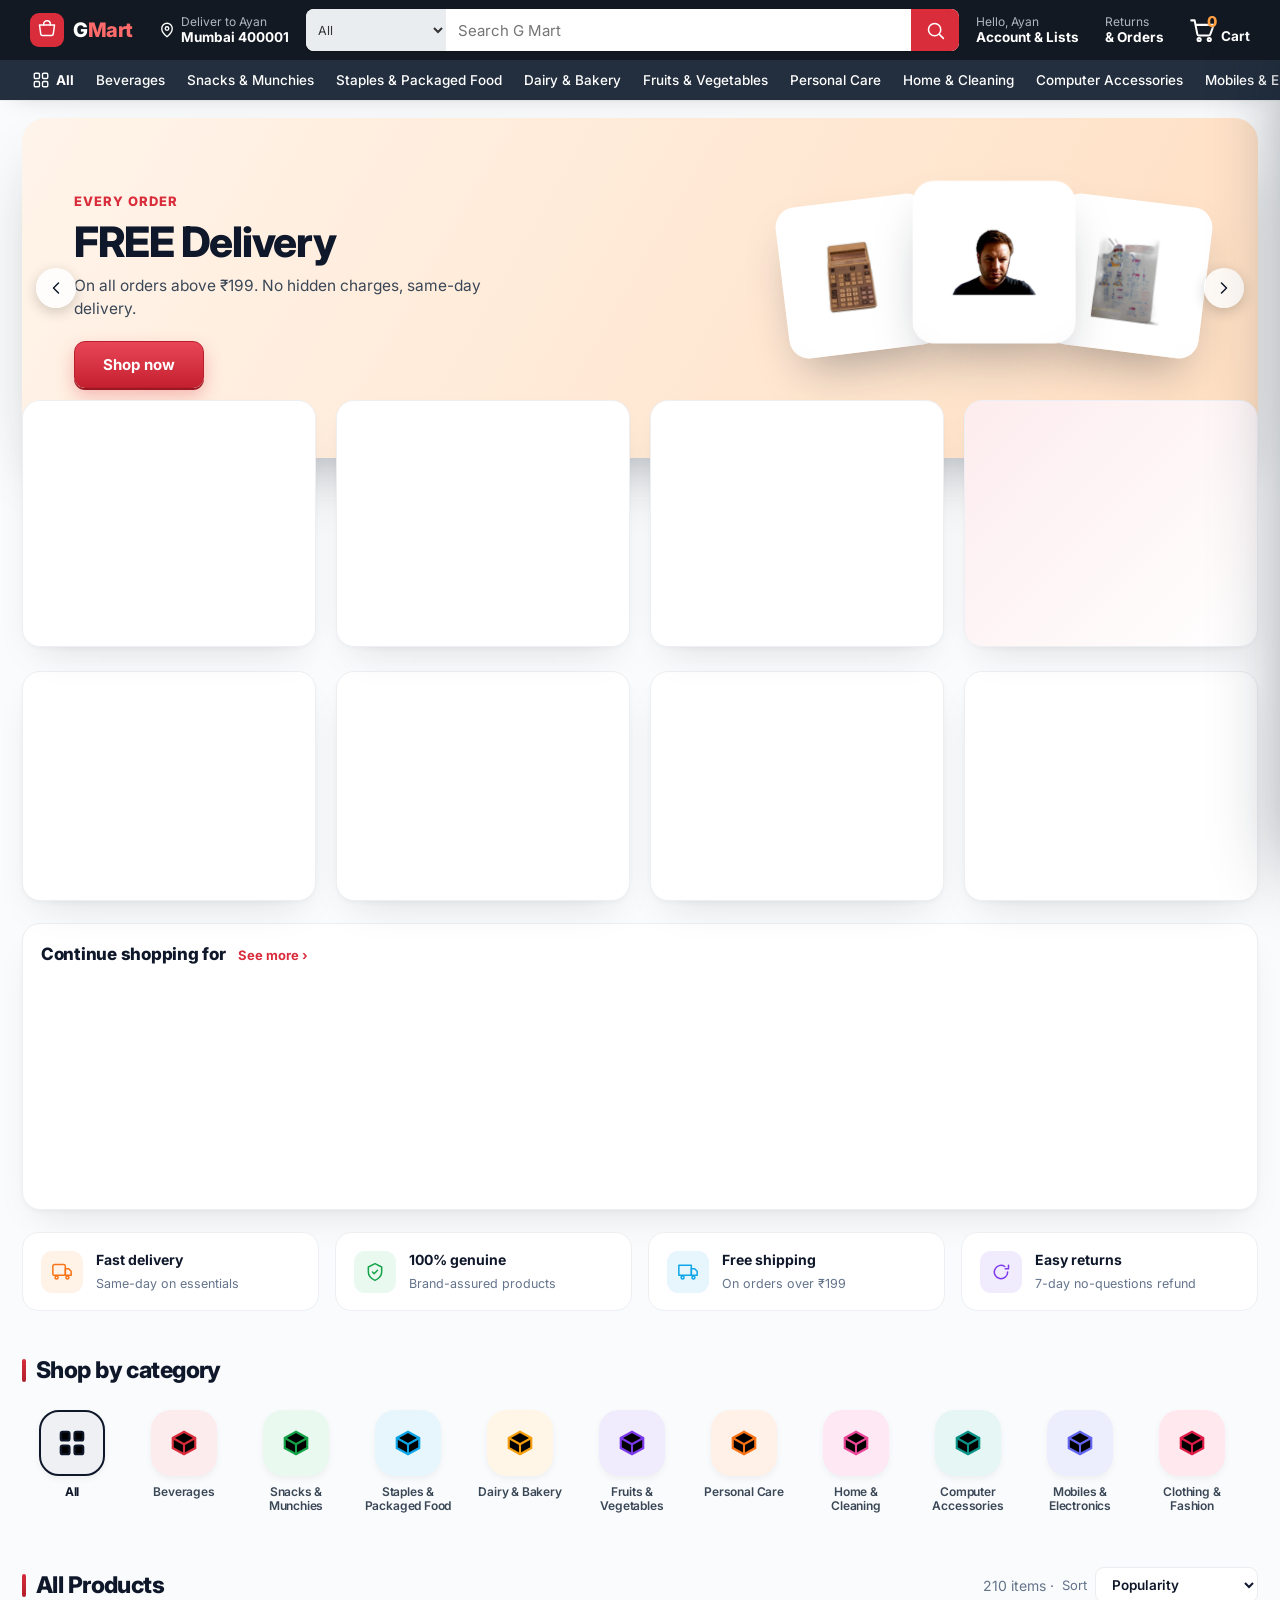
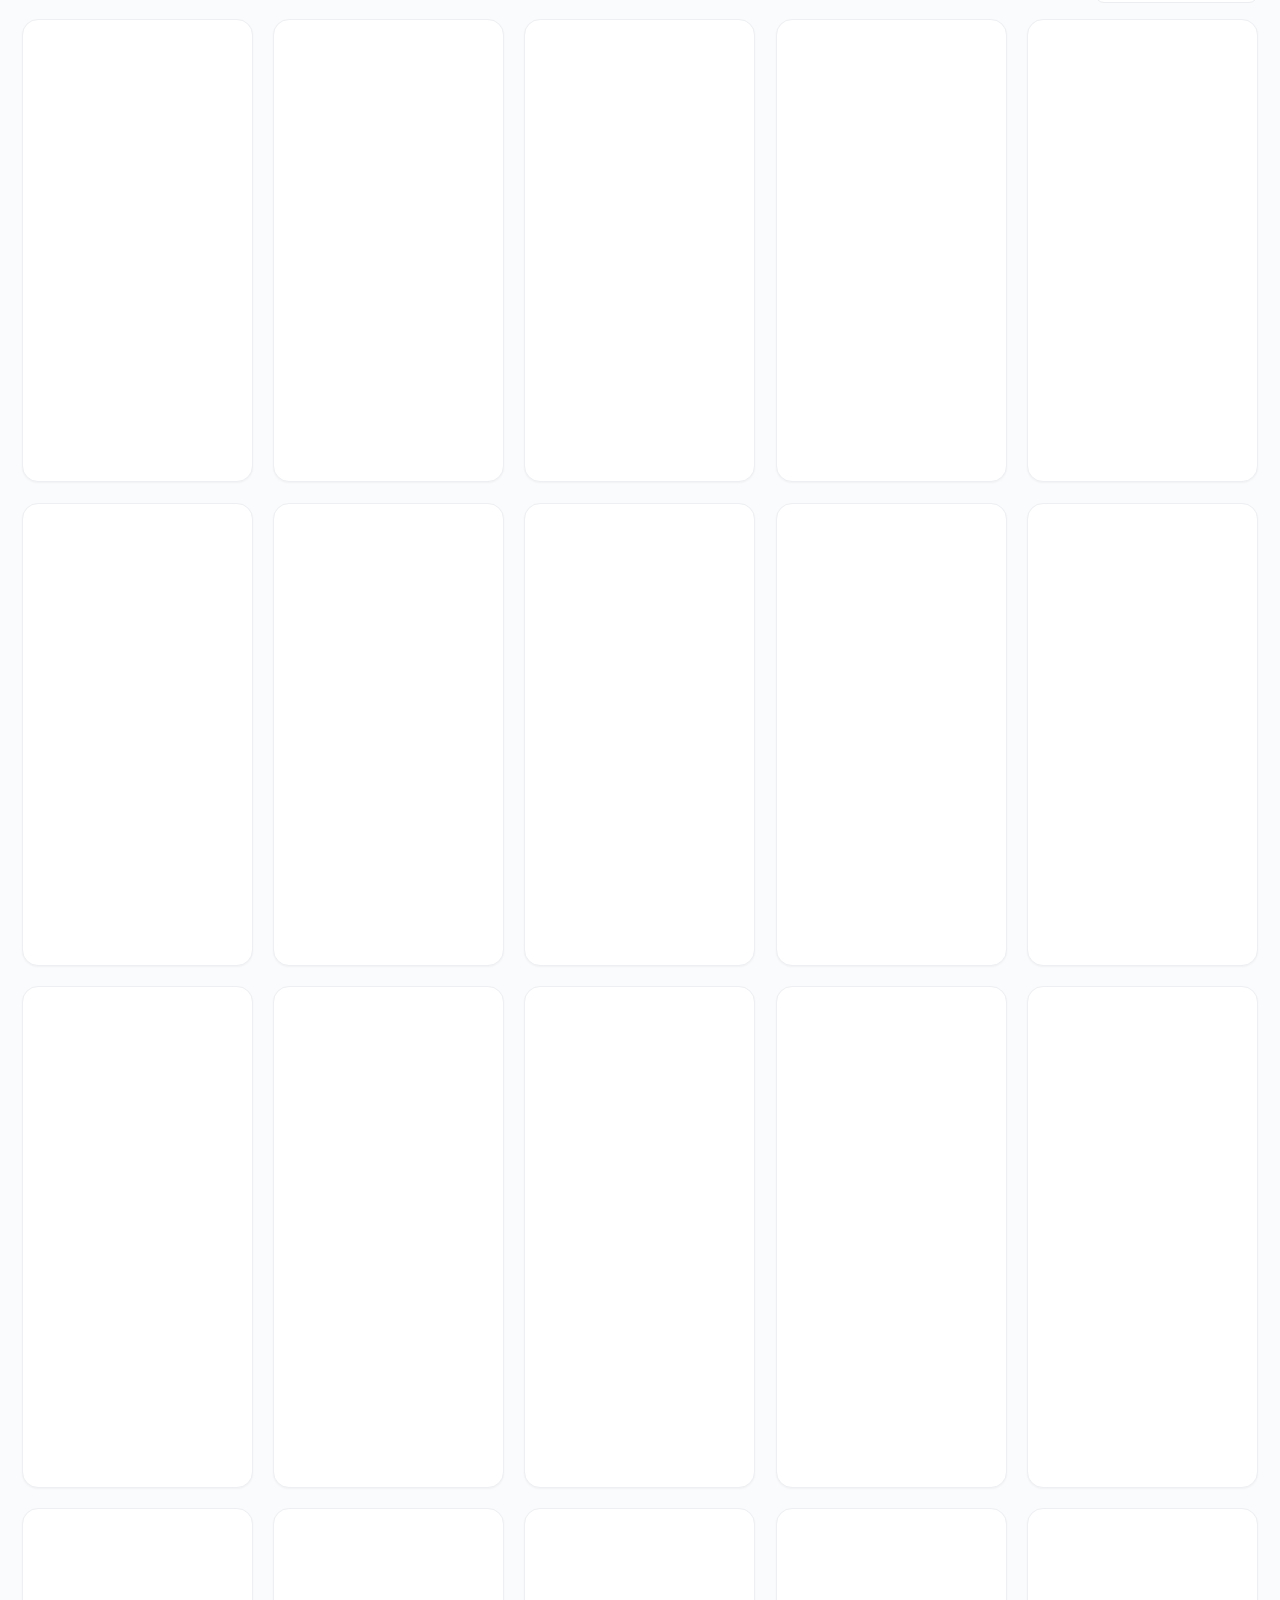
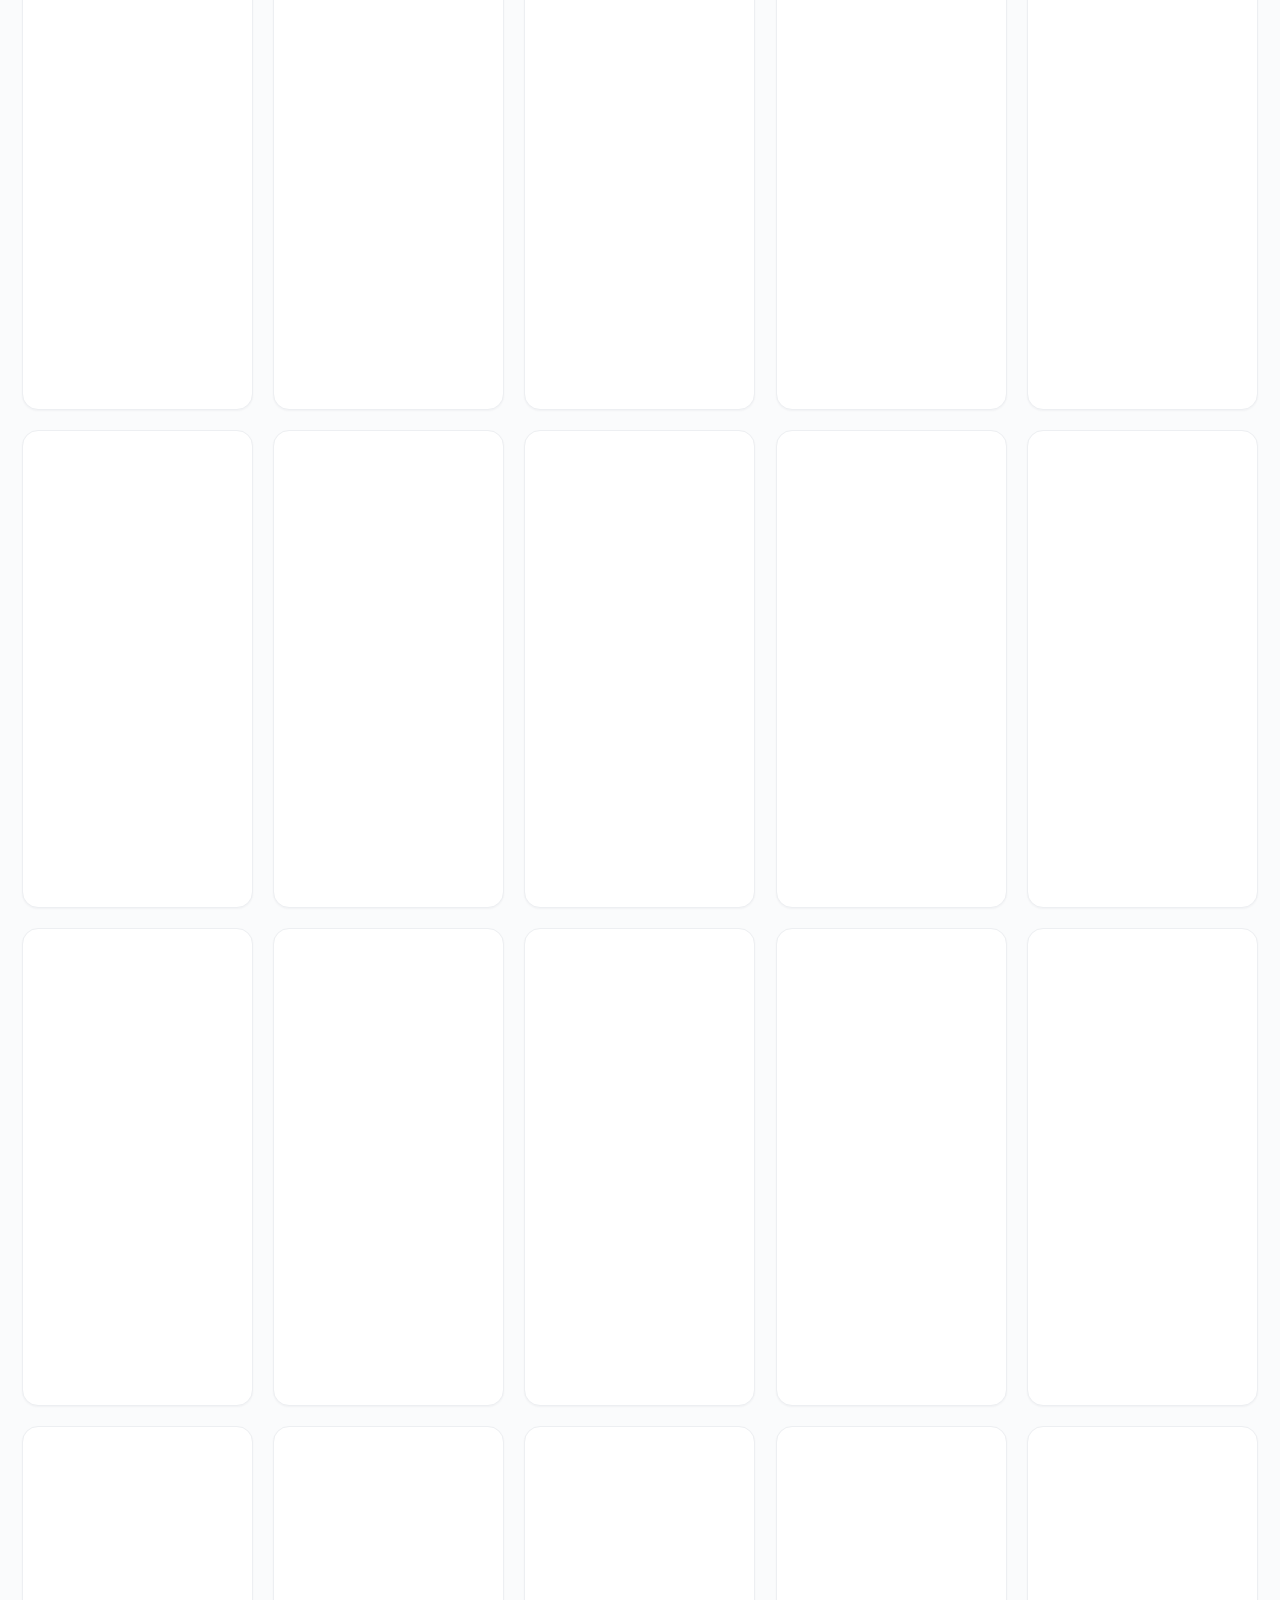
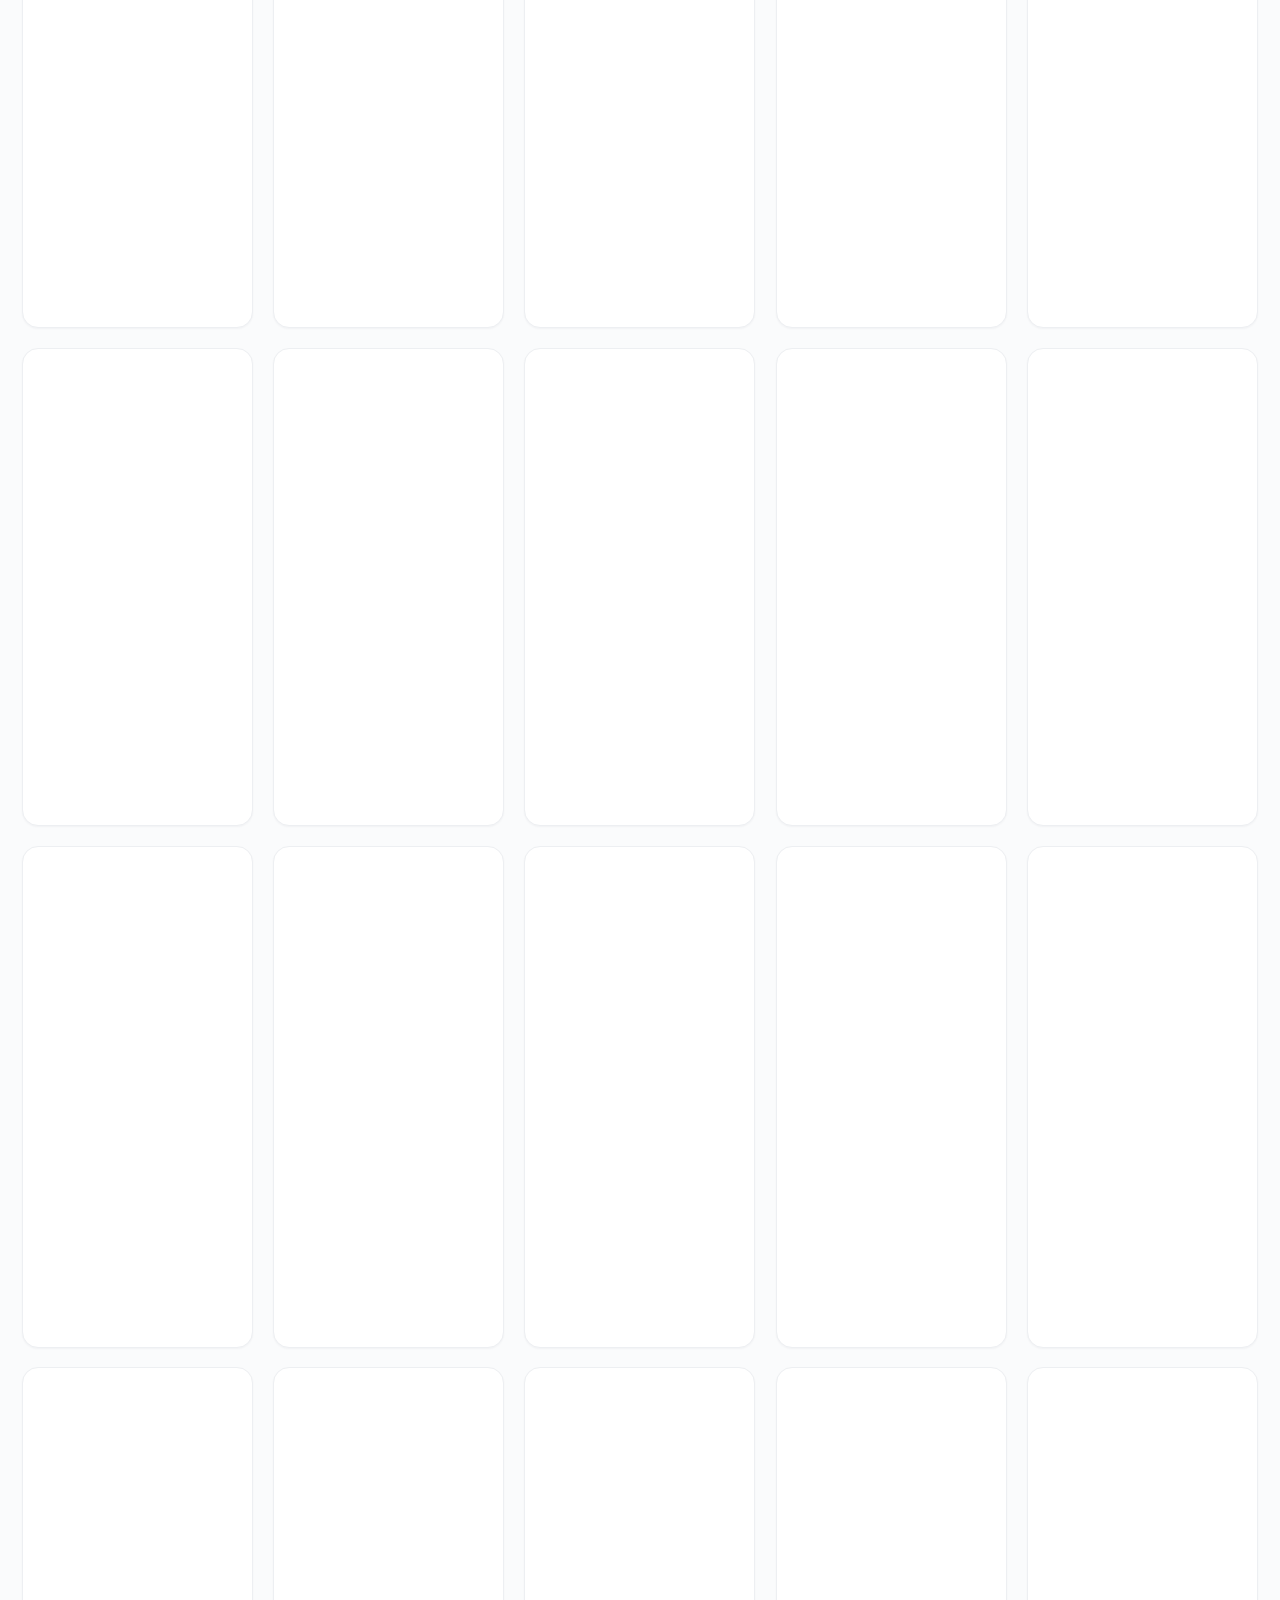
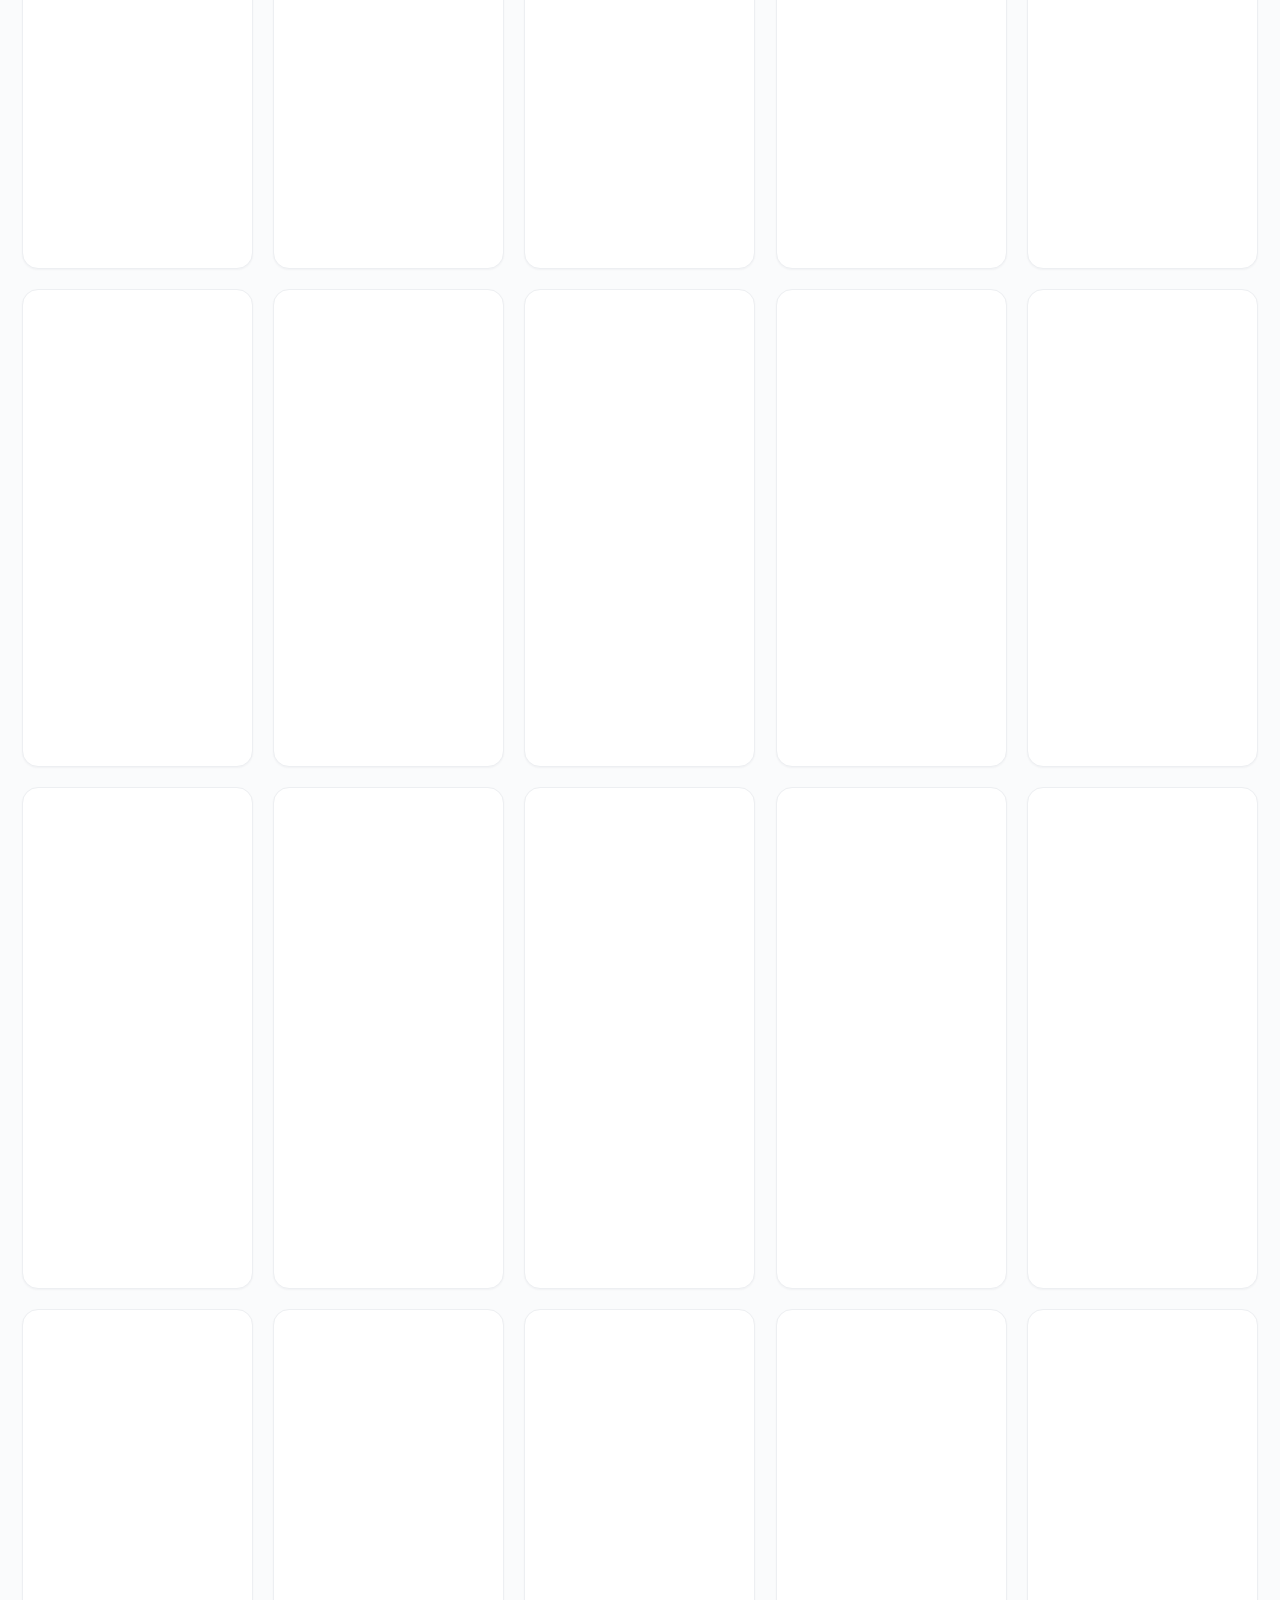
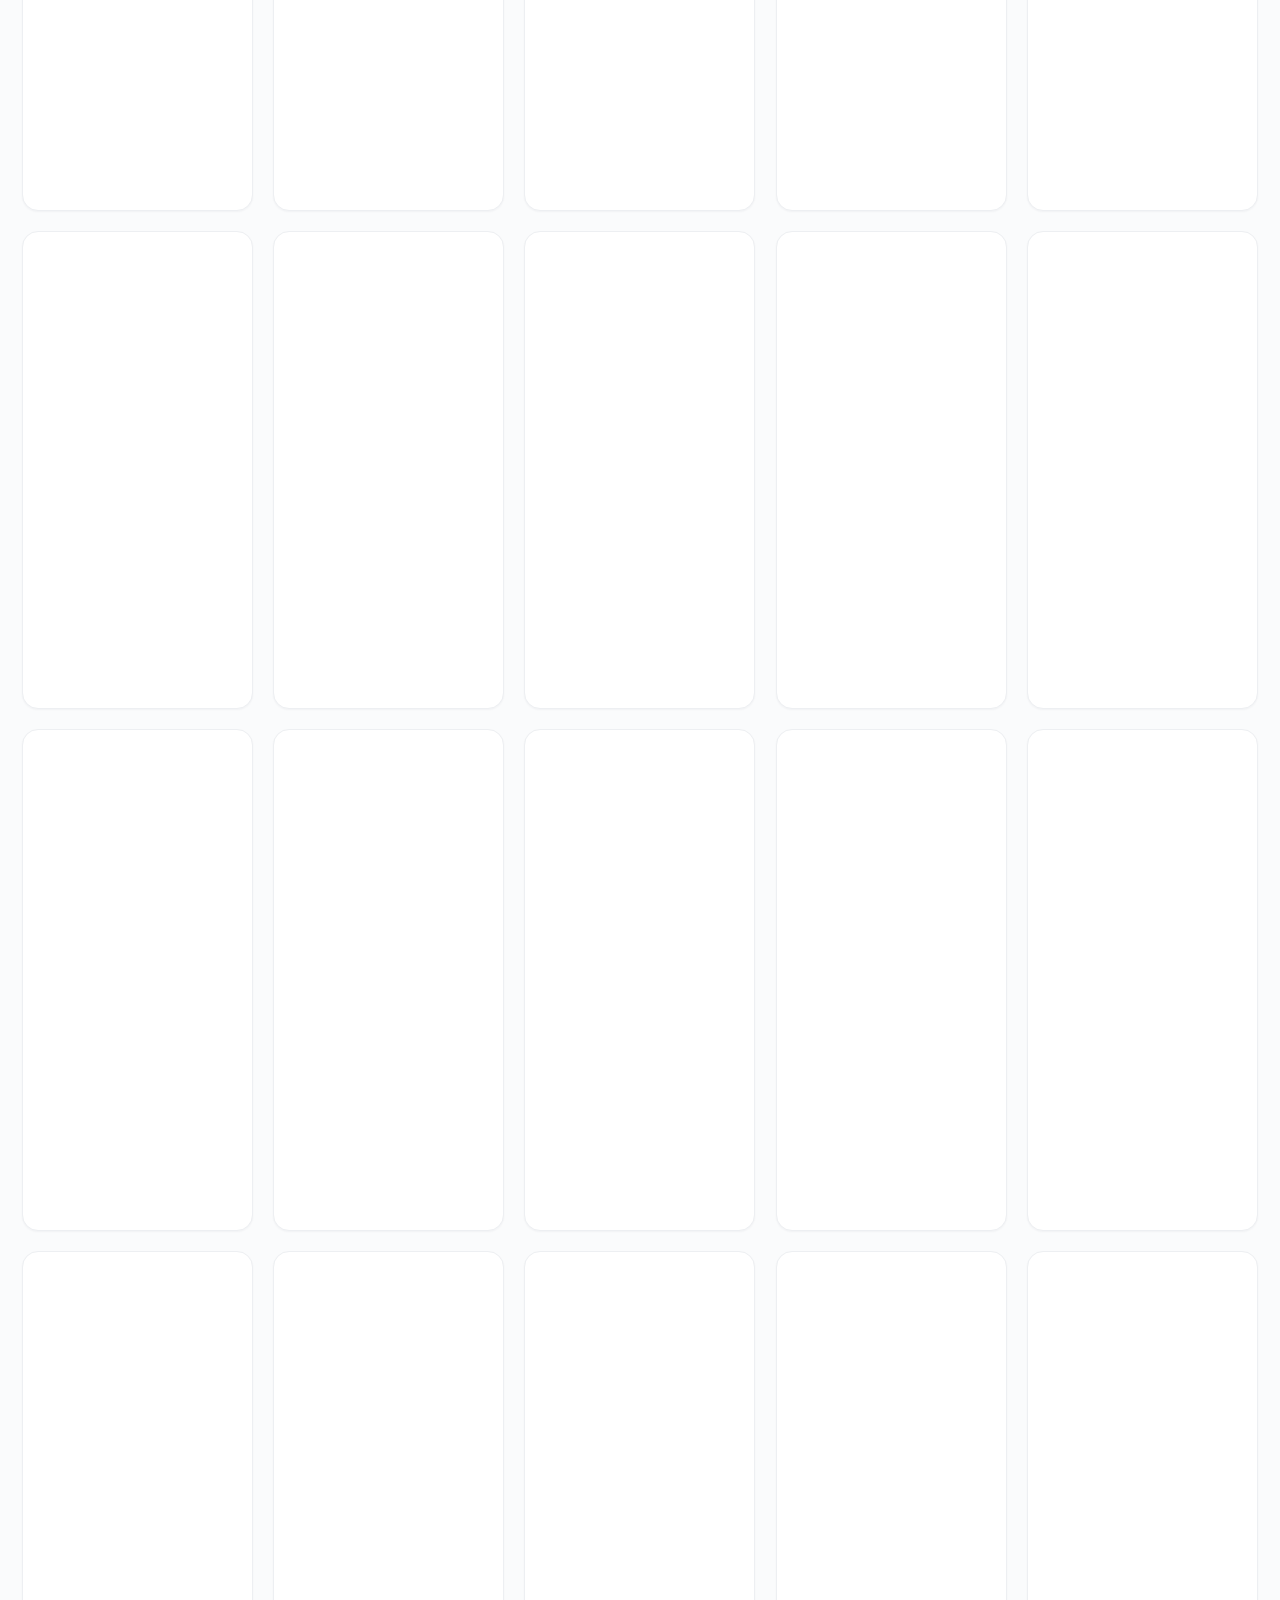
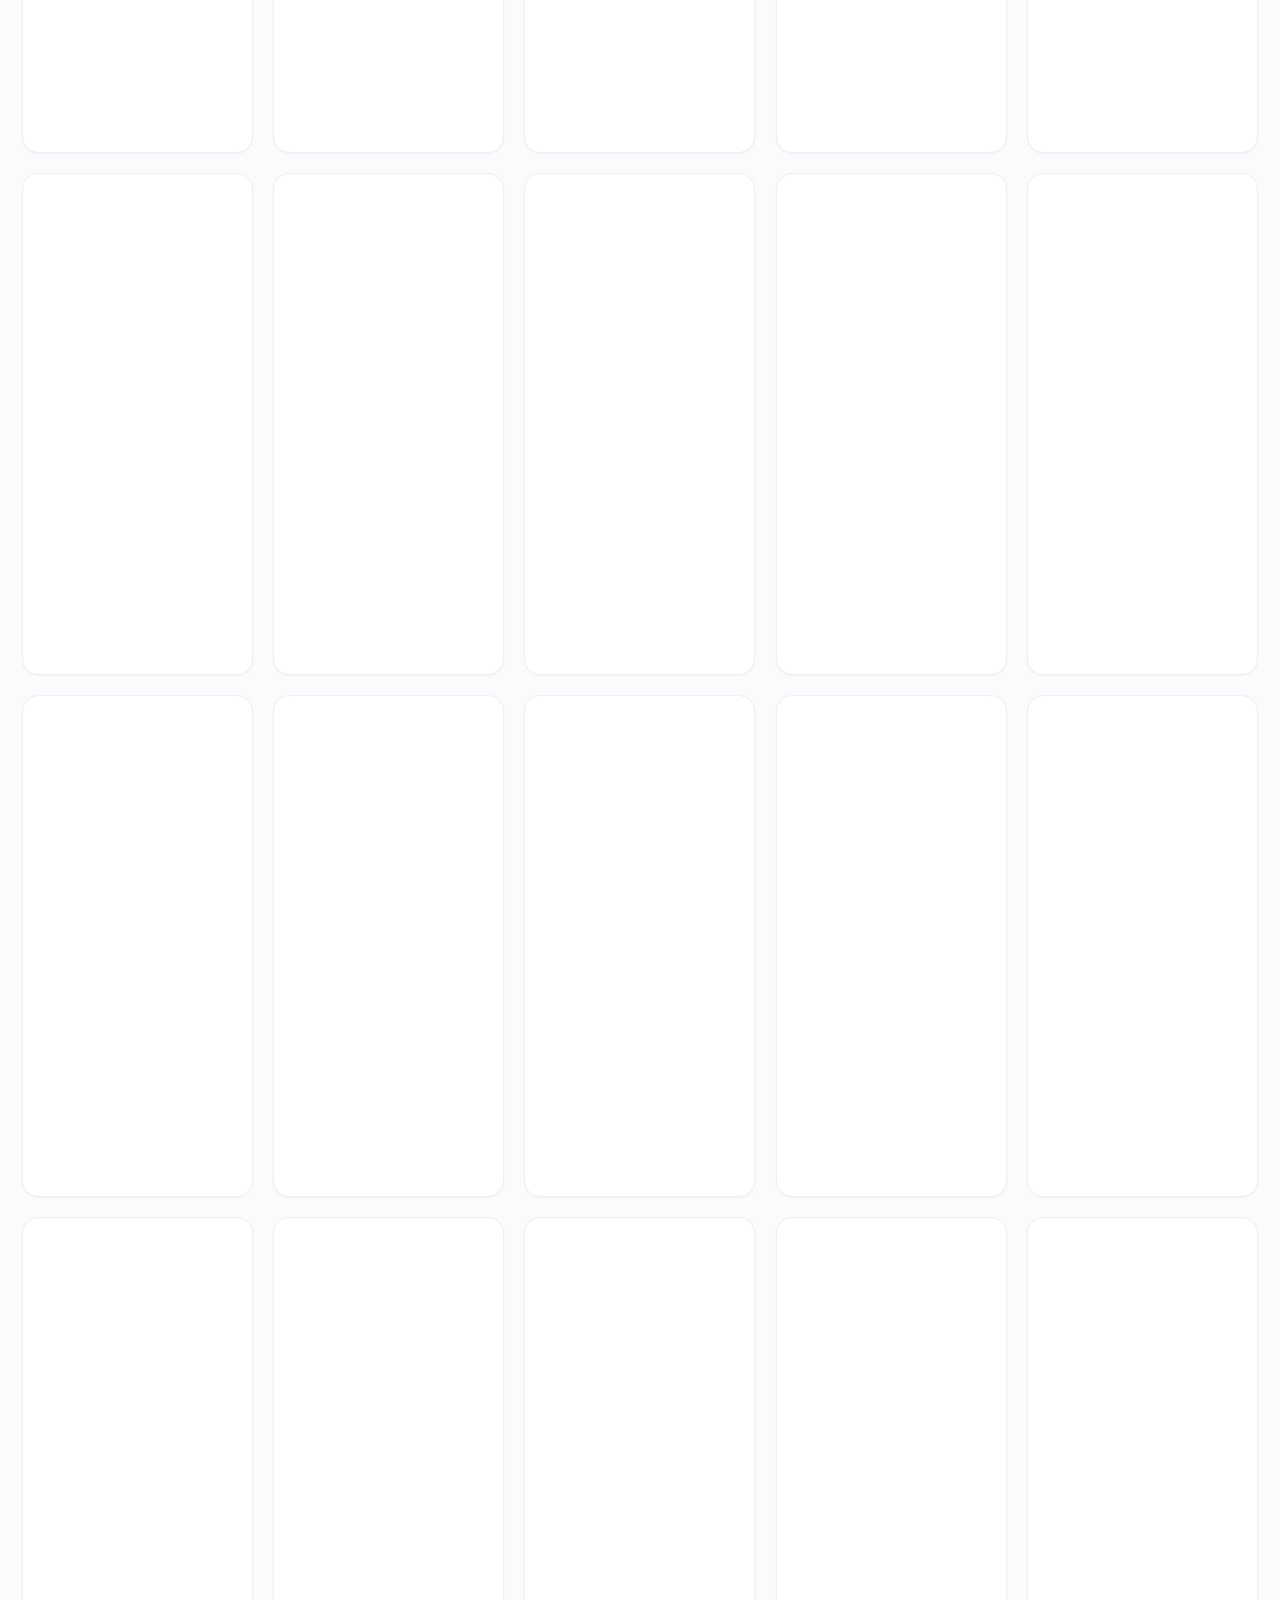
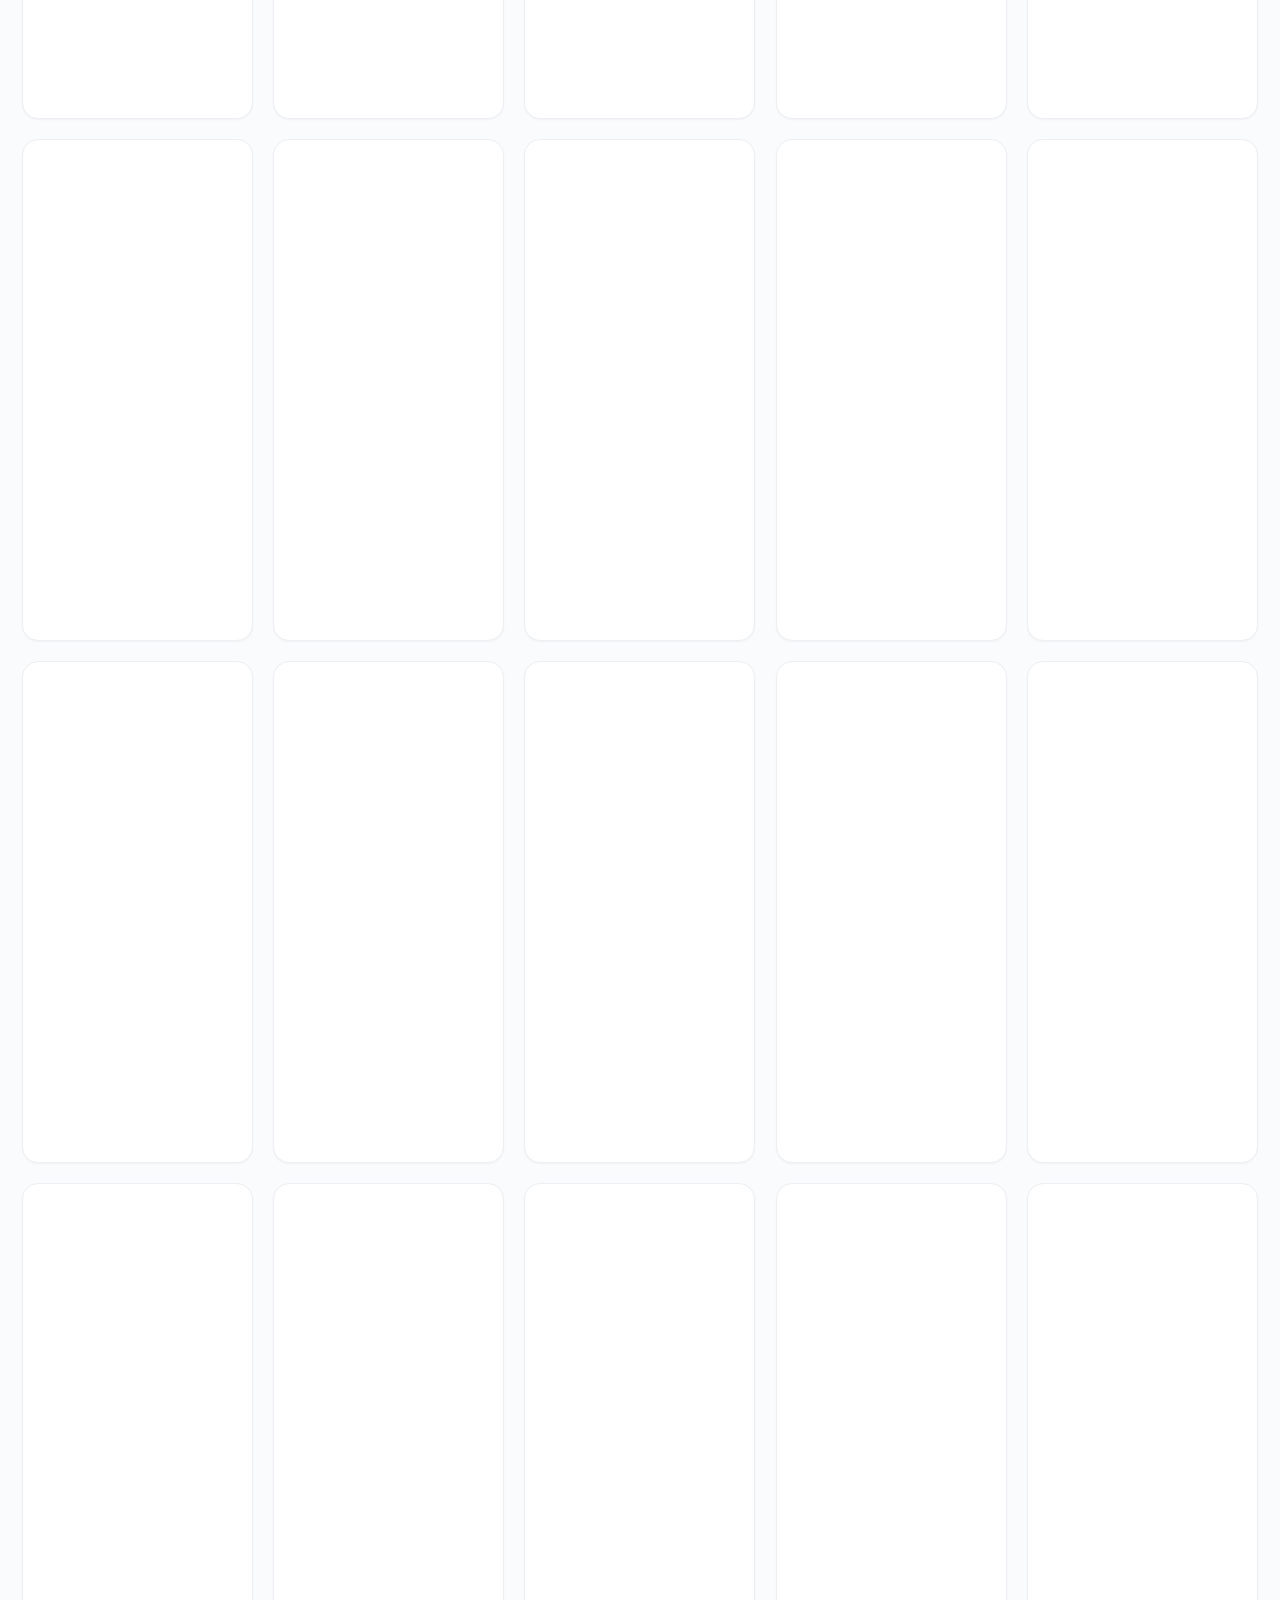
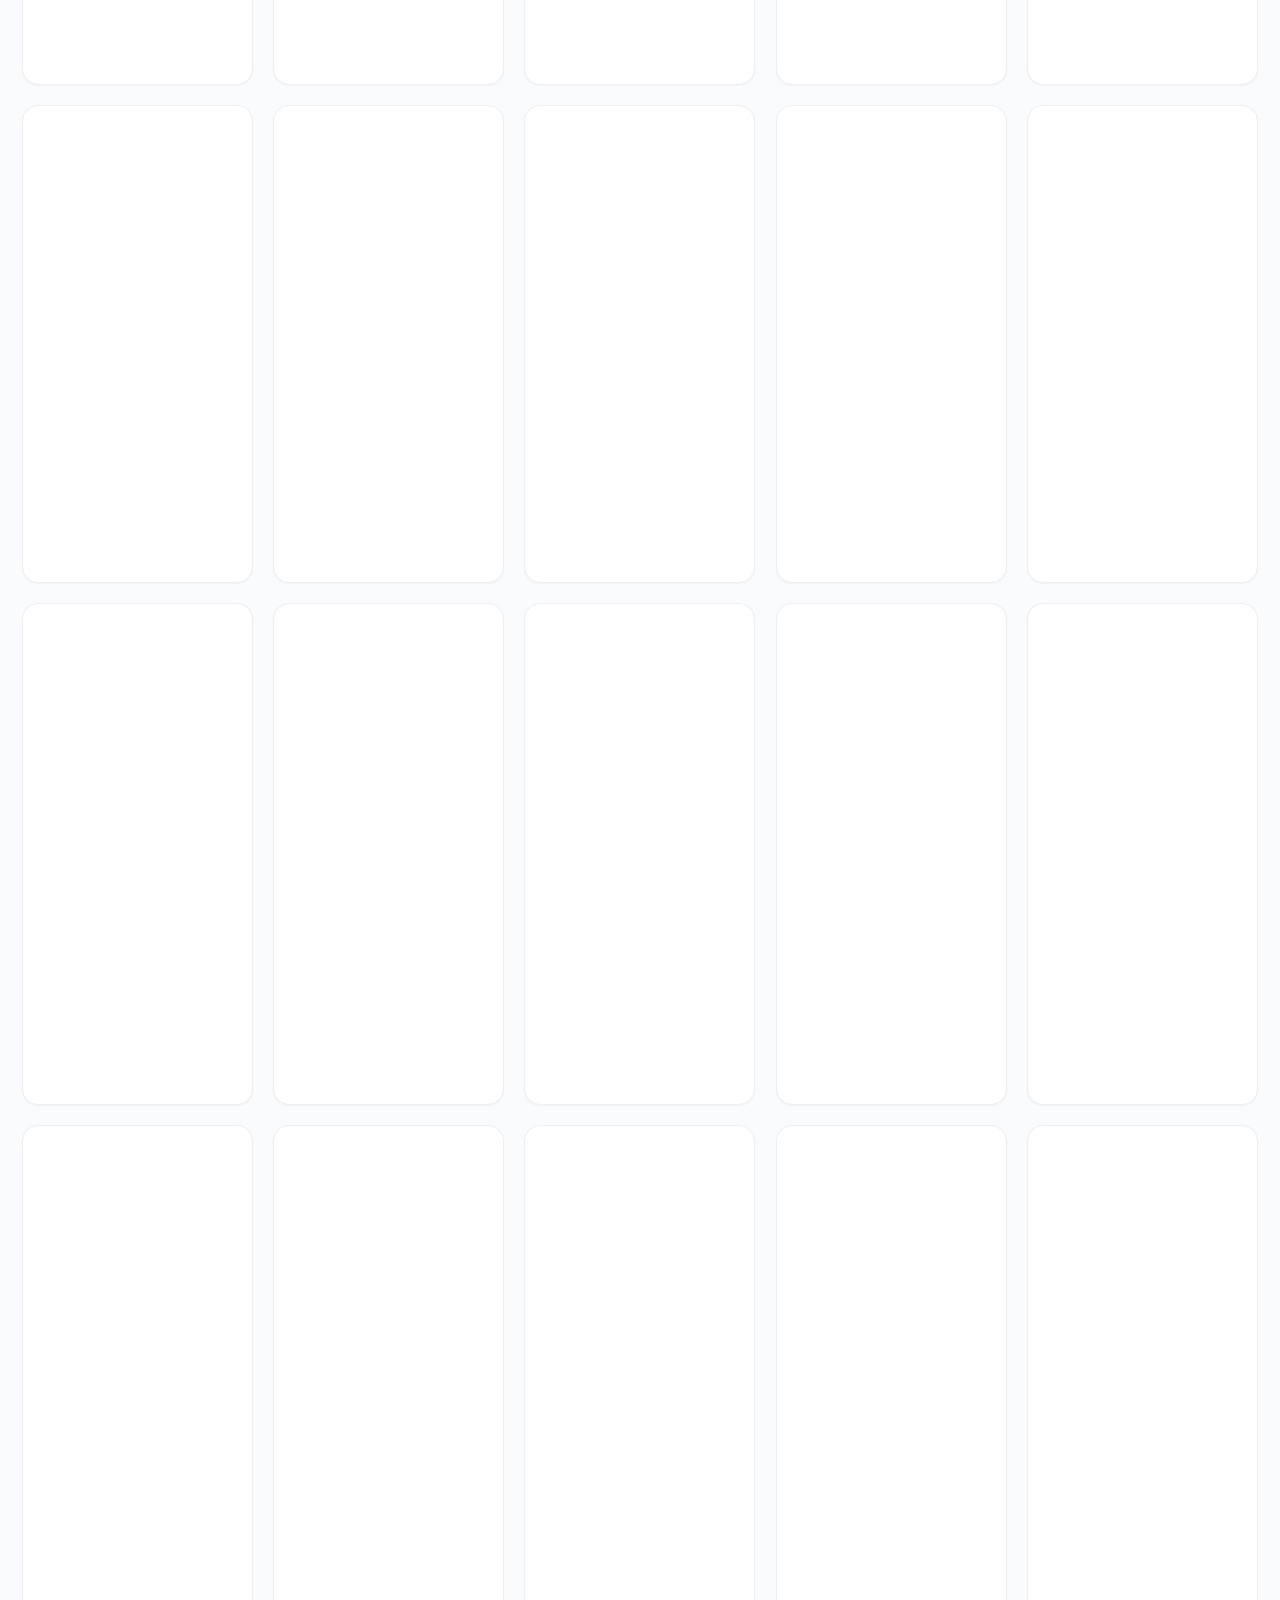
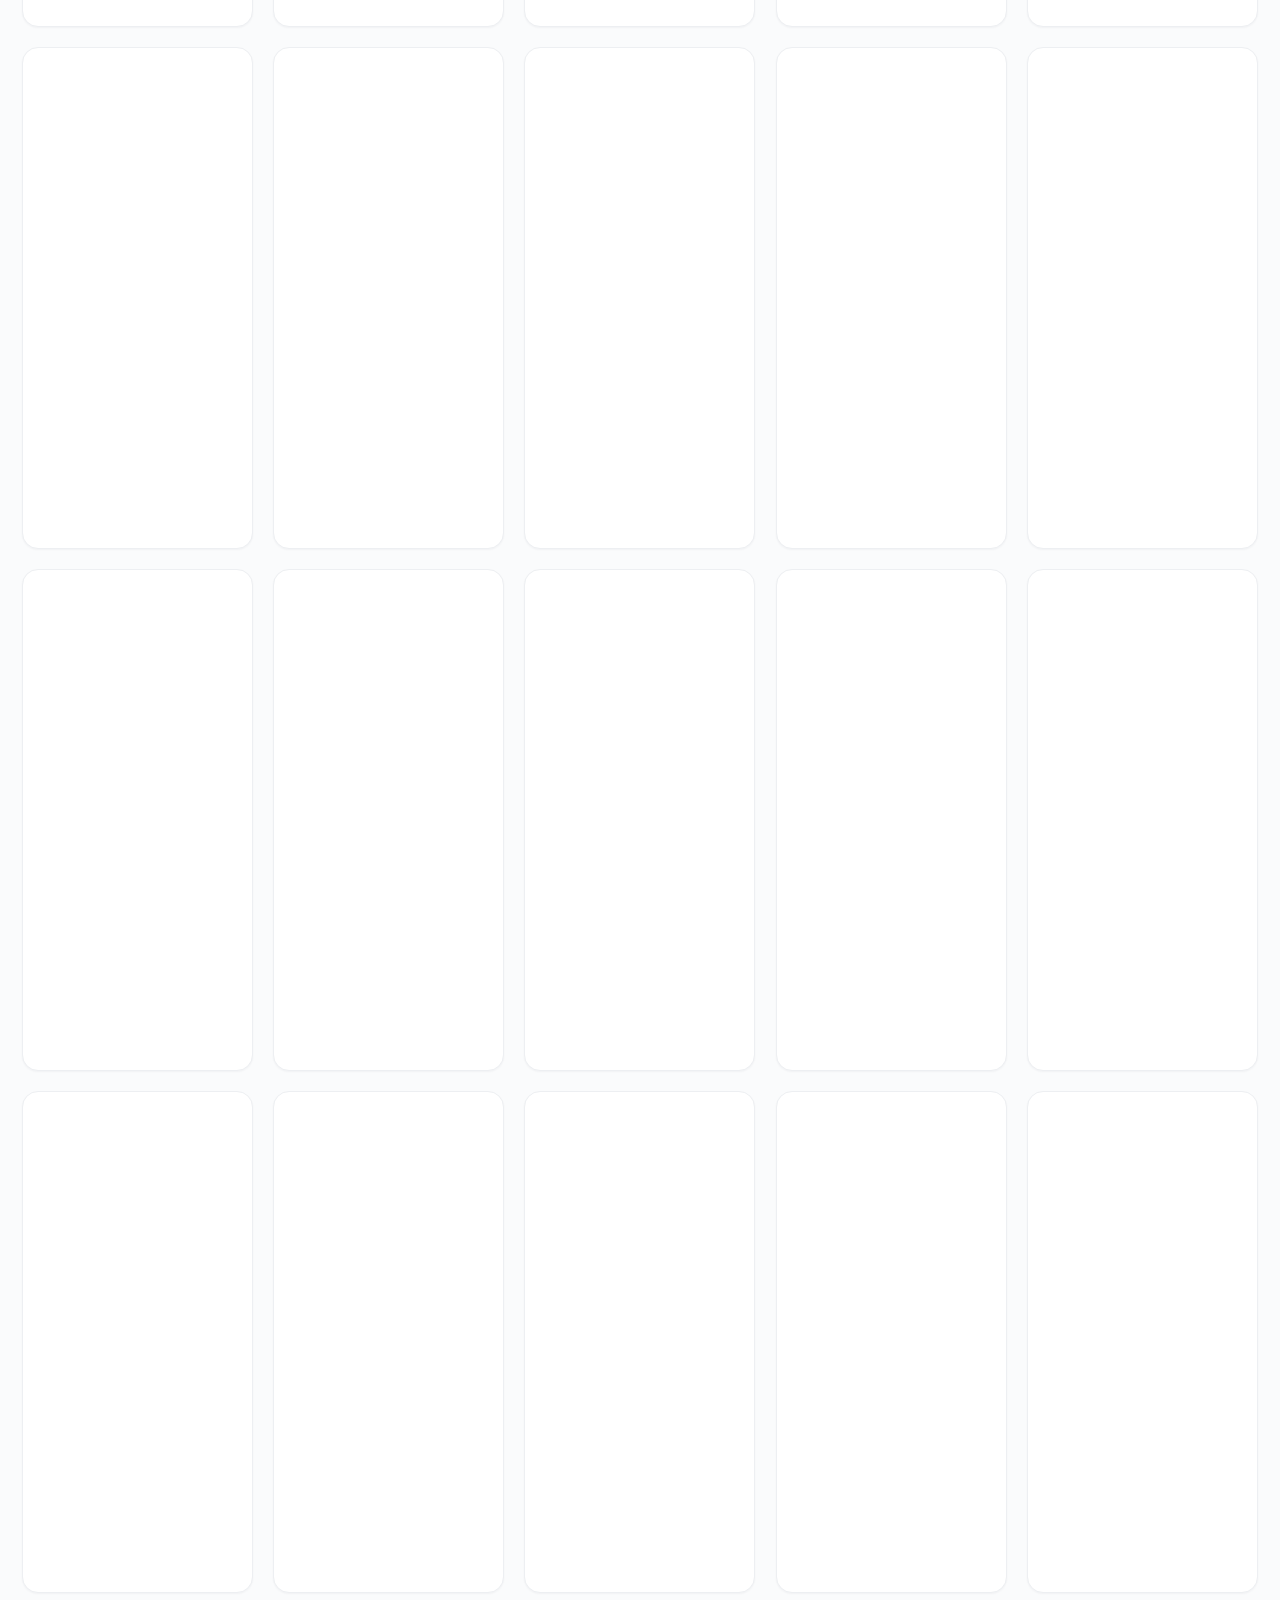
<file: index.html>
<!DOCTYPE html>
<html lang="en">
<head>
<meta charset="UTF-8" />
<meta name="viewport" content="width=device-width, initial-scale=1.0" />
<title>G Mart — Online Shopping for Groceries, Electronics, Fashion &amp; More</title>
<link rel="preconnect" href="https://fonts.googleapis.com" />
<link rel="preconnect" href="https://fonts.gstatic.com" crossorigin />
<link href="https://fonts.googleapis.com/css2?family=Inter:wght@400;500;600;700;800&display=swap" rel="stylesheet" />
<style>
  :root{
    --brand:#d92d3c; --brand-dark:#b01f2c; --brand-50:#fdf2f3; --brand-100:#f9d6d9; --deal:#b01f2c;
    --ink:#0f172a; --body:#3a4757; --muted:#64748b; --line:#ebedf0; --soft:#f7f8fa; --amber:#f59e0b;
    --fresh:#15a34a; --fresh-bg:#e9f9ef; --sun:#f97316; --sun-bg:#fff3e8; --sky:#0ea5e9; --sky-bg:#e7f6fd;
    --grape:#7c3aed; --grape-bg:#f1ebfe; --pink:#ec4899; --pink-bg:#fde8f3;
    --radius:14px; --shadow:0 1px 2px rgba(15,23,42,.04),0 14px 40px rgba(15,23,42,.07);
  }
  *{box-sizing:border-box;margin:0;padding:0}
  body{font-family:'Inter',system-ui,-apple-system,"Segoe UI",Roboto,sans-serif;color:var(--body);background:#fff;-webkit-font-smoothing:antialiased;line-height:1.5}
  button{font-family:inherit;cursor:pointer;border:none;background:none;color:inherit}
  input,select{font-family:inherit}
  svg{display:block}
  .ic{width:20px;height:20px;stroke:currentColor;stroke-width:1.8;fill:none;stroke-linecap:round;stroke-linejoin:round}
  .wrap{max-width:1280px;margin:0 auto;padding:0 22px}

  /* ===== header ===== */
  .amz{position:sticky;top:0;z-index:40}
  .amz-top{background:#131922}
  .amz-top-row{display:flex;align-items:center;gap:8px;height:60px}
  .amz-logo{display:flex;align-items:center;gap:9px;text-decoration:none;padding:7px;border:1px solid transparent;border-radius:6px;flex-shrink:0}
  .amz-logo:hover{border-color:#fff}
  .amz-logo .mark{width:34px;height:34px;border-radius:9px;background:var(--brand);display:grid;place-items:center}
  .amz-logo .mark svg{width:20px;height:20px;stroke:#fff;fill:none}
  .amz-logo .name{font-weight:800;font-size:20px;color:#fff;letter-spacing:-.02em}
  .amz-logo .name span{color:#ff6b6b}
  .amz-pill{display:flex;align-items:center;gap:5px;color:#fff;padding:6px 8px;border:1px solid transparent;border-radius:6px;cursor:pointer;white-space:nowrap;background:none;flex-shrink:0}
  .amz-pill:hover{border-color:#fff}
  .amz-pill .ic{stroke:#fff;width:18px;height:18px}
  .amz-pill .l1{display:block;font-size:12px;color:#aeb6c0;line-height:1.1;text-align:left}
  .amz-pill .l2{display:block;font-size:13.5px;font-weight:700;color:#fff;line-height:1.2;text-align:left}
  .amz-search{flex:1;display:flex;align-items:stretch;height:42px;border-radius:8px;overflow:hidden;min-width:120px;background:#fff}
  .amz-search:focus-within{box-shadow:0 0 0 3px #ff9f43}
  .amz-search select{border:none;background:#eaedf0;color:#333;font-size:12.5px;padding:0 8px;outline:none;max-width:140px;cursor:pointer}
  .amz-search input{flex:1;border:none;outline:none;padding:0 12px;font-size:15px;color:#111;min-width:0;background:#fff}
  .amz-search .sbtn{background:var(--brand);width:48px;display:grid;place-items:center;border:none;cursor:pointer}
  .amz-search .sbtn:hover{background:var(--brand-dark)}
  .amz-search .sbtn .ic{stroke:#fff;width:21px;height:21px}
  .amz-cart{display:flex;align-items:flex-end;gap:5px;color:#fff;padding:7px;border:1px solid transparent;border-radius:6px;position:relative;cursor:pointer;background:none;flex-shrink:0}
  .amz-cart:hover{border-color:#fff}
  .amz-cart .ic{stroke:#fff;width:27px;height:27px}
  .amz-cart .cnum{position:absolute;top:2px;left:25px;color:#ff9f43;font-weight:800;font-size:15px;transition:transform .2s}
  .amz-cart .cnum.pop{transform:scale(1.45)}
  .amz-cart .ctxt{font-size:13.5px;font-weight:700}
  .amz-nav{background:#232f3e}
  .amz-nav-row{display:flex;align-items:center;gap:2px;height:40px;overflow-x:auto;scrollbar-width:none}
  .amz-nav-row::-webkit-scrollbar{display:none}
  .amz-navitem{display:flex;align-items:center;gap:6px;color:#fff;font-size:13.5px;font-weight:500;padding:6px 9px;border:1px solid transparent;border-radius:5px;white-space:nowrap;cursor:pointer;background:none}
  .amz-navitem:hover{border-color:#fff}
  .amz-navitem.all{font-weight:700}
  .amz-navitem.all .ic{width:18px;height:18px;stroke:#fff}
  .amz-nav-right{margin-left:auto;display:flex;align-items:center;gap:6px;font-size:13px;color:#ffd479;font-weight:700;white-space:nowrap;padding-left:14px}
  .amz-nav-right .ic{width:14px;height:14px;stroke:#ffd479;fill:none}
  @media(max-width:820px){ .amz-pill{display:none} }
  @media(max-width:520px){ .amz-cart .ctxt{display:none} }

  /* ===== banner ===== */
  .abanner-wrap{margin-top:18px}
  .abanner{position:relative;border-radius:18px;overflow:hidden;height:340px;background:#eef2f7}
  .abslide{position:absolute;inset:0;display:flex;align-items:center;justify-content:space-between;gap:24px;padding:0 52px;opacity:0;transition:opacity .6s ease;pointer-events:none}
  .abslide.active{opacity:1;pointer-events:auto}
  .ab-text{max-width:46%;z-index:1}
  .ab-kicker{font-size:13px;font-weight:800;letter-spacing:.08em;color:var(--brand);text-transform:uppercase}
  .ab-text h2{font-size:42px;font-weight:800;color:var(--ink);line-height:1.04;margin:8px 0 10px;letter-spacing:-.02em}
  .ab-sub{display:block;font-size:15.5px;color:var(--body);max-width:430px;margin-bottom:20px}
  .ab-cta{background:linear-gradient(180deg,#e84657,#c5202f);color:#fff;font-weight:700;font-size:15px;padding:13px 28px;border-radius:11px;box-shadow:0 2px 0 #9c1724,0 8px 18px rgba(217,45,60,.3);border:1px solid #b81f2c}
  .ab-cta:hover{transform:translateY(-1px)}
  .ab-imgs{display:flex;align-items:center;justify-content:center;padding-bottom:24px}
  .ab-im{width:152px;height:152px;background:#fff;border-radius:18px;box-shadow:0 18px 40px rgba(0,0,0,.16);position:relative;overflow:hidden}
  .ab-im:nth-child(1){transform:rotate(-7deg);margin-right:-16px}
  .ab-im:nth-child(2){transform:translateY(-14px) scale(1.07);z-index:2}
  .ab-im:nth-child(3){transform:rotate(7deg);margin-left:-16px}
  .ab-arrow{position:absolute;top:50%;transform:translateY(-50%);width:40px;height:40px;border-radius:50%;background:rgba(255,255,255,.85);box-shadow:0 4px 14px rgba(0,0,0,.18);display:grid;place-items:center;color:var(--ink);z-index:4;cursor:pointer}
  .ab-arrow:hover{background:#fff}
  .ab-arrow .ic{width:20px;height:20px}
  .ab-arrow.prev{left:14px}.ab-arrow.next{right:14px}
  .ab-dots{position:absolute;bottom:14px;left:0;right:0;display:flex;justify-content:center;gap:7px;z-index:4}
  .ab-dot{width:8px;height:8px;border-radius:50%;background:rgba(15,23,42,.25);cursor:pointer;transition:.2s}
  .ab-dot.on{background:var(--brand);width:22px;border-radius:5px}

  /* ===== home cards ===== */
  .home-cards{display:grid;grid-template-columns:repeat(4,1fr);gap:18px;margin-top:24px}
  .home-cards.overlap{margin-top:-58px;position:relative;z-index:3}
  .acard{background:#fff;border:1px solid var(--line);border-radius:16px;padding:18px 18px 16px;box-shadow:var(--shadow)}
  .acard h3{font-size:16px;font-weight:800;color:var(--ink);margin-bottom:13px;letter-spacing:-.01em;white-space:nowrap;overflow:hidden;text-overflow:ellipsis}
  .acard-grid{display:grid;grid-template-columns:1fr 1fr;gap:12px}
  .mini{text-align:left;display:flex;flex-direction:column;cursor:pointer}
  .mini-img{aspect-ratio:1/1;background:#fff;border:1px solid var(--line);border-radius:10px;overflow:hidden;position:relative;transition:.15s}
  .mini:hover .mini-img{border-color:var(--brand-100);box-shadow:0 4px 12px rgba(15,23,42,.07)}
  .mini-l{font-size:11.5px;color:var(--body);margin-top:6px;line-height:1.3;overflow:hidden;display:-webkit-box;-webkit-line-clamp:2;-webkit-box-orient:vertical}
  .mini-p{font-size:12.5px;font-weight:800;color:var(--ink);margin-top:3px}
  .acard-link{display:inline-block;margin-top:13px;color:var(--brand);font-weight:700;font-size:13px;text-decoration:none;cursor:pointer}
  .acard-link:hover{text-decoration:underline}
  .acard-promo{background:linear-gradient(135deg,#fdecee,#fff);display:flex;flex-direction:column;justify-content:center}
  .acard-plus{display:inline-block;align-self:flex-start;background:var(--brand);color:#fff;font-size:11px;font-weight:800;letter-spacing:.04em;padding:4px 11px;border-radius:20px;margin-bottom:12px}
  .acard-promo h3{font-size:18px;margin-bottom:8px;white-space:normal}
  .acard-promo p{font-size:13px;color:var(--muted);line-height:1.5;margin-bottom:18px}
  .acard-plus-btn{align-self:flex-start;background:var(--brand);color:#fff;font-weight:700;font-size:13.5px;padding:10px 22px;border-radius:10px;box-shadow:0 2px 0 #9c1724,0 6px 14px rgba(217,45,60,.28)}
  @media(max-width:980px){ .home-cards{grid-template-columns:1fr 1fr;margin-top:24px} .home-cards.overlap{margin-top:24px} }
  @media(max-width:560px){ .home-cards{grid-template-columns:1fr} }

  /* ===== wide strip ===== */
  .wide-card{background:#fff;border:1px solid var(--line);border-radius:16px;padding:18px;margin-top:22px;box-shadow:var(--shadow)}
  .wide-head{display:flex;align-items:baseline;gap:12px;margin-bottom:14px}
  .wide-head h3{font-size:17px;font-weight:800;color:var(--ink)}
  .wide-link{color:var(--brand);font-weight:700;font-size:13px;cursor:pointer}
  .wide-row{display:flex;gap:16px;overflow-x:auto;padding-bottom:6px;scrollbar-width:none}
  .wide-row::-webkit-scrollbar{display:none}
  .wtile{flex:0 0 150px;text-align:left;cursor:pointer}
  .wtile-img{aspect-ratio:1/1;background:#fff;border:1px solid var(--line);border-radius:12px;overflow:hidden;position:relative;transition:.15s}
  .wtile:hover .wtile-img{border-color:var(--brand-100);box-shadow:0 6px 14px rgba(15,23,42,.07)}

  /* ===== trust + categories ===== */
  .trust{display:grid;grid-template-columns:repeat(4,1fr);gap:16px;margin-top:22px}
  .trust .t{display:flex;align-items:center;gap:13px;padding:16px 18px;border:1px solid var(--line);border-radius:var(--radius);background:#fff}
  .trust .t-ic{width:42px;height:42px;border-radius:11px;display:grid;place-items:center;flex-shrink:0;background:var(--brand-50);color:var(--brand)}
  .trust .t:nth-child(1) .t-ic{background:var(--sun-bg);color:var(--sun)}
  .trust .t:nth-child(2) .t-ic{background:var(--fresh-bg);color:var(--fresh)}
  .trust .t:nth-child(3) .t-ic{background:var(--sky-bg);color:var(--sky)}
  .trust .t:nth-child(4) .t-ic{background:var(--grape-bg);color:var(--grape)}
  .trust .t b{display:block;color:var(--ink);font-size:14px;font-weight:700}
  .trust .t span{font-size:12.5px;color:var(--muted)}
  @media(max-width:860px){ .trust{grid-template-columns:repeat(2,1fr)} }

  .sec-head{display:flex;align-items:center;justify-content:space-between;gap:16px;margin:34px 0 14px}
  .sec-head h2{font-size:22px;color:var(--ink);font-weight:700;letter-spacing:-.01em}
  .sec-head .count{font-size:14px;color:var(--muted)}
  .sortwrap{display:flex;align-items:center;gap:8px}
  .sortwrap label{font-size:13px;color:var(--muted)}
  select.sort{border:1px solid var(--line);background:#fff;border-radius:9px;padding:8px 12px;font-size:13.5px;font-weight:600;color:var(--ink);outline:none;cursor:pointer}
  .cats{display:flex;gap:16px;overflow-x:auto;margin-top:6px;padding:6px 2px 12px;scrollbar-width:none}
  .cats::-webkit-scrollbar{display:none}
  .cattile{flex:0 0 auto;display:flex;flex-direction:column;align-items:center;gap:9px;width:96px;background:none;border:none;padding:0;cursor:pointer}
  .cattile-ic{width:66px;height:66px;border-radius:20px;display:grid;place-items:center;background:var(--cb);color:var(--c);border:2px solid transparent;transition:.18s}
  .cattile-ic svg{width:30px;height:30px;stroke:var(--c)}
  .cattile:hover .cattile-ic{transform:translateY(-4px);box-shadow:0 10px 20px rgba(0,0,0,.1)}
  .cattile.active .cattile-ic{border-color:var(--c)}
  .cattile-l{font-size:12px;font-weight:600;color:var(--body);text-align:center;line-height:1.2}
  .cattile.active .cattile-l{color:var(--c);font-weight:700}

  /* ===== product grid + cards ===== */
  .grid{display:grid;grid-template-columns:repeat(auto-fill,minmax(200px,1fr));gap:18px}
  .card{background:#fff;border:1px solid var(--line);border-radius:var(--radius);overflow:hidden;display:flex;flex-direction:column;transition:.2s}
  .card:hover{box-shadow:var(--shadow);border-color:#e3e6ea;transform:translateY(-3px)}
  .thumb{position:relative;aspect-ratio:1/1;background:#fff;border-bottom:1px solid var(--line);overflow:hidden;cursor:pointer}
  .pimg{position:absolute;inset:0;width:100%;height:100%;object-fit:contain;padding:16px;transition:transform .25s}
  .card:hover .pimg{transform:scale(1.05)}
  .ph{position:absolute;inset:0;display:flex;flex-direction:column;align-items:center;justify-content:center;gap:9px;background:var(--soft);text-align:center;padding:14px}
  .ph .ph-ic{color:#cbd5e1}
  .ph .ph-ic svg{width:34px;height:34px;stroke:#cbd5e1}
  .ph .ph-t{font-size:12px;font-weight:600;color:#94a3b8;line-height:1.3}
  .disc{position:absolute;top:10px;left:10px;z-index:2;background:var(--deal);color:#fff;font-size:11px;font-weight:700;padding:4px 8px;border-radius:7px}
  .wish{position:absolute;top:9px;right:9px;z-index:2;width:32px;height:32px;border-radius:50%;background:#fff;border:1px solid var(--line);display:grid;place-items:center;color:#94a3b8;transition:.15s}
  .wish:hover{color:var(--brand)}
  .wish.on{color:var(--brand);border-color:var(--brand-100)}
  .wish.on .ic{fill:var(--brand);stroke:var(--brand)}
  .wish .ic{width:17px;height:17px}
  .body{padding:14px;display:flex;flex-direction:column;flex:1}
  .cbrand{font-size:11.5px;font-weight:700;color:var(--muted);text-transform:uppercase;letter-spacing:.03em}
  .pname{font-weight:600;font-size:14px;color:var(--ink);line-height:1.35;cursor:pointer;display:-webkit-box;-webkit-line-clamp:2;-webkit-box-orient:vertical;overflow:hidden;margin-top:3px}
  .pname:hover{color:var(--brand)}
  .crow{display:flex;align-items:center;gap:4px;margin-top:7px}
  .crow .rstar{width:13px;height:13px;fill:#d8dde3;stroke:none}
  .crow .rstar.on{fill:var(--amber)}
  .crn{font-size:12.5px;font-weight:700;color:var(--ink);margin-left:3px}
  .crc{font-size:12px;color:#1a7fb5}
  .cbought{font-size:12px;color:var(--muted);margin-top:4px}
  .cprice{display:flex;align-items:baseline;gap:6px;flex-wrap:wrap;margin-top:7px}
  .cprice .now{font-size:20px;font-weight:800;color:var(--ink);letter-spacing:-.3px}
  .cprice .mrp{font-size:12px;color:var(--muted)}
  .cprice .off{font-size:12px;color:var(--fresh);font-weight:700}
  .cdeliv{font-size:12px;color:var(--body);margin-top:6px}
  .cdeliv b{color:var(--ink);font-weight:700}
  .cbtn{margin-top:auto;padding-top:12px}
  .add-cart{width:100%;display:flex;align-items:center;justify-content:center;gap:7px;background:linear-gradient(180deg,#ffda5e,#f7b500);color:#3a2c00;font-weight:800;font-size:13.5px;padding:11px;border-radius:24px;border:1px solid #e3a900;box-shadow:0 2px 0 #d49a00,0 6px 14px rgba(247,181,0,.35);transition:.12s}
  .add-cart .ic{width:16px;height:16px;stroke:#3a2c00}
  .add-cart:hover{background:linear-gradient(180deg,#ffe277,#ffc01f)}
  .add-cart:active{transform:translateY(2px);box-shadow:0 0 0 #d49a00,0 3px 8px rgba(247,181,0,.3)}
  .stepper{display:flex;align-items:center;background:var(--brand);border-radius:24px;overflow:hidden}
  .cbtn .stepper{width:100%;justify-content:space-between;height:44px;background:linear-gradient(180deg,#e84657,#cc2030);box-shadow:0 2px 0 #9e1825,0 6px 14px rgba(217,45,60,.32)}
  .cbtn .stepper button{width:46px}
  .stepper button{color:#fff;width:34px;height:36px;display:grid;place-items:center}
  .stepper button .ic{width:16px;height:16px;stroke:#fff}
  .stepper span{color:#fff;font-weight:700;min-width:26px;text-align:center;font-size:14px}
  .empty{text-align:center;color:var(--muted);padding:60px 0;font-size:16px;grid-column:1/-1}

  /* ===== footer ===== */
  footer{margin-top:60px;border-top:1px solid var(--line);background:var(--soft)}
  .foot{display:grid;grid-template-columns:1.6fr 1fr 1fr 1fr;gap:32px;padding:46px 0 30px}
  .foot h4{font-size:14px;color:var(--ink);font-weight:700;margin-bottom:14px}
  .foot ul{list-style:none} .foot li{margin-bottom:9px}
  .foot a{color:var(--muted);text-decoration:none;font-size:14px} .foot a:hover{color:var(--brand)}
  .foot .about{color:var(--muted);font-size:14px;max-width:290px;margin-top:12px}
  .foot-bottom{border-top:1px solid var(--line)}
  .foot-bottom .wrap{display:flex;justify-content:space-between;align-items:center;padding:18px 22px;flex-wrap:wrap;gap:10px}
  .foot-bottom span{font-size:13px;color:var(--muted)}
  .pay-badges{display:flex;gap:8px}
  .pay-badges b{background:#fff;border:1px solid var(--line);border-radius:6px;padding:4px 9px;font-size:11px;font-weight:700;color:var(--body)}
  @media(max-width:860px){ .foot{grid-template-columns:1fr 1fr} }

  /* ===== drawer / modals ===== */
  .backdrop{position:fixed;inset:0;background:rgba(15,23,42,.5);opacity:0;visibility:hidden;transition:.25s;z-index:50}
  .backdrop.show{opacity:1;visibility:visible}
  .drawer{position:fixed;top:0;right:0;height:100%;width:430px;max-width:92vw;background:#fff;z-index:60;transform:translateX(100%);transition:.3s cubic-bezier(.4,0,.2,1);display:flex;flex-direction:column}
  .drawer.show{transform:translateX(0)}
  .drawer-head{padding:20px 22px;border-bottom:1px solid var(--line);display:flex;align-items:center;justify-content:space-between}
  .drawer-head h3{font-size:18px;color:var(--ink);font-weight:700}
  .x{width:36px;height:36px;border-radius:9px;display:grid;place-items:center;color:var(--muted)} .x:hover{background:var(--soft)}
  .ship-bar{padding:14px 22px;border-bottom:1px solid var(--line);background:var(--brand-50)}
  .ship-bar .txt{font-size:13px;color:var(--brand-dark);font-weight:600;margin-bottom:8px;display:flex;align-items:center;gap:7px}
  .ship-bar .txt .ic{stroke:var(--brand-dark)}
  .ship-bar .track{height:7px;background:#fff;border-radius:5px;overflow:hidden;border:1px solid var(--brand-100)}
  .ship-bar .fill{height:100%;background:var(--brand);border-radius:5px;transition:width .35s}
  .drawer-body{flex:1;overflow-y:auto;padding:6px 22px}
  .citem{display:flex;gap:13px;align-items:center;padding:16px 0;border-bottom:1px solid var(--line)}
  .citem .ci-thumb{width:60px;height:60px;border-radius:10px;overflow:hidden;background:#fff;border:1px solid var(--line);flex-shrink:0;position:relative}
  .citem .ci-thumb .pimg{padding:6px} .citem .ci-thumb .ph{padding:6px} .citem .ci-thumb .ph .ph-ic svg{width:20px;height:20px} .citem .ci-thumb .ph-t{display:none}
  .ci-info{flex:1;min-width:0} .ci-info .n{font-weight:600;font-size:14px;color:var(--ink);overflow:hidden;text-overflow:ellipsis;white-space:nowrap}
  .ci-info .u{color:var(--muted);font-size:12.5px} .ci-info .p{font-weight:700;font-size:14px;color:var(--ink);margin-top:3px}
  .mini-step{display:flex;align-items:center;background:var(--soft);border:1px solid var(--line);border-radius:9px;overflow:hidden}
  .mini-step button{color:var(--brand-dark);width:30px;height:32px;display:grid;place-items:center}
  .mini-step button .ic{width:15px;height:15px;stroke:var(--brand-dark)}
  .mini-step span{min-width:26px;text-align:center;font-weight:700;font-size:14px;color:var(--ink)}
  .cart-empty{text-align:center;padding:70px 20px;color:var(--muted)} .cart-empty .ic{width:54px;height:54px;stroke:#cbd5e1;margin:0 auto 14px}
  .drawer-foot{border-top:1px solid var(--line);padding:20px 22px}
  .sumrow{display:flex;justify-content:space-between;font-size:14px;color:var(--body);margin-bottom:9px}
  .sumrow.total{color:var(--ink);font-weight:800;font-size:18px;margin:14px 0 16px;padding-top:14px;border-top:1px solid var(--line)}
  .cta{width:100%;display:flex;align-items:center;justify-content:center;gap:8px;background:linear-gradient(180deg,#e84657,#c5202f);color:#fff;font-weight:700;font-size:15px;padding:15px;border-radius:12px;box-shadow:0 2px 0 #9c1724,0 8px 18px rgba(217,45,60,.28);border:1px solid #b81f2c}
  .cta:hover{background:linear-gradient(180deg,#ee5061,#cf2433)} .cta:active{transform:translateY(2px)}
  .cta:disabled{background:#cbd5e1;cursor:not-allowed;box-shadow:none;border-color:#cbd5e1} .cta .ic{stroke:#fff;width:18px;height:18px}

  .modal{position:fixed;inset:0;background:rgba(15,23,42,.55);display:none;place-items:center;z-index:80;padding:20px}
  .modal.show{display:grid;animation:fade .2s ease}
  @keyframes fade{from{opacity:0}to{opacity:1}}
  .sheet{background:#fff;border-radius:18px;width:100%;max-width:460px;max-height:92vh;overflow-y:auto;padding:28px}
  .sheet h3{font-size:21px;color:var(--ink);font-weight:700;display:flex;align-items:center;gap:8px}
  .sheet .sub{color:var(--muted);font-size:14px;margin:5px 0 20px}
  .field{margin-bottom:14px} .field label{display:block;font-size:13px;font-weight:600;color:var(--ink);margin-bottom:6px}
  .field input{width:100%;border:1px solid var(--line);border-radius:10px;padding:12px 14px;font-size:15px;color:var(--ink);outline:none} .field input:focus{border-color:var(--brand)}
  .two{display:grid;grid-template-columns:1fr 1fr;gap:12px}
  .pay-opts{display:flex;flex-direction:column;gap:9px;margin:4px 0 18px}
  .pay{display:flex;align-items:center;gap:11px;border:1.5px solid var(--line);border-radius:11px;padding:13px 15px;font-size:14px;font-weight:600;color:var(--ink)}
  .pay.sel{border-color:var(--brand);background:var(--brand-50)} .pay .dot{width:18px;height:18px;border-radius:50%;border:2px solid #cbd5e1;flex-shrink:0}
  .pay.sel .dot{border-color:var(--brand);background:var(--brand);box-shadow:inset 0 0 0 3px #fff} .pay .ic{width:18px;height:18px;stroke:var(--muted)}
  .secure{display:flex;align-items:center;gap:8px;justify-content:center;color:var(--muted);font-size:12.5px;margin-top:12px} .secure .ic{width:15px;height:15px;stroke:var(--muted)}
  .success-ico{width:80px;height:80px;border-radius:50%;background:var(--brand-50);display:grid;place-items:center;margin:4px auto 18px} .success-ico .ic{width:42px;height:42px;stroke:var(--brand);stroke-width:2.2}
  .ok-row{display:flex;justify-content:space-between;font-size:14px;padding:11px 0;border-bottom:1px solid var(--line);color:var(--body)} .ok-row .v{font-weight:700;color:var(--ink)}
  .link-btn{width:100%;background:none;color:var(--muted);font-size:14px;font-weight:600;margin-top:10px;padding:8px} .link-btn:hover{color:var(--ink)}
  .demo-tag{font-size:10.5px;font-weight:700;letter-spacing:.04em;color:var(--deal);background:var(--brand-50);border:1px solid var(--brand-100);padding:3px 8px;border-radius:6px}

  /* ===== product detail ===== */
  .pdp{max-width:1000px;padding:0;overflow-y:auto;display:grid;grid-template-columns:1fr 1fr}
  .pdp-media{position:sticky;top:0;align-self:start;padding:26px;border-right:1px solid var(--line);background:#fff}
  .pdp-stage{aspect-ratio:1/1;background:#fff;border:1px solid var(--line);border-radius:14px;position:relative;overflow:hidden}
  .pdp-stage .pimg{padding:30px} .pdp-stage .ph{border-radius:14px}
  .pdp-info{padding:28px 30px;min-width:0}
  .pdp-crumb{font-size:12px;color:var(--muted);margin-bottom:8px}
  .pdp-crumb b{color:var(--brand)}
  .pdp-info h1{font-size:23px;color:var(--ink);font-weight:800;letter-spacing:-.01em;line-height:1.25}
  .pdp-brand{font-size:13px;color:#1a7fb5;margin-top:4px}
  .pdp-rate{display:flex;align-items:center;gap:8px;margin:12px 0;flex-wrap:wrap}
  .pdp-rate .rstar{width:16px;height:16px;fill:#d8dde3;stroke:none} .pdp-rate .rstar.on{fill:var(--amber)}
  .pdp-rate .rnum{font-size:14px;color:var(--ink);font-weight:700;margin-left:2px} .pdp-rate .rcount{font-size:13px;color:var(--brand-dark)}
  .pdp-rate .bought{font-size:13px;color:var(--muted);border-left:1px solid var(--line);padding-left:8px}
  .pdp-hr{height:1px;background:var(--line);margin:16px 0}
  .pdp-chips{display:flex;flex-wrap:wrap;gap:7px;margin:0 0 14px}
  .chip2{font-size:11.5px;font-weight:700;color:var(--brand-dark);background:var(--brand-50);border:1px solid var(--brand-100);padding:5px 10px;border-radius:20px}
  .pdp-price{display:flex;align-items:flex-start;gap:10px}
  .pdp-price .off{font-size:20px;color:var(--brand);font-weight:700} .pdp-price .now{font-size:30px;color:var(--ink);font-weight:800;line-height:1}
  .pdp-price .now sup{font-size:16px;font-weight:700;top:-.7em}
  .pdp-mrp{font-size:13px;color:var(--muted);margin:8px 0 2px} .pdp-mrp s{margin-right:6px}
  .pdp-tax{font-size:12px;color:var(--muted);margin-bottom:18px}
  .opt{margin-bottom:18px} .opt-h{font-size:13.5px;color:var(--ink);margin-bottom:9px} .opt-h b{font-weight:700}
  .opt-row{display:flex;flex-wrap:wrap;gap:9px}
  .vchip{border:1.5px solid var(--line);background:#fff;border-radius:9px;padding:8px 14px;font-size:13px;font-weight:600;color:var(--ink)} .vchip:hover{border-color:var(--brand-100)}
  .vchip.on{border-color:var(--brand);background:var(--brand-50);color:var(--brand-dark)}
  .szbtn{display:flex;flex-direction:column;align-items:flex-start;gap:2px;border:1.5px solid var(--line);background:#fff;border-radius:10px;padding:8px 14px;min-width:78px} .szbtn:hover{border-color:var(--brand-100)}
  .szbtn.on{border-color:var(--brand);background:var(--brand-50)} .szbtn .sz-l{font-size:13px;font-weight:700;color:var(--ink)} .szbtn .sz-p{font-size:12px;color:var(--muted)}
  .pdp-actions{display:flex;gap:12px;align-items:center;margin:22px 0}
  .pdp-meta{display:flex;flex-direction:column;gap:10px;border:1px solid var(--line);border-radius:12px;padding:14px 16px;margin-bottom:8px}
  .pdp-meta .m{display:flex;align-items:center;gap:10px;font-size:13px;color:var(--body)} .pdp-meta .m .ic{width:18px;height:18px;stroke:var(--brand);flex-shrink:0} .pdp-meta .m b{color:var(--ink);font-weight:700}
  .pdp-sec{border-top:1px solid var(--line);padding-top:18px;margin-top:18px} .pdp-sec h4{font-size:15px;color:var(--ink);font-weight:700;margin-bottom:12px}
  .about-list{list-style:none;display:flex;flex-direction:column;gap:9px}
  .about-list li{position:relative;padding-left:26px;font-size:13.5px;color:var(--body);line-height:1.5}
  .about-list li::before{content:'';position:absolute;left:0;top:2px;width:17px;height:17px;border-radius:50%;background:var(--brand-50);background-image:url("data:image/svg+xml,%3Csvg xmlns='http://www.w3.org/2000/svg' width='11' height='11' fill='none' stroke='%23d92d3c' stroke-width='2.5' stroke-linecap='round' stroke-linejoin='round'%3E%3Cpath d='M9 2L3.5 8 1 5.5'/%3E%3C/svg%3E");background-repeat:no-repeat;background-position:center}
  .spec{width:100%;border-collapse:collapse;font-size:13.5px;border:1px solid var(--line);border-radius:10px;overflow:hidden}
  .spec tr:nth-child(odd){background:var(--soft)} .spec td{padding:10px 14px;vertical-align:top;border-bottom:1px solid var(--line)}
  .spec td:first-child{color:var(--muted);font-weight:600;width:42%} .spec td:last-child{color:var(--ink);font-weight:500} .spec tr:last-child td{border-bottom:none}
  .longdesc{font-size:13.5px;color:var(--body);line-height:1.65}
  .pdp-x{position:absolute;top:14px;right:14px;z-index:5;width:34px;height:34px;border-radius:50%;background:#fff;border:1px solid var(--line);box-shadow:0 2px 8px rgba(0,0,0,.08);display:grid;place-items:center;color:var(--ink)}
  @media(max-width:860px){ .pdp{grid-template-columns:1fr;max-width:460px} .pdp-media{position:relative;border-right:none;border-bottom:1px solid var(--line)} }

  .toasts{position:fixed;left:50%;bottom:26px;transform:translateX(-50%);z-index:100;display:flex;flex-direction:column;gap:10px;align-items:center}
  .toast{display:flex;align-items:center;gap:10px;background:var(--ink);color:#fff;padding:13px 18px;border-radius:12px;font-size:14px;font-weight:600;box-shadow:0 12px 30px rgba(0,0,0,.25);animation:toastIn .3s cubic-bezier(.34,1.4,.5,1);max-width:90vw}
  .toast .ic{width:18px;height:18px;stroke:#fff} .toast.out{animation:toastOut .3s forwards}
  @keyframes toastIn{from{transform:translateY(20px);opacity:0}to{transform:translateY(0);opacity:1}}
  @keyframes toastOut{to{transform:translateY(20px);opacity:0}}

  /* ===== premium polish ===== */
  html{scroll-behavior:smooth}
  body{background:#fafbfc}
  ::selection{background:var(--brand-100)}
  .card{border-color:#edeff2;border-radius:16px;box-shadow:0 1px 2px rgba(16,24,40,.04);transition:transform .26s cubic-bezier(.2,.7,.2,1),box-shadow .26s,border-color .26s}
  .card:hover{transform:translateY(-5px);box-shadow:0 24px 50px -18px rgba(16,24,40,.24),0 6px 14px -8px rgba(16,24,40,.1);border-color:#e3e7ee}
  .thumb{background:radial-gradient(125% 125% at 50% 28%,#ffffff 58%,#f3f5f9 100%)}
  .card:hover .pimg{transform:scale(1.07)}
  .disc{background:linear-gradient(180deg,#e0394a,#b01f2c);box-shadow:0 4px 10px -2px rgba(176,31,44,.45);border-radius:8px;letter-spacing:.02em}
  .wish{box-shadow:0 2px 8px rgba(16,24,40,.08);border-color:#eef0f3}
  .cbrand{color:#94a0ae;letter-spacing:.06em}
  .pname{letter-spacing:-.005em}
  .cprice .now{letter-spacing:-.4px}
  .add-cart{background:linear-gradient(180deg,#ffd86a,#f6b200);border-color:#e7ac00;box-shadow:0 1px 0 #d99f00,0 8px 18px -6px rgba(246,177,0,.5);letter-spacing:.01em}
  .add-cart:hover{box-shadow:0 1px 0 #d99f00,0 12px 24px -6px rgba(246,177,0,.62);transform:translateY(-1px)}
  .sec-head{margin:42px 0 16px}
  .sec-head h2{font-weight:800;letter-spacing:-.025em;font-size:23px}
  .grid{gap:20px}
  .acard{border-color:#edeff2;border-radius:18px;box-shadow:0 2px 6px -2px rgba(16,24,40,.06),0 18px 38px -18px rgba(16,24,40,.15)}
  .mini-img,.wtile-img{border-color:#eef0f3;background:radial-gradient(125% 125% at 50% 28%,#fff 58%,#f4f6f9 100%)}
  .wide-card{border-color:#edeff2;border-radius:18px;box-shadow:0 2px 6px -2px rgba(16,24,40,.06),0 18px 38px -18px rgba(16,24,40,.13)}
  .cattile-ic{box-shadow:0 3px 8px -2px rgba(16,24,40,.08)}
  .cattile:hover .cattile-ic{box-shadow:0 16px 30px -10px rgba(16,24,40,.22)}
  .trust .t{border-color:#edeff2;border-radius:16px;transition:transform .2s,box-shadow .2s}
  .trust .t:hover{box-shadow:0 16px 32px -16px rgba(16,24,40,.16);transform:translateY(-2px)}
  .abanner{border-radius:24px;box-shadow:0 28px 64px -30px rgba(16,24,40,.42)}
  .ab-text h2{letter-spacing:-.03em}
  .ab-im{border-radius:20px;box-shadow:0 24px 48px -16px rgba(16,24,40,.36)}
  .ab-im,.mini-img,.wtile-img,.pdp-stage{background:radial-gradient(125% 125% at 50% 28%,#fff 58%,#f4f6f9 100%)}
  .amz{box-shadow:0 1px 0 rgba(16,24,40,.04),0 8px 24px -16px rgba(16,24,40,.3)}
  .amz-search{box-shadow:0 1px 2px rgba(0,0,0,.18)}
  .amz-cart .cnum{text-shadow:0 1px 2px rgba(0,0,0,.3)}
  .cta{letter-spacing:.01em}
  .sheet{box-shadow:0 40px 90px -30px rgba(16,24,40,.5)}
  .drawer{box-shadow:-24px 0 70px -34px rgba(16,24,40,.45)}
  .chip2{box-shadow:0 1px 2px rgba(176,31,44,.06)}
  .empty{padding:80px 0}
  @media(min-width:1100px){ .wrap{max-width:1320px} }

  /* ===== premium polish v2 ===== */
  .pimg{animation:imgIn .55s ease both}
  @keyframes imgIn{from{opacity:0;transform:scale(.96)}to{opacity:1;transform:scale(1)}}
  .thumb{transition:background .3s}
  .card:hover .thumb{background:radial-gradient(125% 125% at 50% 26%,#fff 48%,#edf0f6 100%)}
  .card{position:relative}
  .card::after{content:'';position:absolute;inset:0;border-radius:16px;pointer-events:none;box-shadow:inset 0 0 0 1px rgba(16,24,40,.02)}
  .add-cart{transition:transform .16s cubic-bezier(.2,.7,.2,1),box-shadow .16s}
  .cattile-l,.acard h3,.wide-head h3,.pname,.pdp-info h1{letter-spacing:-.015em}
  .cattile-ic{transition:transform .2s cubic-bezier(.2,.7,.2,1),box-shadow .2s}
  .cattile:hover .cattile-ic{transform:translateY(-5px) scale(1.04)}
  .crc{font-weight:600}
  .cdeliv b{color:var(--fresh)}
  .ab-im .pimg{padding:18px}
  .wish{backdrop-filter:saturate(180%) blur(4px);background:rgba(255,255,255,.86)}
  .sec-head h2{position:relative;padding-left:14px}
  .sec-head h2::before{content:'';position:absolute;left:0;top:6px;bottom:6px;width:4px;border-radius:3px;background:linear-gradient(180deg,var(--brand),var(--brand-dark))}
  .grid{gap:20px}
  .home-cards{gap:20px}
  .ab-dots{display:none}

  /* ===== remove scroll progress line + scroll-performance fixes ===== */
  #gm2-progress, #gm2-progress-fill{ display:none !important; }
  .wish{ backdrop-filter:none; -webkit-backdrop-filter:none; background:#fff; }
  .card{ content-visibility:auto; contain-intrinsic-size:0 360px; }
  .acard,.wtile{ content-visibility:auto; contain-intrinsic-size:0 280px; }
  img.pimg{ backface-visibility:hidden; }

  /* ===== mobile & tablet responsive (premium) ===== */
@media (max-width:768px){
  html,body{overflow-x:hidden;max-width:100%;}
  main.wrap{padding-left:14px;padding-right:14px;}
  .amz-top-row{gap:10px;}
  .amz-search{flex:1 1 auto;min-width:0;}
  .amz-search input#search{min-width:0;}
  .abanner{height:280px;}
  .ab-text h2{font-size:32px;line-height:1.15;}
  .ab-imgs .ab-im{transform:scale(.85);}
  .home-cards#homeCards,.home-cards#homeCards2,.home-cards{grid-template-columns:1fr 1fr;}
  .home-cards#homeCards.overlap,.home-cards.overlap{margin-top:18px;}
  #grid.grid,.grid{grid-template-columns:repeat(3,1fr);}
  .foot{grid-template-columns:1fr 1fr;}
  .sheet.pdp{grid-template-columns:1fr;}
  .pdp-media{position:static;top:auto;}
  aside.drawer{width:380px;max-width:90vw;}
}
@media (max-width:480px){
  html,body{overflow-x:hidden;max-width:100%;}
  main.wrap{padding-left:12px;padding-right:12px;}
  .amz-top{padding-left:10px;padding-right:10px;}
  .amz-top-row{height:56px;gap:8px;flex-wrap:nowrap;}
  .amz-logo{flex:0 0 auto;}
  .amz-logo .name{font-size:17px;}
  .amz-pill{display:none;}
  .amz-search{flex:1 1 auto;min-width:0;height:40px;}
  .amz-search select{flex:0 0 auto;}
  .amz-search input#search{min-width:0;width:100%;height:40px;}
  .amz-search .sbtn{flex:0 0 auto;height:40px;min-width:44px;}
  .amz-cart{flex:0 0 auto;min-height:44px;min-width:44px;display:flex;align-items:center;justify-content:center;}
  .amz-cart .ctxt{display:none;}
  .amz-nav-row{flex-wrap:nowrap;overflow-x:auto;-webkit-overflow-scrolling:touch;}
  .amz-nav-row::-webkit-scrollbar{display:none;}
  .amz-navitem{flex:0 0 auto;}
  .amz-nav-right{display:none;}
  .abanner{height:210px;}
  .ab-text{max-width:100%;}
  .ab-text h2{font-size:24px;line-height:1.2;}
  .ab-imgs{display:none;}
  .ab-arrow{width:34px;height:34px;}
  .ab-arrow svg,.ab-arrow img{width:16px;height:16px;}
  .home-cards#homeCards,.home-cards#homeCards2,.home-cards{grid-template-columns:1fr;}
  .home-cards#homeCards.overlap,.home-cards.overlap{margin-top:16px;}
  .wide-row{flex-wrap:nowrap;overflow-x:auto;-webkit-overflow-scrolling:touch;}
  .wtile{flex:0 0 auto;}
  .cats{flex-wrap:nowrap;overflow-x:auto;-webkit-overflow-scrolling:touch;}
  .cats::-webkit-scrollbar{display:none;}
  .cattile{flex:0 0 auto;width:74px;}
  #grid.grid,.grid{grid-template-columns:1fr 1fr;gap:12px;}
  .card .body{padding:10px;}
  .card .pname{font-size:13.5px;line-height:1.3;}
  .card .cprice .now{font-size:18px;}
  .card .cbtn{width:100%;}
  .card .add-cart{width:100%;min-height:44px;font-size:14px;}
  aside.drawer{width:100vw;max-width:100vw;}
  .drawer-foot .cta{min-height:44px;}
  .modal{padding:12px;}
  .modal .sheet{width:100%;max-width:100%;}
  .sheet.pdp{width:100%;max-width:100%;grid-template-columns:1fr;}
  .pdp-media{position:static;top:auto;}
  .pdp-info h1{font-size:20px;line-height:1.25;}
  .pdp-actions{flex-wrap:wrap;}
  .pdp-actions button{flex:1 1 100%;min-height:44px;}
  .vchip{min-height:40px;}
  .szbtn{min-height:40px;min-width:40px;}
  .spec{display:block;overflow-x:auto;}
  .foot{grid-template-columns:1fr;}
}

  /* ===== orders page (prototype) ===== */
  .ord-crumb{font-size:13px;color:var(--muted);margin:20px 0 14px}
  .ord-crumb a{color:#1a7fb5;cursor:pointer} .ord-crumb a:hover{color:var(--brand);text-decoration:underline} .ord-crumb b{color:var(--ink);font-weight:700}
  .ord-titlerow{display:flex;align-items:center;justify-content:space-between;gap:18px;flex-wrap:wrap;margin-bottom:16px}
  .ord-titlerow h1{font-size:28px;font-weight:800;color:var(--ink);letter-spacing:-.02em}
  .ord-srch{display:flex;align-items:center;gap:10px;flex:1;max-width:560px;min-width:240px}
  .ord-srch .box{flex:1;display:flex;align-items:center;gap:8px;border:1px solid #cbd5e1;border-radius:9px;padding:9px 12px;background:#fff}
  .ord-srch .box .ic{width:17px;height:17px;stroke:var(--muted)}
  .ord-srch .box input{border:none;outline:none;flex:1;font-size:14px;color:var(--ink);min-width:0;background:none}
  .ord-srch .go{background:#131922;color:#fff;font-weight:700;font-size:13.5px;padding:10px 18px;border-radius:9px;white-space:nowrap}
  .ord-srch .go:hover{background:#232f3e}
  .ord-tabs{display:flex;gap:26px;border-bottom:1px solid var(--line);margin-bottom:18px;overflow-x:auto;scrollbar-width:none}
  .ord-tabs::-webkit-scrollbar{display:none}
  .ord-tab{font-size:15px;font-weight:600;color:var(--muted);padding:0 2px 12px;position:relative;background:none;white-space:nowrap}
  .ord-tab:hover{color:var(--ink)} .ord-tab.on{color:var(--ink);font-weight:700}
  .ord-tab.on::after{content:'';position:absolute;left:0;right:0;bottom:-1px;height:3px;border-radius:3px 3px 0 0;background:var(--brand)}
  .ord-meta{font-size:14px;color:var(--body);margin-bottom:18px}
  .ord-meta b{color:var(--ink)}
  .ord-meta .pill{display:inline-flex;align-items:center;gap:6px;border:1px solid var(--line);border-radius:8px;padding:5px 10px;font-size:13px;font-weight:600;color:var(--ink);margin-left:6px;background:#fff}
  .ord-layout{display:grid;grid-template-columns:1fr 320px;gap:24px;align-items:start}
  .ord-list{display:flex;flex-direction:column;gap:20px;min-width:0}
  .ocard{border:1px solid #d5d9d9;border-radius:12px;overflow:hidden;background:#fff;box-shadow:0 1px 2px rgba(16,24,40,.05)}
  .ocard-top{display:flex;flex-wrap:wrap;gap:8px 30px;align-items:center;background:#f0f2f4;padding:14px 20px;border-bottom:1px solid #e0e4e8}
  .ocol{display:flex;flex-direction:column;gap:1px}
  .ocol .k{font-size:11px;font-weight:700;letter-spacing:.04em;color:var(--muted);text-transform:uppercase}
  .ocol .v{font-size:13.5px;color:var(--ink);font-weight:600}
  .ocol.ship .v{color:#1a7fb5}
  .ocard-top .right{margin-left:auto;text-align:right;display:flex;flex-direction:column;gap:3px}
  .ocard-top .right .onum{font-size:12px;color:var(--muted)}
  .ocard-top .right .links a{color:#1a7fb5;cursor:pointer;font-size:13px} .ocard-top .right .links a:hover{color:var(--brand);text-decoration:underline}
  .ocard-top .right .links i{color:#cbd5e1;margin:0 6px;font-style:normal}
  .ocard-body{padding:20px;display:flex;gap:22px}
  .ocard-main{flex:1;min-width:0}
  .ostatus{font-size:17px;font-weight:800;color:var(--ink)}
  .ostatus.arriving{color:var(--fresh)}
  .osub{font-size:13.5px;color:var(--muted);margin:2px 0 14px}
  .oitem{display:flex;gap:16px}
  .oitem-img{width:80px;height:80px;flex-shrink:0;border:1px solid var(--line);border-radius:10px;background:#fff;overflow:hidden;position:relative;cursor:pointer}
  .oitem-img .pimg{padding:8px}
  .oitem-info{min-width:0}
  .oitem-title{font-size:14.5px;color:#1a7fb5;font-weight:500;line-height:1.4;cursor:pointer;display:-webkit-box;-webkit-line-clamp:2;-webkit-box-orient:vertical;overflow:hidden}
  .oitem-title:hover{color:var(--brand);text-decoration:underline}
  .oitem-rep{font-size:12.5px;color:var(--muted);margin-top:6px}
  .oitem-cta{display:flex;gap:10px;flex-wrap:wrap;margin-top:12px}
  .obuy{display:inline-flex;align-items:center;gap:7px;background:linear-gradient(180deg,#ffd86a,#f6b200);border:1px solid #e7ac00;color:#3a2c00;font-weight:700;font-size:13px;padding:9px 16px;border-radius:22px;box-shadow:0 1px 0 #d99f00}
  .obuy:hover{background:linear-gradient(180deg,#ffe277,#ffc01f)} .obuy .ic{width:15px;height:15px;stroke:#3a2c00}
  .oview{display:inline-flex;align-items:center;background:#fff;border:1px solid #cbd5e1;color:var(--ink);font-weight:600;font-size:13px;padding:9px 16px;border-radius:22px}
  .oview:hover{background:var(--soft)}
  .ocard-side{width:236px;flex-shrink:0;display:flex;flex-direction:column;gap:9px}
  .obtn{width:100%;font-size:13px;font-weight:600;padding:9px 14px;border-radius:22px;border:1px solid #cbd5e1;background:#fff;color:var(--ink);text-align:center}
  .obtn:hover{background:var(--soft)} .obtn.primary{background:linear-gradient(180deg,#ffd86a,#f6b200);border-color:#e7ac00;color:#3a2c00;font-weight:700} .obtn.primary:hover{background:linear-gradient(180deg,#ffe277,#ffc01f)}
  .ord-aside{border:1px solid var(--line);border-radius:14px;padding:18px 16px;background:#fff;box-shadow:var(--shadow)}
  .ord-aside h3{font-size:17px;font-weight:800;color:var(--ink);margin-bottom:14px;line-height:1.3}
  .rec{display:flex;gap:12px;padding:13px 0;border-top:1px solid var(--line)} .rec:first-of-type{border-top:none;padding-top:0}
  .rec-img{width:74px;height:74px;flex-shrink:0;border:1px solid var(--line);border-radius:9px;overflow:hidden;background:#fff;position:relative;cursor:pointer}
  .rec-img .pimg{padding:7px}
  .rec-info{min-width:0;flex:1}
  .rec-name{font-size:13px;color:#1a7fb5;line-height:1.35;cursor:pointer;display:-webkit-box;-webkit-line-clamp:2;-webkit-box-orient:vertical;overflow:hidden}
  .rec-name:hover{text-decoration:underline;color:var(--brand)}
  .rec-price{display:flex;align-items:baseline;gap:6px;margin-top:4px}
  .rec-price .off{font-size:13px;color:var(--brand);font-weight:700} .rec-price .now{font-size:15px;color:var(--ink);font-weight:800}
  .rec-mrp{font-size:11.5px;color:var(--muted);margin-top:1px}
  .rec-eta{font-size:11.5px;color:var(--body);margin-top:4px} .rec-eta b{color:var(--ink)}
  .rec-add{margin-top:8px;background:linear-gradient(180deg,#ffd86a,#f6b200);border:1px solid #e7ac00;color:#3a2c00;font-weight:700;font-size:12px;padding:6px 14px;border-radius:18px} .rec-add:hover{background:linear-gradient(180deg,#ffe277,#ffc01f)}
  @media(max-width:920px){ .ord-layout{grid-template-columns:1fr} .ocard-body{flex-direction:column} .ocard-side{width:100%;flex-direction:row;flex-wrap:wrap} .obtn{width:auto;flex:1 1 auto} }
  @media(max-width:560px){ .ord-titlerow h1{font-size:22px} .ocard-top{gap:8px 20px} .oitem{gap:12px} .oitem-img{width:64px;height:64px} }

  /* ===== account page (prototype) ===== */
  .acc-h1{font-size:28px;font-weight:800;color:var(--ink);margin:24px 0 20px;letter-spacing:-.02em}
  .acc-grid{display:grid;grid-template-columns:repeat(3,1fr);gap:20px}
  .acccard{display:flex;gap:16px;align-items:center;border:1px solid var(--line);border-radius:14px;padding:18px 20px;background:#fff;cursor:pointer;transition:transform .18s,box-shadow .18s,border-color .18s;box-shadow:0 1px 2px rgba(16,24,40,.04);text-align:left}
  .acccard:hover{box-shadow:0 18px 36px -18px rgba(16,24,40,.22);transform:translateY(-3px);border-color:#e3e7ee}
  .acccard .ai{width:56px;height:56px;border-radius:15px;display:grid;place-items:center;flex-shrink:0;background:var(--cb);color:var(--c)}
  .acccard .ai svg{width:28px;height:28px;stroke:var(--c);fill:none;stroke-width:1.7;stroke-linecap:round;stroke-linejoin:round}
  .acccard .acctext{min-width:0}
  .acccard .at{font-size:16px;font-weight:700;color:var(--ink);line-height:1.25}
  .acccard .as{font-size:13px;color:var(--muted);margin-top:3px;line-height:1.45}
  .acc-divider{height:1px;background:var(--line);margin:38px 0 30px}
  .acc-links{display:grid;grid-template-columns:repeat(3,1fr);gap:30px 40px;padding-bottom:10px}
  .acc-col h4{font-size:16px;font-weight:800;color:var(--ink);margin-bottom:14px}
  .acc-col ul{list-style:none} .acc-col li{margin-bottom:11px}
  .acc-col a{color:#1a7fb5;font-size:14px;cursor:pointer} .acc-col a:hover{color:var(--brand);text-decoration:underline}
  @media(max-width:920px){ .acc-grid{grid-template-columns:1fr 1fr} .acc-links{grid-template-columns:1fr 1fr} }
  @media(max-width:560px){ .acc-grid{grid-template-columns:1fr} .acc-links{grid-template-columns:1fr} .acc-h1{font-size:22px} .acccard .ai{width:48px;height:48px;border-radius:13px} }
  /* ===== Amazon-style cart page (cartView) ===== */
  .cp-continue{display:inline-flex;align-items:center;gap:6px;color:#007185;font-size:14px;font-weight:600;background:none;border:none;cursor:pointer;margin:18px 0 4px}
  .cp-continue:hover{color:var(--brand);text-decoration:underline}
  .cp-continue .ic{width:16px;height:16px;stroke:currentColor}
  .cp-grid{display:grid;grid-template-columns:1fr 320px;gap:22px;align-items:start;padding:6px 0 10px}
  .cp-main{background:#fff;border:1px solid var(--line);border-radius:12px;padding:18px 22px}
  .cp-head{display:flex;justify-content:space-between;align-items:baseline;border-bottom:1px solid var(--line);padding-bottom:10px;margin-bottom:2px}
  .cp-head h1{font-size:26px;font-weight:700;color:var(--ink)}
  .cp-head .cp-pricelbl{font-size:13px;color:var(--muted)}
  .cp-item{display:grid;grid-template-columns:22px 130px 1fr auto;gap:16px;padding:18px 0;border-bottom:1px solid var(--line)}
  .cp-item input[type=checkbox]{width:18px;height:18px;margin-top:3px;accent-color:var(--brand);cursor:pointer}
  .cp-img{width:130px;height:130px;background:#fff;display:grid;place-items:center;overflow:hidden;cursor:pointer}
  .cp-img img{max-width:100%;max-height:100%;object-fit:contain}
  .cp-title{font-size:16px;color:var(--ink);line-height:1.4;font-weight:500;cursor:pointer}
  .cp-title:hover{color:var(--brand)}
  .cp-dealtag{display:inline-block;color:#cc0c39;font-size:12px;font-weight:700;margin-top:5px}
  .cp-prc{display:flex;align-items:center;gap:8px;margin-top:4px}
  .cp-prc .off{background:#cc0c39;color:#fff;font-size:12px;font-weight:700;padding:1px 7px;border-radius:4px}
  .cp-prc .now{font-size:19px;font-weight:700;color:var(--ink)}
  .cp-mrp{font-size:12px;color:var(--muted);margin-top:3px}
  .cp-stock{font-size:12.5px;color:var(--fresh);margin-top:6px}
  .cp-deliv{font-size:13px;color:var(--body);margin-top:2px}
  .cp-model{font-size:13px;color:var(--body);margin-top:6px}
  .cp-acts{display:flex;align-items:center;gap:9px;flex-wrap:wrap;margin-top:12px}
  .cp-qty{display:flex;align-items:center;border:1px solid #d5d9df;border-radius:8px;overflow:hidden;box-shadow:0 1px 2px rgba(0,0,0,.06);background:#f0f2f4}
  .cp-qty button{width:34px;height:32px;display:grid;place-items:center;color:var(--ink)}
  .cp-qty button:hover{background:#e3e6ea}
  .cp-qty button .ic{width:15px;height:15px;stroke:var(--ink)}
  .cp-qty span{min-width:30px;text-align:center;font-weight:700;font-size:14px;background:#fff;height:32px;display:grid;place-items:center;border-left:1px solid #d5d9df;border-right:1px solid #d5d9df}
  .cp-sep{color:#d5d9df}
  .cp-link{font-size:13px;color:#007185;background:none;border:none;cursor:pointer;padding:0}
  .cp-link:hover{color:var(--brand);text-decoration:underline}
  .cp-lineprice{font-size:16px;font-weight:700;color:var(--ink);white-space:nowrap}
  .cp-subtotal{text-align:right;font-size:18px;color:var(--ink);padding-top:16px}
  .cp-summary{background:#fff;border:1px solid var(--line);border-radius:12px;padding:18px;box-shadow:var(--shadow);position:sticky;top:80px}
  .cp-free{display:flex;gap:8px;align-items:flex-start;font-size:13px;color:var(--fresh);margin-bottom:12px}
  .cp-free .ic{width:16px;height:16px;stroke:currentColor;flex-shrink:0;margin-top:1px}
  .cp-sub-line{font-size:16px;color:var(--ink);margin-bottom:14px}
  .cp-buy{width:100%;background:linear-gradient(180deg,#ffda5e,#f7b500);border:1px solid #e3a900;color:#3a2c00;font-weight:800;font-size:14px;padding:11px;border-radius:24px;box-shadow:0 2px 0 #d49a00}
  .cp-buy:hover{background:linear-gradient(180deg,#ffe277,#ffc01f)}
  .cp-empty{text-align:center;padding:60px 20px}
  .cp-empty .ic{width:64px;height:64px;stroke:#cbd5e1;margin:0 auto 14px}
  .cp-empty h2{font-size:22px;color:var(--ink);font-weight:700}
  .cp-empty p{color:var(--muted);font-size:14px;margin-top:6px}
  .cp-saved{background:#fff;border:1px solid var(--line);border-radius:12px;padding:18px 22px;margin:18px 0 50px}
  .cp-saved h2{font-size:19px;color:var(--ink);font-weight:700}
  .cp-saved-grid{display:grid;grid-template-columns:repeat(auto-fill,minmax(160px,1fr));gap:16px;margin-top:14px}
  .cp-scard{border:1px solid var(--line);border-radius:10px;padding:12px;display:flex;flex-direction:column}
  .cp-simg{aspect-ratio:1/1;background:#fff;display:grid;place-items:center;overflow:hidden;cursor:pointer;margin-bottom:8px}
  .cp-simg img{max-width:100%;max-height:100%;object-fit:contain}
  .cp-sname{font-size:13px;color:var(--ink);line-height:1.35;cursor:pointer;display:-webkit-box;-webkit-line-clamp:2;-webkit-box-orient:vertical;overflow:hidden;min-height:36px}
  .cp-sprice{font-size:15px;font-weight:800;color:var(--ink);margin:6px 0 8px}
  .cp-smove{background:var(--brand-50);color:var(--brand-dark);border:1px solid var(--brand-100);font-weight:700;font-size:12.5px;padding:7px;border-radius:8px;margin-bottom:6px}
  .cp-smove:hover{background:var(--brand);color:#fff}
  @media(max-width:860px){ .cp-grid{grid-template-columns:1fr} .cp-summary{position:static} .cp-item{grid-template-columns:90px 1fr} .cp-item input[type=checkbox]{display:none} .cp-img{width:90px;height:90px} .cp-lineprice{grid-column:1/-1;text-align:right} }
</style>
</head>
<body>

<header class="amz">
  <div class="amz-top">
    <div class="wrap amz-top-row">
      <a href="#" class="amz-logo" onclick="showStore();return false"><span class="mark"><svg class="ic" viewBox="0 0 24 24"><path d="M3 6h18l-1.5 11a2 2 0 0 1-2 1.7H6.5a2 2 0 0 1-2-1.7L3 6z"/><path d="M8 6V5a4 4 0 0 1 8 0v1"/></svg></span><span class="name">G<span>Mart</span></span></a>
      <button class="amz-pill"><svg class="ic" viewBox="0 0 24 24"><path d="M12 21s-7-5.5-7-11a7 7 0 0 1 14 0c0 5.5-7 11-7 11z"/><circle cx="12" cy="10" r="2.4"/></svg><span><span class="l1">Deliver to Ayan</span><span class="l2">Mumbai 400001</span></span></button>
      <div class="amz-search">
        <select id="searchCat" onchange="goCat(this.value)" aria-label="Category"></select>
        <input id="search" type="text" placeholder="Search G Mart" oninput="onSearch(this.value)" />
        <button class="sbtn" aria-label="Search"><svg class="ic" viewBox="0 0 24 24"><circle cx="11" cy="11" r="7"/><path d="M21 21l-4.3-4.3"/></svg></button>
      </div>
      <button class="amz-pill" onclick="openAccount()"><span><span class="l1">Hello, Ayan</span><span class="l2">Account &amp; Lists</span></span></button>
      <button class="amz-pill" onclick="openOrders()"><span><span class="l1">Returns</span><span class="l2">&amp; Orders</span></span></button>
      <button class="amz-cart" onclick="openCartView()"><svg class="ic" viewBox="0 0 24 24"><circle cx="9" cy="20" r="1.4"/><circle cx="18" cy="20" r="1.4"/><path d="M2 3h3l2.4 12.2a1.6 1.6 0 0 0 1.6 1.3h8.4a1.6 1.6 0 0 0 1.6-1.3L22 7H6"/></svg><span class="cnum" id="badge">0</span><span class="ctxt">Cart</span></button>
    </div>
  </div>
  <div class="amz-nav"><div class="wrap amz-nav-row" id="amzNav"></div></div>
</header>

<main class="wrap" id="storeView">
  <section class="abanner-wrap"><div class="abanner" id="abanner"></div></section>
  <div class="home-cards overlap" id="homeCards"></div>
  <div class="home-cards" id="homeCards2"></div>
  <div class="wide-card"><div class="wide-head"><h3>Continue shopping for</h3><a class="wide-link" onclick="scrollShop()">See more ›</a></div><div class="wide-row" id="wideStrip"></div></div>

  <section class="trust">
    <div class="t"><span class="t-ic"><svg class="ic" viewBox="0 0 24 24"><rect x="1" y="3" width="15" height="13" rx="2"/><path d="M16 8h4l3 3v5h-7z"/><circle cx="5.5" cy="18.5" r="1.8"/><circle cx="18.5" cy="18.5" r="1.8"/></svg></span><div><b>Fast delivery</b><span>Same-day on essentials</span></div></div>
    <div class="t"><span class="t-ic"><svg class="ic" viewBox="0 0 24 24"><path d="M12 2l8 4v6c0 5-3.5 8-8 10-4.5-2-8-5-8-10V6z"/><path d="M9 12l2 2 4-4"/></svg></span><div><b>100% genuine</b><span>Brand-assured products</span></div></div>
    <div class="t"><span class="t-ic"><svg class="ic" viewBox="0 0 24 24"><path d="M1 4h15v12H1z"/><path d="M16 8h4l3 3v5h-7z"/><circle cx="5.5" cy="18.5" r="1.8"/><circle cx="18.5" cy="18.5" r="1.8"/></svg></span><div><b>Free shipping</b><span>On orders over ₹199</span></div></div>
    <div class="t"><span class="t-ic"><svg class="ic" viewBox="0 0 24 24"><path d="M20 12a8 8 0 1 1-3.5-6.6"/><path d="M21 4v4h-4"/></svg></span><div><b>Easy returns</b><span>7-day no-questions refund</span></div></div>
  </section>

  <div class="sec-head"><h2>Shop by category</h2></div>
  <div class="cats" id="cats"></div>

  <div id="shop" class="sec-head">
    <h2 id="sectionTitle">All Products</h2>
    <div class="sortwrap"><span class="count" id="resultCount"></span><label>Sort</label>
      <select class="sort" onchange="setSort(this.value)">
        <option value="popular">Popularity</option>
        <option value="price-asc">Price: Low to High</option>
        <option value="price-desc">Price: High to Low</option>
        <option value="rating">Top rated</option>
      </select>
    </div>
  </div>
  <div class="grid" id="grid"></div>
</main>

<main class="wrap" id="ordersView" style="display:none"></main>

<main class="wrap" id="accountView" style="display:none"></main>

<main class="wrap" id="cartView" style="display:none"></main>

<footer>
  <div class="wrap foot">
    <div><a href="#" class="amz-logo" style="color:var(--ink)"><span class="mark"><svg class="ic" viewBox="0 0 24 24"><path d="M3 6h18l-1.5 11a2 2 0 0 1-2 1.7H6.5a2 2 0 0 1-2-1.7L3 6z"/><path d="M8 6V5a4 4 0 0 1 8 0v1"/></svg></span><span class="name" style="color:var(--ink)">G<span>Mart</span></span></a><p class="about">Everything you need, delivered. Groceries, electronics, fashion and more at the best prices.</p></div>
    <div><h4>Shop</h4><ul id="footCats"></ul></div>
    <div><h4>Company</h4><ul><li><a href="#">About us</a></li><li><a href="#">Careers</a></li><li><a href="#">Press</a></li><li><a href="#">G Mart Plus</a></li></ul></div>
    <div><h4>Help</h4><ul><li><a href="#">Your orders</a></li><li><a href="#">Returns</a></li><li><a href="#">FAQs</a></li><li><a href="#">Contact</a></li></ul></div>
  </div>
  <div class="foot-bottom"><div class="wrap"><span>© 2026 G Mart. Demo store — for demonstration only.</span><div class="pay-badges"><b>VISA</b><b>Mastercard</b><b>UPI</b><b>RuPay</b></div></div></div>
</footer>

<div class="backdrop" id="backdrop" onclick="closeCart()"></div>
<aside class="drawer" id="drawer">
  <div class="drawer-head"><h3>Your Cart</h3><button class="x" onclick="closeCart()"><svg class="ic" viewBox="0 0 24 24"><path d="M18 6L6 18M6 6l12 12"/></svg></button></div>
  <div id="shipBar"></div><div class="drawer-body" id="cartBody"></div><div class="drawer-foot" id="cartFoot"></div>
</aside>

<div class="modal" id="pdpModal"><div class="sheet pdp" id="pdpContent"></div></div>

<div class="modal" id="checkoutModal">
  <div class="sheet">
    <h3>Checkout <span class="demo-tag">DEMO</span></h3><div class="sub">Enter your delivery details. No real payment is processed.</div>
    <div class="field"><label>Full name</label><input id="cName" value="Ayan Mansuri" /></div>
    <div class="two"><div class="field"><label>Phone</label><input id="cPhone" value="98765 43210" /></div><div class="field"><label>Pincode</label><input id="cPin" value="400001" /></div></div>
    <div class="field"><label>Delivery address</label><input id="cAddr" value="12, Green Street, Mumbai" /></div>
    <label style="font-size:13px;font-weight:600;color:var(--ink)">Payment method</label>
    <div class="pay-opts">
      <div class="pay sel" onclick="selectPay(this)"><span class="dot"></span><svg class="ic" viewBox="0 0 24 24"><rect x="2" y="6" width="20" height="13" rx="2"/><path d="M2 10h20"/></svg>Cash on Delivery</div>
      <div class="pay" onclick="selectPay(this)"><span class="dot"></span><svg class="ic" viewBox="0 0 24 24"><rect x="5" y="2" width="14" height="20" rx="2"/><path d="M11 18h2"/></svg>UPI</div>
      <div class="pay" onclick="selectPay(this)"><span class="dot"></span><svg class="ic" viewBox="0 0 24 24"><rect x="2" y="5" width="20" height="14" rx="2"/><path d="M2 10h20"/></svg>Credit / Debit Card</div>
    </div>
    <button class="cta" onclick="placeOrder()">Place Order · <span id="checkoutTotal" style="margin-left:4px"></span></button>
    <div class="secure"><svg class="ic" viewBox="0 0 24 24"><rect x="4" y="10" width="16" height="11" rx="2"/><path d="M8 10V7a4 4 0 0 1 8 0v3"/></svg>Secure 256-bit encrypted checkout (simulated)</div>
    <button class="link-btn" onclick="closeModal('checkoutModal')">Cancel</button>
  </div>
</div>

<div class="modal" id="successModal">
  <div class="sheet" style="text-align:center">
    <div class="success-ico"><svg class="ic" viewBox="0 0 24 24"><path d="M20 6L9 17l-5-5"/></svg></div>
    <h3 style="justify-content:center">Order confirmed</h3><div class="sub">Thank you for shopping with G Mart. Your order is on its way.</div>
    <div style="text-align:left;margin:16px 0">
      <div class="ok-row"><span>Order ID</span><span class="v" id="okId"></span></div>
      <div class="ok-row"><span>Items</span><span class="v" id="okItems"></span></div>
      <div class="ok-row"><span>Amount paid</span><span class="v" id="okTotal"></span></div>
      <div class="ok-row"><span>Estimated delivery</span><span class="v">Within 60 minutes</span></div>
    </div>
    <button class="cta" onclick="resetAll()">Continue Shopping</button>
  </div>
</div>

<div class="toasts" id="toasts"></div>

<script>
const GMART = {"products":[{"id":1,"name":"Thums Up Soft Drink Bottle, 750 ml","brand":"Thums Up","cat":"Beverages","sub":"Soft Drinks","price":40,"mrp":45,"r":4.5,"rv":18742,"variantLabel":"Pack Size","variants":["Single","Pack of 6","Pack of 12","Pack of 24"],"sizeLabel":"Volume","sizes":[{"label":"250 ml","price":20},{"label":"750 ml","price":40},{"label":"2 L","price":95}],"highlights":["Strong Fizz","Bold Taste","Chilled Best"],"about":["Iconic strong, fizzy cola taste loved across India for its bold kick","Perfect refreshment for parties, meals and on-the-go thirst quenching","Convenient 750 ml PET bottle, easy to carry and reseal","Best served chilled for the ultimate burst of fizz"],"details":[{"label":"Brand","value":"Thums Up"},{"label":"Flavour","value":"Cola"},{"label":"Net Quantity","value":"750 ml"},{"label":"Packaging","value":"PET Bottle"},{"label":"Form","value":"Liquid"}],"tagline":"Taste the Thunder.","longDesc":"Thums Up delivers a strong, bold cola taste with an unmistakable fizz that has defined Indian refreshment for decades. This 750 ml resealable bottle is ideal for sharing meals, parties or simply beating the heat."},{"id":2,"name":"Coca-Cola Original Taste Soft Drink, 2 L Bottle","brand":"Coca-Cola","cat":"Beverages","sub":"Soft Drinks","price":95,"mrp":99,"r":4.6,"rv":25310,"variantLabel":"Pack Size","variants":["Single","Pack of 4","Pack of 12"],"sizeLabel":"Volume","sizes":[{"label":"300 ml","price":25},{"label":"750 ml","price":42},{"label":"2 L","price":95}],"highlights":["Classic Cola","Family Pack","Refreshing"],"about":["The original, world-famous Coca-Cola taste in a large family-size bottle","Crisp, refreshing cola that pairs perfectly with meals and snacks","Big 2 litre PET bottle ideal for gatherings and home stock","Resealable cap keeps the fizz locked in between servings"],"details":[{"label":"Brand","value":"Coca-Cola"},{"label":"Flavour","value":"Cola"},{"label":"Net Quantity","value":"2 L"},{"label":"Packaging","value":"PET Bottle"},{"label":"Form","value":"Liquid"}],"tagline":"Taste the Feeling.","longDesc":"Coca-Cola Original Taste brings the timeless, refreshing cola flavour enjoyed around the world to your table. This 2 litre family bottle is perfect for sharing during meals, celebrations and everyday moments."},{"id":3,"name":"Sprite Lime Lemon Soft Drink, 750 ml Bottle","brand":"Sprite","cat":"Beverages","sub":"Soft Drinks","price":40,"mrp":null,"r":4.5,"rv":14987,"variantLabel":"Pack Size","variants":["Single","Pack of 6","Pack of 12"],"sizeLabel":"Volume","sizes":[{"label":"250 ml","price":20},{"label":"750 ml","price":40},{"label":"2 L","price":92}],"highlights":["Lemon Lime","Clear Fizz","Thirst Buster"],"about":["Crisp, clear lemon-lime flavoured drink with a tingling fizz","Caffeine-free refreshment that cuts through the heat instantly","Convenient 750 ml resealable PET bottle for sharing","Best enjoyed ice-cold for maximum coolness"],"details":[{"label":"Brand","value":"Sprite"},{"label":"Flavour","value":"Lemon Lime"},{"label":"Net Quantity","value":"750 ml"},{"label":"Packaging","value":"PET Bottle"},{"label":"Form","value":"Liquid"}],"tagline":"Clear hai.","longDesc":"Sprite blends zesty lemon and lime into a crystal-clear, fizzy drink that refreshes instantly. This 750 ml bottle is your go-to thirst-buster for hot days and spicy meals."},{"id":4,"name":"Pepsi Black Zero Sugar Soft Drink, 750 ml","brand":"Pepsi","cat":"Beverages","sub":"Soft Drinks","price":40,"mrp":45,"r":4.3,"rv":9276,"variantLabel":"Pack Size","variants":["Single","Pack of 6","Pack of 12"],"sizeLabel":"Volume","sizes":[{"label":"250 ml","price":20},{"label":"750 ml","price":40},{"label":"2 L","price":90}],"highlights":["Zero Sugar","Bold Cola","Max Taste"],"about":["Bold Pepsi cola taste with zero added sugar and zero calories","Same iconic fizz and flavour, lighter on calories","Great choice for those watching sugar intake without compromise","Resealable 750 ml PET bottle keeps it fizzy and fresh"],"details":[{"label":"Brand","value":"Pepsi"},{"label":"Flavour","value":"Cola"},{"label":"Variant","value":"Zero Sugar"},{"label":"Net Quantity","value":"750 ml"},{"label":"Packaging","value":"PET Bottle"}],"tagline":"Max taste, zero sugar.","longDesc":"Pepsi Black delivers the full, bold cola taste you love with zero sugar and zero calories. Enjoy the iconic Pepsi fizz in a guilt-free 750 ml bottle."},{"id":5,"name":"Maaza Mango Fruit Drink, 1.2 L Bottle","brand":"Maaza","cat":"Beverages","sub":"Fruit Drinks","price":65,"mrp":70,"r":4.4,"rv":11453,"variantLabel":"Pack Size","variants":["Single","Pack of 4","Pack of 9"],"sizeLabel":"Volume","sizes":[{"label":"250 ml","price":22},{"label":"600 ml","price":40},{"label":"1.2 L","price":65}],"highlights":["Real Mango","Thick Pulp","Summer Favourite"],"about":["Made with real Alphonso mango pulp for a rich, authentic taste","Thick and pulpy mango drink that captures the essence of summer","No added preservatives, just pure mango goodness","Family-size 1.2 L bottle perfect for sharing and chilling"],"details":[{"label":"Brand","value":"Maaza"},{"label":"Flavour","value":"Mango"},{"label":"Net Quantity","value":"1.2 L"},{"label":"Packaging","value":"PET Bottle"},{"label":"Form","value":"Liquid"}],"tagline":"Bottled joy, full of mango.","longDesc":"Maaza captures the rich, thick taste of real Alphonso mangoes in every sip, bringing the joy of summer all year round. This 1.2 litre bottle is a family favourite for picnics, parties and everyday treats."},{"id":8,"name":"Paper Boat Aamras Mango Drink, 1 L Pack","brand":"Paper Boat","cat":"Beverages","sub":"Traditional Drinks","price":130,"mrp":145,"r":4.3,"rv":6741,"variantLabel":"Flavour","variants":["Aamras","Aam Panna","Jaljeera","Kokum","Chilli Guava"],"sizeLabel":"Volume","sizes":[{"label":"250 ml","price":40},{"label":"600 ml","price":90},{"label":"1 L","price":130}],"highlights":["No Preservatives","Authentic Recipe","Real Pulp"],"about":["Made with real mango pulp using a traditional Aamras recipe","No added preservatives or artificial flavours","Brings the nostalgic taste of homemade Indian summer drinks","Convenient 1 litre pack for the whole family to enjoy"],"details":[{"label":"Brand","value":"Paper Boat"},{"label":"Flavour","value":"Aamras"},{"label":"Net Quantity","value":"1 L"},{"label":"Packaging","value":"Tetra Pak"},{"label":"Type","value":"Fruit Drink"}],"tagline":"Drinks and memories.","longDesc":"Paper Boat Aamras captures the authentic taste of ripe Indian mangoes blended the traditional way with no preservatives. Every sip is a nostalgic journey back to summers spent at home."},{"id":10,"name":"Bisleri Vedica Natural Mountain Water, 1 L Bottle","brand":"Bisleri Vedica","cat":"Beverages","sub":"Packaged Water","price":35,"mrp":40,"r":4.5,"rv":7421,"variantLabel":"Pack Size","variants":["Single","Pack of 6","Pack of 12"],"sizeLabel":"Volume","sizes":[{"label":"500 ml","price":20},{"label":"1 L","price":35},{"label":"2 L","price":60}],"highlights":["Natural Spring","Mineral Rich","Himalayan Source"],"about":["Natural mountain water sourced from the Himalayan foothills","Naturally enriched with essential minerals for a crisp taste","Untouched by hand and bottled at source for purity","Premium 1 litre bottle for a naturally refreshing experience"],"details":[{"label":"Brand","value":"Bisleri Vedica"},{"label":"Type","value":"Natural Mineral Water"},{"label":"Net Quantity","value":"1 L"},{"label":"Source","value":"Himalayan Springs"},{"label":"Packaging","value":"PET Bottle"}],"tagline":"Naturally pure from the mountains.","longDesc":"Bisleri Vedica is natural mineral water sourced from pristine Himalayan springs and bottled at source to retain its essential minerals. This 1 litre premium bottle offers a naturally crisp and refreshing drink."},{"id":13,"name":"Bru Instant Coffee Powder Pouch, 200 g","brand":"Bru","cat":"Beverages","sub":"Instant Coffee","price":285,"mrp":320,"r":4.4,"rv":19567,"variantLabel":"Type","variants":["Instant","Gold","Green Label","Roast & Ground"],"sizeLabel":"Weight","sizes":[{"label":"50 g","price":85},{"label":"100 g","price":155},{"label":"200 g","price":285}],"highlights":["Rich Aroma","Coffee + Chicory","Instant Mix"],"about":["Blend of coffee and chicory for a rich, aromatic South Indian taste","Dissolves instantly in hot water or milk for a quick brew","Perfect strength and flavour for everyday filter-style coffee","Resealable 200 g pouch keeps the aroma locked in"],"details":[{"label":"Brand","value":"Bru"},{"label":"Type","value":"Instant Coffee"},{"label":"Blend","value":"Coffee & Chicory"},{"label":"Net Quantity","value":"200 g"},{"label":"Form","value":"Powder"}],"tagline":"Wake up to the aroma.","longDesc":"Bru Instant Coffee combines coffee and chicory for a rich, aromatic cup that captures the essence of South Indian filter coffee. The resealable 200 g pouch dissolves instantly for a quick, flavourful brew any time."},{"id":16,"name":"Red Label Natural Care Tea Pouch, 500 g","brand":"Red Label","cat":"Beverages","sub":"Tea","price":285,"mrp":null,"r":4.4,"rv":15890,"variantLabel":"Variant","variants":["Natural Care","Special","Gold","Cardamom"],"sizeLabel":"Weight","sizes":[{"label":"100 g","price":65},{"label":"250 g","price":150},{"label":"500 g","price":285}],"highlights":["5 Ayurvedic Herbs","Immunity Care","Rich Taste"],"about":["Blended with 5 natural Ayurvedic ingredients for everyday wellness","Contains tulsi, ginger, cardamom, mulethi and ashwagandha","Delivers a rich, flavourful cup while supporting immunity","Resealable 500 g pouch keeps the tea fresh and aromatic"],"details":[{"label":"Brand","value":"Red Label"},{"label":"Variant","value":"Natural Care"},{"label":"Type","value":"Black Tea with Herbs"},{"label":"Net Quantity","value":"500 g"},{"label":"Added Herbs","value":"Tulsi, Ginger, Cardamom"}],"tagline":"Swaad apnepan ka.","longDesc":"Red Label Natural Care blends rich black tea with 5 Ayurvedic herbs including tulsi, ginger and cardamom to support everyday immunity. The 500 g pouch brews a flavourful, wholesome cup the whole family will love."},{"id":17,"name":"Amul Kool Cafe Flavoured Milk, 200 ml Bottle","brand":"Amul","cat":"Beverages","sub":"Flavoured Milk","price":30,"mrp":null,"r":4.3,"rv":5128,"variantLabel":"Flavour","variants":["Cafe","Kesar","Chocolate","Rose","Elaichi"],"sizeLabel":"Pack Size","sizes":[{"label":"Single","price":30},{"label":"Pack of 6","price":175},{"label":"Pack of 12","price":340}],"highlights":["Real Milk","Coffee Flavour","Chilled Treat"],"about":["Refreshing cold coffee flavoured milk made from real Amul milk","Perfectly sweetened and ready to drink straight from the fridge","Rich source of calcium and protein for an on-the-go boost","Handy 200 ml bottle ideal for breakfast and quick snacks"],"details":[{"label":"Brand","value":"Amul"},{"label":"Flavour","value":"Cafe / Cold Coffee"},{"label":"Net Quantity","value":"200 ml"},{"label":"Packaging","value":"PET Bottle"},{"label":"Type","value":"Flavoured Milk"}],"tagline":"The taste of India, chilled.","longDesc":"Amul Kool Cafe is a refreshing cold coffee flavoured milk made from real Amul milk, perfectly sweetened and ready to drink. This handy 200 ml bottle delivers calcium, protein and a delicious chilled treat anytime."},{"id":19,"name":"Sting Energy Drink Red, 250 ml Can","brand":"Sting","cat":"Beverages","sub":"Energy Drinks","price":20,"mrp":null,"r":4.2,"rv":9942,"variantLabel":"Flavour","variants":["Red Berry","Gold","Blue"],"sizeLabel":"Pack Size","sizes":[{"label":"Single Can","price":20},{"label":"Pack of 6","price":115},{"label":"Pack of 12","price":220}],"highlights":["Quick Energy","Berry Flavour","Pocket-Friendly"],"about":["Refreshing berry-flavoured energy drink with caffeine and taurine","Gives a quick energy boost to power through the day","Bold, fizzy red berry taste loved by youth across India","Affordable 250 ml can that fits any budget"],"details":[{"label":"Brand","value":"Sting"},{"label":"Flavour","value":"Red Berry"},{"label":"Net Quantity","value":"250 ml"},{"label":"Packaging","value":"Aluminium Can"},{"label":"Key Ingredients","value":"Caffeine, Taurine"}],"tagline":"Stimulate your senses.","longDesc":"Sting is a bold, fizzy berry-flavoured energy drink with caffeine and taurine that delivers a quick boost when you need it most. The pocket-friendly 250 ml can makes everyday energy affordable for everyone."},{"id":21,"name":"Lay's India's Magic Masala Potato Chips, 90 g","brand":"Lay's","cat":"Snacks & Munchies","sub":"Potato Chips","price":30,"mrp":35,"r":4.4,"rv":28450,"variantLabel":"Flavour","variants":["India's Magic Masala","Classic Salted","American Style Cream & Onion","Spanish Tomato Tango"],"sizeLabel":"Pack Size","sizes":[{"label":"52 g","price":20},{"label":"90 g","price":30},{"label":"Party Pack 165 g","price":60}],"highlights":["Crispy","Bold Masala","Resealable Pack"],"about":["Thin and crispy potato chips bursting with India's favourite magic masala flavour for an irresistible crunch.","Made from carefully selected potatoes and cooked to golden perfection for a light, airy bite.","Perfectly seasoned spice blend balances tangy, spicy and savoury notes in every chip.","Ideal anytime snack for movie nights, road trips, lunchboxes or sharing with friends."],"details":[{"label":"Brand","value":"Lay's"},{"label":"Flavour","value":"India's Magic Masala"},{"label":"Net Quantity","value":"90 g"},{"label":"Form","value":"Potato Chips"},{"label":"Dietary Preference","value":"Vegetarian"}],"tagline":"No one can eat just one!","longDesc":"Lay's India's Magic Masala delivers thin, crispy potato chips coated in a signature Indian spice blend that hits every taste note. Each pack is sealed for freshness so you get the same satisfying crunch from the first chip to the last."},{"id":22,"name":"Kurkure Masala Munch Crunchy Namkeen Snack, 90 g","brand":"Kurkure","cat":"Snacks & Munchies","sub":"Puffed & Extruded Snacks","price":20,"mrp":null,"r":4.3,"rv":19870,"variantLabel":"Flavour","variants":["Masala Munch","Green Chutney Rajasthani Style","Chilli Chatka","Solid Masti Hyderabadi Style"],"sizeLabel":"Pack Size","sizes":[{"label":"38 g","price":10},{"label":"90 g","price":20},{"label":"190 g","price":45}],"highlights":["Crunchy Twists","Spicy Masala","Anytime Snack"],"about":["Crunchy corn-and-rice puffs loaded with a tangy, spicy masala coating for full-on flavour.","Unique twisted shape gives an extra-crispy bite that stays light and never greasy.","Great as a teatime companion or a quick chatpata snack between meals.","Made with quality corn meal and rice meal seasoned to perfection."],"details":[{"label":"Brand","value":"Kurkure"},{"label":"Flavour","value":"Masala Munch"},{"label":"Net Quantity","value":"90 g"},{"label":"Form","value":"Extruded Snack"},{"label":"Dietary Preference","value":"Vegetarian"}],"tagline":"Tedha hai par mera hai!","longDesc":"Kurkure Masala Munch brings a chatpata punch with its crunchy twisted corn puffs and signature spicy masala coating. It's the perfect grab-and-go snack for hunger pangs, chai breaks or impromptu munching sessions."},{"id":24,"name":"Bingo! Mad Angles Achaari Masti Snack, 80 g","brand":"Bingo!","cat":"Snacks & Munchies","sub":"Puffed & Extruded Snacks","price":30,"mrp":null,"r":4.2,"rv":12640,"variantLabel":"Flavour","variants":["Achaari Masti","Tomato Mischief","Masala Madness","Chaat Masti"],"sizeLabel":"Pack Size","sizes":[{"label":"36 g","price":10},{"label":"80 g","price":30},{"label":"130 g","price":50}],"highlights":["Triangle Shape","Achaari Tang","Crunchy"],"about":["Triangular corn snacks with sharp angles that pack an extra crunch in every bite.","Tangy achaari masala coating delivers a bold, mouth-watering pickle-inspired flavour.","A fun, shareable snack perfect for parties, gaming sessions and casual munching.","Light, crispy texture that keeps you reaching for more."],"details":[{"label":"Brand","value":"Bingo!"},{"label":"Flavour","value":"Achaari Masti"},{"label":"Net Quantity","value":"80 g"},{"label":"Form","value":"Corn Snack"},{"label":"Dietary Preference","value":"Vegetarian"}],"tagline":"No Bingo! No Fun!","longDesc":"Bingo! Mad Angles Achaari Masti features uniquely angled corn triangles loaded with a tangy achaari masala that wakes up your taste buds. Crispy, crunchy and full of attitude, it's the snack that turns any moment into a fun one."},{"id":25,"name":"Britannia Good Day Cashew Cookies, 600 g","brand":"Britannia","cat":"Snacks & Munchies","sub":"Biscuits & Cookies","price":90,"mrp":100,"r":4.6,"rv":41200,"variantLabel":"Variant","variants":["Cashew","Butter","Chocochip","Pista Badam"],"sizeLabel":"Pack Size","sizes":[{"label":"100 g","price":20},{"label":"300 g","price":50},{"label":"600 g","price":90}],"highlights":["Real Cashews","Crunchy","Family Pack"],"about":["Buttery, crunchy cookies loaded with real cashew pieces in every bite.","Baked to a golden crisp for a rich, indulgent teatime treat the whole family loves.","Made with quality wheat flour and a generous helping of cashews.","Resealable family pack keeps cookies fresh between servings."],"details":[{"label":"Brand","value":"Britannia"},{"label":"Variant","value":"Cashew"},{"label":"Net Quantity","value":"600 g"},{"label":"Form","value":"Cookies"},{"label":"Shelf Life","value":"6 Months"}],"tagline":"Har din ki khushiyan.","longDesc":"Britannia Good Day Cashew Cookies combine a rich buttery base with chunky real cashew pieces for a satisfyingly crunchy bite. Perfect with your evening chai or coffee, these cookies bring a little moment of joy to every day."},{"id":26,"name":"Parle-G Original Gluco Biscuits, 800 g","brand":"Parle","cat":"Snacks & Munchies","sub":"Biscuits & Cookies","price":70,"mrp":null,"r":4.7,"rv":58900,"variantLabel":"Variant","variants":["Original Gluco","Gold","Royale"],"sizeLabel":"Pack Size","sizes":[{"label":"250 g","price":25},{"label":"500 g","price":45},{"label":"800 g","price":70}],"highlights":["Glucose Rich","Crispy","Value Pack"],"about":["India's iconic glucose biscuits offering wholesome energy in every crunchy bite.","Lightly sweet, melt-in-mouth texture loved across generations.","Enriched with the goodness of wheat and a source of carbohydrate energy.","Economical value pack ideal for daily tea-time and lunchboxes."],"details":[{"label":"Brand","value":"Parle"},{"label":"Variant","value":"Original Gluco"},{"label":"Net Quantity","value":"800 g"},{"label":"Form","value":"Biscuits"},{"label":"Shelf Life","value":"9 Months"}],"tagline":"G maane Genius.","longDesc":"Parle-G is the timeless glucose biscuit that has fuelled India's tea breaks for decades with its light sweetness and signature crunch. This value pack offers everyday goodness and energy that's perfect for kids and adults alike."},{"id":27,"name":"Cadbury Dairy Milk Silk Bubbly Chocolate Bar, 120 g","brand":"Cadbury","cat":"Snacks & Munchies","sub":"Chocolates","price":175,"mrp":200,"r":4.8,"rv":46700,"variantLabel":"Variant","variants":["Bubbly","Original Silk","Roast Almond","Oreo","Hazelnut"],"sizeLabel":"Pack Size","sizes":[{"label":"50 g","price":80},{"label":"120 g","price":175},{"label":"150 g","price":215}],"highlights":["Smooth & Silky","Airy Bubbles","Premium Cocoa"],"about":["Ultra-smooth Dairy Milk Silk with delightful air bubbles that melt instantly in your mouth.","Made with rich, creamy milk chocolate for an indulgent, luxurious experience.","Each bubbly square offers a uniquely light and silky texture.","Perfect for gifting, sharing or a personal treat any time of day."],"details":[{"label":"Brand","value":"Cadbury"},{"label":"Variant","value":"Dairy Milk Silk Bubbly"},{"label":"Net Quantity","value":"120 g"},{"label":"Form","value":"Chocolate Bar"},{"label":"Dietary Preference","value":"Vegetarian"}],"tagline":"Have you felt Silk lately?","longDesc":"Cadbury Dairy Milk Silk Bubbly takes the beloved silky-smooth chocolate and fills it with tiny air bubbles for an even more melt-in-mouth experience. Rich, creamy and indulgent, it's the perfect way to treat yourself or someone special."},{"id":28,"name":"Maggi 2-Minute Masala Instant Noodles, 560 g (8-Pack)","brand":"Maggi","cat":"Snacks & Munchies","sub":"Instant Noodles","price":96,"mrp":112,"r":4.6,"rv":52300,"variantLabel":"Flavour","variants":["Masala","Chicken","Hot & Sweet","Cuppa Mania Masala Yo!"],"sizeLabel":"Pack Size","sizes":[{"label":"70 g (Single)","price":14},{"label":"280 g (4-Pack)","price":48},{"label":"560 g (8-Pack)","price":96}],"highlights":["Ready in 2 Mins","Tastemaker Masala","Family Pack"],"about":["India's favourite instant noodles ready to slurp in just 2 minutes.","Comes with the iconic Maggi tastemaker masala for that unmistakable taste.","Quick, convenient and satisfying for busy mornings, hostel life and midnight cravings.","Multipack offers great value for the whole family."],"details":[{"label":"Brand","value":"Maggi"},{"label":"Flavour","value":"Masala"},{"label":"Net Quantity","value":"560 g (8 x 70 g)"},{"label":"Form","value":"Instant Noodles"},{"label":"Cooking Time","value":"2 Minutes"}],"tagline":"2-minute mein khushiyan.","longDesc":"Maggi 2-Minute Masala Noodles deliver the comforting taste loved by generations, ready in just two minutes with its signature tastemaker. This 8-pack keeps the pantry stocked for quick meals, snacks and those can't-wait cravings."},{"id":29,"name":"Oreo Original Vanilla Creme Sandwich Biscuits, 300 g","brand":"Oreo","cat":"Snacks & Munchies","sub":"Biscuits & Cookies","price":60,"mrp":null,"r":4.7,"rv":38900,"variantLabel":"Flavour","variants":["Vanilla Creme","Chocolate Creme","Strawberry Creme","Red Velvet"],"sizeLabel":"Pack Size","sizes":[{"label":"120 g","price":30},{"label":"300 g","price":60},{"label":"Family Pack 500 g","price":99}],"highlights":["Twist Lick Dunk","Creamy Centre","Kids' Favourite"],"about":["Two crunchy chocolate-flavoured biscuits sandwiching a smooth vanilla creme.","Perfect for the classic twist, lick and dunk ritual loved by kids and adults.","Ideal for milk-dunking, lunchboxes and sharing during snack time.","Resealable pack keeps biscuits crisp and creme fresh."],"details":[{"label":"Brand","value":"Oreo"},{"label":"Flavour","value":"Vanilla Creme"},{"label":"Net Quantity","value":"300 g"},{"label":"Form","value":"Sandwich Biscuits"},{"label":"Dietary Preference","value":"Vegetarian"}],"tagline":"Twist, Lick, Dunk!","longDesc":"Oreo Original pairs two crunchy cocoa biscuits with a luscious vanilla creme filling for a treat that's as fun to eat as it is delicious. Twist them apart, lick the creme and dunk in milk for the ultimate snacking ritual."},{"id":31,"name":"Too Yumm! Multigrain Chips Tomato Achaari, 90 g","brand":"Too Yumm!","cat":"Snacks & Munchies","sub":"Healthy Snacks","price":35,"mrp":40,"r":4.1,"rv":8740,"variantLabel":"Flavour","variants":["Tomato Achaari","Chinese Bhel","Cream & Onion","Minty Masala"],"sizeLabel":"Pack Size","sizes":[{"label":"30 g","price":15},{"label":"60 g","price":25},{"label":"90 g","price":35}],"highlights":["Multigrain","Not Fried","Roasted"],"about":["Roasted multigrain chips made without deep-frying for a lighter snacking choice.","Tangy tomato achaari seasoning delivers bold flavour with fewer guilt pangs.","Crafted from a blend of grains for a satisfying crunch and wholesome bite.","A smarter munchie for those watching their snacking habits."],"details":[{"label":"Brand","value":"Too Yumm!"},{"label":"Flavour","value":"Tomato Achaari"},{"label":"Net Quantity","value":"90 g"},{"label":"Form","value":"Multigrain Chips"},{"label":"Dietary Preference","value":"Vegetarian"}],"tagline":"Snack smarter, not harder.","longDesc":"Too Yumm! Multigrain Chips are roasted, not fried, and packed with a tangy tomato achaari flavour for guilt-lighter munching. Made from a wholesome blend of grains, they deliver the crunch you crave with a smarter twist."},{"id":32,"name":"Bingo! Tedhe Medhe Masala Tadka Snack, 130 g","brand":"Bingo!","cat":"Snacks & Munchies","sub":"Puffed & Extruded Snacks","price":45,"mrp":null,"r":4.3,"rv":14200,"variantLabel":"Flavour","variants":["Masala Tadka","Tikha Funda","Khatta Meetha"],"sizeLabel":"Pack Size","sizes":[{"label":"32 g","price":10},{"label":"70 g","price":25},{"label":"130 g","price":45}],"highlights":["Tangy Twist","Crunchy","Masala Tadka"],"about":["Crunchy, twisty snack sticks coated in a zingy masala tadka seasoning.","Quirky tedhe-medhe shape with an addictive crunch in every handful.","Perfect chatpata companion for chai, gossip and timepass snacking.","Light and crispy texture that's hard to put down."],"details":[{"label":"Brand","value":"Bingo!"},{"label":"Flavour","value":"Masala Tadka"},{"label":"Net Quantity","value":"130 g"},{"label":"Form","value":"Extruded Snack"},{"label":"Dietary Preference","value":"Vegetarian"}],"tagline":"Tedha hai, tasty hai!","longDesc":"Bingo! Tedhe Medhe offers crunchy, irregularly twisted snack sticks dusted in a punchy masala tadka seasoning. With its quirky shape and tangy kick, it's the chatpata snack that makes every timepass moment more fun."},{"id":33,"name":"Nestle KitKat 4 Finger Milk Chocolate Wafer Bar, 37.3 g (Pack of 12)","brand":"Nestle","cat":"Snacks & Munchies","sub":"Chocolates","price":240,"mrp":300,"r":4.7,"rv":29800,"variantLabel":"Variant","variants":["Milk Chocolate","Dark","Dessert Delight","Cookies & Cream"],"sizeLabel":"Pack Size","sizes":[{"label":"Single 37.3 g","price":25},{"label":"Pack of 6","price":130},{"label":"Pack of 12","price":240}],"highlights":["Crispy Wafer","Milk Chocolate","Shareable"],"about":["Crispy wafer fingers enrobed in smooth Nestle milk chocolate for the perfect break.","Iconic snap-and-share 4-finger format that's fun for everyone.","Light, crunchy layers balanced with rich, creamy chocolate.","Convenient multipack ideal for stocking up and sharing."],"details":[{"label":"Brand","value":"Nestle"},{"label":"Variant","value":"4 Finger Milk Chocolate"},{"label":"Net Quantity","value":"37.3 g x 12"},{"label":"Form","value":"Chocolate Wafer Bar"},{"label":"Dietary Preference","value":"Vegetarian"}],"tagline":"Have a break, have a KitKat.","longDesc":"Nestle KitKat layers crispy wafer fingers in smooth milk chocolate for the classic snap-and-share treat. This pack of 12 is perfect for keeping at home, office or on the go whenever you need a delicious break."},{"id":34,"name":"Haldiram's Soan Papdi Premium Box, 500 g","brand":"Haldiram's","cat":"Snacks & Munchies","sub":"Sweets & Mithai","price":160,"mrp":199,"r":4.4,"rv":11300,"variantLabel":"Flavour","variants":["Elaichi","Kesar","Chocolate","Original"],"sizeLabel":"Pack Size","sizes":[{"label":"250 g","price":90},{"label":"500 g","price":160},{"label":"1 kg","price":300}],"highlights":["Flaky Texture","Rich Ghee","Gift Box"],"about":["Light, flaky soan papdi that melts in the mouth with a delicate cardamom aroma.","Made with quality gram flour, ghee and sugar following an authentic recipe.","Comes in a neat gift box, perfect for festivals and family occasions.","A timeless Indian sweet loved by all age groups."],"details":[{"label":"Brand","value":"Haldiram's"},{"label":"Flavour","value":"Elaichi"},{"label":"Net Quantity","value":"500 g"},{"label":"Form","value":"Soan Papdi"},{"label":"Shelf Life","value":"3 Months"}],"tagline":"Sweet moments, made richer.","longDesc":"Haldiram's Soan Papdi offers melt-in-mouth flaky layers infused with the warm aroma of cardamom and the richness of ghee. Presented in a tidy gift box, it's an ideal sweet for festive celebrations and gifting to loved ones."},{"id":35,"name":"Pringles Original Salted Potato Crisps Can, 107 g","brand":"Pringles","cat":"Snacks & Munchies","sub":"Potato Chips","price":115,"mrp":135,"r":4.5,"rv":16700,"variantLabel":"Flavour","variants":["Original","Sour Cream & Onion","Hot & Spicy","Cheese"],"sizeLabel":"Pack Size","sizes":[{"label":"53 g","price":70},{"label":"107 g","price":115},{"label":"165 g","price":175}],"highlights":["Stackable Crisps","Resealable Can","Even Crunch"],"about":["Uniquely curved, stackable potato crisps with a consistently satisfying crunch.","Lightly salted original flavour that lets the crisp potato taste shine.","Iconic resealable can keeps every crisp fresh and perfectly intact.","Great for snacking, travel and sharing without the crumbs."],"details":[{"label":"Brand","value":"Pringles"},{"label":"Flavour","value":"Original"},{"label":"Net Quantity","value":"107 g"},{"label":"Form","value":"Potato Crisps"},{"label":"Packaging","value":"Resealable Can"}],"tagline":"Once you pop, you can't stop!","longDesc":"Pringles Original delivers uniformly curved, stackable potato crisps with a light salting and an even, satisfying crunch. The signature resealable can keeps them fresh and unbroken, making them perfect for travel and sharing."},{"id":36,"name":"Bourbon Mr. Mustachio Choco Cream Biscuits, 150 g","brand":"Britannia","cat":"Snacks & Munchies","sub":"Biscuits & Cookies","price":30,"mrp":null,"r":4.4,"rv":9800,"variantLabel":"Pack Size","variants":["Single","Pack of 3","Pack of 6"],"sizeLabel":"Pack Size","sizes":[{"label":"60 g","price":12},{"label":"150 g","price":30},{"label":"Family Pack 350 g","price":65}],"highlights":["Choco Cream","Crunchy","Sugar Crystals"],"about":["Crunchy cocoa biscuits sandwiching a rich chocolate cream filling.","Topped with sugar crystals for an extra crunch and sweetness.","A beloved chocolate cream biscuit perfect for tea-time and lunchboxes.","Made with quality wheat flour and real cocoa for deep chocolate flavour."],"details":[{"label":"Brand","value":"Britannia Bourbon"},{"label":"Variant","value":"Choco Cream"},{"label":"Net Quantity","value":"150 g"},{"label":"Form","value":"Cream Biscuits"},{"label":"Dietary Preference","value":"Vegetarian"}],"tagline":"The original choco cream biscuit.","longDesc":"Britannia Bourbon pairs crunchy cocoa biscuits with a luscious chocolate cream centre and a signature sprinkle of sugar crystals. A nostalgic favourite, it's the perfect chocolatey companion for your daily chai break."},{"id":38,"name":"Sunfeast Dark Fantasy Choco Fills Cookies, 300 g","brand":"Sunfeast","cat":"Snacks & Munchies","sub":"Biscuits & Cookies","price":100,"mrp":120,"r":4.6,"rv":21400,"variantLabel":"Variant","variants":["Choco Fills","Choco Meltz","Vanilla Fills","Yumfills Pie"],"sizeLabel":"Pack Size","sizes":[{"label":"75 g","price":30},{"label":"150 g","price":55},{"label":"300 g","price":100}],"highlights":["Molten Centre","Rich Cocoa","Indulgent"],"about":["Crunchy cocoa cookies with a smooth, molten chocolate centre inside.","Decadently rich and indulgent for serious chocolate lovers.","A premium dessert-style cookie perfect for treating yourself.","Made with real cocoa and a velvety chocolate filling."],"details":[{"label":"Brand","value":"Sunfeast Dark Fantasy"},{"label":"Variant","value":"Choco Fills"},{"label":"Net Quantity","value":"300 g"},{"label":"Form","value":"Filled Cookies"},{"label":"Dietary Preference","value":"Vegetarian"}],"tagline":"Bole toh sense-sational!","longDesc":"Sunfeast Dark Fantasy Choco Fills wraps a smooth, molten chocolate centre inside a crunchy cocoa cookie for an indulgent bite. Rich and dessert-like, it's the perfect treat for anyone craving a luxurious chocolate moment."},{"id":39,"name":"Act II Golden Sizzle Microwave Popcorn, 99 g (Pack of 3)","brand":"Act II","cat":"Snacks & Munchies","sub":"Popcorn","price":99,"mrp":120,"r":4.2,"rv":7600,"variantLabel":"Flavour","variants":["Golden Sizzle","Classic Salted","Butter","Cheese"],"sizeLabel":"Pack Size","sizes":[{"label":"Single 33 g","price":35},{"label":"Pack of 3","price":99},{"label":"Pack of 6","price":185}],"highlights":["Microwave Ready","Buttery Flavour","Movie Snack"],"about":["Ready-to-pop microwave popcorn that's fresh and hot in just a few minutes.","Golden, buttery seasoning for that authentic cinema-style flavour at home.","Light, fluffy kernels perfect for movie nights and family time.","No oil or utensils needed, just pop and enjoy."],"details":[{"label":"Brand","value":"Act II"},{"label":"Flavour","value":"Golden Sizzle"},{"label":"Net Quantity","value":"99 g (3 x 33 g)"},{"label":"Form","value":"Microwave Popcorn"},{"label":"Preparation","value":"Microwave Ready"}],"tagline":"Pop. Movie. Magic.","longDesc":"Act II Golden Sizzle Microwave Popcorn delivers hot, fluffy, buttery popcorn in just minutes with no oil or fuss. This pack of three is the perfect companion for movie marathons, game nights and cosy evenings in."},{"id":40,"name":"Unibic Choco Chip Cookies Premium Pack, 500 g","brand":"Unibic","cat":"Snacks & Munchies","sub":"Biscuits & Cookies","price":175,"mrp":215,"r":4.5,"rv":13200,"variantLabel":"Variant","variants":["Choco Chip","Butter","Oatmeal Digestive","Cashew Almond"],"sizeLabel":"Pack Size","sizes":[{"label":"75 g","price":35},{"label":"250 g","price":95},{"label":"500 g","price":175}],"highlights":["Real Choco Chips","Crunchy","Premium Bake"],"about":["Crunchy butter cookies loaded with real chocolate chips in every bite.","Baked to a golden crisp for a rich, premium teatime indulgence.","Made with quality ingredients and generous chocolate chip studding.","Large pack ideal for sharing and keeping the cookie jar full."],"details":[{"label":"Brand","value":"Unibic"},{"label":"Variant","value":"Choco Chip"},{"label":"Net Quantity","value":"500 g"},{"label":"Form","value":"Cookies"},{"label":"Shelf Life","value":"6 Months"}],"tagline":"Cookies the way they should be.","longDesc":"Unibic Choco Chip Cookies are crunchy, buttery and packed with real chocolate chips for a premium snacking experience. Baked to golden perfection, this generous 500 g pack is made for sharing and satisfying chocolate cravings."},{"id":41,"name":"Aashirvaad Shudh Chakki Atta, 10 kg","brand":"Aashirvaad","cat":"Staples & Packaged Food","sub":"Atta & Flours","price":485,"mrp":540,"r":4.5,"rv":41280,"variantLabel":"Type","variants":["Whole Wheat","Multigrain","Select Sharbati","Superior MP"],"sizeLabel":"Weight","sizes":[{"label":"5 kg","price":255},{"label":"10 kg","price":485},{"label":"10 kg + 1 kg Free","price":510}],"highlights":["100% Atta","High Fibre","Soft Rotis"],"about":["Made from 100% whole wheat grains for soft, fluffy rotis that stay soft for longer.","Ground using the traditional chakki-grinding method to retain natural fibre and nutrients.","No added maida or preservatives, sourced from premium Indian wheat farms.","Resealable packaging keeps the atta fresh and free from moisture."],"details":[{"label":"Brand","value":"Aashirvaad"},{"label":"Net Quantity","value":"10 kg"},{"label":"Type","value":"Whole Wheat Atta"},{"label":"Ingredient","value":"100% Whole Wheat"},{"label":"Shelf Life","value":"4 months"}],"tagline":"Soft rotis, every single time.","longDesc":"Aashirvaad Shudh Chakki Atta is milled from 100% whole wheat using the authentic chakki method to lock in fibre. Each pack delivers soft, fluffy rotis that stay fresh and pillowy for hours."},{"id":42,"name":"Tata Sampann Unpolished Toor Dal (Arhar Dal), 1 kg","brand":"Tata Sampann","cat":"Staples & Packaged Food","sub":"Dal & Pulses","price":165,"mrp":195,"r":4.4,"rv":28940,"variantLabel":"Pulse Type","variants":["Toor Dal","Moong Dal","Chana Dal","Masoor Dal","Urad Dal"],"sizeLabel":"Weight","sizes":[{"label":"500 g","price":89},{"label":"1 kg","price":165},{"label":"2 kg","price":315}],"highlights":["Unpolished","High Protein","No Additives"],"about":["Unpolished toor dal that retains the natural protein and fibre lost during polishing.","No water, oil or leather polish used, just pure dal as nature intended.","Rich source of plant protein, ideal for everyday dal, sambhar and curries.","Carefully cleaned and sorted for a consistent, premium-quality grain."],"details":[{"label":"Brand","value":"Tata Sampann"},{"label":"Net Quantity","value":"1 kg"},{"label":"Pulse","value":"Toor / Arhar Dal"},{"label":"Processing","value":"Unpolished"},{"label":"Shelf Life","value":"9 months"}],"tagline":"Protein-rich dal, the way it should be.","longDesc":"Tata Sampann Unpolished Toor Dal keeps the bran intact so you get more protein and fibre in every serving. Free from artificial polishing agents, it cooks into a creamy, wholesome dal."},{"id":43,"name":"Fortune Sunlite Refined Sunflower Oil, 1 L Pouch","brand":"Fortune","cat":"Staples & Packaged Food","sub":"Edible Oils","price":145,"mrp":170,"r":4.3,"rv":36710,"variantLabel":"Oil Type","variants":["Sunflower","Soyabean","Rice Bran","Kachi Ghani Mustard","Groundnut"],"sizeLabel":"Volume","sizes":[{"label":"1 L Pouch","price":145},{"label":"5 L Jar","price":690},{"label":"15 L Tin","price":2050}],"highlights":["Light & Healthy","Vitamin A & D","Low Absorb"],"about":["Refined sunflower oil that is light on the stomach and ideal for daily cooking.","Fortified with Vitamins A and D to support a balanced family diet.","Low oil-absorption technology for lighter, less greasy fried food.","Neutral taste that lets the natural flavour of your dishes shine through."],"details":[{"label":"Brand","value":"Fortune"},{"label":"Net Volume","value":"1 L"},{"label":"Oil Type","value":"Refined Sunflower Oil"},{"label":"Packaging","value":"Pouch"},{"label":"Shelf Life","value":"9 months"}],"tagline":"Ghar ka khaana, sehat ke saath.","longDesc":"Fortune Sunlite Refined Sunflower Oil is a light, heart-friendly cooking oil fortified with essential vitamins. Its low-absorption formula keeps everyday meals lighter and tastier."},{"id":44,"name":"Daawat Rozana Super Basmati Rice, 5 kg","brand":"Daawat","cat":"Staples & Packaged Food","sub":"Rice & Grains","price":480,"mrp":null,"r":4.4,"rv":19250,"variantLabel":"Rice Grade","variants":["Rozana Super","Rozana Gold","Biryani","Devaaya Aged","Brown Basmati"],"sizeLabel":"Weight","sizes":[{"label":"1 kg","price":105},{"label":"5 kg","price":480},{"label":"10 kg","price":940}],"highlights":["Long Grain","Everyday Use","Naturally Aged"],"about":["Long-grain basmati rice perfect for everyday meals, pulao and jeera rice.","Grains elongate beautifully on cooking and stay separate, not sticky.","Naturally aged to enhance aroma, taste and cooking performance.","Cleaned and sorted to remove impurities for a pure, premium pack."],"details":[{"label":"Brand","value":"Daawat"},{"label":"Net Quantity","value":"5 kg"},{"label":"Variety","value":"Basmati Rice"},{"label":"Grain","value":"Long Grain"},{"label":"Shelf Life","value":"12 months"}],"tagline":"Lambe daane, har roz.","longDesc":"Daawat Rozana Super Basmati Rice offers naturally aged long grains that fluff up perfectly for daily cooking. Its mild aroma and non-sticky texture make every meal special."},{"id":45,"name":"MDH Deggi Mirch Masala Powder, 100 g Box","brand":"MDH","cat":"Staples & Packaged Food","sub":"Spices & Masalas","price":82,"mrp":90,"r":4.5,"rv":24560,"variantLabel":"Masala Type","variants":["Deggi Mirch","Garam Masala","Chana Masala","Chicken Masala","Sabji Masala"],"sizeLabel":"Weight","sizes":[{"label":"100 g","price":82},{"label":"200 g","price":158},{"label":"500 g","price":380}],"highlights":["Rich Colour","Mild Heat","Aromatic"],"about":["Deggi Mirch blends Kashmiri and regular chillies for vibrant colour with moderate heat.","Adds a rich red hue to curries, tandoori dishes and gravies without overpowering spice.","Made from carefully selected, sun-dried chillies and ground to a fine powder.","Sealed in a hygienic box to preserve aroma, colour and freshness."],"details":[{"label":"Brand","value":"MDH"},{"label":"Net Quantity","value":"100 g"},{"label":"Type","value":"Deggi Mirch Masala"},{"label":"Form","value":"Powder"},{"label":"Shelf Life","value":"12 months"}],"tagline":"Rang bhi, swaad bhi.","longDesc":"MDH Deggi Mirch gives your dishes a deep, appetising red colour with a gentle, balanced heat. A staple blend for tandoori marinades, rich gravies and everyday curries."},{"id":46,"name":"MTR Rava Idli Instant Breakfast Mix, 500 g","brand":"MTR","cat":"Staples & Packaged Food","sub":"Ready-to-Cook & Instant Mixes","price":95,"mrp":110,"r":4.3,"rv":15870,"variantLabel":"Mix Type","variants":["Rava Idli","Dosa","Vada","Gulab Jamun","Dhokla"],"sizeLabel":"Pack Size","sizes":[{"label":"200 g","price":45},{"label":"500 g","price":95},{"label":"1 kg","price":180}],"highlights":["Ready in Minutes","Soft Idlis","No Fermentation"],"about":["Make soft, fluffy rava idlis in minutes without overnight fermentation.","Just add water and curd, steam, and breakfast is ready.","Authentic South Indian taste crafted using MTR's signature recipe.","Perfect for busy mornings, tiffins and quick snacks."],"details":[{"label":"Brand","value":"MTR"},{"label":"Net Quantity","value":"500 g"},{"label":"Type","value":"Rava Idli Mix"},{"label":"Preparation","value":"Just Add Water & Curd"},{"label":"Shelf Life","value":"9 months"}],"tagline":"Soft idlis in minutes.","longDesc":"MTR Rava Idli Mix lets you whip up authentic, melt-in-the-mouth idlis without the wait of fermentation. A convenient breakfast solution with classic South Indian flavour."},{"id":47,"name":"Saffola Gold Pro Healthy Lifestyle Edible Oil, 1 L","brand":"Saffola","cat":"Staples & Packaged Food","sub":"Edible Oils","price":175,"mrp":210,"r":4.4,"rv":22130,"variantLabel":"Variant","variants":["Gold","Active","Total","Tasty","Aura Olive"],"sizeLabel":"Volume","sizes":[{"label":"1 L Pouch","price":175},{"label":"5 L Jar","price":850},{"label":"15 L Tin","price":2480}],"highlights":["Heart Healthy","Dual Seed Oil","Low Cholesterol"],"about":["A scientifically blended dual-seed oil designed for a healthier lifestyle.","Helps manage cholesterol as part of a balanced diet and active routine.","Light texture and balanced fatty-acid profile for everyday Indian cooking.","Enriched with antioxidants to support overall heart wellness."],"details":[{"label":"Brand","value":"Saffola"},{"label":"Net Volume","value":"1 L"},{"label":"Oil Type","value":"Blended Edible Oil"},{"label":"Packaging","value":"Pouch"},{"label":"Shelf Life","value":"9 months"}],"tagline":"Healthy heart, happy home.","longDesc":"Saffola Gold is a dual-seed blended oil crafted to help maintain healthy cholesterol levels. Light and versatile, it suits everything from tadka to deep-frying."},{"id":49,"name":"Everest Garam Masala Blended Spice Pouch, 100 g","brand":"Everest","cat":"Staples & Packaged Food","sub":"Spices & Masalas","price":78,"mrp":85,"r":4.4,"rv":31420,"variantLabel":"Masala Type","variants":["Garam Masala","Tikhalal Chilli","Kitchen King","Shahi Garam","Pav Bhaji"],"sizeLabel":"Weight","sizes":[{"label":"50 g","price":42},{"label":"100 g","price":78},{"label":"200 g","price":150}],"highlights":["Aromatic Blend","Authentic Taste","Finely Ground"],"about":["A balanced blend of premium whole spices for rich, aromatic gravies.","Enhances the flavour of curries, biryanis and dals with a warm finish.","Freshly ground and packed to lock in natural oils and fragrance.","A versatile must-have masala for everyday and festive cooking."],"details":[{"label":"Brand","value":"Everest"},{"label":"Net Quantity","value":"100 g"},{"label":"Type","value":"Garam Masala"},{"label":"Form","value":"Powder"},{"label":"Shelf Life","value":"12 months"}],"tagline":"Taste mein best, Everest.","longDesc":"Everest Garam Masala blends hand-picked whole spices into a fragrant, full-bodied powder. A spoonful elevates any curry, biryani or dal with authentic warmth and aroma."},{"id":50,"name":"Aashirvaad Organic Moong Dal, 500 g","brand":"Aashirvaad","cat":"Staples & Packaged Food","sub":"Dal & Pulses","price":99,"mrp":120,"r":4.2,"rv":8940,"variantLabel":"Pulse Type","variants":["Moong Dal","Toor Dal","Chana Dal","Rajma","Kabuli Chana"],"sizeLabel":"Weight","sizes":[{"label":"500 g","price":99},{"label":"1 kg","price":189},{"label":"2 kg","price":365}],"highlights":["Certified Organic","No Pesticides","Easy to Digest"],"about":["Certified organic moong dal grown without synthetic pesticides or fertilisers.","Light and easy to digest, ideal for khichdi, dal and healthy meals.","Rich in plant protein and dietary fibre for everyday nutrition.","Carefully sorted and packed to retain natural goodness."],"details":[{"label":"Brand","value":"Aashirvaad"},{"label":"Net Quantity","value":"500 g"},{"label":"Pulse","value":"Moong Dal (Split)"},{"label":"Certification","value":"Organic"},{"label":"Shelf Life","value":"9 months"}],"tagline":"Organic goodness, everyday nutrition.","longDesc":"Aashirvaad Organic Moong Dal is grown the natural way, free from chemical pesticides. Light on the tummy and rich in protein, it is perfect for wholesome, comforting meals."},{"id":52,"name":"Patanjali Cow Desi Ghee, 1 L Jar","brand":"Patanjali","cat":"Staples & Packaged Food","sub":"Ghee & Vanaspati","price":560,"mrp":650,"r":4.3,"rv":17420,"variantLabel":"Variant","variants":["Cow Ghee","Buffalo Ghee","A2 Ghee","Special Ghee"],"sizeLabel":"Volume","sizes":[{"label":"500 ml","price":295},{"label":"1 L","price":560},{"label":"2 L","price":1090}],"highlights":["Pure Cow Ghee","Rich Aroma","Granular Texture"],"about":["Pure cow ghee made using traditional methods for a rich, granular texture.","Adds authentic aroma and taste to rotis, sweets and daily cooking.","A good source of healthy fats and fat-soluble vitamins.","Packed in an airtight jar to preserve freshness and fragrance."],"details":[{"label":"Brand","value":"Patanjali"},{"label":"Net Volume","value":"1 L"},{"label":"Type","value":"Cow Ghee"},{"label":"Packaging","value":"Jar"},{"label":"Shelf Life","value":"9 months"}],"tagline":"Shuddh desi ghee ki khushboo.","longDesc":"Patanjali Cow Desi Ghee is crafted the traditional way for an aromatic, grainy texture. A spoonful enriches dal, rotis and sweets with wholesome, authentic flavour."},{"id":54,"name":"Kissan Mixed Fruit Jam Squeezy Bottle, 500 g","brand":"Kissan","cat":"Staples & Packaged Food","sub":"Jams & Spreads","price":165,"mrp":190,"r":4.4,"rv":21560,"variantLabel":"Flavour","variants":["Mixed Fruit","Strawberry","Pineapple","Mango","Orange Marmalade"],"sizeLabel":"Weight","sizes":[{"label":"100 g","price":45},{"label":"200 g","price":80},{"label":"500 g","price":165}],"highlights":["Real Fruit","No Preservatives","Kids Favourite"],"about":["Made with real fruit pulp for a delicious, fruity spread.","No added artificial colours or preservatives.","Perfect on bread, parathas, rotis and as a dessert topping.","Easy-squeeze bottle for mess-free serving."],"details":[{"label":"Brand","value":"Kissan"},{"label":"Net Quantity","value":"500 g"},{"label":"Flavour","value":"Mixed Fruit"},{"label":"Packaging","value":"Squeezy Bottle"},{"label":"Shelf Life","value":"18 months"}],"tagline":"Real fruit, real taste.","longDesc":"Kissan Mixed Fruit Jam blends real fruit pulp into a sweet, spreadable treat kids love. The squeezy bottle makes breakfast quick, fun and mess-free."},{"id":60,"name":"Madhur Pure & Hygienic Refined Sugar, 5 kg","brand":"Madhur","cat":"Staples & Packaged Food","sub":"Salt & Sugar","price":245,"mrp":null,"r":4.3,"rv":9430,"variantLabel":"Sugar Type","variants":["Refined Sugar","Sulphurless","Brown Sugar","Bura","Icing Sugar"],"sizeLabel":"Weight","sizes":[{"label":"1 kg","price":52},{"label":"5 kg","price":245},{"label":"10 kg","price":480}],"highlights":["Sparkling White","Hygienic Pack","Free Flowing"],"about":["Pure, sparkling-white refined sugar for tea, sweets and baking.","Hygienically processed and packed to ensure consistent quality.","Uniform fine crystals that dissolve quickly and evenly.","Sealed packaging keeps the sugar dry, clean and free-flowing."],"details":[{"label":"Brand","value":"Madhur"},{"label":"Net Quantity","value":"5 kg"},{"label":"Type","value":"Refined Sugar"},{"label":"Grain","value":"Medium Crystal"},{"label":"Shelf Life","value":"24 months"}],"tagline":"Pure sweetness, every cup.","longDesc":"Madhur Refined Sugar offers sparkling-white, free-flowing crystals that dissolve quickly in tea and recipes. Hygienically packed, it is a dependable everyday kitchen staple."},{"id":61,"name":"Amul Taaza Toned Milk Tetra Pack, 1 L","brand":"Amul","cat":"Dairy & Bakery","sub":"Packaged Milk","price":78,"mrp":82,"r":4.5,"rv":18420,"variantLabel":"Type","variants":["Toned","Full Cream","Double Toned","Slim n Trim"],"sizeLabel":"Volume","sizes":[{"label":"200 ml","price":18},{"label":"500 ml","price":40},{"label":"1 L","price":78}],"highlights":["UHT Treated","No Preservatives","6 Month Shelf"],"about":["Homogenised toned milk processed using UHT technology for long shelf life without refrigeration until opened","Contains 3% fat and 8.5% SNF, ideal for daily tea, coffee and direct drinking","Convenient Tetra Pak packaging keeps milk fresh and hygienic for up to 6 months unopened","Sourced from Amul's network of village dairy cooperatives across Gujarat"],"details":[{"label":"Brand","value":"Amul"},{"label":"Variety","value":"Toned Milk"},{"label":"Net Quantity","value":"1 L"},{"label":"Fat Content","value":"3.0%"},{"label":"Shelf Life","value":"180 days (unopened)"}],"tagline":"The Taste of India, in every glass","longDesc":"Amul Taaza is homogenised toned milk packed in convenient Tetra Pak cartons that stay fresh for months without a fridge. Perfect for everyday tea, coffee and cooking with the trusted purity of Amul."},{"id":62,"name":"Mother Dairy Full Cream Milk Pouch, 500 ml","brand":"Mother Dairy","cat":"Dairy & Bakery","sub":"Packaged Milk","price":35,"mrp":null,"r":4.4,"rv":9650,"variantLabel":"Type","variants":["Full Cream","Toned","Double Toned","Cow Milk"],"sizeLabel":"Volume","sizes":[{"label":"500 ml","price":35},{"label":"1 L","price":70}],"highlights":["6% Fat","Pasteurised","Rich & Creamy"],"about":["Full cream milk with 6% fat and 9% SNF for a rich, creamy taste and thick malai","Pasteurised and homogenised for safety and uniform consistency","Ideal for making curd, paneer, kheer and rich milk-based sweets","Convenient resealable-friendly pouch packaging for daily household use"],"details":[{"label":"Brand","value":"Mother Dairy"},{"label":"Variety","value":"Full Cream Milk"},{"label":"Net Quantity","value":"500 ml"},{"label":"Fat Content","value":"6.0%"},{"label":"Storage","value":"Refrigerate 0-4 degrees C"}],"tagline":"Pure milk, pure happiness","longDesc":"Mother Dairy Full Cream Milk delivers rich, creamy goodness with 6% fat in a handy daily pouch. Pasteurised and homogenised, it is perfect for thick tea, curd and traditional sweets."},{"id":63,"name":"Amul Butter Pasteurised, 500 g Carton","brand":"Amul","cat":"Dairy & Bakery","sub":"Butter","price":285,"mrp":295,"r":4.7,"rv":42310,"variantLabel":"Type","variants":["Salted","Unsalted","Garlic & Herbs"],"sizeLabel":"Weight","sizes":[{"label":"100 g","price":62},{"label":"200 g","price":120},{"label":"500 g","price":285}],"highlights":["Utterly Butterly","82% Fat","Made from Cream"],"about":["Classic salted table butter made from fresh pasteurised cream with that iconic Amul taste","Spreads smoothly on bread, parathas and toast and melts perfectly for cooking","Minimum 80% milk fat for rich flavour and creamy texture","Vacuum-foil wrapped in a carton to lock in freshness"],"details":[{"label":"Brand","value":"Amul"},{"label":"Type","value":"Salted Butter"},{"label":"Net Quantity","value":"500 g"},{"label":"Milk Fat","value":"Min 80%"},{"label":"Storage","value":"Refrigerate below 4 degrees C"}],"tagline":"Utterly Butterly Delicious","longDesc":"Amul Butter is India's favourite table butter, churned from fresh cream with a perfectly salted, creamy flavour. Spread it, melt it or cook with it for that unmistakable utterly butterly taste."},{"id":64,"name":"Amul Pasteurised Processed Cheese Block, 400 g","brand":"Amul","cat":"Dairy & Bakery","sub":"Cheese","price":270,"mrp":290,"r":4.5,"rv":21540,"variantLabel":"Format","variants":["Block","Slices","Cubes","Spread"],"sizeLabel":"Weight","sizes":[{"label":"200 g","price":145},{"label":"400 g","price":270},{"label":"1 kg","price":640}],"highlights":["Rich Calcium","Melts Smooth","Veg Friendly"],"about":["Pasteurised processed cheese block made from fresh cheese, rich in calcium and protein","Grates and melts beautifully for sandwiches, pizza, pasta and grilled snacks","Made with microbial rennet, suitable for vegetarians","Resealable foil-wrapped block to keep cheese fresh after each use"],"details":[{"label":"Brand","value":"Amul"},{"label":"Type","value":"Processed Cheese"},{"label":"Net Quantity","value":"400 g"},{"label":"Rennet","value":"Microbial (Veg)"},{"label":"Storage","value":"Refrigerate below 8 degrees C"}],"tagline":"The cheese India loves","longDesc":"Amul Cheese Block is a rich, smooth-melting processed cheese loaded with calcium and protein. Perfect for grating over pizza, layering in sandwiches or melting into your favourite dishes."},{"id":65,"name":"Britannia Slim Slices Processed Cheese, 10 Slices (200 g)","brand":"Britannia","cat":"Dairy & Bakery","sub":"Cheese","price":130,"mrp":145,"r":4.3,"rv":7820,"variantLabel":"Type","variants":["Plain Slices","Pizza Cheese","Cheese Spread","Cubes"],"sizeLabel":"Pack","sizes":[{"label":"5 Slices","price":70},{"label":"10 Slices","price":130},{"label":"20 Slices","price":245}],"highlights":["Ready Slices","Burger Ready","High Calcium"],"about":["Individually layered cheese slices that peel off easily for quick sandwich and burger making","Each slice is a perfect square for even coverage on bread and buns","Good source of calcium and protein for growing kids","Resealable pack keeps remaining slices fresh in the fridge"],"details":[{"label":"Brand","value":"Britannia"},{"label":"Format","value":"Cheese Slices"},{"label":"Net Quantity","value":"200 g (10 slices)"},{"label":"Rennet","value":"Microbial (Veg)"},{"label":"Storage","value":"Keep Refrigerated"}],"tagline":"Slice it, stack it, love it","longDesc":"Britannia Cheese Slices come individually layered for fuss-free sandwiches and burgers every time. Rich in calcium, they add a creamy, cheesy layer the whole family enjoys."},{"id":67,"name":"Mother Dairy Classic Dahi Curd Cup, 400 g","brand":"Mother Dairy","cat":"Dairy & Bakery","sub":"Curd & Yogurt","price":50,"mrp":55,"r":4.3,"rv":8740,"variantLabel":"Type","variants":["Classic Dahi","Probiotic Dahi","Low Fat Dahi"],"sizeLabel":"Weight","sizes":[{"label":"200 g","price":28},{"label":"400 g","price":50},{"label":"1 kg","price":110}],"highlights":["Thick & Creamy","Live Cultures","No Preservatives"],"about":["Thick, creamy set dahi made from quality milk and active live cultures","Mildly sweet, fresh taste that is perfect for raita, lassi and everyday meals","Contains good bacteria that support digestion and gut health","Convenient ready-to-eat cup with a peel-off lid"],"details":[{"label":"Brand","value":"Mother Dairy"},{"label":"Type","value":"Set Curd (Dahi)"},{"label":"Net Quantity","value":"400 g"},{"label":"Cultures","value":"Live & Active"},{"label":"Storage","value":"Keep Refrigerated"}],"tagline":"Thick, fresh and naturally good","longDesc":"Mother Dairy Classic Dahi is thick, creamy set curd with live cultures and a fresh, mildly sweet taste. Ideal for raita, lassi or simply enjoying with your meal."},{"id":68,"name":"Epigamia Greek Yogurt Mango, 90 g Cup","brand":"Epigamia","cat":"Dairy & Bakery","sub":"Curd & Yogurt","price":45,"mrp":55,"r":4.5,"rv":6210,"variantLabel":"Flavour","variants":["Mango","Strawberry","Blueberry","Honey Banana","Vanilla Bean"],"sizeLabel":"Weight","sizes":[{"label":"85 g","price":45},{"label":"400 g","price":165}],"highlights":["High Protein","Real Fruit","No Gelatin"],"about":["Thick Greek yogurt with real Alphonso mango pulp and twice the protein of regular yogurt","Made with no added preservatives, gelatin or artificial colours","A wholesome, fruity snack for breakfast, post-workout or anytime craving","Strained the traditional Greek way for a luxuriously creamy texture"],"details":[{"label":"Brand","value":"Epigamia"},{"label":"Type","value":"Greek Yogurt"},{"label":"Flavour","value":"Mango"},{"label":"Net Quantity","value":"85 g"},{"label":"Storage","value":"Keep Refrigerated"}],"tagline":"Real fruit, real protein","longDesc":"Epigamia Greek Yogurt blends thick, strained yogurt with real Alphonso mango for a high-protein, fruity treat. Free from preservatives and gelatin, it is a wholesome snack any time of day."},{"id":69,"name":"Britannia 100% Whole Wheat Bread Loaf, 450 g","brand":"Britannia","cat":"Dairy & Bakery","sub":"Bread","price":55,"mrp":null,"r":4.2,"rv":5430,"variantLabel":"Type","variants":["Whole Wheat","White Sandwich","Multigrain","Brown"],"sizeLabel":"Weight","sizes":[{"label":"350 g","price":45},{"label":"450 g","price":55},{"label":"700 g","price":80}],"highlights":["100% Atta","Soft Slices","High Fibre"],"about":["Soft sandwich bread made with 100% whole wheat atta and added fibre","No added maida, ideal for a wholesome breakfast and lunchbox sandwiches","Evenly sliced for easy toasting and sandwich making","Stays soft and fresh thanks to airtight packaging"],"details":[{"label":"Brand","value":"Britannia"},{"label":"Type","value":"Whole Wheat Bread"},{"label":"Net Quantity","value":"450 g"},{"label":"Shelf Life","value":"3-4 days"},{"label":"Storage","value":"Cool & dry place"}],"tagline":"Wholesome goodness in every slice","longDesc":"Britannia Whole Wheat Bread is made with 100% atta and no added maida for a soft, high-fibre loaf. Perfectly sliced for sandwiches, toast and everyday breakfasts."},{"id":70,"name":"Modern Pav Buns Pack of 6, 200 g","brand":"Modern","cat":"Dairy & Bakery","sub":"Bread","price":35,"mrp":40,"r":4.1,"rv":3120,"variantLabel":"Type","variants":["Pav","Burger Buns","Hot Dog Buns","Fruit Bun"],"sizeLabel":"Pack","sizes":[{"label":"6 Pieces","price":35},{"label":"12 Pieces","price":66}],"highlights":["Soft & Fluffy","Bakery Fresh","Eggless"],"about":["Soft, fluffy ladi pav buns ideal for pav bhaji, vada pav and misal","Bakery-fresh texture that toasts beautifully with butter","Eggless recipe suitable for vegetarians","Connected ladi format keeps the buns moist and fresh"],"details":[{"label":"Brand","value":"Modern"},{"label":"Type","value":"Ladi Pav"},{"label":"Net Quantity","value":"200 g (6 pcs)"},{"label":"Egg","value":"Eggless"},{"label":"Shelf Life","value":"2-3 days"}],"tagline":"Soft pav for every plate","longDesc":"Modern Pav Buns are soft, fluffy and eggless, made for classic Indian street food like pav bhaji and vada pav. Toast them with butter for that authentic bakery-fresh taste."},{"id":71,"name":"Eggoz Nutrition Protein Rich Brown Eggs, Pack of 12","brand":"Eggoz","cat":"Dairy & Bakery","sub":"Eggs","price":95,"mrp":110,"r":4.4,"rv":4870,"variantLabel":"Type","variants":["Brown Eggs","White Eggs","Antibiotic-Free","Omega-3"],"sizeLabel":"Pack","sizes":[{"label":"6 Eggs","price":52},{"label":"12 Eggs","price":95},{"label":"30 Eggs","price":220}],"highlights":["Farm Fresh","Protein Rich","Vegetarian Feed"],"about":["Farm-fresh brown eggs from hens raised on a natural vegetarian and herbal diet","Higher protein and richer yolk colour compared to ordinary eggs","Free from added hormones, sourced for consistent quality and freshness","Sturdy tray packaging protects eggs during delivery"],"details":[{"label":"Brand","value":"Eggoz"},{"label":"Type","value":"Brown Eggs"},{"label":"Net Quantity","value":"12 pieces"},{"label":"Feed","value":"Vegetarian & Herbal"},{"label":"Storage","value":"Refrigerate for freshness"}],"tagline":"Fresh eggs, naturally better","longDesc":"Eggoz Brown Eggs come from hens raised on a natural vegetarian diet, giving you richer yolks and higher protein. Farm-fresh, hormone-free and packed in a protective tray for daily nutrition."},{"id":72,"name":"Amul Gold Full Cream Milk Pouch, 500 ml","brand":"Amul","cat":"Dairy & Bakery","sub":"Packaged Milk","price":36,"mrp":null,"r":4.6,"rv":15230,"variantLabel":"Type","variants":["Gold Full Cream","Shakti Toned","Taaza Toned","Slim n Trim"],"sizeLabel":"Volume","sizes":[{"label":"250 ml","price":19},{"label":"500 ml","price":36},{"label":"1 L","price":72}],"highlights":["6.5% Fat","Rich Malai","Pasteurised"],"about":["Amul Gold is full cream milk with 6.5% fat for the richest taste and thickest malai","Pasteurised and homogenised for safety and consistent quality","Perfect for premium tea, coffee, sweets and home-set curd","Daily-use pouch packaging from India's most trusted dairy brand"],"details":[{"label":"Brand","value":"Amul"},{"label":"Variety","value":"Gold Full Cream"},{"label":"Net Quantity","value":"500 ml"},{"label":"Fat Content","value":"6.5%"},{"label":"Storage","value":"Refrigerate 0-4 degrees C"}],"tagline":"The richest milk for the richest taste","longDesc":"Amul Gold is premium full cream milk with 6.5% fat for thick malai and a rich, indulgent taste. The trusted choice for special tea, coffee and traditional sweets."},{"id":73,"name":"Go Cheese Spread Creamy Original, 200 g Tub","brand":"Go","cat":"Dairy & Bakery","sub":"Cheese","price":110,"mrp":125,"r":4.3,"rv":5980,"variantLabel":"Flavour","variants":["Original","Pepper","Garlic","Veg Mayo","Chilli"],"sizeLabel":"Weight","sizes":[{"label":"180 g","price":110},{"label":"300 g","price":175}],"highlights":["Creamy Spread","Easy Scoop","Rich Taste"],"about":["Smooth, creamy cheese spread from Gowardhan that scoops easily and spreads effortlessly","Adds a rich, cheesy layer to sandwiches, wraps, crackers and toast","Made from quality milk, suitable for vegetarians","Resealable tub keeps the spread fresh between uses"],"details":[{"label":"Brand","value":"Go (Gowardhan)"},{"label":"Type","value":"Cheese Spread"},{"label":"Flavour","value":"Original Creamy"},{"label":"Net Quantity","value":"180 g"},{"label":"Storage","value":"Keep Refrigerated"}],"tagline":"Spread the cheesy love","longDesc":"Go Creamy Cheese Spread is smooth, rich and endlessly spreadable for sandwiches, wraps and crackers. A resealable tub of cheesy goodness ready whenever you are."},{"id":74,"name":"Nestle a+ Nourish Pro Toned Milk, 1 L","brand":"Nestle","cat":"Dairy & Bakery","sub":"Packaged Milk","price":85,"mrp":90,"r":4.3,"rv":4320,"variantLabel":"Type","variants":["Toned","Slim","Grekyo Plus","Full Cream"],"sizeLabel":"Volume","sizes":[{"label":"180 ml","price":20},{"label":"450 ml","price":42},{"label":"1 L","price":85}],"highlights":["Extra Protein","Added Vitamins","UHT Treated"],"about":["Toned milk fortified with extra protein, calcium and vitamins A and D","UHT treated for a long shelf life and convenience without daily refrigeration until opened","Supports a balanced diet for the whole family","Tetra Pak carton keeps milk fresh and hygienic"],"details":[{"label":"Brand","value":"Nestle"},{"label":"Variety","value":"Toned Milk"},{"label":"Net Quantity","value":"1 L"},{"label":"Fortified With","value":"Protein, Vit A & D"},{"label":"Shelf Life","value":"120 days (unopened)"}],"tagline":"Nourishment in every sip","longDesc":"Nestle a+ Nourish Pro is toned milk fortified with extra protein, calcium and vitamins for everyday nourishment. UHT treated in a Tetra Pak carton for long-lasting freshness."},{"id":75,"name":"Amul Masti Spiced Buttermilk Chaas, 200 ml","brand":"Amul","cat":"Dairy & Bakery","sub":"Buttermilk & Lassi","price":12,"mrp":15,"r":4.2,"rv":9210,"variantLabel":"Flavour","variants":["Spiced Masala","Plain","Jeera","Mint"],"sizeLabel":"Volume","sizes":[{"label":"200 ml","price":12},{"label":"500 ml","price":25},{"label":"1 L","price":45}],"highlights":["Ready to Drink","Spiced Masala","Refreshing"],"about":["Refreshing spiced buttermilk made from churned curd with a blend of mild Indian spices","Ready to drink and perfect to cool down on hot days and aid digestion after meals","Light and low in fat, a healthier alternative to soft drinks","Convenient single-serve pack for on-the-go refreshment"],"details":[{"label":"Brand","value":"Amul"},{"label":"Type","value":"Spiced Buttermilk (Chaas)"},{"label":"Net Quantity","value":"200 ml"},{"label":"Flavour","value":"Masala Spiced"},{"label":"Storage","value":"Keep Refrigerated"}],"tagline":"The cool that beats the heat","longDesc":"Amul Masti Chaas is a refreshing spiced buttermilk made from churned curd and mild Indian spices. Light, digestive and ready to drink, it is the perfect way to beat the heat."},{"id":76,"name":"Mother Dairy Mishti Doi Sweet Curd, 200 g","brand":"Mother Dairy","cat":"Dairy & Bakery","sub":"Curd & Yogurt","price":40,"mrp":45,"r":4.4,"rv":3680,"variantLabel":"Type","variants":["Mishti Doi","Misti Doi Low Fat","Caramel"],"sizeLabel":"Weight","sizes":[{"label":"100 g","price":22},{"label":"200 g","price":40},{"label":"400 g","price":75}],"highlights":["Bengali Sweet","Caramelised","Ready Dessert"],"about":["Traditional Bengali-style sweet curd with a rich caramelised flavour","Slow-set in an earthen-style cup for an authentic creamy texture","Ready-to-eat dessert that needs no preparation","Made from quality milk with the natural sweetness of jaggery-like caramel"],"details":[{"label":"Brand","value":"Mother Dairy"},{"label":"Type","value":"Sweet Curd (Mishti Doi)"},{"label":"Net Quantity","value":"200 g"},{"label":"Flavour","value":"Caramelised"},{"label":"Storage","value":"Keep Refrigerated"}],"tagline":"A sweet Bengali tradition","longDesc":"Mother Dairy Mishti Doi is rich, caramelised sweet curd made in the traditional Bengali style. A creamy ready-to-eat dessert that brings authentic taste straight to your bowl."},{"id":77,"name":"The Health Factory Keto Almond Bread Loaf, 250 g","brand":"The Health Factory","cat":"Dairy & Bakery","sub":"Bread","price":199,"mrp":249,"r":4,"rv":980,"variantLabel":"Type","variants":["Almond Keto","Multiseed Zero Maida","Sprouted Wheat"],"sizeLabel":"Weight","sizes":[{"label":"250 g","price":199},{"label":"400 g","price":299}],"highlights":["Low Carb","Zero Maida","Gluten Free"],"about":["Premium keto-friendly bread made with almond flour and no maida or refined wheat","Low in carbohydrates and gluten free, ideal for low-carb and diabetic-conscious diets","High in fibre and protein for a filling, healthier breakfast","Soft texture that toasts well for sandwiches and avocado toast"],"details":[{"label":"Brand","value":"The Health Factory"},{"label":"Type","value":"Keto Almond Bread"},{"label":"Net Quantity","value":"250 g"},{"label":"Diet","value":"Keto, Gluten Free"},{"label":"Storage","value":"Refrigerate after opening"}],"tagline":"Bread that fits your goals","longDesc":"The Health Factory Keto Almond Bread is a low-carb, gluten-free loaf made with almond flour and zero maida. High in fibre and protein, it is the smart choice for keto and health-conscious diets."},{"id":78,"name":"Amul Fresh Cream Rich & Smooth, 250 ml","brand":"Amul","cat":"Dairy & Bakery","sub":"Cream","price":75,"mrp":null,"r":4.5,"rv":11240,"variantLabel":"Type","variants":["Fresh Cream","Whipping Cream","Low Fat Cream"],"sizeLabel":"Volume","sizes":[{"label":"250 ml","price":75},{"label":"1 L","price":270}],"highlights":["25% Fat","Rich & Smooth","Ready to Use"],"about":["Rich and smooth fresh cream with 25% milk fat for cooking and desserts","Adds creaminess to gravies, soups, curries and pasta sauces","Ready to use straight from the pack, no preparation needed","UHT treated Tetra Pak for longer shelf life and freshness"],"details":[{"label":"Brand","value":"Amul"},{"label":"Type","value":"Fresh Cream"},{"label":"Net Quantity","value":"250 ml"},{"label":"Milk Fat","value":"25%"},{"label":"Shelf Life","value":"Long life (unopened)"}],"tagline":"Add the rich, creamy touch","longDesc":"Amul Fresh Cream is rich, smooth and ready to use with 25% milk fat for desserts, gravies and sauces. UHT treated in a Tetra Pak for long-lasting freshness in your kitchen."},{"id":79,"name":"English Oven Premium Brioche Burger Buns, Pack of 4","brand":"English Oven","cat":"Dairy & Bakery","sub":"Bread","price":90,"mrp":99,"r":4.3,"rv":2140,"variantLabel":"Type","variants":["Brioche Buns","Sesame Buns","Sub Rolls","Garlic Bread"],"sizeLabel":"Pack","sizes":[{"label":"2 Buns","price":50},{"label":"4 Buns","price":90},{"label":"8 Buns","price":170}],"highlights":["Buttery Brioche","Gourmet Soft","Bakery Style"],"about":["Soft, buttery brioche burger buns with a golden top and rich, slightly sweet flavour","Bakery-style texture that holds up to juicy patties without going soggy","Perfect for gourmet burgers, sliders and pulled-filling sandwiches","Freshly baked and packed to preserve softness"],"details":[{"label":"Brand","value":"English Oven"},{"label":"Type","value":"Brioche Burger Buns"},{"label":"Net Quantity","value":"4 pieces"},{"label":"Egg","value":"Eggless"},{"label":"Shelf Life","value":"3-4 days"}],"tagline":"Gourmet buns for gourmet burgers","longDesc":"English Oven Brioche Burger Buns are soft, buttery and bakery-style with a rich golden top. Built to hold juicy patties, they turn any homemade burger into a gourmet treat."},{"id":80,"name":"Fresho Royal Gala Apples, 1 kg (Premium Imported)","brand":"Fresho","cat":"Fruits & Vegetables","sub":"Fresh Apples","price":199,"mrp":260,"r":4.3,"rv":4820,"variantLabel":"Pack Size","variants":["500 g","1 kg","2 kg","5 kg"],"sizeLabel":"Net Weight","sizes":[{"label":"500 g","price":109},{"label":"1 kg","price":199},{"label":"2 kg","price":379}],"highlights":["Crisp & Juicy","Hand-Picked","Imported"],"about":["Premium Royal Gala apples with a sweet, mildly tart flavour and crisp snap.","Hand-picked and graded for uniform size, colour and firmness.","Rich in dietary fibre and antioxidants for a healthy daily snack.","Ideal for eating fresh, lunchboxes, salads and fruit bowls."],"details":[{"label":"Brand","value":"Fresho"},{"label":"Variety","value":"Royal Gala"},{"label":"Net Quantity","value":"1 kg"},{"label":"Origin","value":"Imported"},{"label":"Storage","value":"Refrigerate 4-6 C"}],"tagline":"A crunchy bite of orchard freshness.","longDesc":"These premium Royal Gala apples deliver a crisp texture and naturally sweet taste in every bite. Carefully hand-picked and graded, they are perfect for snacking, salads or lunchboxes."},{"id":81,"name":"Robusta Banana Bunch, 1 kg (Farm Fresh)","brand":"Fresho","cat":"Fruits & Vegetables","sub":"Fresh Bananas","price":49,"mrp":65,"r":4.2,"rv":9120,"variantLabel":"Ripeness","variants":["Raw Green","Semi-Ripe","Ripe Yellow"],"sizeLabel":"Net Weight","sizes":[{"label":"500 g","price":27},{"label":"1 kg","price":49},{"label":"2 kg","price":95}],"highlights":["Energy Rich","Farm Fresh","Naturally Ripened"],"about":["Sweet Robusta bananas sold by the bunch, ideal for everyday energy.","Naturally ripened with a soft, creamy texture and rich aroma.","Loaded with potassium, fibre and instant carbohydrates.","Great for smoothies, shakes, breakfast bowls or on-the-go snacking."],"details":[{"label":"Brand","value":"Fresho"},{"label":"Variety","value":"Robusta"},{"label":"Net Quantity","value":"1 kg"},{"label":"Origin","value":"India"},{"label":"Storage","value":"Room temperature"}],"tagline":"Naturally sweet, naturally energising.","longDesc":"Farm-fresh Robusta bananas are naturally ripened for a creamy texture and sweet flavour. A wholesome source of instant energy for the whole family."},{"id":82,"name":"Fresho Hybrid Tomato, 1 kg (Local Farm)","brand":"Fresho","cat":"Fruits & Vegetables","sub":"Fresh Tomatoes","price":39,"mrp":null,"r":4,"rv":7340,"variantLabel":"Type","variants":["Hybrid","Desi Local","Roma"],"sizeLabel":"Net Weight","sizes":[{"label":"500 g","price":22},{"label":"1 kg","price":39},{"label":"2 kg","price":75}],"highlights":["Tangy","Fresh","Versatile"],"about":["Firm, red hybrid tomatoes perfect for curries, gravies and salads.","Sourced from local farms for guaranteed freshness and juiciness.","A natural source of lycopene, vitamin C and antioxidants.","Versatile kitchen staple for daily Indian cooking."],"details":[{"label":"Brand","value":"Fresho"},{"label":"Variety","value":"Hybrid"},{"label":"Net Quantity","value":"1 kg"},{"label":"Origin","value":"India"},{"label":"Storage","value":"Cool dry place"}],"tagline":"The tangy heart of every Indian kitchen.","longDesc":"Firm and juicy hybrid tomatoes that add tang and colour to your everyday cooking. Freshly sourced from local farms for unbeatable quality."},{"id":83,"name":"Fresho Onion (Nashik), 1 kg (Loose)","brand":"Fresho","cat":"Fruits & Vegetables","sub":"Onions & Garlic","price":35,"mrp":48,"r":4.1,"rv":11250,"variantLabel":"Type","variants":["Red Nashik","White Onion","Spring Onion"],"sizeLabel":"Net Weight","sizes":[{"label":"1 kg","price":35},{"label":"2 kg","price":68},{"label":"5 kg","price":165}],"highlights":["Pungent","Long Shelf Life","Daily Staple"],"about":["Premium red Nashik onions with a strong pungent flavour.","Well-cured for a longer shelf life and easy storage.","Essential base ingredient for gravies, tadka and salads.","Hand-sorted to remove damaged and undersized bulbs."],"details":[{"label":"Brand","value":"Fresho"},{"label":"Variety","value":"Red Nashik"},{"label":"Net Quantity","value":"1 kg"},{"label":"Origin","value":"Nashik, Maharashtra"},{"label":"Storage","value":"Cool dry place"}],"tagline":"The flavour foundation of Indian cooking.","longDesc":"Strong, pungent red onions from Nashik that form the base of countless Indian dishes. Well-cured for long storage and consistent quality."},{"id":84,"name":"Fresho Potato, 2 kg (Fresh & Firm)","brand":"Fresho","cat":"Fruits & Vegetables","sub":"Potatoes & Tubers","price":59,"mrp":null,"r":4.2,"rv":8650,"variantLabel":"Type","variants":["Regular","Baby Potato","Sweet Potato"],"sizeLabel":"Net Weight","sizes":[{"label":"1 kg","price":32},{"label":"2 kg","price":59},{"label":"5 kg","price":140}],"highlights":["Firm","Versatile","Everyday"],"about":["Fresh, firm potatoes ideal for frying, boiling and curries.","Cleaned and sorted to remove sprouted and damaged tubers.","A wholesome source of carbohydrates and dietary energy.","Multipurpose vegetable for sabzi, fries, chips and snacks."],"details":[{"label":"Brand","value":"Fresho"},{"label":"Variety","value":"Regular"},{"label":"Net Quantity","value":"2 kg"},{"label":"Origin","value":"India"},{"label":"Storage","value":"Cool dark place"}],"tagline":"Every meal's most versatile vegetable.","longDesc":"Firm, fresh potatoes that work in everything from curries to crispy fries. Cleaned and sorted for reliable everyday cooking."},{"id":85,"name":"Fresho Spinach (Palak) Bunch, 250 g (Leafy Greens)","brand":"Fresho","cat":"Fruits & Vegetables","sub":"Leafy Vegetables","price":25,"mrp":35,"r":4,"rv":3210,"variantLabel":"Green Type","variants":["Spinach","Fenugreek","Coriander","Amaranth"],"sizeLabel":"Pack Size","sizes":[{"label":"250 g","price":25},{"label":"500 g","price":45},{"label":"1 kg","price":85}],"highlights":["Iron Rich","Tender Leaves","Farm Fresh"],"about":["Fresh, tender spinach bunches with deep green, crisp leaves.","Cleaned and bundled for convenient cooking and washing.","Excellent source of iron, folate and dietary fibre.","Perfect for palak paneer, dals, soups and smoothies."],"details":[{"label":"Brand","value":"Fresho"},{"label":"Variety","value":"Spinach (Palak)"},{"label":"Net Quantity","value":"250 g"},{"label":"Origin","value":"India"},{"label":"Storage","value":"Refrigerate"}],"tagline":"Green goodness in every leaf.","longDesc":"Tender, deep-green spinach bunches packed with iron and freshness. Ideal for nutritious gravies, dals and healthy smoothies."},{"id":86,"name":"Fresho Green Capsicum, 500 g (Crunchy)","brand":"Fresho","cat":"Fruits & Vegetables","sub":"Exotic Vegetables","price":45,"mrp":60,"r":4.1,"rv":2980,"variantLabel":"Colour","variants":["Green","Red","Yellow"],"sizeLabel":"Pack Size","sizes":[{"label":"250 g","price":25},{"label":"500 g","price":45},{"label":"1 kg","price":85}],"highlights":["Crunchy","Vitamin C","Glossy"],"about":["Glossy green capsicums with a crisp crunch and mild flavour.","Hand-selected for firmness, size and uniform colour.","High in vitamin C, vitamin A and antioxidants.","Great for stir-fries, pizzas, fried rice and salads."],"details":[{"label":"Brand","value":"Fresho"},{"label":"Variety","value":"Green Capsicum"},{"label":"Net Quantity","value":"500 g"},{"label":"Origin","value":"India"},{"label":"Storage","value":"Refrigerate"}],"tagline":"Crunch and colour for every dish.","longDesc":"Firm, glossy green capsicums that add crunch and colour to stir-fries and salads. Hand-selected for freshness and consistent quality."},{"id":91,"name":"Alphonso (Hapus) Mango Box, 12 Pieces (Ratnagiri)","brand":"Devgad","cat":"Fruits & Vegetables","sub":"Fresh Fruits","price":899,"mrp":1200,"r":4.6,"rv":6210,"variantLabel":"Box Size","variants":["6 Pieces","12 Pieces","24 Pieces"],"sizeLabel":"Box Quantity","sizes":[{"label":"6 Pieces","price":499},{"label":"12 Pieces","price":899},{"label":"24 Pieces","price":1699}],"highlights":["GI Tagged","Naturally Ripened","Aromatic"],"about":["Authentic Ratnagiri Alphonso mangoes with rich aroma and saffron pulp.","Naturally ripened without chemicals or carbide.","GI-tagged premium variety known as the king of mangoes.","Perfect for eating fresh, aamras, shakes and desserts."],"details":[{"label":"Brand","value":"Devgad"},{"label":"Variety","value":"Alphonso (Hapus)"},{"label":"Net Quantity","value":"12 Pieces (approx 2.4 kg)"},{"label":"Origin","value":"Ratnagiri, Maharashtra"},{"label":"Storage","value":"Room temperature"}],"tagline":"The king of mangoes, straight from Ratnagiri.","longDesc":"Authentic GI-tagged Ratnagiri Alphonso mangoes with saffron-coloured pulp and an irresistible aroma. Naturally ripened for pure, chemical-free sweetness."},{"id":92,"name":"Nagpur Sweet Orange (Santra), 1 kg (Juicy)","brand":"Real Farm","cat":"Fruits & Vegetables","sub":"Citrus Fruits","price":89,"mrp":120,"r":4.2,"rv":4470,"variantLabel":"Type","variants":["Nagpur Santra","Kinnow","Mosambi"],"sizeLabel":"Net Weight","sizes":[{"label":"1 kg","price":89},{"label":"2 kg","price":169},{"label":"4 kg","price":325}],"highlights":["Juicy","Vitamin C","Sweet-Tangy"],"about":["Sweet and tangy Nagpur oranges loaded with refreshing juice.","Hand-picked for ideal ripeness and easy peeling.","Rich in vitamin C to support immunity and freshness.","Perfect for eating fresh, juicing and fruit salads."],"details":[{"label":"Brand","value":"Real Farm"},{"label":"Variety","value":"Nagpur Santra"},{"label":"Net Quantity","value":"1 kg"},{"label":"Origin","value":"Nagpur, Maharashtra"},{"label":"Storage","value":"Cool dry place"}],"tagline":"Juicy sweetness from Orange City.","longDesc":"Sweet, tangy and juicy Nagpur oranges that peel easily and burst with vitamin C. Perfect for snacking, juicing and fresh fruit salads."},{"id":95,"name":"Zespri Green Kiwi, Pack of 3 (Imported)","brand":"Zespri","cat":"Fruits & Vegetables","sub":"Exotic Fruits","price":149,"mrp":199,"r":4.4,"rv":3870,"variantLabel":"Pack Count","variants":["Pack of 3","Pack of 6","Pack of 12"],"sizeLabel":"Pack Count","sizes":[{"label":"Pack of 3","price":149},{"label":"Pack of 6","price":279},{"label":"Pack of 12","price":529}],"highlights":["Imported","Vitamin C","Tangy-Sweet"],"about":["Premium green kiwis with a tangy-sweet flavour and emerald flesh.","Imported and graded for consistent size and ripeness.","Exceptionally high in vitamin C, fibre and antioxidants.","Great for eating fresh, smoothies, salads and platters."],"details":[{"label":"Brand","value":"Zespri"},{"label":"Variety","value":"Green Kiwi"},{"label":"Net Quantity","value":"Pack of 3 (approx 300 g)"},{"label":"Origin","value":"Imported"},{"label":"Storage","value":"Refrigerate"}],"tagline":"A tangy-sweet vitamin C burst.","longDesc":"Premium imported green kiwis with emerald flesh and a refreshing tangy-sweet taste. Exceptionally rich in vitamin C and fibre for a healthy boost."},{"id":96,"name":"Fresho Green Chilli, 250 g (Spicy Fresh)","brand":"Fresho","cat":"Fruits & Vegetables","sub":"Herbs & Seasonings","price":19,"mrp":null,"r":4,"rv":4810,"variantLabel":"Heat Level","variants":["Mild","Medium","Hot"],"sizeLabel":"Pack Size","sizes":[{"label":"100 g","price":9},{"label":"250 g","price":19},{"label":"500 g","price":35}],"highlights":["Spicy","Fresh","Aromatic"],"about":["Fresh, firm green chillies with a sharp, spicy kick.","Hand-picked for uniform size and vivid green colour.","Essential for tadka, chutneys, pickles and garnishing.","A natural source of vitamin C and capsaicin."],"details":[{"label":"Brand","value":"Fresho"},{"label":"Variety","value":"Green Chilli"},{"label":"Net Quantity","value":"250 g"},{"label":"Origin","value":"India"},{"label":"Storage","value":"Refrigerate"}],"tagline":"A fresh, fiery kick for every dish.","longDesc":"Firm, spicy green chillies that bring heat and aroma to your cooking. Essential for tadka, chutneys and pickles in every Indian kitchen."},{"id":97,"name":"Fresho Ginger, 250 g (Fresh & Aromatic)","brand":"Fresho","cat":"Fruits & Vegetables","sub":"Herbs & Seasonings","price":32,"mrp":45,"r":4.1,"rv":3290,"variantLabel":"Type","variants":["Ginger","Garlic","Turmeric Root"],"sizeLabel":"Pack Size","sizes":[{"label":"100 g","price":14},{"label":"250 g","price":32},{"label":"500 g","price":60}],"highlights":["Aromatic","Pungent","Fresh"],"about":["Fresh ginger roots with a strong aroma and pungent flavour.","Cleaned and sorted for firm, fibre-free pieces.","Adds warmth and depth to teas, curries and chutneys.","Valued for digestive and immunity-supporting properties."],"details":[{"label":"Brand","value":"Fresho"},{"label":"Variety","value":"Ginger"},{"label":"Net Quantity","value":"250 g"},{"label":"Origin","value":"India"},{"label":"Storage","value":"Cool dry place"}],"tagline":"Warm aroma and pungent zest.","longDesc":"Fresh, aromatic ginger roots that add warmth and depth to teas, curries and chutneys. Cleaned and sorted for firm, fibre-free quality."},{"id":98,"name":"Fresho Watermelon (Kiran), 1 Piece (Seedless)","brand":"Fresho","cat":"Fruits & Vegetables","sub":"Seasonal Fruits","price":79,"mrp":99,"r":4.2,"rv":3760,"variantLabel":"Size","variants":["Small","Medium","Large"],"sizeLabel":"","sizes":[],"highlights":["Juicy","Seedless","Hydrating"],"about":["Sweet, juicy Kiran watermelon with deep-red, seedless flesh.","Hand-selected for ripeness and uniform sweetness.","High water content makes it perfectly hydrating for summers.","Great for slicing fresh, juices, smoothies and salads."],"details":[{"label":"Brand","value":"Fresho"},{"label":"Variety","value":"Kiran Watermelon"},{"label":"Net Quantity","value":"1 Piece (approx 2.5-3.5 kg)"},{"label":"Origin","value":"India"},{"label":"Storage","value":"Refrigerate after cutting"}],"tagline":"Summer's juiciest hydration.","longDesc":"A sweet, seedless Kiran watermelon with deep-red, juicy flesh perfect for beating the heat. Ideal for slicing fresh, juices and smoothies."},{"id":99,"name":"Fresho Broccoli, 1 Piece (Farm Fresh Exotic)","brand":"Fresho","cat":"Fruits & Vegetables","sub":"Exotic Vegetables","price":69,"mrp":89,"r":4.2,"rv":2410,"variantLabel":"Size","variants":["Small","Medium","Large"],"sizeLabel":"","sizes":[],"highlights":["Nutrient Dense","Fresh Cut","Exotic"],"about":["Fresh green broccoli with tight, dark florets and crisp stalks.","Hand-selected for firmness and free from yellowing.","Packed with vitamin C, vitamin K and dietary fibre.","Perfect for stir-fries, soups, pasta and steamed dishes."],"details":[{"label":"Brand","value":"Fresho"},{"label":"Variety","value":"Broccoli"},{"label":"Net Quantity","value":"1 Piece (approx 250-400 g)"},{"label":"Origin","value":"India"},{"label":"Storage","value":"Refrigerate"}],"tagline":"Nutrient-packed green florets, freshly cut.","longDesc":"Fresh broccoli with tight, dark-green florets and crisp stalks, loaded with vitamins and fibre. Ideal for stir-fries, soups, pasta and steaming."},{"id":100,"name":"Dove Cream Beauty Bathing Bar, 100 g (Pack of 3)","brand":"Dove","cat":"Personal Care","sub":"Bathing Soaps","price":165,"mrp":195,"r":4.5,"rv":48210,"variantLabel":"Variant","variants":["Cream Beauty","Pink Rosa","Sandalwood","Cucumber & Green Tea"],"sizeLabel":"Pack","sizes":[{"label":"100 g (Single)","price":62},{"label":"100 g (Pack of 3)","price":165},{"label":"100 g (Pack of 6)","price":320}],"highlights":["1/4 Moisturiser","Soft Skin","Mild Cleansing"],"about":["Contains 1/4 moisturising cream that helps keep skin soft and smooth after every wash","Mild and gentle formula suitable for daily use on all skin types","Leaves skin feeling nourished, not dry or tight, unlike ordinary soap","Pack of 3 bars of 100 g each for long-lasting everyday value"],"details":[{"label":"Brand","value":"Dove"},{"label":"Item Form","value":"Bar"},{"label":"Net Quantity","value":"300 g (3 x 100 g)"},{"label":"Skin Type","value":"All Skin Types"},{"label":"Item Weight","value":"300 Grams"}],"tagline":"More than soap, it's 1/4 moisturising cream.","longDesc":"Dove Cream Beauty Bathing Bar combines gentle cleansers with one-quarter moisturising cream to care for your skin while you wash. Daily use leaves skin feeling soft, smooth and beautifully nourished."},{"id":101,"name":"Colgate MaxFresh Spicy Fresh Red Gel Toothpaste, 150 g (Pack of 2)","brand":"Colgate","cat":"Personal Care","sub":"Toothpaste","price":198,"mrp":230,"r":4.4,"rv":31544,"variantLabel":"Flavour","variants":["Spicy Fresh (Red)","Cool Mint (Blue)","Peppermint Ice"],"sizeLabel":"Weight","sizes":[{"label":"80 g","price":70},{"label":"150 g","price":115},{"label":"150 g (Pack of 2)","price":198}],"highlights":["Cooling Crystals","Long Fresh Breath","Anti-Cavity"],"about":["Infused with cooling crystals that release a rush of freshness with every brush","Helps fight cavities and keeps teeth strong with regular twice-a-day use","Gives long-lasting fresh breath that stays with you for hours","Convenient value pack of two 150 g tubes for the whole family"],"details":[{"label":"Brand","value":"Colgate"},{"label":"Model","value":"MaxFresh Spicy Fresh"},{"label":"Item Form","value":"Gel"},{"label":"Net Quantity","value":"300 g (2 x 150 g)"},{"label":"Flavour","value":"Spicy Fresh"}],"tagline":"Feel the cooling rush of freshness.","longDesc":"Colgate MaxFresh Spicy Fresh gel toothpaste packs cooling crystals that burst into a wave of freshness as you brush. It fights cavities and delivers long-lasting fresh breath all day long."},{"id":102,"name":"Head & Shoulders Cool Menthol Anti-Dandruff Shampoo, 650 ml","brand":"Head & Shoulders","cat":"Personal Care","sub":"Shampoo","price":599,"mrp":720,"r":4.3,"rv":27890,"variantLabel":"Variant","variants":["Cool Menthol","Smooth & Silky","Anti-Hairfall","Lemon Fresh"],"sizeLabel":"Volume","sizes":[{"label":"180 ml","price":199},{"label":"340 ml","price":365},{"label":"650 ml","price":599}],"highlights":["100% Dandruff Free","Cooling Menthol","Scalp Care"],"about":["Clinically proven to give up to 100% dandruff-free hair with regular use","Cool menthol formula leaves the scalp refreshed and tingling clean","Removes flakes and helps protect against their return wash after wash","Large 650 ml bottle for long-lasting everyday hair care"],"details":[{"label":"Brand","value":"Head & Shoulders"},{"label":"Hair Type","value":"All Hair Types"},{"label":"Item Form","value":"Liquid"},{"label":"Net Quantity","value":"650 ml"},{"label":"Concern","value":"Dandruff"}],"tagline":"Up to 100% dandruff-free, refreshingly cool.","longDesc":"Head & Shoulders Cool Menthol Anti-Dandruff Shampoo combines proven flake-fighting actives with a refreshing menthol tingle. Regular use leaves your scalp clean, cool and visibly dandruff-free."},{"id":103,"name":"Nivea Soft Light Moisturiser Cream with Vitamin E & Jojoba Oil, 300 ml","brand":"Nivea","cat":"Personal Care","sub":"Face & Body Moisturiser","price":345,"mrp":425,"r":4.5,"rv":19654,"variantLabel":"Size","variants":["50 ml","100 ml","200 ml","300 ml"],"sizeLabel":"Volume","sizes":[{"label":"100 ml","price":165},{"label":"200 ml","price":255},{"label":"300 ml","price":345}],"highlights":["Vitamin E","Non-Greasy","Fast Absorbing"],"about":["Light, non-greasy cream that absorbs quickly for instant soft skin","Enriched with Vitamin E and jojoba oil to nourish and hydrate","Suitable for both face and body, and for everyday use","Keeps skin moisturised and refreshed without a sticky feel"],"details":[{"label":"Brand","value":"Nivea"},{"label":"Item Form","value":"Cream"},{"label":"Net Quantity","value":"300 ml"},{"label":"Skin Type","value":"All Skin Types"},{"label":"Key Ingredient","value":"Vitamin E, Jojoba Oil"}],"tagline":"Light care, soft skin, all day.","longDesc":"Nivea Soft is a fast-absorbing moisturiser with Vitamin E and jojoba oil that hydrates skin without any greasy residue. Use it on your face, hands and body for refreshingly soft, supple skin every day."},{"id":104,"name":"Gillette Mach3 Turbo Razor for Men with 2 Cartridges","brand":"Gillette","cat":"Personal Care","sub":"Razors & Blades","price":425,"mrp":549,"r":4.6,"rv":38120,"variantLabel":"Pack","variants":["Razor + 2 Cartridges","Razor + 4 Cartridges","4 Cartridge Refill"],"sizeLabel":"","sizes":[],"highlights":["3 Blades","Lubrastrip","Close Shave"],"about":["Three high-definition blades engineered for an incredibly close and comfortable shave","Enhanced Lubrastrip glides smoothly to reduce friction and irritation","Ergonomic handle offers a confident grip for better control","Comes with two long-lasting cartridges for weeks of smooth shaving"],"details":[{"label":"Brand","value":"Gillette"},{"label":"Model","value":"Mach3 Turbo"},{"label":"Blade Count","value":"3 Blades"},{"label":"Item Form","value":"Manual Razor"},{"label":"In the Box","value":"1 Razor + 2 Cartridges"}],"tagline":"Turbo-charged glide for a closer shave.","longDesc":"The Gillette Mach3 Turbo features three precision blades and an enhanced Lubrastrip for a remarkably close, comfortable shave with less irritation. Its ergonomic handle gives you full control, and the included cartridges keep you going for weeks."},{"id":105,"name":"Himalaya Purifying Neem Face Wash, 200 ml","brand":"Himalaya","cat":"Personal Care","sub":"Face Wash","price":175,"mrp":215,"r":4.3,"rv":42330,"variantLabel":"Variant","variants":["Neem","Tan Removal Orange","Moisturizing Aloe Vera","Gentle Exfoliating Apricot"],"sizeLabel":"Volume","sizes":[{"label":"50 ml","price":65},{"label":"100 ml","price":110},{"label":"200 ml","price":175}],"highlights":["Anti-Acne","Soap-Free","Removes Impurities"],"about":["Herbal formula with neem and turmeric helps prevent pimples and acne","Soap-free face wash gently cleanses without over-drying the skin","Removes excess oil, dirt and impurities for a clear, fresh face","Suitable for daily use on oily and acne-prone skin"],"details":[{"label":"Brand","value":"Himalaya"},{"label":"Item Form","value":"Gel"},{"label":"Net Quantity","value":"200 ml"},{"label":"Skin Type","value":"Oily, Acne-Prone"},{"label":"Key Ingredient","value":"Neem, Turmeric"}],"tagline":"Clearer skin, the herbal way.","longDesc":"Himalaya Purifying Neem Face Wash uses time-tested neem and turmeric to fight pimples and clear impurities from your skin. Its soap-free formula cleanses gently, leaving your face fresh, clean and naturally radiant."},{"id":106,"name":"Nivea Men Fresh Active Roll-On Deodorant, 50 ml (Pack of 2)","brand":"Nivea Men","cat":"Personal Care","sub":"Deodorant","price":320,"mrp":null,"r":4.4,"rv":14280,"variantLabel":"Variant","variants":["Fresh Active","Cool Kick","Deep Black","Sensitive"],"sizeLabel":"Pack","sizes":[{"label":"50 ml (Single)","price":175},{"label":"50 ml (Pack of 2)","price":320},{"label":"50 ml (Pack of 3)","price":465}],"highlights":["48H Protection","No Alcohol","Quick Dry"],"about":["Roll-on delivers up to 48 hours of reliable odour and freshness protection","Alcohol-free formula is gentle and caring on the skin","Ocean-extract freshness keeps you feeling active all day","Quick-drying liquid does not leave white marks on clothes"],"details":[{"label":"Brand","value":"Nivea Men"},{"label":"Item Form","value":"Roll-On"},{"label":"Net Quantity","value":"100 ml (2 x 50 ml)"},{"label":"Protection","value":"48 Hours"},{"label":"Gender","value":"Men"}],"tagline":"Stay fresh and active for 48 hours.","longDesc":"Nivea Men Fresh Active Roll-On gives you up to 48 hours of dependable odour protection with an invigorating ocean-fresh scent. The alcohol-free, quick-drying formula cares for your skin and leaves no white marks behind."},{"id":107,"name":"Mamaearth Vitamin C Face Serum with Vitamin C & Turmeric, 30 ml","brand":"Mamaearth","cat":"Personal Care","sub":"Face Serum","price":499,"mrp":599,"r":4.2,"rv":22760,"variantLabel":"Variant","variants":["Vitamin C","Skin Illuminate","Retinol","Aqua Glow"],"sizeLabel":"Volume","sizes":[{"label":"20 ml","price":349},{"label":"30 ml","price":499},{"label":"50 ml","price":749}],"highlights":["Skin Glow","Toxin-Free","Reduces Spots"],"about":["Vitamin C and turmeric work to brighten skin and improve radiance","Helps reduce the appearance of dark spots and uneven skin tone","Lightweight serum absorbs quickly without a greasy after-feel","Made safe with no sulphates, parabens or mineral oil"],"details":[{"label":"Brand","value":"Mamaearth"},{"label":"Item Form","value":"Serum"},{"label":"Net Quantity","value":"30 ml"},{"label":"Skin Type","value":"All Skin Types"},{"label":"Key Ingredient","value":"Vitamin C, Turmeric"}],"tagline":"Glow naturally with Vitamin C.","longDesc":"Mamaearth Vitamin C Face Serum blends Vitamin C and turmeric to brighten dull skin and fade dark spots for a visible glow. Its lightweight, toxin-free formula sinks in fast, making it perfect for daily morning and night care."},{"id":108,"name":"Park Avenue Good Morning Grooming Kit for Men (Pack of 6)","brand":"Park Avenue","cat":"Personal Care","sub":"Grooming Kits","price":549,"mrp":799,"r":4.1,"rv":9870,"variantLabel":"Pack Type","variants":["Good Morning Kit","Travel Pack","Festive Gift Pack"],"sizeLabel":"","sizes":[],"highlights":["6-in-1 Kit","Gift Ready","Travel Friendly"],"about":["Complete daily grooming kit with deodorant, soap, talc, shaving cream and more","Thoughtfully curated essentials for a fresh start to the morning","Travel-friendly sizes make it ideal for trips and gifting","Presented in an attractive box, perfect as a gift for men"],"details":[{"label":"Brand","value":"Park Avenue"},{"label":"Model","value":"Good Morning Kit"},{"label":"Item Count","value":"6 Products"},{"label":"Gender","value":"Men"},{"label":"Packaging","value":"Gift Box"}],"tagline":"Everything a man needs to start fresh.","longDesc":"The Park Avenue Good Morning Grooming Kit brings together six everyday essentials, from deodorant and soap to shaving cream and talc, in one neat box. It is a convenient, travel-ready set that also makes a smart gift for the men in your life."},{"id":109,"name":"Lakme Absolute Argan Oil Radiance Oil-in-Serum, 15 ml","brand":"Lakme","cat":"Personal Care","sub":"Face Serum","price":690,"mrp":850,"r":4.3,"rv":7640,"variantLabel":"Variant","variants":["Argan Oil Radiance","Perfect Radiance","Youth Infinity"],"sizeLabel":"","sizes":[],"highlights":["Argan Oil","Instant Radiance","Lightweight"],"about":["Infused with precious argan oil to nourish and add instant radiance","Unique oil-in-serum texture absorbs quickly without feeling heavy","Helps skin look smoother, softer and more luminous","A few drops deliver a salon-like glow at home"],"details":[{"label":"Brand","value":"Lakme"},{"label":"Model","value":"Absolute Argan Oil"},{"label":"Item Form","value":"Oil Serum"},{"label":"Net Quantity","value":"15 ml"},{"label":"Key Ingredient","value":"Argan Oil"}],"tagline":"Luxurious argan glow in a drop.","longDesc":"Lakme Absolute Argan Oil Radiance Oil-in-Serum infuses skin with nourishing argan oil for an instant, luminous glow. Its lightweight oil-in-serum texture melts in quickly, leaving skin smooth, soft and radiant."},{"id":110,"name":"Sensodyne Rapid Relief Sensitivity Toothpaste, 80 g","brand":"Sensodyne","cat":"Personal Care","sub":"Toothpaste","price":175,"mrp":null,"r":4.5,"rv":16540,"variantLabel":"Variant","variants":["Rapid Relief","Fresh Mint","Whitening","Deep Clean"],"sizeLabel":"Weight","sizes":[{"label":"40 g","price":95},{"label":"80 g","price":175},{"label":"100 g","price":215}],"highlights":["Sensitivity Relief","Fast Acting","Daily Care"],"about":["Specially formulated to provide relief from tooth sensitivity","Works fast to soothe sensitive teeth caused by hot and cold foods","Builds lasting protection against sensitivity with twice-daily use","Gentle daily toothpaste recommended for sensitive teeth"],"details":[{"label":"Brand","value":"Sensodyne"},{"label":"Model","value":"Rapid Relief"},{"label":"Item Form","value":"Paste"},{"label":"Net Quantity","value":"80 g"},{"label":"Concern","value":"Tooth Sensitivity"}],"tagline":"Fast relief for sensitive teeth.","longDesc":"Sensodyne Rapid Relief is designed to quickly soothe sensitive teeth and protect against the sharp pain triggered by hot and cold foods. Used twice daily, it builds lasting protection so you can enjoy everyday eating with comfort."},{"id":111,"name":"Oral-B Pro 1000 Rechargeable Electric Toothbrush","brand":"Oral-B","cat":"Personal Care","sub":"Electric Toothbrushes","price":3499,"mrp":4999,"r":4.6,"rv":11230,"variantLabel":"Colour","variants":["White","Black","Blue"],"sizeLabel":"","sizes":[],"highlights":["3D Cleaning","Pressure Sensor","Rechargeable"],"about":["3D cleaning action oscillates, rotates and pulsates to remove more plaque","Built-in pressure sensor alerts you when you brush too hard","Two-minute smart timer ensures dentist-recommended brushing time","Rechargeable battery delivers days of cleaning on a single charge"],"details":[{"label":"Brand","value":"Oral-B"},{"label":"Model","value":"Pro 1000"},{"label":"Power Source","value":"Rechargeable Battery"},{"label":"Modes","value":"Daily Clean"},{"label":"Warranty","value":"2 Years"}],"tagline":"A dentist-clean feel, every single day.","longDesc":"The Oral-B Pro 1000 uses 3D cleaning to oscillate, rotate and pulsate away more plaque than a manual brush. With a pressure sensor and a two-minute smart timer, it helps you brush better for healthier gums and a noticeably cleaner mouth."},{"id":112,"name":"WOW Skin Science Apple Cider Vinegar Shampoo, 300 ml","brand":"WOW Skin Science","cat":"Personal Care","sub":"Shampoo","price":379,"mrp":499,"r":4.2,"rv":18920,"variantLabel":"Variant","variants":["Apple Cider Vinegar","Onion Black Seed","Red Onion","Coconut Milk"],"sizeLabel":"Volume","sizes":[{"label":"200 ml","price":289},{"label":"300 ml","price":379},{"label":"500 ml","price":559}],"highlights":["No Sulphate","Scalp Cleanse","Adds Shine"],"about":["Apple cider vinegar helps deep cleanse the scalp and restore balance","Free from sulphates, parabens and harmful chemicals","Clarifies build-up to leave hair soft, smooth and shiny","Suitable for all hair types for regular gentle cleansing"],"details":[{"label":"Brand","value":"WOW Skin Science"},{"label":"Item Form","value":"Liquid"},{"label":"Net Quantity","value":"300 ml"},{"label":"Hair Type","value":"All Hair Types"},{"label":"Key Ingredient","value":"Apple Cider Vinegar"}],"tagline":"Clarify, balance and shine, naturally.","longDesc":"WOW Skin Science Apple Cider Vinegar Shampoo deep-cleanses the scalp and clears product build-up while balancing pH for healthier hair. Free from sulphates and parabens, it leaves your locks soft, smooth and glossy with every wash."},{"id":113,"name":"Old Spice Original After Shave Lotion, 150 ml","brand":"Old Spice","cat":"Personal Care","sub":"Aftershave & Shaving","price":245,"mrp":null,"r":4.5,"rv":13410,"variantLabel":"Fragrance","variants":["Original","Musk","Fresh Lime","Atra"],"sizeLabel":"Volume","sizes":[{"label":"50 ml","price":110},{"label":"100 ml","price":185},{"label":"150 ml","price":245}],"highlights":["Classic Scent","Soothes Skin","Refreshing"],"about":["Iconic Old Spice fragrance that has defined men's grooming for decades","Soothes the skin and reduces irritation after every shave","Refreshing splash leaves you feeling clean and invigorated","A timeless after-shave lotion trusted across generations"],"details":[{"label":"Brand","value":"Old Spice"},{"label":"Model","value":"Original"},{"label":"Item Form","value":"Lotion"},{"label":"Net Quantity","value":"150 ml"},{"label":"Gender","value":"Men"}],"tagline":"The original scent of a man.","longDesc":"Old Spice Original After Shave Lotion delivers its legendary masculine fragrance while soothing freshly shaved skin. The refreshing splash calms irritation and leaves you feeling clean, confident and ready for the day."},{"id":114,"name":"L'Oreal Paris Total Repair 5 Conditioner, 192.5 ml","brand":"L'Oreal Paris","cat":"Personal Care","sub":"Conditioner","price":235,"mrp":295,"r":4.4,"rv":15670,"variantLabel":"Variant","variants":["Total Repair 5","Extraordinary Oil","Smooth Intense","Fall Resist 3X"],"sizeLabel":"Volume","sizes":[{"label":"180 ml","price":235},{"label":"340 ml","price":399},{"label":"704 ml","price":699}],"highlights":["Repairs 5 Signs","Smoothens","Adds Shine"],"about":["Targets five signs of damaged hair: weak, rough, dull, lifeless and split ends","Enriched with protein and ceramide to strengthen each strand","Smoothens hair and adds a healthy, natural-looking shine","Detangles easily for soft, manageable hair after every wash"],"details":[{"label":"Brand","value":"L'Oreal Paris"},{"label":"Model","value":"Total Repair 5"},{"label":"Item Form","value":"Conditioner"},{"label":"Net Quantity","value":"192.5 ml"},{"label":"Hair Type","value":"Damaged Hair"}],"tagline":"Repairs 5 problems in 1 wash.","longDesc":"L'Oreal Paris Total Repair 5 Conditioner tackles five signs of damage with protein and ceramide to rebuild and strengthen hair. It smoothens, detangles and adds shine, leaving your hair soft, healthy and easy to manage."},{"id":115,"name":"Philips BT3211/15 Cordless Beard Trimmer for Men","brand":"Philips","cat":"Personal Care","sub":"Trimmers","price":1399,"mrp":1995,"r":4.4,"rv":56340,"variantLabel":"Colour","variants":["Black","Black-Green","Blue"],"sizeLabel":"","sizes":[],"highlights":["20 Length Settings","60 Min Runtime","Cordless"],"about":["Twenty built-in length settings from 0.5 mm to 10 mm for precise styling","Up to 60 minutes of cordless trimming on a single full charge","Self-sharpening stainless steel blades stay sharp as the first day","Skin-friendly rounded tips for a comfortable, snag-free trim"],"details":[{"label":"Brand","value":"Philips"},{"label":"Model","value":"BT3211/15"},{"label":"Runtime","value":"60 Minutes"},{"label":"Length Settings","value":"20 (0.5–10 mm)"},{"label":"Warranty","value":"2 Years"}],"tagline":"Sharp trim, your style, cord-free.","longDesc":"The Philips BT3211/15 beard trimmer offers 20 precise length settings and up to 60 minutes of cordless runtime for total styling freedom. Its self-sharpening steel blades and skin-friendly rounded tips deliver a smooth, comfortable trim every time."},{"id":116,"name":"Plum Green Tea Mattifying Moisturizer with Niacinamide, 50 ml","brand":"Plum","cat":"Personal Care","sub":"Face & Body Moisturiser","price":320,"mrp":385,"r":4.3,"rv":8450,"variantLabel":"Variant","variants":["Green Tea","Hyaluronic Acid","Vitamin C","Chamomile"],"sizeLabel":"","sizes":[],"highlights":["Oil Control","Niacinamide","100% Vegan"],"about":["Green tea and niacinamide help control excess oil and shine","Lightweight, mattifying gel cream that absorbs without greasiness","Helps minimise the look of pores for smoother-looking skin","100% vegan and free from parabens and SLS"],"details":[{"label":"Brand","value":"Plum"},{"label":"Item Form","value":"Gel Cream"},{"label":"Net Quantity","value":"50 ml"},{"label":"Skin Type","value":"Oily, Combination"},{"label":"Key Ingredient","value":"Green Tea, Niacinamide"}],"tagline":"Matte, fresh and oil-free all day.","longDesc":"Plum Green Tea Mattifying Moisturizer pairs green tea with niacinamide to control oil and refine the look of pores without any heaviness. The 100% vegan, lightweight gel cream keeps oily and combination skin matte, fresh and comfortable."},{"id":117,"name":"Engage M1 Perfume Spray for Men, 120 ml (Pack of 2)","brand":"Engage","cat":"Personal Care","sub":"Perfume & Body Spray","price":398,"mrp":500,"r":4.2,"rv":21090,"variantLabel":"Variant","variants":["M1 (Men)","W1 (Women)","Urge (Men)","Spell (Women)"],"sizeLabel":"Pack","sizes":[{"label":"120 ml (Single)","price":220},{"label":"120 ml (Pack of 2)","price":398},{"label":"120 ml (Pack of 3)","price":575}],"highlights":["Long Lasting","Spicy Woody","No Gas"],"about":["Long-lasting perfume spray with a spicy, woody and citrus character","Skin-friendly, no-gas perfume formulation for an even mist","Keeps you smelling fresh and confident through the day","Value pack of two 120 ml bottles for everyday wear"],"details":[{"label":"Brand","value":"Engage"},{"label":"Model","value":"M1"},{"label":"Item Form","value":"Spray"},{"label":"Net Quantity","value":"240 ml (2 x 120 ml)"},{"label":"Gender","value":"Men"}],"tagline":"A scent that turns heads.","longDesc":"Engage M1 Perfume Spray for Men opens with a spicy, woody and citrus blend that stays with you all day long. The skin-friendly no-gas mist keeps you fresh and confident, and this twin pack offers great everyday value."},{"id":118,"name":"Cetaphil Gentle Skin Cleanser for All Skin Types, 250 ml","brand":"Cetaphil","cat":"Personal Care","sub":"Face Wash","price":599,"mrp":715,"r":4.7,"rv":33870,"variantLabel":"Size","variants":["125 ml","250 ml","500 ml"],"sizeLabel":"Volume","sizes":[{"label":"125 ml","price":359},{"label":"250 ml","price":599},{"label":"500 ml","price":999}],"highlights":["For Sensitive Skin","Soap-Free","Dermatologist Tested"],"about":["Gentle, non-irritating cleanser ideal for sensitive and dry skin","Soap-free formula cleanses without stripping the skin's natural moisture","Can be used with or without water for everyday convenience","Dermatologist recommended and suitable for all skin types"],"details":[{"label":"Brand","value":"Cetaphil"},{"label":"Item Form","value":"Liquid"},{"label":"Net Quantity","value":"250 ml"},{"label":"Skin Type","value":"Sensitive, Dry"},{"label":"Key Feature","value":"Soap-Free, Non-Comedogenic"}],"tagline":"Gentle care for sensitive skin.","longDesc":"Cetaphil Gentle Skin Cleanser is a soap-free, dermatologist-recommended formula that cleans skin without stripping its natural moisture. Mild enough for sensitive and dry skin, it can be used with or without water for everyday gentle care."},{"id":119,"name":"Vaseline Intensive Care Deep Restore Body Lotion, 400 ml","brand":"Vaseline","cat":"Personal Care","sub":"Body Lotion","price":349,"mrp":425,"r":4.5,"rv":26710,"variantLabel":"Variant","variants":["Deep Restore","Aloe Soothe","Cocoa Glow","Healthy Bright"],"sizeLabel":"Volume","sizes":[{"label":"200 ml","price":199},{"label":"400 ml","price":349},{"label":"600 ml","price":489}],"highlights":["48H Moisture","Vitamin B3","Non-Sticky"],"about":["Deeply restores moisture for up to 48 hours of soft, healthy skin","Enriched with Vitamin B3 and glycerin to nourish dry skin","Fast-absorbing, non-sticky formula for everyday comfort","Large 400 ml pump bottle for convenient daily use"],"details":[{"label":"Brand","value":"Vaseline"},{"label":"Model","value":"Deep Restore"},{"label":"Item Form","value":"Lotion"},{"label":"Net Quantity","value":"400 ml"},{"label":"Key Ingredient","value":"Vitamin B3, Glycerin"}],"tagline":"Deeply restored skin for 48 hours.","longDesc":"Vaseline Intensive Care Deep Restore Body Lotion locks in moisture for up to 48 hours with Vitamin B3 and glycerin. The fast-absorbing, non-sticky formula leaves dry skin feeling soft, smooth and healthy all day."},{"id":121,"name":"Vim Dishwash Gel Lemon, 750 ml Bottle","brand":"Vim","cat":"Home & Cleaning","sub":"Dishwash Liquids","price":165,"mrp":199,"r":4.5,"rv":41200,"variantLabel":"Fragrance","variants":["Lemon","Anti-Smell","Extra Shine"],"sizeLabel":"Size","sizes":[{"label":"250 ml","price":65},{"label":"500 ml","price":119},{"label":"750 ml","price":165}],"highlights":["Cuts Grease","Lemon Power","Long Lasting"],"about":["Powered by the strength of 100 lemons to cut through tough grease in one wipe","Removes stubborn oil and food residue from utensils, leaving them squeaky clean","A little goes a long way, giving you more washes per bottle for better value","Leaves dishes with a fresh lemon fragrance and a sparkling shine"],"details":[{"label":"Brand","value":"Vim"},{"label":"Fragrance","value":"Lemon"},{"label":"Form","value":"Gel"},{"label":"Net Quantity","value":"750 ml"},{"label":"Container Type","value":"Bottle"}],"tagline":"The power of 100 lemons in every drop.","longDesc":"Vim Dishwash Gel uses concentrated lemon power to cut through the toughest grease and dried-on food. Its efficient formula gives you more washes per bottle while leaving every utensil clean and fragrant."},{"id":122,"name":"Harpic Power Plus Toilet Cleaner Original, 1 L","brand":"Harpic","cat":"Home & Cleaning","sub":"Toilet Cleaners","price":189,"mrp":225,"r":4.4,"rv":35600,"variantLabel":"Fragrance","variants":["Original","Floral","Citrus","Rose"],"sizeLabel":"Size","sizes":[{"label":"500 ml","price":99},{"label":"750 ml","price":145},{"label":"1 L","price":189}],"highlights":["10x Cleaning","Kills Germs","Removes Stains"],"about":["Thick formula clings to the bowl surface for deeper cleaning action under the rim","Kills 99.9% of germs and removes tough stains and limescale build-up","Angled neck bottle reaches deep under the rim for complete coverage","Leaves the toilet hygienically clean with a long-lasting fresh fragrance"],"details":[{"label":"Brand","value":"Harpic"},{"label":"Variant","value":"Power Plus Original"},{"label":"Form","value":"Liquid"},{"label":"Net Quantity","value":"1 L"},{"label":"Germ Kill","value":"99.9%"}],"tagline":"10x better cleaning, deep under the rim.","longDesc":"Harpic Power Plus features a thick, clinging formula that tackles tough stains and limescale while killing 99.9% of germs. The angled-neck bottle reaches deep under the rim for a complete and hygienic clean."},{"id":123,"name":"Lizol Disinfectant Surface & Floor Cleaner Citrus, 2 L","brand":"Lizol","cat":"Home & Cleaning","sub":"Floor Cleaners","price":359,"mrp":425,"r":4.5,"rv":30100,"variantLabel":"Fragrance","variants":["Citrus","Floral","Lavender","Pine","Sandal"],"sizeLabel":"Size","sizes":[{"label":"500 ml","price":105},{"label":"975 ml","price":199},{"label":"2 L","price":359}],"highlights":["Kills 99.9% Germs","Citrus Fresh","Disinfectant"],"about":["Kills 99.9% of germs known to cause illness for a hygienically clean home","Suitable for all floor types including marble, tile, mosaic and granite","Just one capful in a bucket of water cleans and disinfects large areas","Leaves a long-lasting refreshing citrus fragrance throughout your home"],"details":[{"label":"Brand","value":"Lizol"},{"label":"Fragrance","value":"Citrus"},{"label":"Form","value":"Liquid"},{"label":"Net Quantity","value":"2 L"},{"label":"Germ Kill","value":"99.9%"}],"tagline":"A clean floor is a healthy floor.","longDesc":"Lizol Disinfectant Floor Cleaner kills 99.9% of illness-causing germs while leaving floors spotless and fragrant. Safe for all floor types, a single capful disinfects and freshens your entire home."},{"id":124,"name":"Comfort After Wash Fabric Conditioner Morning Fresh, 1.5 L","brand":"Comfort","cat":"Home & Cleaning","sub":"Fabric Conditioners","price":299,"mrp":360,"r":4.4,"rv":18750,"variantLabel":"Fragrance","variants":["Morning Fresh","Lily Fresh","Anti-Bacterial"],"sizeLabel":"Size","sizes":[{"label":"220 ml","price":79},{"label":"860 ml","price":189},{"label":"1.5 L","price":299}],"highlights":["Long-Lasting Fresh","Softens Fabric","Easy Ironing"],"about":["Wraps every fibre in a layer of softness for clothes that feel gentle on skin","Locks in a fresh fragrance that lasts up to 7 days after washing","Reduces friction between fibres making clothes easier and faster to iron","Protects fabric from wear and tear, keeping garments newer for longer"],"details":[{"label":"Brand","value":"Comfort"},{"label":"Fragrance","value":"Morning Fresh"},{"label":"Form","value":"Liquid"},{"label":"Net Quantity","value":"1.5 L"},{"label":"Usage","value":"After Wash"}],"tagline":"Softness and freshness that lasts for days.","longDesc":"Comfort After Wash Fabric Conditioner softens every fibre while sealing in a fresh fragrance that lasts up to 7 days. It makes ironing easier and protects your favourite clothes from everyday wear."},{"id":125,"name":"Origami So Soft Facial Tissues, 2 Ply (Pack of 200 Pulls)","brand":"Origami","cat":"Home & Cleaning","sub":"Facial Tissues","price":149,"mrp":null,"r":4.3,"rv":9200,"variantLabel":"Ply","variants":["1 Ply","2 Ply","3 Ply"],"sizeLabel":"Pack Size","sizes":[{"label":"100 Pulls","price":89},{"label":"200 Pulls","price":149},{"label":"400 Pulls (2x200)","price":269}],"highlights":["2 Ply","Soft & Strong","100% Virgin Pulp"],"about":["Made from 100% virgin wood pulp for a soft, skin-friendly feel","2-ply strength holds up to spills and wiping without tearing","Pop-up box dispenses one tissue at a time to reduce wastage","Multipurpose use for face, hands, kitchen and on-the-go cleaning"],"details":[{"label":"Brand","value":"Origami"},{"label":"Ply","value":"2 Ply"},{"label":"Material","value":"Virgin Wood Pulp"},{"label":"Net Quantity","value":"200 Pulls"},{"label":"Pack Type","value":"Pop-up Box"}],"tagline":"Soft on skin, strong on the job.","longDesc":"Origami So Soft Facial Tissues are made from 100% virgin pulp for a gentle yet durable 2-ply feel. The convenient pop-up box dispenses tissues one at a time for everyday face, hand and kitchen use."},{"id":129,"name":"Domex Disinfectant Floor Cleaner Lemon Fresh, 1 L","brand":"Domex","cat":"Home & Cleaning","sub":"Floor Cleaners","price":175,"mrp":210,"r":4.3,"rv":16500,"variantLabel":"Fragrance","variants":["Lemon Fresh","Floral","Ocean"],"sizeLabel":"Size","sizes":[{"label":"500 ml","price":99},{"label":"1 L","price":175},{"label":"2 L","price":329}],"highlights":["Kills Germs","Lemon Fresh","Removes Odour"],"about":["Kills 99.9% of germs to keep your home floors hygienically clean","Removes tough dirt and bad odours, leaving a lasting fresh fragrance","Suitable for daily mopping on all common household floor surfaces","Concentrated formula needs just one capful per bucket of water"],"details":[{"label":"Brand","value":"Domex"},{"label":"Fragrance","value":"Lemon Fresh"},{"label":"Form","value":"Liquid"},{"label":"Net Quantity","value":"1 L"},{"label":"Germ Kill","value":"99.9%"}],"tagline":"Removes germs and odours, the whole house over.","longDesc":"Domex Disinfectant Floor Cleaner kills 99.9% of germs while removing tough dirt and lingering odours from your floors. Its concentrated lemon-fresh formula leaves the whole house clean and pleasantly fragrant."},{"id":130,"name":"Scotch-Brite Scrub Pad with Sponge (Pack of 3)","brand":"Scotch-Brite","cat":"Home & Cleaning","sub":"Scrub Pads & Sponges","price":99,"mrp":125,"r":4.5,"rv":33400,"variantLabel":"Type","variants":["Scrub Pad","Sponge Wipe","Scrub Sponge"],"sizeLabel":"Pack","sizes":[{"label":"Pack of 1","price":39},{"label":"Pack of 3","price":99},{"label":"Pack of 6","price":185}],"highlights":["Tough Scrub","Soft Sponge","Long Lasting"],"about":["Dual-action design with a tough scrub pad and soft absorbent sponge","Removes stubborn burnt food and grease without scratching utensils","Durable fibres last longer than ordinary scrubbers for better value","Ideal for cleaning vessels, sinks, tiles and kitchen countertops"],"details":[{"label":"Brand","value":"Scotch-Brite"},{"label":"Type","value":"Scrub Pad with Sponge"},{"label":"Material","value":"Synthetic Fibre & Foam"},{"label":"Net Quantity","value":"3 Units"},{"label":"Colour","value":"Green & Yellow"}],"tagline":"Tough scrub, soft sponge, sparkling clean.","longDesc":"Scotch-Brite Scrub Pad with Sponge combines a tough scrubbing surface with a soft absorbent sponge for effortless dishwashing. Its durable fibres tackle burnt food and grease without scratching your utensils."},{"id":132,"name":"Dettol Antiseptic Disinfectant Liquid, 550 ml","brand":"Dettol","cat":"Home & Cleaning","sub":"Disinfectant Liquids","price":215,"mrp":260,"r":4.6,"rv":47800,"variantLabel":"Type","variants":["Original","Multi-Use Hygiene"],"sizeLabel":"Size","sizes":[{"label":"125 ml","price":65},{"label":"250 ml","price":119},{"label":"550 ml","price":215}],"highlights":["Kills 99.9% Germs","Multi-Use","Trusted Brand"],"about":["Trusted antiseptic that kills 99.9% of germs for everyday protection","Multipurpose use for first aid, bathing, laundry and surface cleaning","Add a capful to water for floors, surfaces and personal hygiene","Iconic amber liquid recommended for home hygiene across India"],"details":[{"label":"Brand","value":"Dettol"},{"label":"Variant","value":"Original Antiseptic"},{"label":"Form","value":"Liquid"},{"label":"Net Quantity","value":"550 ml"},{"label":"Germ Kill","value":"99.9%"}],"tagline":"Be 100% sure with Dettol protection.","longDesc":"Dettol Antiseptic Disinfectant Liquid is the trusted amber solution that kills 99.9% of germs for everyday home protection. Use it diluted for first aid, bathing, laundry and surface cleaning across your household."},{"id":134,"name":"Premier Tissues Kitchen Paper Towel Roll, 2 Ply (Pack of 4 Rolls)","brand":"Premier","cat":"Home & Cleaning","sub":"Kitchen Towels","price":199,"mrp":250,"r":4.3,"rv":6400,"variantLabel":"Ply","variants":["1 Ply","2 Ply"],"sizeLabel":"Pack","sizes":[{"label":"Pack of 2","price":109},{"label":"Pack of 4","price":199},{"label":"Pack of 6","price":285}],"highlights":["2 Ply","Super Absorbent","Tear-Off Sheets"],"about":["Highly absorbent 2-ply sheets soak up spills, grease and water quickly","Perforated for easy tear-off of single sheets without wastage","Strong even when wet, ideal for kitchen, dining and cleaning tasks","Made from food-grade pulp safe for wiping fruits, vegetables and surfaces"],"details":[{"label":"Brand","value":"Premier"},{"label":"Ply","value":"2 Ply"},{"label":"Material","value":"Wood Pulp"},{"label":"Net Quantity","value":"4 Rolls"},{"label":"Sheets per Roll","value":"60"}],"tagline":"Soaks up the mess, every time.","longDesc":"Premier Kitchen Paper Towel Rolls feature highly absorbent 2-ply sheets that soak up spills and grease in seconds. Perforated and strong even when wet, they are perfect for kitchen, dining and everyday cleaning."},{"id":135,"name":"Mr. Muscle Drain Cleaner Liquid, 500 ml","brand":"Mr. Muscle","cat":"Home & Cleaning","sub":"Drain Cleaners","price":235,"mrp":299,"r":4.2,"rv":5200,"variantLabel":"Type","variants":["Liquid","Crystals"],"sizeLabel":"Size","sizes":[{"label":"200 ml","price":119},{"label":"500 ml","price":235},{"label":"1 L","price":399}],"highlights":["Unclogs Fast","Dissolves Hair","Deodorises"],"about":["Powerful formula dissolves hair, grease and food clogs in minutes","Pour directly down the drain to clear blockages without dismantling pipes","Works on kitchen sinks, bathroom drains and wash basin pipes","Eliminates foul odours, leaving drains flowing freely and fresh"],"details":[{"label":"Brand","value":"Mr. Muscle"},{"label":"Type","value":"Drain Unclogger"},{"label":"Form","value":"Liquid"},{"label":"Net Quantity","value":"500 ml"},{"label":"Usage","value":"Sinks & Drains"}],"tagline":"Clears clogs, fast and deep.","longDesc":"Mr. Muscle Drain Cleaner Liquid dissolves hair, grease and food clogs within minutes of pouring it down the drain. It restores free flow to kitchen and bathroom pipes while eliminating foul odours."},{"id":136,"name":"Odonil Gel Pocket Air Freshener Lavender, 10 g (Pack of 3)","brand":"Odonil","cat":"Home & Cleaning","sub":"Air Fresheners","price":135,"mrp":165,"r":4.3,"rv":12800,"variantLabel":"Fragrance","variants":["Lavender","Jasmine","Citrus","Rose"],"sizeLabel":"Pack","sizes":[{"label":"Single","price":50},{"label":"Pack of 3","price":135},{"label":"Pack of 6","price":255}],"highlights":["Long Lasting","Natural Oils","Easy Stick"],"about":["Gel-based air freshener delivers a continuous, soothing lavender fragrance","Infused with natural essential oils for a pleasant and lasting aroma","Easy stick-on design fits in bathrooms, cupboards and small rooms","Each pocket lasts up to 30 days for round-the-clock freshness"],"details":[{"label":"Brand","value":"Odonil"},{"label":"Fragrance","value":"Lavender"},{"label":"Form","value":"Gel"},{"label":"Net Quantity","value":"3 x 10 g"},{"label":"Duration","value":"Up to 30 Days"}],"tagline":"Long-lasting freshness in a pocket.","longDesc":"Odonil Gel Pocket releases a continuous lavender fragrance infused with natural essential oils for up to 30 days. Its easy stick-on design freshens bathrooms, cupboards and small rooms effortlessly."},{"id":137,"name":"Exo Dishwash Bar Round with Cyclozan, 700 g (Pack of 5)","brand":"Exo","cat":"Home & Cleaning","sub":"Dishwash Bars","price":110,"mrp":null,"r":4.1,"rv":8900,"variantLabel":"Pack","variants":["Single Bar","Pack of 3","Pack of 5"],"sizeLabel":"Weight","sizes":[{"label":"150 g","price":22},{"label":"300 g","price":42},{"label":"700 g","price":110}],"highlights":["Anti-Bacterial","Removes Grease","Lemon Fresh"],"about":["Anti-bacterial dishwash bar with Cyclozan kills germs on utensils","Cuts through tough grease and dried food in fewer rubs","Round shape makes it easy to grip and use with a scrubber","Leaves dishes clean, hygienic and smelling lemon fresh"],"details":[{"label":"Brand","value":"Exo"},{"label":"Form","value":"Bar"},{"label":"Net Quantity","value":"5 x 140 g"},{"label":"Fragrance","value":"Lemon"},{"label":"Feature","value":"Anti-Bacterial (Cyclozan)"}],"tagline":"Germ-free dishes, lemon-fresh shine.","longDesc":"Exo Dishwash Bar with Cyclozan is an anti-bacterial bar that kills germs while cutting through tough grease and dried food. Its easy-grip round shape leaves your dishes clean, hygienic and lemon fresh."},{"id":138,"name":"Pril Dishwash Liquid Lime, 425 ml Bottle","brand":"Pril","cat":"Home & Cleaning","sub":"Dishwash Liquids","price":110,"mrp":135,"r":4.4,"rv":13700,"variantLabel":"Fragrance","variants":["Lime","Anti-Bac","Active Gel"],"sizeLabel":"Size","sizes":[{"label":"225 ml","price":65},{"label":"425 ml","price":110},{"label":"750 ml","price":179}],"highlights":["Cuts Grease","Lime Fresh","Concentrated"],"about":["Concentrated formula cuts through oily grease faster than ordinary liquids","A few drops clean a sink full of dishes, giving more value per bottle","Gentle on hands while remaining tough on stubborn food residue","Leaves utensils sparkling clean with a refreshing lime fragrance"],"details":[{"label":"Brand","value":"Pril"},{"label":"Fragrance","value":"Lime"},{"label":"Form","value":"Liquid"},{"label":"Net Quantity","value":"425 ml"},{"label":"Container Type","value":"Bottle"}],"tagline":"Cuts grease, lasts longer.","longDesc":"Pril Dishwash Liquid Lime uses a concentrated formula that cuts through oily grease with just a few drops. Gentle on hands yet tough on residue, it leaves utensils sparkling clean and lime fresh."},{"id":139,"name":"Gala No Dust Microfibre Cleaning Cloth (Pack of 4)","brand":"Gala","cat":"Home & Cleaning","sub":"Cleaning Cloths & Wipes","price":249,"mrp":320,"r":4.4,"rv":10500,"variantLabel":"Type","variants":["Microfibre","Glass Cloth","Multipurpose"],"sizeLabel":"Pack","sizes":[{"label":"Pack of 2","price":145},{"label":"Pack of 4","price":249},{"label":"Pack of 6","price":349}],"highlights":["Lint-Free","Super Absorbent","Reusable"],"about":["Soft microfibre traps dust and dirt without leaving lint or scratches","Highly absorbent fibres wipe up spills and clean wet or dry surfaces","Safe on glass, screens, cars, furniture and kitchen countertops","Machine washable and reusable hundreds of times for long-term value"],"details":[{"label":"Brand","value":"Gala"},{"label":"Type","value":"Microfibre Cloth"},{"label":"Material","value":"Polyester-Polyamide"},{"label":"Net Quantity","value":"4 Pieces"},{"label":"Reusable","value":"Yes, Machine Washable"}],"tagline":"Lint-free shine, dust-free home.","longDesc":"Gala No Dust Microfibre Cleaning Cloths trap dust and dirt without leaving lint or scratches on any surface. Highly absorbent and machine washable, they clean glass, screens, furniture and more, time after time."},{"id":140,"name":"Logitech B175 Wireless Optical Mouse (Black, 1000 DPI)","brand":"Logitech","cat":"Computer Accessories","sub":"Wireless Mouse","price":749,"mrp":995,"r":4.3,"rv":48210,"variantLabel":"Colour","variants":["Black","Grey"],"sizeLabel":"","sizes":[],"highlights":["2.4GHz Wireless","18-Month Battery","Plug & Play"],"about":["Reliable 2.4GHz wireless connection with up to 10m range via a compact nano USB receiver","1000 DPI optical sensor for smooth, accurate tracking on most surfaces","Ambidextrous contoured design comfortable for both left and right-handed use","Long 18-month battery life so you can work without frequent battery swaps"],"details":[{"label":"Brand","value":"Logitech"},{"label":"Model","value":"B175"},{"label":"Connectivity","value":"2.4GHz Wireless USB Receiver"},{"label":"DPI","value":"1000 DPI"},{"label":"Warranty","value":"3 Years"}],"tagline":"Wireless freedom for everyday work.","longDesc":"The Logitech B175 is a no-fuss wireless mouse built for everyday office and home use. Its long battery life and reliable nano receiver let you stay productive without cables or constant battery changes."},{"id":141,"name":"Logitech MX Master 3S Wireless Performance Mouse (Graphite, 8000 DPI)","brand":"Logitech","cat":"Computer Accessories","sub":"Wireless Mouse","price":8495,"mrp":10995,"r":4.8,"rv":21640,"variantLabel":"Colour","variants":["Graphite","Pale Grey"],"sizeLabel":"","sizes":[],"highlights":["8000 DPI","Quiet Clicks","USB-C Fast Charge"],"about":["8000 DPI Darkfield sensor tracks precisely on virtually any surface, including glass","Quiet Clicks deliver 90% less noise while keeping the satisfying tactile feel","MagSpeed electromagnetic scroll wheel speeds through long documents at 1000 lines per second","USB-C fast charging gives a full day of use from a quick 1-minute charge"],"details":[{"label":"Brand","value":"Logitech"},{"label":"Model","value":"MX Master 3S"},{"label":"Connectivity","value":"Bluetooth / Logi Bolt USB"},{"label":"DPI","value":"8000 DPI"},{"label":"Warranty","value":"1 Year"}],"tagline":"The master of precision and flow.","longDesc":"The MX Master 3S is Logitech's flagship productivity mouse, engineered for creators and power users who demand precision. With near-silent clicks, an ultra-fast scroll wheel and multi-device control, it elevates any workflow."},{"id":142,"name":"Zebronics Zeb-Companion 105 Wireless Keyboard & Mouse Combo (Black)","brand":"Zebronics","cat":"Computer Accessories","sub":"Keyboard & Mouse Combo","price":699,"mrp":1099,"r":4.1,"rv":33890,"variantLabel":"Colour","variants":["Black","White"],"sizeLabel":"","sizes":[],"highlights":["Wireless Combo","Spill Resistant","Plug & Play"],"about":["Full-size wireless keyboard and mouse set sharing a single nano USB receiver","Spill-resistant keyboard design protects against accidental splashes","1200 DPI optical mouse with smooth, accurate tracking for daily tasks","Power-saving mode extends battery life across both devices"],"details":[{"label":"Brand","value":"Zebronics"},{"label":"Model","value":"Zeb-Companion 105"},{"label":"Connectivity","value":"2.4GHz Wireless"},{"label":"Layout","value":"Full-size QWERTY"},{"label":"Warranty","value":"1 Year"}],"tagline":"A complete wireless desk companion.","longDesc":"The Zebronics Zeb-Companion 105 pairs a comfortable full-size keyboard with a matching wireless mouse for a clutter-free desk. It is a budget-friendly combo ideal for home offices and everyday computing."},{"id":143,"name":"HP K500F Backlit Mechanical-Feel Gaming Keyboard (Black, Wired)","brand":"HP","cat":"Computer Accessories","sub":"Gaming Keyboard","price":1199,"mrp":1999,"r":4.4,"rv":28760,"variantLabel":"Colour","variants":["Black","White"],"sizeLabel":"","sizes":[],"highlights":["RGB Backlit","Anti-Ghosting","Metal Panel"],"about":["Vibrant RGB backlighting with multiple breathing and lighting modes","Anti-ghosting keys ensure every keystroke registers during intense gameplay","Sturdy metal top panel with floating keycaps for durability and easy cleaning","Spill-resistant design and durable keys rated for millions of presses"],"details":[{"label":"Brand","value":"HP"},{"label":"Model","value":"K500F"},{"label":"Connectivity","value":"Wired USB"},{"label":"Backlight","value":"RGB Rainbow"},{"label":"Warranty","value":"1 Year"}],"tagline":"Light up your game.","longDesc":"The HP K500F brings RGB-backlit flair and a mechanical-style typing feel at a budget price. Its anti-ghosting keys and rugged metal build make it a solid entry into PC gaming and immersive typing."},{"id":144,"name":"Logitech MX Keys S Advanced Wireless Illuminated Keyboard (Graphite)","brand":"Logitech","cat":"Computer Accessories","sub":"Wireless Keyboard","price":9495,"mrp":12495,"r":4.7,"rv":9120,"variantLabel":"Colour","variants":["Graphite","Pale Grey"],"sizeLabel":"","sizes":[],"highlights":["Smart Backlight","USB-C Charge","Multi-Device"],"about":["Perfect-stroke keys with spherically dished keycaps for fast, fluid and quiet typing","Smart backlighting illuminates as your hands approach and adjusts to room lighting","Connect and switch between up to three devices with Easy-Switch keys","Rechargeable battery lasts up to 10 days, or 5 months with backlight off"],"details":[{"label":"Brand","value":"Logitech"},{"label":"Model","value":"MX Keys S"},{"label":"Connectivity","value":"Bluetooth / Logi Bolt"},{"label":"Battery","value":"Rechargeable USB-C"},{"label":"Warranty","value":"1 Year"}],"tagline":"Type with comfort and precision.","longDesc":"The Logitech MX Keys S is a premium full-size wireless keyboard tuned for productivity and comfort. Backlit keys, multi-device switching and a satisfying typing feel make long work sessions effortless."},{"id":146,"name":"SanDisk Extreme Pro 256GB Portable SSD (USB-C, 1050 MB/s)","brand":"SanDisk","cat":"Computer Accessories","sub":"Portable SSD","price":6999,"mrp":9999,"r":4.6,"rv":7340,"variantLabel":"Storage","variants":["256GB","512GB","1TB","2TB"],"sizeLabel":"","sizes":[],"highlights":["1050 MB/s","IP65 Rugged","USB-C"],"about":["Read speeds up to 1050 MB/s for fast offload of high-resolution photos and 4K video","IP65 water and dust resistance plus a rugged silicone body survive the rough stuff","USB 3.2 Gen 2 with USB-C connectivity and a Type-A adapter included","Forged carabiner loop clips securely to a bag, belt loop or backpack"],"details":[{"label":"Brand","value":"SanDisk"},{"label":"Model","value":"Extreme Pro"},{"label":"Capacity","value":"256GB"},{"label":"Interface","value":"USB 3.2 Gen 2 Type-C"},{"label":"Warranty","value":"5 Years"}],"tagline":"Rugged speed for creators on the go.","longDesc":"The SanDisk Extreme Pro Portable SSD combines blistering transfer speeds with a tough, weather-resistant build. It is the ideal companion for photographers and videographers who edit and back up in the field."},{"id":147,"name":"Crucial MX500 500GB 2.5-inch SATA Internal SSD","brand":"Crucial","cat":"Computer Accessories","sub":"Internal SSD","price":3299,"mrp":4499,"r":4.7,"rv":41280,"variantLabel":"Storage","variants":["250GB","500GB","1TB","2TB"],"sizeLabel":"","sizes":[],"highlights":["560 MB/s Read","3D NAND","5-Yr Warranty"],"about":["Sequential reads up to 560 MB/s and writes up to 510 MB/s for snappy boot and load times","Micron 3D NAND delivers proven endurance and reliability for years of use","Integrated power-loss immunity helps protect your saved work during outages","AES 256-bit hardware encryption keeps your data secure"],"details":[{"label":"Brand","value":"Crucial"},{"label":"Model","value":"MX500"},{"label":"Capacity","value":"500GB"},{"label":"Form Factor","value":"2.5-inch SATA"},{"label":"Warranty","value":"5 Years"}],"tagline":"Give your PC a second life.","longDesc":"The Crucial MX500 is a dependable SATA SSD upgrade that dramatically speeds up older laptops and desktops. With strong endurance and a long warranty, it is one of the most trusted drives for everyday upgrades."},{"id":148,"name":"Logitech C270 HD Webcam (720p, Built-in Mic)","brand":"Logitech","cat":"Computer Accessories","sub":"Webcam","price":1495,"mrp":2295,"r":4.4,"rv":52310,"variantLabel":"Colour","variants":["Black"],"sizeLabel":"","sizes":[],"highlights":["720p HD","Built-in Mic","Auto Light"],"about":["Sharp 720p HD video at 30fps for clear video calls and online classes","Built-in noise-reducing microphone captures your voice clearly up to 1.5m away","Automatic light correction adjusts to your environment for a brighter image","Universal clip fits laptops, LCD monitors and stands with a simple plug-and-play USB setup"],"details":[{"label":"Brand","value":"Logitech"},{"label":"Model","value":"C270"},{"label":"Resolution","value":"720p HD"},{"label":"Connectivity","value":"USB 2.0"},{"label":"Warranty","value":"3 Years"}],"tagline":"Crisp video calls made simple.","longDesc":"The Logitech C270 is a hugely popular plug-and-play webcam delivering clear 720p video and built-in audio. It is the go-to choice for reliable video meetings, classes and casual streaming on a budget."},{"id":149,"name":"Logitech Brio 4K Ultra HD Webcam with HDR (Black)","brand":"Logitech","cat":"Computer Accessories","sub":"Webcam","price":14995,"mrp":19995,"r":4.6,"rv":6180,"variantLabel":"Colour","variants":["Black"],"sizeLabel":"","sizes":[],"highlights":["4K UHD","HDR","5x Zoom"],"about":["Stunning 4K Ultra HD video with HDR for true-to-life colour in any lighting","RightLight 3 with HDR balances exposure so you look great even in dim rooms","Adjustable field of view (65, 78, 90 degrees) and 5x digital zoom","Infrared sensor supports Windows Hello facial recognition for secure sign-in"],"details":[{"label":"Brand","value":"Logitech"},{"label":"Model","value":"Brio"},{"label":"Resolution","value":"4K Ultra HD"},{"label":"Connectivity","value":"USB 3.0 Type-C"},{"label":"Warranty","value":"2 Years"}],"tagline":"Studio-quality video, anywhere.","longDesc":"The Logitech Brio is a premium 4K webcam built for professionals, streamers and remote presenters. With HDR, adjustable framing and Windows Hello support, it delivers exceptional clarity in any setting."},{"id":150,"name":"boAt Bassheads 242 Wired in-Ear Headset with Mic (Active Black)","brand":"boAt","cat":"Computer Accessories","sub":"Wired Headset","price":399,"mrp":999,"r":4.2,"rv":57890,"variantLabel":"Colour","variants":["Active Black","Furious Red","Spirit Blue","Taffy Pink"],"sizeLabel":"","sizes":[],"highlights":["10mm Driver","In-line Mic","IPX4"],"about":["Powerful 10mm dynamic drivers deliver boAt signature bass and crisp highs","In-line mic with multifunction button for hands-free calls and music control","IPX4 sweat and water resistance makes them ideal for workouts and runs","Tangle-resistant cable and angled earbuds for a comfortable, secure fit"],"details":[{"label":"Brand","value":"boAt"},{"label":"Model","value":"Bassheads 242"},{"label":"Driver","value":"10mm Dynamic"},{"label":"Connector","value":"3.5mm Jack"},{"label":"Warranty","value":"1 Year"}],"tagline":"Bass that moves you.","longDesc":"The boAt Bassheads 242 packs punchy bass and a sweat-resistant build into an affordable wired earphone. With an in-line mic and secure fit, it is a favourite for music, calls and the gym."},{"id":151,"name":"HP H100 Wired On-Ear Headset with Mic (Black)","brand":"HP","cat":"Computer Accessories","sub":"Wired Headset","price":899,"mrp":1499,"r":4.1,"rv":18940,"variantLabel":"Colour","variants":["Black"],"sizeLabel":"","sizes":[],"highlights":["40mm Driver","Noise-Isolating","In-line Control"],"about":["Large 40mm drivers produce clear, balanced sound for calls, classes and music","Padded over-ear cushions and adjustable headband for all-day comfort","Flexible boom-style mic with noise isolation for clearer voice on calls","In-line volume and mute controls for quick adjustments during meetings"],"details":[{"label":"Brand","value":"HP"},{"label":"Model","value":"H100"},{"label":"Driver","value":"40mm"},{"label":"Connector","value":"3.5mm Dual Jack"},{"label":"Warranty","value":"1 Year"}],"tagline":"Comfort for every call.","longDesc":"The HP H100 is a comfortable wired headset designed for long meetings, online classes and entertainment. Its cushioned ear cups and clear mic make it a dependable everyday choice."},{"id":152,"name":"Zebronics Zeb-Thunder Pro Bluetooth Wireless Headphones (Black)","brand":"Zebronics","cat":"Computer Accessories","sub":"Wireless Headphones","price":999,"mrp":1499,"r":4,"rv":26450,"variantLabel":"Colour","variants":["Black","Blue","Red"],"sizeLabel":"","sizes":[],"highlights":["60H Playback","Bluetooth 5.0","AUX & SD"],"about":["Up to 60 hours of playback on a single charge for days of uninterrupted listening","Bluetooth 5.0 for stable wireless connection plus AUX and microSD playback options","Built-in mic and on-ear controls for calls, volume and track switching","Plush ear cushions and a foldable design for comfortable on-the-go use"],"details":[{"label":"Brand","value":"Zebronics"},{"label":"Model","value":"Zeb-Thunder Pro"},{"label":"Driver","value":"40mm"},{"label":"Battery","value":"Up to 60 Hours"},{"label":"Warranty","value":"1 Year"}],"tagline":"Marathon battery, big sound.","longDesc":"The Zebronics Zeb-Thunder Pro delivers booming sound and an enormous 60-hour battery in a budget-friendly wireless headphone. Multiple connectivity options and a foldable build make it a versatile daily companion."},{"id":153,"name":"boAt Stone 350 Portable Bluetooth Speaker (5W, Black)","brand":"boAt","cat":"Computer Accessories","sub":"Bluetooth Speaker","price":1199,"mrp":2990,"r":4.3,"rv":39210,"variantLabel":"Colour","variants":["Black","Blue","Red"],"sizeLabel":"","sizes":[],"highlights":["5W Output","IPX7","12H Playback"],"about":["5W RMS audio with boAt signature sound for room-filling music","IPX7 water resistance lets you take it poolside or into the shower worry-free","Up to 12 hours of playback per charge for all-day listening","Bluetooth v5.0 plus AUX and microSD for flexible playback options"],"details":[{"label":"Brand","value":"boAt"},{"label":"Model","value":"Stone 350"},{"label":"Output","value":"5W RMS"},{"label":"Battery","value":"Up to 12 Hours"},{"label":"Warranty","value":"1 Year"}],"tagline":"Take the party anywhere.","longDesc":"The boAt Stone 350 is a compact, rugged Bluetooth speaker that pairs big sound with IPX7 waterproofing. Long battery life and multiple inputs make it ideal for travel, outdoors and everyday fun."},{"id":154,"name":"Zebronics Zeb-100HB 4-Port USB 2.0 Hub (Black)","brand":"Zebronics","cat":"Computer Accessories","sub":"USB Hub","price":299,"mrp":499,"r":4,"rv":14720,"variantLabel":"Colour","variants":["Black","White"],"sizeLabel":"","sizes":[],"highlights":["4 USB Ports","Plug & Play","LED Indicator"],"about":["Expand a single USB port into four for keyboards, mice, pen drives and more","Plug-and-play with no drivers needed across Windows and Mac","Compact lightweight design with a built-in cable that is easy to carry","LED power indicator shows connection status at a glance"],"details":[{"label":"Brand","value":"Zebronics"},{"label":"Model","value":"Zeb-100HB"},{"label":"Ports","value":"4 x USB 2.0"},{"label":"Interface","value":"USB 2.0"},{"label":"Warranty","value":"1 Year"}],"tagline":"Four ports, zero hassle.","longDesc":"The Zebronics Zeb-100HB turns one USB port into four, ideal for cramped laptops and busy desks. Its slim, driver-free design makes adding peripherals quick and effortless."},{"id":155,"name":"Dell DA300 6-in-1 USB-C Mobile Adapter (HDMI, VGA, Ethernet)","brand":"Dell","cat":"Computer Accessories","sub":"USB-C Hub","price":6499,"mrp":8999,"r":4.5,"rv":5860,"variantLabel":"Colour","variants":["Black"],"sizeLabel":"","sizes":[],"highlights":["6-in-1","4K HDMI","Gigabit LAN"],"about":["Six-in-one USB-C adapter with HDMI, VGA, DisplayPort, Ethernet, USB-A and USB-C ports","Outputs 4K video to an external display via HDMI or DisplayPort","Gigabit Ethernet port for fast, stable wired internet on the move","Compact orb design with a wrap-around cable for easy portability"],"details":[{"label":"Brand","value":"Dell"},{"label":"Model","value":"DA300"},{"label":"Ports","value":"HDMI, VGA, DP, LAN, USB-A, USB-C"},{"label":"Interface","value":"USB Type-C"},{"label":"Warranty","value":"3 Years"}],"tagline":"Every port you need, in your pocket.","longDesc":"The Dell DA300 is a sleek six-in-one USB-C adapter that connects displays, networks and peripherals from a single port. Its portable orb shape makes it a must-have for modern thin-and-light laptops."},{"id":156,"name":"Zebronics Zeb-Transformer-M Wired Gaming Mouse (RGB, 3200 DPI)","brand":"Zebronics","cat":"Computer Accessories","sub":"Gaming Mouse","price":449,"mrp":799,"r":4.2,"rv":30410,"variantLabel":"Colour","variants":["Black"],"sizeLabel":"","sizes":[],"highlights":["3200 DPI","RGB LED","6 Buttons"],"about":["Adjustable DPI up to 3200 with a dedicated button for on-the-fly switching","Cycling RGB LED lighting adds a gaming vibe to your setup","Six programmable buttons including forward and back for quick actions","Braided cable and ergonomic grip built for long gaming sessions"],"details":[{"label":"Brand","value":"Zebronics"},{"label":"Model","value":"Zeb-Transformer-M"},{"label":"DPI","value":"Up to 3200"},{"label":"Connectivity","value":"Wired USB"},{"label":"Warranty","value":"1 Year"}],"tagline":"Game on, on a budget.","longDesc":"The Zebronics Zeb-Transformer-M is an affordable wired gaming mouse with adjustable DPI and RGB lighting. Its ergonomic grip and extra buttons give casual gamers an edge without breaking the bank."},{"id":165,"name":"Sony WH-CH520 Wireless On-Ear Headphones with 50H Battery (Black)","brand":"Sony","cat":"Mobiles & Electronics","sub":"Wireless Headphones","price":3990,"mrp":5990,"r":4.5,"rv":19870,"variantLabel":"Colour","variants":["Black","Beige","Blue","White"],"sizeLabel":"","sizes":[],"highlights":["50H Battery","DSEE","Multipoint"],"about":["Up to 50 hours of battery life with quick charge delivers 1.5 hours of play in 3 minutes.","DSEE upscaling restores detail to compressed music for richer, fuller sound.","Multipoint connection lets you stay paired to two Bluetooth devices at the same time.","Lightweight design with the 360 Reality Audio personalizer for an immersive experience."],"details":[{"label":"Brand","value":"Sony"},{"label":"Model","value":"WH-CH520"},{"label":"Connectivity","value":"Bluetooth 5.2"},{"label":"Battery Life","value":"Up to 50 hours"},{"label":"Warranty","value":"1 Year Manufacturer Warranty"}],"tagline":"50 hours of Sony sound, wire-free.","longDesc":"The Sony WH-CH520 offers an outstanding 50-hour battery, DSEE audio upscaling, and multipoint pairing in a featherlight on-ear design. Quick charging and reliable Bluetooth 5.2 make it a dependable companion for work and play."},{"id":166,"name":"Samsung Galaxy Fit3 Smart Band with 1.6\" AMOLED Display (Gray)","brand":"Samsung","cat":"Mobiles & Electronics","sub":"Fitness Bands","price":3999,"mrp":4999,"r":4.3,"rv":8760,"variantLabel":"Colour","variants":["Gray","Silver","Pink Gold"],"sizeLabel":"","sizes":[],"highlights":["1.6\" AMOLED","13-Day Battery","5ATM"],"about":["Large 1.6-inch AMOLED display gives you a clear, vibrant view of your stats and notifications.","Up to 13 days of battery life on a single charge keeps tracking uninterrupted.","Monitors heart rate, sleep, stress, and SpO2 with over 100 workout modes.","5ATM and IP68 rating makes it swim-ready and resistant to dust and water."],"details":[{"label":"Brand","value":"Samsung"},{"label":"Model","value":"Galaxy Fit3"},{"label":"Display","value":"1.6\" AMOLED"},{"label":"Water Resistance","value":"5ATM + IP68"},{"label":"Warranty","value":"1 Year Manufacturer Warranty"}],"tagline":"Big screen, bigger battery, all-day tracking.","longDesc":"The Samsung Galaxy Fit3 features a roomy 1.6-inch AMOLED display, 13-day battery life, and comprehensive health tracking with 100+ workout modes. Its 5ATM water resistance makes it ready for the pool, the gym, and everything in between."},{"id":167,"name":"boAt Stone 350 Portable Bluetooth Speaker with 10W RMS (Charcoal Black)","brand":"boAt","cat":"Mobiles & Electronics","sub":"Bluetooth Speakers","price":1299,"mrp":2990,"r":4.2,"rv":22140,"variantLabel":"Colour","variants":["Charcoal Black","Blazing Red","Ocean Blue"],"sizeLabel":"","sizes":[],"highlights":["10W RMS","IPX7","12H Playback"],"about":["10W RMS signature sound fills the room with crisp highs and punchy bass.","IPX7 water resistance lets you take the party to the pool, beach, or shower.","Up to 12 hours of playback on a single charge keeps the music alive all day.","Built-in mic, TWS pairing, and multiple connectivity modes for total flexibility."],"details":[{"label":"Brand","value":"boAt"},{"label":"Model","value":"Stone 350"},{"label":"Output Power","value":"10W RMS"},{"label":"Water Resistance","value":"IPX7"},{"label":"Warranty","value":"1 Year Manufacturer Warranty"}],"tagline":"Take the party anywhere, rain or shine.","longDesc":"The boAt Stone 350 is a rugged, waterproof portable speaker delivering 10W of room-filling sound and up to 12 hours of playback. With IPX7 protection and TWS pairing, it is built to keep the music going wherever life takes you."},{"id":168,"name":"Mi 33W Sonic Charger Adapter with USB-C Cable (White)","brand":"Mi","cat":"Mobiles & Electronics","sub":"Mobile Chargers","price":699,"mrp":999,"r":4.3,"rv":15630,"variantLabel":"Wattage","variants":["33W","67W","120W"],"sizeLabel":"","sizes":[],"highlights":["33W Fast","USB-C Cable","Compact"],"about":["33W Sonic fast charging powers up compatible smartphones in record time.","Comes bundled with a durable Type-A to Type-C cable in the box.","Smart chip detects your device and delivers the optimal safe charging current.","Compact and lightweight design slips easily into any bag or pocket."],"details":[{"label":"Brand","value":"Mi"},{"label":"Model","value":"33W Sonic Charger"},{"label":"Output","value":"33W"},{"label":"Connector","value":"USB-A with Type-C Cable"},{"label":"Warranty","value":"6 Months Manufacturer Warranty"}],"tagline":"Top up at sonic speed.","longDesc":"The Mi 33W Sonic Charger delivers rapid, safe charging for your smartphone with an included Type-C cable in the box. Its smart chip and compact build make it a reliable everyday and travel charger."},{"id":169,"name":"Noise Buds VS104 True Wireless Earbuds with 45H Playtime (Calm Blue)","brand":"Noise","cat":"Mobiles & Electronics","sub":"True Wireless Earbuds","price":899,"mrp":2499,"r":4,"rv":31200,"variantLabel":"Colour","variants":["Calm Blue","Charcoal Black","Coral Red","Snow White"],"sizeLabel":"","sizes":[],"highlights":["45H Playtime","ENC","Low Latency"],"about":["Up to 45 hours of total playtime with the case keeps you entertained for days.","Environmental Noise Cancellation (ENC) gives clear, crisp voice calls in noisy places.","Instant Charge gives 150 minutes of playback from just a 10-minute top-up.","Low-latency gaming mode keeps audio perfectly in sync with the action."],"details":[{"label":"Brand","value":"Noise"},{"label":"Model","value":"Buds VS104"},{"label":"Battery Life","value":"Up to 45 hours (with case)"},{"label":"Driver","value":"10mm Dynamic"},{"label":"Warranty","value":"1 Year Manufacturer Warranty"}],"tagline":"Big sound, tiny price, days of play.","longDesc":"The Noise Buds VS104 pack a remarkable 45-hour battery, ENC for clear calls, and a low-latency gaming mode into a budget-friendly set of true wireless earbuds. Instant Charge keeps you topped up whenever you are in a hurry."},{"id":170,"name":"Samsung Galaxy Buds FE True Wireless Earbuds with ANC (Graphite)","brand":"Samsung","cat":"Mobiles & Electronics","sub":"True Wireless Earbuds","price":6499,"mrp":8999,"r":4.4,"rv":9340,"variantLabel":"Colour","variants":["Graphite","White"],"sizeLabel":"","sizes":[],"highlights":["Active ANC","30H Battery","3 Mics"],"about":["Active Noise Cancellation blocks out background noise so you can focus on your music.","Up to 30 hours of total playback with the case keeps you going all day.","Three-microphone system with a Voice Pickup Unit delivers crystal-clear calls.","Ergonomic wingtip design and one-touch controls keep them secure and easy to use."],"details":[{"label":"Brand","value":"Samsung"},{"label":"Model","value":"Galaxy Buds FE"},{"label":"Noise Cancellation","value":"Active ANC"},{"label":"Battery Life","value":"Up to 30 hours (with case)"},{"label":"Warranty","value":"1 Year Manufacturer Warranty"}],"tagline":"Premium sound, fan-favourite price.","longDesc":"The Samsung Galaxy Buds FE deliver Active Noise Cancellation, a secure wingtip fit, and a three-mic system for clear calls in a refined true-wireless package. With up to 30 hours of battery, they bring flagship features to an accessible price."},{"id":171,"name":"boAt Wave Call 2 Smart Watch with BT Calling & 1.83\" Display (Active Black)","brand":"boAt","cat":"Mobiles & Electronics","sub":"Smartwatches","price":1499,"mrp":7999,"r":4.1,"rv":18950,"variantLabel":"Colour","variants":["Active Black","Charcoal Grey","Olive Green","Royal Blue"],"sizeLabel":"","sizes":[],"highlights":["BT Calling","1.83\" Display","100+ Modes"],"about":["Bluetooth calling with a built-in speaker and mic lets you talk straight from your wrist.","Large 1.83-inch HD display offers crisp visuals and easy menu navigation.","100+ sports modes plus heart rate and SpO2 tracking cover all your fitness needs.","Multiple watch faces and quick-access controls let you personalize your everyday look."],"details":[{"label":"Brand","value":"boAt"},{"label":"Model","value":"Wave Call 2"},{"label":"Display","value":"1.83\" HD"},{"label":"Calling","value":"Bluetooth Calling"},{"label":"Warranty","value":"1 Year Manufacturer Warranty"}],"tagline":"Calls, fitness, and style on a budget.","longDesc":"The boAt Wave Call 2 brings Bluetooth calling, a large 1.83-inch display, and 100+ sports modes to an ultra-affordable smartwatch. With round-the-clock health tracking and customizable faces, it is a feature-rich pick for everyday wear."},{"id":172,"name":"JBL Go 3 Ultra-Portable Bluetooth Speaker with IP67 (Blue)","brand":"JBL","cat":"Mobiles & Electronics","sub":"Bluetooth Speakers","price":2499,"mrp":3499,"r":4.5,"rv":27660,"variantLabel":"Colour","variants":["Blue","Black","Red","Teal"],"sizeLabel":"","sizes":[],"highlights":["IP67","5H Playback","Pocket Size"],"about":["Bold JBL Pro Sound packs surprising power and bass into a pocket-sized speaker.","IP67 dust and waterproof rating means it survives the beach, pool, and rain.","Up to 5 hours of playtime keeps the soundtrack going through your adventures.","Eye-catching fabric design with an integrated loop clips easily to your bag."],"details":[{"label":"Brand","value":"JBL"},{"label":"Model","value":"Go 3"},{"label":"Water Resistance","value":"IP67"},{"label":"Battery Life","value":"Up to 5 hours"},{"label":"Warranty","value":"1 Year Manufacturer Warranty"}],"tagline":"Big JBL sound that fits in your pocket.","longDesc":"The JBL Go 3 is an ultra-portable, IP67-rated speaker that delivers bold JBL Pro Sound wherever you go. With up to 5 hours of playtime and a rugged fabric design, it clips to your bag and is ready for any adventure."},{"id":173,"name":"Sony WF-C510 True Wireless Earbuds with 22H Battery (Black)","brand":"Sony","cat":"Mobiles & Electronics","sub":"True Wireless Earbuds","price":4490,"mrp":5990,"r":4.4,"rv":7120,"variantLabel":"Colour","variants":["Black","White","Blue","Yellow"],"sizeLabel":"","sizes":[],"highlights":["22H Battery","DSEE","IPX4"],"about":["Up to 22 hours of total battery with the case keeps your day fully soundtracked.","DSEE digital sound enhancement restores high-frequency detail to compressed tracks.","Quick charge gives 60 minutes of playback from just a 5-minute top-up.","Compact, lightweight design with IPX4 splash resistance for everyday use."],"details":[{"label":"Brand","value":"Sony"},{"label":"Model","value":"WF-C510"},{"label":"Battery Life","value":"Up to 22 hours (with case)"},{"label":"Water Resistance","value":"IPX4"},{"label":"Warranty","value":"1 Year Manufacturer Warranty"}],"tagline":"Clear Sony sound, ultra-compact fit.","longDesc":"The Sony WF-C510 deliver crisp, balanced audio with DSEE enhancement and up to 22 hours of total battery in a tiny, comfortable shell. IPX4 splash resistance and quick charging make them an easy everyday choice."},{"id":174,"name":"Mi Smart Band 8 Active Fitness Tracker with 1.47\" Display (Black)","brand":"Mi","cat":"Mobiles & Electronics","sub":"Fitness Bands","price":1799,"mrp":2499,"r":4.2,"rv":14280,"variantLabel":"Colour","variants":["Black","Pink","Blue"],"sizeLabel":"","sizes":[],"highlights":["1.47\" Display","14-Day Battery","5ATM"],"about":["Bright 1.47-inch TFT display shows your stats and notifications at a glance.","Up to 14 days of battery life means less charging and more tracking.","Monitors heart rate, SpO2, and sleep with 50+ sports modes built in.","5ATM water resistance makes it safe for swimming and rainy-day workouts."],"details":[{"label":"Brand","value":"Mi"},{"label":"Model","value":"Smart Band 8 Active"},{"label":"Display","value":"1.47\" TFT"},{"label":"Water Resistance","value":"5ATM"},{"label":"Warranty","value":"1 Year Manufacturer Warranty"}],"tagline":"Two weeks of tracking on one charge.","longDesc":"The Mi Smart Band 8 Active brings a clear 1.47-inch display, 14-day battery, and full health tracking to a budget fitness band. With 50+ sports modes and 5ATM water resistance, it keeps tabs on your wellness day and night."},{"id":175,"name":"boAt TYPE-C A700 100W Braided Fast Charging Cable, 1.5m (Black)","brand":"boAt","cat":"Mobiles & Electronics","sub":"Charging Cables","price":299,"mrp":999,"r":4.3,"rv":38470,"variantLabel":"Length","variants":["1 m","1.5 m","2 m"],"sizeLabel":"","sizes":[],"highlights":["100W Fast","Braided","10000+ Bends"],"about":["Supports up to 100W fast charging for phones, tablets, and laptops.","Tough nylon-braided sheath withstands 10,000+ bends for long-lasting durability.","480 Mbps data transfer speed for quick file syncing between devices.","Tangle-free design with reinforced connectors for a secure, reliable fit."],"details":[{"label":"Brand","value":"boAt"},{"label":"Model","value":"Type-C A700"},{"label":"Length","value":"1.5 metres"},{"label":"Max Power","value":"100W"},{"label":"Warranty","value":"6 Months Manufacturer Warranty"}],"tagline":"Charge fast, last long, tangle never.","longDesc":"The boAt Type-C A700 is a rugged nylon-braided cable rated for 100W fast charging and 480 Mbps data transfer. Built to survive 10,000+ bends, it is a dependable everyday cable for all your USB-C devices."},{"id":176,"name":"Noise Pulse 4 Max Smart Watch with 1.96\" AMOLED & BT Calling (Jet Black)","brand":"Noise","cat":"Mobiles & Electronics","sub":"Smartwatches","price":2999,"mrp":7999,"r":4.2,"rv":16540,"variantLabel":"Strap Colour","variants":["Jet Black","Elite Gold","Forest Green","Deep Wine"],"sizeLabel":"","sizes":[],"highlights":["1.96\" AMOLED","BT Calling","AI Voice"],"about":["Stunning 1.96-inch AMOLED display with slim bezels and high brightness.","Bluetooth calling with quick dial and contact sync keeps you connected on the go.","Built-in AI voice assistant lets you control features hands-free.","Comprehensive health suite tracks heart rate, SpO2, sleep, and stress 24/7."],"details":[{"label":"Brand","value":"Noise"},{"label":"Model","value":"Pulse 4 Max"},{"label":"Display","value":"1.96\" AMOLED"},{"label":"Calling","value":"Bluetooth Calling"},{"label":"Warranty","value":"1 Year Manufacturer Warranty"}],"tagline":"A bigger screen for a smarter you.","longDesc":"The Noise Pulse 4 Max features a large 1.96-inch AMOLED display, Bluetooth calling, and an AI voice assistant in a sleek everyday smartwatch. Its full health suite keeps a 24/7 watch on your heart rate, sleep, and stress."},{"id":177,"name":"realme 9000mAh Mini Power Bank 22.5W with Dual Output (Dark Grey)","brand":"realme","cat":"Mobiles & Electronics","sub":"Power Banks","price":1099,"mrp":null,"r":4.1,"rv":6890,"variantLabel":"Colour","variants":["Dark Grey","Light Silver"],"sizeLabel":"","sizes":[],"highlights":["22.5W Fast","Mini Size","Dual Output"],"about":["9000mAh capacity in a pocket-sized body charges your phone on the go.","22.5W fast charging powers up compatible smartphones quickly and efficiently.","Dual output ports let you charge two devices at the same time.","Multi-layer protection guards against overcurrent, overheating, and short circuits."],"details":[{"label":"Brand","value":"realme"},{"label":"Model","value":"Mini Power Bank"},{"label":"Capacity","value":"9000mAh"},{"label":"Output","value":"22.5W Fast Charge"},{"label":"Warranty","value":"6 Months Manufacturer Warranty"}],"tagline":"Pocket-sized power, full-speed charging.","longDesc":"The realme Mini Power Bank squeezes a 9000mAh cell and 22.5W fast charging into a compact, pocket-friendly body. Dual output ports and multi-layer safety make it a handy backup for everyday outings."},{"id":178,"name":"JBL Wave Buds 2 True Wireless Earbuds with Deep Bass (Black)","brand":"JBL","cat":"Mobiles & Electronics","sub":"True Wireless Earbuds","price":2499,"mrp":4999,"r":4.3,"rv":11230,"variantLabel":"Colour","variants":["Black","White","Blue","Purple"],"sizeLabel":"","sizes":[],"highlights":["Deep Bass","40H Battery","IP54"],"about":["JBL Deep Bass Sound delivers rich, powerful low end for every kind of music.","Up to 40 hours of combined playback with the case keeps the beats going.","Smart Ambient and Noise Cancelling modes let you tune in to your surroundings.","IP54 dust and splash resistance makes them ready for workouts and the weather."],"details":[{"label":"Brand","value":"JBL"},{"label":"Model","value":"Wave Buds 2"},{"label":"Battery Life","value":"Up to 40 hours (with case)"},{"label":"Water Resistance","value":"IP54"},{"label":"Warranty","value":"1 Year Manufacturer Warranty"}],"tagline":"Feel the deep bass, ride the long battery.","longDesc":"The JBL Wave Buds 2 pack signature JBL Deep Bass, smart ambient modes, and up to 40 hours of total playback into a comfortable true-wireless set. IP54 protection keeps them ready for sweat, splashes, and daily life."},{"id":179,"name":"Sony SRS-XB100 Portable Wireless Bluetooth Speaker with IP67 (Black)","brand":"Sony","cat":"Mobiles & Electronics","sub":"Bluetooth Speakers","price":3490,"mrp":4990,"r":4.5,"rv":9980,"variantLabel":"Colour","variants":["Black","Beige","Blue","Orange"],"sizeLabel":"","sizes":[],"highlights":["16H Battery","IP67","Sound Diffusion"],"about":["Sound Diffusion Processor spreads clear, wide audio across the whole room.","Up to 16 hours of battery life keeps the music playing through the day and night.","IP67 waterproof and dustproof rating lets you take it outdoors without worry.","Built-in mic for hands-free calls and a strap for easy carrying anywhere."],"details":[{"label":"Brand","value":"Sony"},{"label":"Model","value":"SRS-XB100"},{"label":"Battery Life","value":"Up to 16 hours"},{"label":"Water Resistance","value":"IP67"},{"label":"Warranty","value":"1 Year Manufacturer Warranty"}],"tagline":"Room-filling Sony sound, wherever you roam.","longDesc":"The Sony SRS-XB100 uses a Sound Diffusion Processor to deliver clear, wide audio with up to 16 hours of battery in a compact, IP67-rated body. With a built-in mic and carry strap, it is built for outdoor adventures and indoor gatherings alike."},{"id":180,"name":"Allen Solly Men's Slim Fit Cotton Polo T-Shirt (Navy Blue)","brand":"Allen Solly","cat":"Clothing & Fashion","sub":"Polo T-Shirts","price":749,"mrp":1299,"r":4.3,"rv":8642,"variantLabel":"Size","variants":["S","M","L","XL","XXL"],"sizeLabel":"","sizes":[],"highlights":["Pure Cotton","Slim Fit","Ribbed Collar"],"about":["Made from premium combed cotton pique for a soft, breathable feel all day","Slim fit silhouette with a classic ribbed collar and two-button placket","Colour-fast dye keeps the navy shade rich even after repeated washes","Versatile smart-casual styling that pairs easily with jeans or chinos"],"details":[{"label":"Brand","value":"Allen Solly"},{"label":"Material","value":"100% Cotton Pique"},{"label":"Fit","value":"Slim Fit"},{"label":"Sleeve","value":"Half Sleeve"},{"label":"Care","value":"Machine Wash"}],"tagline":"Smart-casual polish, everyday comfort.","longDesc":"A wardrobe staple polo cut from breathable combed cotton pique with a clean slim fit. The ribbed collar and two-button placket give it an effortlessly put-together look for work or weekends."},{"id":181,"name":"Levi's 511 Slim Fit Stretchable Jeans for Men (Dark Indigo)","brand":"Levi's","cat":"Clothing & Fashion","sub":"Jeans","price":2199,"mrp":3499,"r":4.4,"rv":15230,"variantLabel":"Waist Size","variants":["30","32","34","36","38"],"sizeLabel":"","sizes":[],"highlights":["Stretch Denim","Slim Fit","5-Pocket"],"about":["Iconic 511 slim fit sits below the waist with a slim leg from hip to ankle","Stretch denim moves with you for all-day comfort without losing shape","Classic five-pocket styling with signature Levi's arcuate back stitching","Dark indigo wash dresses up or down for versatile everyday wear"],"details":[{"label":"Brand","value":"Levi's"},{"label":"Model","value":"511 Slim"},{"label":"Material","value":"98% Cotton, 2% Elastane"},{"label":"Closure","value":"Button & Zip Fly"},{"label":"Care","value":"Machine Wash Cold"}],"tagline":"The slim fit that started it all.","longDesc":"The legendary Levi's 511 delivers a modern slim silhouette with just enough stretch for everyday movement. The deep indigo wash and classic five-pocket detailing make it a denim you'll reach for again and again."},{"id":182,"name":"U.S. Polo Assn. Men's Regular Fit Checked Casual Shirt (Sky Blue)","brand":"U.S. Polo Assn.","cat":"Clothing & Fashion","sub":"Casual Shirts","price":1299,"mrp":2199,"r":4.2,"rv":5418,"variantLabel":"Size","variants":["S","M","L","XL","XXL"],"sizeLabel":"","sizes":[],"highlights":["Cotton Blend","Full Sleeve","Checked"],"about":["Woven from a soft cotton blend with a crisp finish for a smart casual look","Regular fit with a button-down collar and curved hem for easy tuck or untuck","Classic check pattern in sky blue tones that pairs with denim or chinos","Reinforced stitching and embroidered logo for lasting everyday wear"],"details":[{"label":"Brand","value":"U.S. Polo Assn."},{"label":"Material","value":"Cotton Blend"},{"label":"Fit","value":"Regular Fit"},{"label":"Sleeve","value":"Full Sleeve"},{"label":"Pattern","value":"Checked"}],"tagline":"Classic checks for the casual gentleman.","longDesc":"A versatile checked shirt in soft cotton blend that bridges smart and casual with ease. Its regular fit and button-down collar make it equally at home at the office or a weekend brunch."},{"id":183,"name":"Jockey Men's Cotton Briefs (Pack of 3, Assorted Colours)","brand":"Jockey","cat":"Clothing & Fashion","sub":"Innerwear Briefs","price":599,"mrp":750,"r":4.5,"rv":42870,"variantLabel":"Size","variants":["S","M","L","XL"],"sizeLabel":"Pack","sizes":[{"label":"Pack of 3","price":599},{"label":"Pack of 5","price":949},{"label":"Pack of 8","price":1449}],"highlights":["Pure Cotton","Soft Waistband","Breathable"],"about":["Made from premium combed cotton for soft, breathable all-day comfort","Stay-fresh treatment keeps you feeling fresh through long days","Exposed soft waistband moves with you and stays put without digging in","Anti-bacterial finish and colour-fast dyes for lasting wear"],"details":[{"label":"Brand","value":"Jockey"},{"label":"Material","value":"Combed Cotton"},{"label":"Net Quantity","value":"3 Units"},{"label":"Waistband","value":"Exposed Soft Elastic"},{"label":"Care","value":"Machine Wash"}],"tagline":"The comfort India trusts.","longDesc":"Jockey's classic cotton briefs deliver the soft, breathable comfort the brand is known for, with a soft exposed waistband that never digs in. This value pack of three keeps your essentials drawer well stocked."},{"id":184,"name":"Roadster Men's Hooded Puffer Jacket (Olive Green)","brand":"Roadster","cat":"Clothing & Fashion","sub":"Jackets","price":1799,"mrp":3999,"r":4.1,"rv":6730,"variantLabel":"Size","variants":["M","L","XL","XXL"],"sizeLabel":"","sizes":[],"highlights":["Padded","Detachable Hood","Water-Resistant"],"about":["Quilted padded shell traps warmth for chilly mornings and winter travel","Detachable hood and full-zip front for adjustable coverage and styling","Water-resistant outer fabric handles light drizzle and wind with ease","Two zip side pockets keep your phone and essentials secure on the go"],"details":[{"label":"Brand","value":"Roadster"},{"label":"Material","value":"Polyester Shell"},{"label":"Filling","value":"Polyfill"},{"label":"Closure","value":"Full Zip"},{"label":"Hood","value":"Detachable"}],"tagline":"Stay warm, stay rugged.","longDesc":"A lightweight yet warm puffer jacket built for Indian winters, with a quilted polyfill body and a water-resistant shell. The detachable hood and zip pockets make it as practical as it is good-looking."},{"id":185,"name":"Van Heusen Men's Slim Fit Formal Shirt (White)","brand":"Van Heusen","cat":"Clothing & Fashion","sub":"Formal Shirts","price":1399,"mrp":2299,"r":4.4,"rv":9120,"variantLabel":"Size","variants":["38","40","42","44","46"],"sizeLabel":"","sizes":[],"highlights":["Wrinkle-Free","Slim Fit","Cotton Rich"],"about":["Wrinkle-resistant cotton-rich fabric keeps you crisp from desk to dinner","Slim fit cut with a classic spread collar for a sharp professional look","Single-button cuffs and a curved hem designed for a clean tucked-in finish","Pristine white shade that pairs effortlessly with formal trousers and ties"],"details":[{"label":"Brand","value":"Van Heusen"},{"label":"Material","value":"Cotton Rich"},{"label":"Fit","value":"Slim Fit"},{"label":"Collar","value":"Spread Collar"},{"label":"Care","value":"Machine Wash"}],"tagline":"Sharp tailoring for the workday.","longDesc":"A boardroom-ready white formal shirt in wrinkle-resistant cotton-rich fabric that stays crisp through long days. The slim fit and spread collar deliver a sharp, modern silhouette for any professional setting."},{"id":186,"name":"Manyavar Men's Cotton Silk Blend Kurta with Churidar (Maroon)","brand":"Manyavar","cat":"Clothing & Fashion","sub":"Ethnic Kurta Sets","price":2999,"mrp":4499,"r":4.3,"rv":3210,"variantLabel":"Size","variants":["38","40","42","44"],"sizeLabel":"","sizes":[],"highlights":["Silk Blend","Festive Wear","Kurta + Churidar"],"about":["Luxe cotton-silk blend with a subtle sheen for festive and wedding occasions","Comes as a coordinated set with mandarin-collar kurta and matching churidar","Tonal woven detailing and full-length sleeves for a regal ethnic look","Tailored fit with side slits for comfortable movement during celebrations"],"details":[{"label":"Brand","value":"Manyavar"},{"label":"Material","value":"Cotton Silk Blend"},{"label":"Set Contents","value":"Kurta + Churidar"},{"label":"Collar","value":"Mandarin"},{"label":"Occasion","value":"Festive / Wedding"}],"tagline":"Celebrate every occasion in style.","longDesc":"An elegant maroon kurta-churidar set in a soft cotton-silk blend designed for festivals and weddings. The mandarin collar and tonal detailing lend a regal touch while keeping you comfortable all evening."},{"id":188,"name":"Puma Men's Essentials Logo Crew-Neck T-Shirt (Black)","brand":"Puma","cat":"Clothing & Fashion","sub":"Round Neck T-Shirts","price":649,"mrp":999,"r":4.3,"rv":18950,"variantLabel":"Colour","variants":["Black","White","Grey","Navy"],"sizeLabel":"","sizes":[],"highlights":["Soft Cotton","Regular Fit","Logo Print"],"about":["Soft jersey cotton crew-neck tee built for everyday comfort and movement","Regular fit with ribbed crew neckline that holds shape wash after wash","Signature Puma cat logo printed on the chest for a sporty casual look","Versatile staple that layers easily or stands alone with shorts or joggers"],"details":[{"label":"Brand","value":"Puma"},{"label":"Material","value":"Cotton Jersey"},{"label":"Fit","value":"Regular Fit"},{"label":"Neck","value":"Crew Neck"},{"label":"Care","value":"Machine Wash"}],"tagline":"Everyday sport, everyday comfort.","longDesc":"A soft cotton crew-neck tee from Puma's Essentials line, made for relaxed everyday wear. The classic regular fit and chest logo make it an easy go-to for the gym, the street or lounging at home."},{"id":189,"name":"Wrangler Men's Skanders Slim Fit Jeans (Mid Wash Blue)","brand":"Wrangler","cat":"Clothing & Fashion","sub":"Jeans","price":1799,"mrp":2999,"r":4.2,"rv":6240,"variantLabel":"Waist Size","variants":["30","32","34","36"],"sizeLabel":"","sizes":[],"highlights":["Stretch","Slim Fit","Mid Wash"],"about":["Skanders slim fit hugs through the thigh with a tapered, modern leg line","Comfort stretch denim flexes with everyday movement and recovers its shape","Mid blue wash with subtle whiskering for a lived-in casual look","Durable five-pocket construction with reinforced bartack stitching"],"details":[{"label":"Brand","value":"Wrangler"},{"label":"Model","value":"Skanders"},{"label":"Material","value":"Cotton Blend with Stretch"},{"label":"Fit","value":"Slim Fit"},{"label":"Care","value":"Machine Wash"}],"tagline":"Built tough, fits sharp.","longDesc":"Wrangler's Skanders jeans pair a tapered slim fit with comfort stretch denim for all-day ease. The mid-blue wash and subtle whiskering give them a versatile, lived-in look ready for any casual occasion."},{"id":190,"name":"Peter England Men's Cotton Blend Casual Blazer (Charcoal Grey)","brand":"Peter England","cat":"Clothing & Fashion","sub":"Blazers","price":2499,"mrp":4999,"r":4.1,"rv":2180,"variantLabel":"Size","variants":["38","40","42","44","46"],"sizeLabel":"","sizes":[],"highlights":["Single Breasted","Notch Lapel","Slim Fit"],"about":["Single-breasted slim-fit blazer in a versatile charcoal grey for any event","Notch lapel and two-button front deliver a timeless, tailored silhouette","Soft inner lining and structured shoulders for a sharp yet comfortable drape","Functional flap pockets and a back vent for ease of movement"],"details":[{"label":"Brand","value":"Peter England"},{"label":"Material","value":"Cotton Blend"},{"label":"Fit","value":"Slim Fit"},{"label":"Lapel","value":"Notch"},{"label":"Closure","value":"Two Button"}],"tagline":"Dress to impress, every time.","longDesc":"A versatile charcoal grey blazer with a slim, tailored cut that works for weddings, interviews and parties alike. Structured shoulders and a soft lining give it a sharp look with comfortable everyday wearability."},{"id":193,"name":"H&M Men's Oversized Cotton Hoodie (Light Grey Melange)","brand":"H&M","cat":"Clothing & Fashion","sub":"Sweatshirts & Hoodies","price":1499,"mrp":null,"r":4.3,"rv":5970,"variantLabel":"Size","variants":["S","M","L","XL"],"sizeLabel":"","sizes":[],"highlights":["Oversized","Brushed Inside","Kangaroo Pocket"],"about":["Relaxed oversized fit in soft cotton-blend fabric with a cozy brushed inside","Drawstring hood and ribbed cuffs and hem for a snug, casual streetwear look","Roomy front kangaroo pocket keeps your hands warm and essentials handy","Light grey melange shade that layers easily over tees and under jackets"],"details":[{"label":"Brand","value":"H&M"},{"label":"Material","value":"Cotton Blend"},{"label":"Fit","value":"Oversized"},{"label":"Hood","value":"Drawstring"},{"label":"Care","value":"Machine Wash"}],"tagline":"Cozy meets cool.","longDesc":"A relaxed oversized hoodie in soft brushed cotton blend that defines easy streetwear comfort. The drawstring hood, ribbed trims and roomy kangaroo pocket make it a go-to for chilly days and lazy weekends."},{"id":196,"name":"W For Woman Straight Fit Printed Palazzo (Mustard)","brand":"W for Woman","cat":"Clothing & Fashion","sub":"Women's Bottomwear","price":999,"mrp":1699,"r":4.2,"rv":2760,"variantLabel":"Size","variants":["S","M","L","XL","XXL"],"sizeLabel":"","sizes":[],"highlights":["Wide Leg","Rayon","Elastic Waist"],"about":["Flowy wide-leg palazzo in soft rayon that drapes elegantly and stays cool","Comfortable all-around elastic waistband for an easy, adjustable fit","Cheerful mustard base with an ethnic print to pair with kurtas and tops","Ankle length with a relaxed silhouette ideal for daily and festive wear"],"details":[{"label":"Brand","value":"W for Woman"},{"label":"Material","value":"Rayon"},{"label":"Fit","value":"Wide Leg"},{"label":"Waist","value":"Elasticated"},{"label":"Length","value":"Ankle Length"}],"tagline":"Flow through your day in style.","longDesc":"A breezy wide-leg palazzo in soft printed rayon with a comfortable elastic waist that fits all day. The cheerful mustard tone pairs beautifully with kurtas and tops for both daily and festive looks."},{"id":197,"name":"Raymond Men's Premium Merino Wool V-Neck Sweater (Bottle Green)","brand":"Raymond","cat":"Clothing & Fashion","sub":"Sweaters","price":1999,"mrp":3299,"r":4.4,"rv":1890,"variantLabel":"Size","variants":["38","40","42","44"],"sizeLabel":"","sizes":[],"highlights":["Merino Wool","V-Neck","Full Sleeve"],"about":["Fine merino wool knit offers warmth without bulk and a soft, non-itchy feel","Classic V-neck design layers cleanly over shirts for a refined winter look","Ribbed cuffs and hem hold shape and seal in warmth on cold days","Rich bottle green shade adds a sophisticated touch to formal and casual wear"],"details":[{"label":"Brand","value":"Raymond"},{"label":"Material","value":"Merino Wool"},{"label":"Neck","value":"V-Neck"},{"label":"Sleeve","value":"Full Sleeve"},{"label":"Care","value":"Dry Clean / Hand Wash"}],"tagline":"Refined warmth, crafted to last.","longDesc":"A premium V-neck sweater in fine merino wool that delivers lightweight warmth and a soft, refined feel. The rich bottle green shade layers elegantly over shirts for both formal and smart-casual winter dressing."},{"id":198,"name":"Zara Women's Belted High-Waist Tailored Trousers (Black)","brand":"Zara","cat":"Clothing & Fashion","sub":"Women's Trousers","price":2590,"mrp":null,"r":4.1,"rv":1340,"variantLabel":"Size","variants":["XS","S","M","L","XL"],"sizeLabel":"","sizes":[],"highlights":["High Waist","Belted","Tailored"],"about":["High-waisted tailored trousers with a sharp crease for a polished silhouette","Includes a matching fabric belt to cinch the waist and define your shape","Straight wide leg in a structured weave that drapes cleanly to the ankle","Versatile black shade transitions effortlessly from office to evening"],"details":[{"label":"Brand","value":"Zara"},{"label":"Material","value":"Polyester Blend"},{"label":"Rise","value":"High Waist"},{"label":"Fit","value":"Straight Wide Leg"},{"label":"Closure","value":"Hook & Zip"}],"tagline":"Tailored to turn heads.","longDesc":"A pair of high-waisted tailored trousers with a flattering belted waist and a clean straight leg. The structured black fabric and sharp crease take you smoothly from the workday into the evening."},{"id":200,"name":"Nike Revolution 7 Running Shoes for Men (Black/White)","brand":"Nike","cat":"Footwear","sub":"Running Shoes","price":3495,"mrp":4995,"r":4.4,"rv":18742,"variantLabel":"UK Size","variants":["UK 6","UK 7","UK 8","UK 9","UK 10"],"sizeLabel":"","sizes":[],"highlights":["Lightweight","Breathable Mesh","Soft Cushioning"],"about":["Soft foam midsole delivers responsive cushioning for everyday road runs and casual wear.","Breathable knit mesh upper keeps your feet cool and comfortable during long sessions.","Durable rubber outsole with flex grooves provides natural movement and reliable grip.","Padded collar and tongue add a snug, secure fit that stays comfortable mile after mile."],"details":[{"label":"Brand","value":"Nike"},{"label":"Model","value":"Revolution 7"},{"label":"Outer Material","value":"Mesh"},{"label":"Sole Material","value":"Rubber"},{"label":"Closure","value":"Lace-Up"}],"tagline":"Run light, run far.","longDesc":"The Nike Revolution 7 pairs a plush foam midsole with a breathable mesh upper for everyday comfort. Built for road runs and casual outings, it keeps your stride smooth from morning to night."},{"id":201,"name":"Adidas Galaxy 6 Running Shoes for Men (Core Black)","brand":"Adidas","cat":"Footwear","sub":"Running Shoes","price":3199,"mrp":4599,"r":4.3,"rv":9876,"variantLabel":"UK Size","variants":["UK 6","UK 7","UK 8","UK 9","UK 10","UK 11"],"sizeLabel":"","sizes":[],"highlights":["Cushioned","Lightweight","Everyday Run"],"about":["Cushioned Cloudfoam midsole absorbs impact for a comfortable, energised run.","Lightweight textile upper offers breathability and a sock-like supportive fit.","Grippy rubber outsole delivers traction across roads and gym floors.","Designed for neutral runners seeking reliable everyday performance and durability."],"details":[{"label":"Brand","value":"Adidas"},{"label":"Model","value":"Galaxy 6"},{"label":"Outer Material","value":"Textile"},{"label":"Sole Material","value":"Rubber"},{"label":"Closure","value":"Lace-Up"}],"tagline":"Every run, every day.","longDesc":"Adidas Galaxy 6 brings cushioned Cloudfoam comfort to your daily miles. A lightweight upper and grippy outsole make it a dependable all-round running companion."},{"id":202,"name":"Puma Flyer Lite Running Shoes for Men (Blue/Orange)","brand":"Puma","cat":"Footwear","sub":"Running Shoes","price":2299,"mrp":3499,"r":4.2,"rv":7412,"variantLabel":"UK Size","variants":["UK 6","UK 7","UK 8","UK 9","UK 10"],"sizeLabel":"","sizes":[],"highlights":["Soft Foam","Flexible","Lightweight"],"about":["SoftFoam+ sockliner offers step-in comfort and superior cushioning all day.","Flexible mesh upper keeps feet ventilated during runs and workouts.","Lightweight build reduces fatigue so you can go the extra mile.","Durable outsole pattern gives confident grip on multiple surfaces."],"details":[{"label":"Brand","value":"Puma"},{"label":"Model","value":"Flyer Lite"},{"label":"Outer Material","value":"Mesh"},{"label":"Sole Material","value":"EVA"},{"label":"Closure","value":"Lace-Up"}],"tagline":"Light on your feet.","longDesc":"The Puma Flyer Lite combines SoftFoam+ cushioning with a breathable mesh upper for easy, comfortable miles. Its flexible, lightweight design suits runs and everyday training alike."},{"id":203,"name":"Campus North Plus Running Shoes for Men (Grey/Green)","brand":"Campus","cat":"Footwear","sub":"Running Shoes","price":1099,"mrp":1799,"r":4.1,"rv":23154,"variantLabel":"UK Size","variants":["UK 6","UK 7","UK 8","UK 9","UK 10"],"sizeLabel":"","sizes":[],"highlights":["Budget","Daily Wear","Grippy Sole"],"about":["Lightweight mesh upper keeps feet breathable through daily wear and light jogs.","Cushioned EVA sole provides comfortable support for long hours on your feet.","Affordable everyday sports shoe built for the Indian value-conscious buyer.","Anti-skid outsole pattern offers dependable grip on city surfaces."],"details":[{"label":"Brand","value":"Campus"},{"label":"Model","value":"North Plus"},{"label":"Outer Material","value":"Mesh"},{"label":"Sole Material","value":"EVA"},{"label":"Closure","value":"Lace-Up"}],"tagline":"Big comfort, small price.","longDesc":"Campus North Plus delivers everyday running comfort without stretching your budget. A breathable mesh upper and cushioned sole keep you going through busy days."},{"id":204,"name":"Sparx SM-414 Running Shoes for Men (Navy/Fluorescent Green)","brand":"Sparx","cat":"Footwear","sub":"Running Shoes","price":999,"mrp":1499,"r":4,"rv":31208,"variantLabel":"UK Size","variants":["UK 6","UK 7","UK 8","UK 9","UK 10"],"sizeLabel":"","sizes":[],"highlights":["Value","Lightweight","Comfort Fit"],"about":["Mesh and synthetic upper keeps the shoe light and airy for daily use.","Phylon midsole cushions every step for all-day comfort.","Designed for jogging, gym and casual wear at an unbeatable price.","Textured TPR outsole resists slipping on most surfaces."],"details":[{"label":"Brand","value":"Sparx"},{"label":"Model","value":"SM-414"},{"label":"Outer Material","value":"Mesh"},{"label":"Sole Material","value":"Phylon"},{"label":"Closure","value":"Lace-Up"}],"tagline":"Sporty, light, everyday.","longDesc":"The Sparx SM-414 is a value running shoe with a light mesh upper and cushioned Phylon midsole. It is a dependable pick for jogging, gym sessions and casual outings."},{"id":205,"name":"Nike Court Vision Low Sneakers for Men (Triple White)","brand":"Nike","cat":"Footwear","sub":"Sneakers","price":4495,"mrp":5995,"r":4.5,"rv":5621,"variantLabel":"Colour","variants":["Triple White","White/Black","All Black"],"sizeLabel":"","sizes":[],"highlights":["Retro Look","Leather Upper","Padded Collar"],"about":["Classic basketball-inspired silhouette delivers timeless street style.","Durable leather upper gives a premium look and lasting wear.","Foam midsole offers lightweight, all-day comfort underfoot.","Rubber cupsole with herringbone pattern provides solid traction and grip."],"details":[{"label":"Brand","value":"Nike"},{"label":"Model","value":"Court Vision Low"},{"label":"Outer Material","value":"Leather"},{"label":"Sole Material","value":"Rubber"},{"label":"Closure","value":"Lace-Up"}],"tagline":"Retro hoops, everyday style.","longDesc":"Nike Court Vision Low channels classic basketball heritage into a clean everyday sneaker. A leather upper and cushioned midsole keep it looking sharp and feeling comfortable."},{"id":206,"name":"Adidas Grand Court Base 2.0 Sneakers for Women (Cloud White)","brand":"Adidas","cat":"Footwear","sub":"Sneakers","price":3599,"mrp":null,"r":4.4,"rv":4103,"variantLabel":"Colour","variants":["Cloud White","Pink Tint","Halo Blue"],"sizeLabel":"","sizes":[],"highlights":["Tennis Style","Cushioned","Clean Look"],"about":["Tennis-inspired design offers a sleek, versatile everyday look.","Synthetic leather upper is easy to clean and built to last.","Cloudfoam comfort sockliner gives soft, step-in cushioning.","Signature 3-Stripes detailing adds an iconic finishing touch."],"details":[{"label":"Brand","value":"Adidas"},{"label":"Model","value":"Grand Court Base 2.0"},{"label":"Outer Material","value":"Synthetic Leather"},{"label":"Sole Material","value":"Rubber"},{"label":"Closure","value":"Lace-Up"}],"tagline":"Court-ready, street-approved.","longDesc":"The Adidas Grand Court Base 2.0 brings clean tennis style to your everyday wardrobe. A soft Cloudfoam sockliner and durable upper keep things comfortable and crisp."},{"id":207,"name":"Puma Smash 3.0 Sneakers for Men (White/Navy)","brand":"Puma","cat":"Footwear","sub":"Sneakers","price":2799,"mrp":3999,"r":4.3,"rv":6890,"variantLabel":"Colour","variants":["White/Navy","All White","White/Red"],"sizeLabel":"","sizes":[],"highlights":["Iconic Style","Comfort","Durable"],"about":["Timeless court-style sneaker with the iconic Puma Formstrip.","Synthetic leather upper offers a clean, durable everyday finish.","SoftFoam+ sockliner cushions your feet for lasting comfort.","Rubber outsole delivers reliable grip and long-lasting wear."],"details":[{"label":"Brand","value":"Puma"},{"label":"Model","value":"Smash 3.0"},{"label":"Outer Material","value":"Synthetic Leather"},{"label":"Sole Material","value":"Rubber"},{"label":"Closure","value":"Lace-Up"}],"tagline":"Classic court, modern comfort.","longDesc":"Puma Smash 3.0 is a heritage court sneaker updated with SoftFoam+ comfort. Its clean upper and iconic Formstrip make it a versatile everyday staple."},{"id":208,"name":"Campus Battle Casual Sneakers for Men (Black)","brand":"Campus","cat":"Footwear","sub":"Sneakers","price":1299,"mrp":2199,"r":4.1,"rv":14502,"variantLabel":"Colour","variants":["Black","White","Grey","Navy"],"sizeLabel":"","sizes":[],"highlights":["Casual","Budget","Trendy"],"about":["Trendy low-top sneaker that pairs easily with jeans and joggers.","Soft synthetic upper keeps the look sharp and easy to maintain.","Cushioned footbed supports all-day casual comfort.","Lightweight outsole offers flexibility and dependable grip."],"details":[{"label":"Brand","value":"Campus"},{"label":"Model","value":"Battle"},{"label":"Outer Material","value":"Synthetic"},{"label":"Sole Material","value":"TPR"},{"label":"Closure","value":"Lace-Up"}],"tagline":"Street style on a budget.","longDesc":"Campus Battle is a trendy casual sneaker that looks great without the high price tag. A cushioned footbed and flexible sole keep your day-to-day comfortable."},{"id":209,"name":"Bata Comfit Slip-On Formal Shoes for Men (Black)","brand":"Bata","cat":"Footwear","sub":"Formal Shoes","price":1999,"mrp":2799,"r":4.2,"rv":3987,"variantLabel":"UK Size","variants":["UK 6","UK 7","UK 8","UK 9","UK 10"],"sizeLabel":"","sizes":[],"highlights":["Office Wear","Slip-On","Cushioned"],"about":["Sleek slip-on formal design ideal for office and business occasions.","Synthetic leather upper offers a polished, professional finish.","Comfit cushioned insole keeps your feet supported through long workdays.","Flexible TPR sole provides a comfortable, slip-resistant stride."],"details":[{"label":"Brand","value":"Bata"},{"label":"Model","value":"Comfit Slip-On"},{"label":"Outer Material","value":"Synthetic Leather"},{"label":"Sole Material","value":"TPR"},{"label":"Closure","value":"Slip-On"}],"tagline":"Step into the boardroom.","longDesc":"Bata Comfit Slip-On pairs a polished formal look with all-day cushioning. The easy slip-on design and supportive insole make long office days effortless."},{"id":210,"name":"Bata Hush Puppies Leather Lace-Up Formal Shoes for Men (Brown)","brand":"Hush Puppies","cat":"Footwear","sub":"Formal Shoes","price":3499,"mrp":4999,"r":4.5,"rv":2210,"variantLabel":"UK Size","variants":["UK 6","UK 7","UK 8","UK 9","UK 10"],"sizeLabel":"","sizes":[],"highlights":["Genuine Leather","Lace-Up","Premium"],"about":["Crafted from genuine leather for a rich, premium formal look.","Classic lace-up derby design suits suits and business attire.","Soft cushioned footbed delivers long-lasting all-day comfort.","Durable sole offers a confident, slip-resistant grip."],"details":[{"label":"Brand","value":"Hush Puppies"},{"label":"Model","value":"Leather Derby"},{"label":"Outer Material","value":"Genuine Leather"},{"label":"Sole Material","value":"Rubber"},{"label":"Closure","value":"Lace-Up"}],"tagline":"Crafted in genuine leather.","longDesc":"These Hush Puppies derbies bring genuine leather craftsmanship to your formal wardrobe. A cushioned footbed ensures comfort that lasts from morning meetings to evening events."},{"id":211,"name":"Red Tape RTE Lace-Up Formal Shoes for Men (Tan)","brand":"Red Tape","cat":"Footwear","sub":"Formal Shoes","price":2299,"mrp":3795,"r":4.3,"rv":5444,"variantLabel":"UK Size","variants":["UK 6","UK 7","UK 8","UK 9","UK 10"],"sizeLabel":"","sizes":[],"highlights":["Soft Cushion","Formal","Durable"],"about":["Smart formal shoe designed for office, meetings and celebrations.","Premium synthetic leather upper offers a sleek, modern finish.","Soft cushioned insole keeps feet comfortable through long hours.","Anti-skid TPR outsole provides reliable grip on smooth floors."],"details":[{"label":"Brand","value":"Red Tape"},{"label":"Model","value":"RTE Derby"},{"label":"Outer Material","value":"Synthetic Leather"},{"label":"Sole Material","value":"TPR"},{"label":"Closure","value":"Lace-Up"}],"tagline":"Smart steps, sharp look.","longDesc":"Red Tape RTE formal shoes combine a sleek silhouette with soft cushioned comfort. Built for the modern professional, they look sharp from desk to dinner."},{"id":212,"name":"Bata Power Lite Sports Sandals for Men (Black/Grey)","brand":"Power","cat":"Footwear","sub":"Sports Sandals","price":899,"mrp":1299,"r":4.1,"rv":8765,"variantLabel":"UK Size","variants":["UK 6","UK 7","UK 8","UK 9","UK 10"],"sizeLabel":"","sizes":[],"highlights":["Adjustable","Lightweight","Water-Friendly"],"about":["Adjustable hook-and-loop straps give a secure, custom fit.","Lightweight cushioned footbed keeps feet comfortable all day.","Quick-dry synthetic build is ideal for travel and outdoor use.","Textured outsole offers solid grip on wet and dry surfaces."],"details":[{"label":"Brand","value":"Power"},{"label":"Model","value":"Lite Sandal"},{"label":"Outer Material","value":"Synthetic"},{"label":"Sole Material","value":"EVA"},{"label":"Closure","value":"Velcro"}],"tagline":"Grip, go, anywhere.","longDesc":"Power Lite sports sandals deliver adjustable, lightweight comfort for everyday and outdoor wear. The cushioned footbed and grippy sole keep you steady on any terrain."},{"id":213,"name":"Bata Floaters Comfort Sandals for Men (Brown)","brand":"Bata","cat":"Footwear","sub":"Sandals","price":1199,"mrp":1699,"r":4.2,"rv":6321,"variantLabel":"UK Size","variants":["UK 6","UK 7","UK 8","UK 9","UK 10"],"sizeLabel":"","sizes":[],"highlights":["All-Day Comfort","Cushioned","Casual"],"about":["Comfortable floater-style sandal perfect for casual everyday wear.","Soft cushioned straps prevent rubbing and keep feet at ease.","Durable synthetic build holds up to daily use and travel.","Anti-skid sole gives confident footing on most surfaces."],"details":[{"label":"Brand","value":"Bata"},{"label":"Model","value":"Floater"},{"label":"Outer Material","value":"Synthetic"},{"label":"Sole Material","value":"PU"},{"label":"Closure","value":"Buckle"}],"tagline":"Casual comfort, all day.","longDesc":"Bata floater sandals bring relaxed, cushioned comfort to your daily routine. Durable straps and an anti-skid sole make them a dependable casual companion."},{"id":214,"name":"Sparx SS-101 Floater Sandals for Men (Black/Red)","brand":"Sparx","cat":"Footwear","sub":"Sandals","price":749,"mrp":null,"r":4,"rv":19874,"variantLabel":"UK Size","variants":["UK 6","UK 7","UK 8","UK 9","UK 10"],"sizeLabel":"","sizes":[],"highlights":["Budget","Lightweight","Durable"],"about":["Sporty floater sandal built for everyday value and durability.","Lightweight EVA sole keeps each step soft and easy on the feet.","Adjustable straps offer a snug fit for all-day wear.","Slip-resistant tread provides stability on wet and dry ground."],"details":[{"label":"Brand","value":"Sparx"},{"label":"Model","value":"SS-101"},{"label":"Outer Material","value":"Synthetic"},{"label":"Sole Material","value":"EVA"},{"label":"Closure","value":"Velcro"}],"tagline":"Sporty value floaters.","longDesc":"The Sparx SS-101 floater sandal offers sporty, lightweight comfort at a value price. Adjustable straps and a slip-resistant sole make it a reliable everyday pick."},{"id":215,"name":"Crocs Classic Clog Unisex Slip-On Sandals (Navy)","brand":"Crocs","cat":"Footwear","sub":"Clogs","price":2995,"mrp":3995,"r":4.6,"rv":11230,"variantLabel":"Colour","variants":["Navy","Black","White","Lavender"],"sizeLabel":"","sizes":[],"highlights":["Lightweight","Ventilated","Water-Friendly"],"about":["Iconic Crocs Comfort cushioning feels soft and supportive underfoot.","Lightweight Croslite foam makes these easy to wear all day long.","Ventilation ports add breathability and help shed water and debris.","Pivoting heel strap can be worn back for a secure, snug fit."],"details":[{"label":"Brand","value":"Crocs"},{"label":"Model","value":"Classic Clog"},{"label":"Outer Material","value":"Croslite Foam"},{"label":"Sole Material","value":"Croslite Foam"},{"label":"Closure","value":"Slip-On"}],"tagline":"Come as you are.","longDesc":"The Crocs Classic Clog delivers legendary lightweight comfort in a water-friendly slip-on design. Ventilation ports and a pivoting heel strap keep things breathable and secure."},{"id":216,"name":"Puma Softride Sport Slides for Men (Black/White)","brand":"Puma","cat":"Footwear","sub":"Sliders","price":1299,"mrp":1999,"r":4.3,"rv":7044,"variantLabel":"UK Size","variants":["UK 6","UK 7","UK 8","UK 9","UK 10"],"sizeLabel":"","sizes":[],"highlights":["Soft Footbed","Slip-On","Sporty"],"about":["Soft cushioned footbed offers plush post-workout recovery comfort.","Easy slip-on slide design for the pool, gym or casual wear.","Durable synthetic strap with the iconic Puma branding.","Lightweight build keeps your feet relaxed and unrestricted."],"details":[{"label":"Brand","value":"Puma"},{"label":"Model","value":"Softride Slide"},{"label":"Outer Material","value":"Synthetic"},{"label":"Sole Material","value":"EVA"},{"label":"Closure","value":"Slip-On"}],"tagline":"Slide into comfort.","longDesc":"Puma Softride slides feature a plush cushioned footbed for easy, comfortable wear. The lightweight slip-on design is perfect for the gym, pool or lounging around."},{"id":217,"name":"Relaxo Flite Daily Wear Slippers for Men (Black)","brand":"Relaxo","cat":"Footwear","sub":"Slippers","price":299,"mrp":399,"r":4.2,"rv":42587,"variantLabel":"UK Size","variants":["UK 6","UK 7","UK 8","UK 9","UK 10"],"sizeLabel":"","sizes":[],"highlights":["Everyday Use","Soft","Durable"],"about":["Soft cushioned sole makes daily wear easy on your feet.","Lightweight and flexible for comfortable indoor and outdoor use.","Durable build withstands months of regular everyday wear.","Anti-slip tread keeps you steady on smooth and wet floors."],"details":[{"label":"Brand","value":"Relaxo Flite"},{"label":"Model","value":"FL-0028"},{"label":"Outer Material","value":"EVA"},{"label":"Sole Material","value":"EVA"},{"label":"Closure","value":"Slip-On"}],"tagline":"Daily comfort, every step.","longDesc":"Relaxo Flite slippers offer soft, durable comfort for everyday indoor and outdoor wear. Their lightweight build and anti-slip sole make them a household favourite."},{"id":218,"name":"Paragon Stimulus Casual Slippers for Men (Brown)","brand":"Paragon","cat":"Footwear","sub":"Slippers","price":349,"mrp":null,"r":4.1,"rv":28930,"variantLabel":"UK Size","variants":["UK 6","UK 7","UK 8","UK 9","UK 10"],"sizeLabel":"","sizes":[],"highlights":["Value","Cushioned","Lightweight"],"about":["Cushioned footbed contours to your feet for relaxed daily comfort.","Sturdy synthetic straps designed to last through everyday use.","Lightweight EVA sole keeps each step soft and effortless.","Textured outsole provides reliable grip on indoor floors."],"details":[{"label":"Brand","value":"Paragon"},{"label":"Model","value":"Stimulus"},{"label":"Outer Material","value":"Synthetic"},{"label":"Sole Material","value":"EVA"},{"label":"Closure","value":"Slip-On"}],"tagline":"Relax with every step.","longDesc":"Paragon Stimulus slippers bring cushioned, lightweight comfort at a value price. A contoured footbed and grippy sole make them ideal for relaxed daily wear."},{"id":219,"name":"Asics Gel-Contend 8 Running Shoes for Men (Black/Carrier Grey)","brand":"Asics","cat":"Footwear","sub":"Running Shoes","price":4799,"mrp":5999,"r":4.6,"rv":3312,"variantLabel":"UK Size","variants":["UK 7","UK 8","UK 9","UK 10","UK 11"],"sizeLabel":"","sizes":[],"highlights":["GEL Cushion","Supportive","Long-Distance"],"about":["Rearfoot GEL technology cushioning absorbs shock for smoother landings.","Engineered mesh upper delivers breathability and a secure, supportive fit.","AmpliFoam midsole balances soft comfort with durable performance.","Designed for neutral runners seeking reliable long-distance support."],"details":[{"label":"Brand","value":"Asics"},{"label":"Model","value":"Gel-Contend 8"},{"label":"Outer Material","value":"Mesh"},{"label":"Sole Material","value":"AmpliFoam"},{"label":"Closure","value":"Lace-Up"}],"tagline":"Cushioned for the long run.","longDesc":"The Asics Gel-Contend 8 pairs rearfoot GEL cushioning with a breathable mesh upper for confident long-distance comfort. Its supportive build makes every mile feel smoother."},{"id":220,"name":"Titan Neo Analog Watch for Men (Blue Dial)","brand":"Titan","cat":"Watches","sub":"Analog Watches","price":2495,"mrp":3295,"r":4.4,"rv":18742,"variantLabel":"Strap Colour","variants":["Blue","Black","Brown","Silver"],"sizeLabel":"","sizes":[],"highlights":["Leather Strap","Water Resistant","2 Yr Warranty"],"about":["Classic round analog dial with slim case for an everyday formal and casual look","Genuine leather strap with buckle closure for a secure, comfortable fit","Water resistant up to 30 metres, ideal for splashes and rain","Powered by reliable quartz movement with date display window"],"details":[{"label":"Brand","value":"Titan"},{"label":"Model","value":"Neo NR1806SL01"},{"label":"Movement","value":"Quartz"},{"label":"Dial Shape","value":"Round"},{"label":"Warranty","value":"2 Years"}],"tagline":"Timeless style for every day.","longDesc":"The Titan Neo blends a clean blue dial with a premium leather strap for understated elegance. Built with dependable quartz movement and 30m water resistance, it suits both office and weekend wear."},{"id":221,"name":"Fastrack Reflex Vox 2 Bluetooth Calling Smartwatch (Jet Black)","brand":"Fastrack","cat":"Watches","sub":"Smart Watches","price":1799,"mrp":5995,"r":4.2,"rv":32410,"variantLabel":"Colour","variants":["Jet Black","Aqua Blue","Rose Gold","Olive Green"],"sizeLabel":"","sizes":[],"highlights":["Bluetooth Calling","1.96 inch AMOLED","SpO2 Tracking"],"about":["1.96 inch AMOLED display with high brightness for crisp outdoor visibility","Bluetooth calling with built-in mic and speaker plus on-watch dial pad","Tracks heart rate, SpO2, sleep and 100+ sports modes","Up to 7 days battery life on a single charge with magnetic charger"],"details":[{"label":"Brand","value":"Fastrack"},{"label":"Model","value":"Reflex Vox 2"},{"label":"Display","value":"1.96 inch AMOLED"},{"label":"Battery Life","value":"Up to 7 Days"},{"label":"Warranty","value":"1 Year"}],"tagline":"Call, track, conquer.","longDesc":"The Fastrack Reflex Vox 2 packs a bright 1.96 inch AMOLED display with Bluetooth calling for hands-free convenience. Comprehensive health and sports tracking make it a feature-rich everyday companion."},{"id":222,"name":"Casio Vintage A158WA-1 Digital Watch (Silver)","brand":"Casio","cat":"Watches","sub":"Digital Watches","price":3295,"mrp":null,"r":4.7,"rv":41208,"variantLabel":"Colour","variants":["Silver","Gold","Rose Gold","Black"],"sizeLabel":"","sizes":[],"highlights":["Stainless Steel","Daily Alarm","LED Backlight"],"about":["Iconic retro digital design with full stainless steel case and bracelet","Auto calendar, daily alarm and 1/100-second stopwatch functions","LED backlight for clear reading in the dark","Long battery life of approximately 7 years"],"details":[{"label":"Brand","value":"Casio"},{"label":"Model","value":"A158WA-1"},{"label":"Case Material","value":"Stainless Steel"},{"label":"Battery Life","value":"Approx 7 Years"},{"label":"Warranty","value":"2 Years"}],"tagline":"Retro never goes out of style.","longDesc":"The Casio Vintage A158WA delivers iconic 80s digital styling in a durable stainless steel build. With a 7-year battery, daily alarm and LED backlight, it is the definitive everyday retro watch."},{"id":223,"name":"Fossil Grant Chronograph Brown Leather Watch for Men","brand":"Fossil","cat":"Watches","sub":"Chronograph Watches","price":9495,"mrp":13995,"r":4.6,"rv":6312,"variantLabel":"Strap Colour","variants":["Brown","Black","Tan","Cognac"],"sizeLabel":"","sizes":[],"highlights":["Chronograph","Roman Numerals","Genuine Leather"],"about":["44mm stainless steel case with elegant Roman numeral dial","Three sub-dials providing chronograph stopwatch functionality","Premium genuine leather strap with classic buckle closure","Mineral crystal glass and 50m water resistance"],"details":[{"label":"Brand","value":"Fossil"},{"label":"Model","value":"FS4813"},{"label":"Case Diameter","value":"44 mm"},{"label":"Movement","value":"Quartz Chronograph"},{"label":"Warranty","value":"2 Years"}],"tagline":"Crafted for the modern gentleman.","longDesc":"The Fossil Grant Chronograph pairs a refined Roman numeral dial with a rich leather strap for vintage-inspired sophistication. Functional sub-dials and a 44mm case give it real presence on the wrist."},{"id":224,"name":"Sonata Stainless Steel Analog Watch for Men (White Dial)","brand":"Sonata","cat":"Watches","sub":"Analog Watches","price":999,"mrp":1495,"r":4.3,"rv":24180,"variantLabel":"Dial Colour","variants":["White","Black","Blue","Champagne"],"sizeLabel":"","sizes":[],"highlights":["Steel Bracelet","Budget Pick","Date Display"],"about":["Affordable everyday analog watch from the Titan family brand Sonata","Durable stainless steel bracelet with fold-over clasp","Clear white dial with date window for easy reading","Water resistant for protection against everyday splashes"],"details":[{"label":"Brand","value":"Sonata"},{"label":"Model","value":"77063YM01"},{"label":"Strap Material","value":"Stainless Steel"},{"label":"Movement","value":"Quartz"},{"label":"Warranty","value":"1 Year"}],"tagline":"Reliable timekeeping, honest price.","longDesc":"The Sonata steel analog watch offers dependable everyday timekeeping at a wallet-friendly price. A crisp white dial and sturdy steel bracelet make it a smart pick for daily wear."},{"id":225,"name":"Noise ColorFit Pro 5 Smartwatch with 1.85 inch AMOLED (Jet Black)","brand":"Noise","cat":"Watches","sub":"Smart Watches","price":3499,"mrp":7999,"r":4.1,"rv":28765,"variantLabel":"Colour","variants":["Jet Black","Silver Grey","Deep Wine","Forest Green"],"sizeLabel":"","sizes":[],"highlights":["Bluetooth Calling","AMOLED Display","100+ Sports Modes"],"about":["1.85 inch AMOLED display with 600 nits brightness and always-on option","Bluetooth calling with quick-access dial pad and contacts sync","Tracks heart rate, SpO2, stress, sleep and 100+ sports modes","IP68 dust and water resistance for worry-free daily use"],"details":[{"label":"Brand","value":"Noise"},{"label":"Model","value":"ColorFit Pro 5"},{"label":"Display","value":"1.85 inch AMOLED"},{"label":"Water Resistance","value":"IP68"},{"label":"Warranty","value":"1 Year"}],"tagline":"Smarter health on your wrist.","longDesc":"The Noise ColorFit Pro 5 combines a vivid AMOLED display with Bluetooth calling and detailed health tracking. IP68 protection and 100+ sports modes make it ready for everyday life and workouts."},{"id":226,"name":"Titan Edge Ultra-Slim Analog Watch for Men (Black Dial)","brand":"Titan","cat":"Watches","sub":"Analog Watches","price":11995,"mrp":14995,"r":4.8,"rv":4920,"variantLabel":"Strap Colour","variants":["Black","Brown","Silver"],"sizeLabel":"","sizes":[],"highlights":["Ultra Slim","Sapphire-Style Glass","Premium"],"about":["One of the world's slimmest watches at just 3.5mm thin","Minimalist black dial with slim baton hour markers","Lightweight case for an almost weightless feel on the wrist","Refined leather strap that complements formal attire"],"details":[{"label":"Brand","value":"Titan"},{"label":"Model","value":"Edge 1683NL01"},{"label":"Case Thickness","value":"3.5 mm"},{"label":"Movement","value":"Quartz"},{"label":"Warranty","value":"2 Years"}],"tagline":"The art of thin.","longDesc":"The Titan Edge is engineered to be one of the slimmest watches in the world, sitting almost invisibly on the wrist. Its minimalist dial and feather-light build make it a statement in understated luxury."},{"id":227,"name":"Fastrack Big Dial Analog Watch for Men (Black)","brand":"Fastrack","cat":"Watches","sub":"Analog Watches","price":1795,"mrp":2495,"r":4.3,"rv":19560,"variantLabel":"Strap Colour","variants":["Black","Tan","Blue","Green"],"sizeLabel":"","sizes":[],"highlights":["Big Dial","Silicone Strap","Sporty Look"],"about":["Bold oversized dial with sporty styling for a youthful look","Comfortable silicone strap built for active everyday wear","Quartz movement with luminous hands for low-light reading","Water resistant for protection during sports and rain"],"details":[{"label":"Brand","value":"Fastrack"},{"label":"Model","value":"3072SP02"},{"label":"Strap Material","value":"Silicone"},{"label":"Dial Shape","value":"Round"},{"label":"Warranty","value":"1 Year"}],"tagline":"Move with the times.","longDesc":"The Fastrack Big Dial watch makes a bold sporty statement with its oversized face and comfortable silicone strap. Built for active youth, it pairs rugged styling with everyday reliability."},{"id":228,"name":"Casio G-Shock GA-2100-1A1 Carbon Core Watch (Black)","brand":"Casio","cat":"Watches","sub":"Digital Watches","price":11995,"mrp":null,"r":4.8,"rv":8740,"variantLabel":"Colour","variants":["Black","Red","Navy","White"],"sizeLabel":"","sizes":[],"highlights":["200m Water Resist","Shock Resistant","Carbon Core"],"about":["Slim octagonal Carbon Core Guard structure for extreme durability","Shock resistant build that withstands knocks and drops","200m water resistance suitable for swimming and diving","Analog-digital display with world time, stopwatch and LED light"],"details":[{"label":"Brand","value":"Casio"},{"label":"Model","value":"GA-2100-1A1"},{"label":"Water Resistance","value":"200 m"},{"label":"Case Material","value":"Carbon Resin"},{"label":"Warranty","value":"2 Years"}],"tagline":"Tough beyond limits.","longDesc":"The Casio G-Shock GA-2100, known as the CasiOak, combines a slim octagonal case with legendary shock resistance. With 200m water resistance and analog-digital readout, it is built to survive anything."},{"id":234,"name":"Fastrack Reflex Play+ AMOLED Smartwatch for Women (Rose Gold)","brand":"Fastrack","cat":"Watches","sub":"Smart Watches","price":2299,"mrp":6995,"r":4.1,"rv":14680,"variantLabel":"Colour","variants":["Rose Gold","Champagne","Lilac","Black"],"sizeLabel":"","sizes":[],"highlights":["1.43 inch AMOLED","BT Calling","Women Health"],"about":["1.43 inch round AMOLED display with sleek slim-bezel design","Bluetooth calling with built-in mic and speaker","Dedicated women's health tracking including cycle monitoring","Heart rate, SpO2, sleep tracking and 100+ sports modes"],"details":[{"label":"Brand","value":"Fastrack"},{"label":"Model","value":"Reflex Play+"},{"label":"Display","value":"1.43 inch AMOLED"},{"label":"Battery Life","value":"Up to 7 Days"},{"label":"Warranty","value":"1 Year"}],"tagline":"Designed for her day.","longDesc":"The Fastrack Reflex Play+ pairs a sleek round AMOLED display with Bluetooth calling and women-focused health features. Its elegant design makes it a stylish everyday smartwatch."},{"id":237,"name":"Fire-Boltt Phoenix Pro Bluetooth Calling Smartwatch (Black)","brand":"Fire-Boltt","cat":"Watches","sub":"Smart Watches","price":1399,"mrp":8999,"r":4,"rv":42950,"variantLabel":"Colour","variants":["Black","Blue","Green","Grey"],"sizeLabel":"","sizes":[],"highlights":["1.39 inch Display","BT Calling","120+ Sports Modes"],"about":["1.39 inch round HD display with vibrant colours and slim bezels","Bluetooth calling with dial pad, call logs and contacts sync","120+ sports modes with heart rate and SpO2 monitoring","IP67 water resistance and multiple cloud watch faces"],"details":[{"label":"Brand","value":"Fire-Boltt"},{"label":"Model","value":"Phoenix Pro"},{"label":"Display","value":"1.39 inch HD"},{"label":"Water Resistance","value":"IP67"},{"label":"Warranty","value":"1 Year"}],"tagline":"Power packed for less.","longDesc":"The Fire-Boltt Phoenix Pro delivers a round HD display with Bluetooth calling at an entry-level price. With 120+ sports modes and health tracking, it is a top-selling budget smartwatch."},{"id":238,"name":"Tommy Hilfiger Sophisticated Sport Analog Watch for Men (Navy Dial)","brand":"Tommy Hilfiger","cat":"Watches","sub":"Analog Watches","price":9295,"mrp":12995,"r":4.5,"rv":2340,"variantLabel":"Strap Colour","variants":["Navy","Black","Silver"],"sizeLabel":"","sizes":[],"highlights":["Multifunction","Steel Bracelet","50m Water Resist"],"about":["Sporty multifunction dial with day, date and 24-hour sub-dials","Solid stainless steel case and bracelet with fold-over clasp","Navy sunray dial with applied indices for a premium finish","50m water resistance and mineral crystal glass"],"details":[{"label":"Brand","value":"Tommy Hilfiger"},{"label":"Model","value":"TH1791121"},{"label":"Case Diameter","value":"44 mm"},{"label":"Strap Material","value":"Stainless Steel"},{"label":"Warranty","value":"2 Years"}],"tagline":"Sport-luxe, redefined.","longDesc":"The Tommy Hilfiger Sophisticated Sport pairs a striking navy sunray dial with a robust steel bracelet and multifunction sub-dials. It delivers premium sport-luxe styling for the modern man."},{"id":240,"name":"Classmate Pulse Single Line Notebook, 240 Pages, A4 Size","brand":"Classmate","cat":"Stationery & Office","sub":"Notebooks","price":95,"mrp":120,"r":4.4,"rv":18420,"variantLabel":"Ruling","variants":["Single Line","Double Line","Square","Unruled"],"sizeLabel":"Page Count","sizes":[{"label":"172 Pages","price":72},{"label":"240 Pages","price":95},{"label":"300 Pages","price":118}],"highlights":["240 Pages","A4 Size","Eco Paper"],"about":["Premium 240-page single line notebook ideal for school and college note-taking.","Made with smooth, bright white paper that prevents ink bleed-through.","Sturdy hardbound cover keeps pages protected and intact through the year.","Sourced from responsibly managed forests for an eco-friendly choice."],"details":[{"label":"Brand","value":"Classmate"},{"label":"Model","value":"Pulse Single Line"},{"label":"Paper Size","value":"A4 (29.7 x 21 cm)"},{"label":"Net Quantity","value":"1 Notebook"},{"label":"GSM","value":"58 GSM"}],"tagline":"Write your story, one page at a time.","longDesc":"The Classmate Pulse single line notebook offers 240 pages of premium smooth paper in a durable A4 hardbound format. Perfect for students and professionals who want clean, bleed-free writing every day."},{"id":241,"name":"Cello Butterflow Ball Pen, Blue, Pack of 10","brand":"Cello","cat":"Stationery & Office","sub":"Ball Pens","price":90,"mrp":100,"r":4.3,"rv":32150,"variantLabel":"Ink Colour","variants":["Blue","Black","Green","Red"],"sizeLabel":"Pack Size","sizes":[{"label":"Pack of 5","price":50},{"label":"Pack of 10","price":90},{"label":"Pack of 25","price":200}],"highlights":["Smooth Flow","Pack of 10","0.7mm Tip"],"about":["Butterflow technology delivers an exceptionally smooth and consistent writing experience.","Low-viscosity ink glides effortlessly with minimal pressure required.","0.7mm tip produces crisp, clean lines ideal for everyday writing.","Economical pack of 10 makes it perfect for home, school and office use."],"details":[{"label":"Brand","value":"Cello"},{"label":"Model","value":"Butterflow"},{"label":"Tip Size","value":"0.7 mm"},{"label":"Ink Colour","value":"Blue"},{"label":"Net Quantity","value":"10 Pens"}],"tagline":"Glides like butter, writes like a dream.","longDesc":"Cello Butterflow ball pens use low-viscosity ink and a precision 0.7mm tip for buttery-smooth writing every time. This value pack of 10 keeps you stocked for school, office or home."},{"id":242,"name":"Camlin Kokuyo Permanent Marker, Black, Pack of 5","brand":"Camlin","cat":"Stationery & Office","sub":"Markers","price":175,"mrp":225,"r":4.4,"rv":8940,"variantLabel":"Colour","variants":["Black","Blue","Red","Green"],"sizeLabel":"Pack Size","sizes":[{"label":"Pack of 2","price":80},{"label":"Pack of 5","price":175},{"label":"Pack of 10","price":330}],"highlights":["Quick Dry","Waterproof","Bullet Tip"],"about":["Permanent marker writes boldly on paper, plastic, metal, glass and cardboard.","Quick-drying, waterproof ink resists smudging and fading over time.","Bullet tip delivers a consistent medium line for labelling and marking.","Convenient pack of 5 keeps you covered for packaging and office tasks."],"details":[{"label":"Brand","value":"Camlin Kokuyo"},{"label":"Model","value":"Permanent Marker"},{"label":"Tip Type","value":"Bullet"},{"label":"Ink Type","value":"Permanent, Waterproof"},{"label":"Net Quantity","value":"5 Markers"}],"tagline":"Mark it bold, make it last.","longDesc":"Camlin Kokuyo permanent markers lay down bold, waterproof lines on virtually any surface and dry in seconds. This pack of 5 is ideal for labelling boxes, marking surfaces and everyday office use."},{"id":243,"name":"Faber-Castell Connector Pen Colour Markers, Set of 25 Shades","brand":"Faber-Castell","cat":"Stationery & Office","sub":"Art Supplies","price":285,"mrp":360,"r":4.7,"rv":14260,"variantLabel":"Set Size","variants":["12 Shades","25 Shades","33 Shades","60 Shades"],"sizeLabel":"Shade Count","sizes":[{"label":"12 Shades","price":150},{"label":"25 Shades","price":285},{"label":"60 Shades","price":650}],"highlights":["25 Shades","Connectable Caps","Washable"],"about":["Vibrant set of 25 connector pens for colouring, doodling and creative art.","Clickable caps connect together so kids can build fun shapes and figures.","Washable, skin-friendly ink rinses easily off hands and most fabrics.","Ventilated safety caps make these pens safe for young artists."],"details":[{"label":"Brand","value":"Faber-Castell"},{"label":"Model","value":"Connector Pen"},{"label":"Tip Type","value":"Fibre Tip"},{"label":"Ink Type","value":"Washable"},{"label":"Net Quantity","value":"25 Pens"}],"tagline":"Colour, connect, create.","longDesc":"Faber-Castell Connector Pens bring 25 brilliant washable shades with clickable caps that snap together for endless creative play. A safe, colourful set that sparks imagination in every young artist."},{"id":244,"name":"Casio FX-991ES Plus Scientific Calculator, 417 Functions","brand":"Casio","cat":"Stationery & Office","sub":"Calculators","price":1095,"mrp":1395,"r":4.8,"rv":56230,"variantLabel":"Model","variants":["FX-82MS","FX-991ES Plus","FX-991EX Classwiz"],"sizeLabel":"","sizes":[],"highlights":["417 Functions","Natural Display","Solar Plus"],"about":["Advanced scientific calculator with 417 built-in functions for science and engineering.","Natural Textbook Display shows expressions exactly as they appear in textbooks.","Dual solar and battery power ensures reliable operation in any lighting.","Approved for school and competitive exams across India."],"details":[{"label":"Brand","value":"Casio"},{"label":"Model","value":"FX-991ES Plus"},{"label":"Functions","value":"417"},{"label":"Power","value":"Solar + Battery"},{"label":"Warranty","value":"3 Years"}],"tagline":"Every function, one trusted calculator.","longDesc":"The Casio FX-991ES Plus packs 417 functions with a Natural Textbook Display and dependable dual solar-battery power. It is the go-to scientific calculator for students tackling exams and complex calculations."},{"id":245,"name":"Solo PP Documents File Folder with Spring Clip, A4, Pack of 12","brand":"Solo","cat":"Stationery & Office","sub":"Files & Folders","price":360,"mrp":480,"r":4.2,"rv":5120,"variantLabel":"Colour","variants":["Assorted","Blue","Black","Transparent"],"sizeLabel":"Pack Size","sizes":[{"label":"Pack of 6","price":195},{"label":"Pack of 12","price":360},{"label":"Pack of 24","price":680}],"highlights":["Spring Clip","A4 Size","Pack of 12"],"about":["Durable polypropylene file folders with a strong spring clip to hold loose papers.","Standard A4 size fits documents, reports and certificates neatly.","Tear-resistant cover protects contents from spills and rough handling.","Assorted-colour pack of 12 helps organise documents by category."],"details":[{"label":"Brand","value":"Solo"},{"label":"Model","value":"Spring Clip File"},{"label":"Material","value":"Polypropylene"},{"label":"Paper Size","value":"A4"},{"label":"Net Quantity","value":"12 Folders"}],"tagline":"Keep every document in its place.","longDesc":"Solo PP document folders combine a sturdy spring clip with tough, tear-resistant polypropylene to keep A4 papers secure and organised. This pack of 12 in assorted colours makes filing effortless at office or home."},{"id":246,"name":"Apsara Platinum Extra Dark Pencils, Pack of 20","brand":"Apsara","cat":"Stationery & Office","sub":"Pencils","price":110,"mrp":null,"r":4.5,"rv":27840,"variantLabel":"Grade","variants":["HB","2B","Platinum Extra Dark"],"sizeLabel":"Pack Size","sizes":[{"label":"Pack of 10","price":60},{"label":"Pack of 20","price":110},{"label":"Pack of 40","price":200}],"highlights":["Extra Dark","Smooth Lead","Pack of 20"],"about":["Extra-dark graphite lead delivers bold, clear lines with minimal pressure.","Premium wood casing sharpens cleanly without cracking or splintering.","Smooth, break-resistant lead is ideal for writing, sketching and exams.","Economical pack of 20 ensures you never run out at school or work."],"details":[{"label":"Brand","value":"Apsara"},{"label":"Model","value":"Platinum Extra Dark"},{"label":"Lead Grade","value":"Extra Dark"},{"label":"Material","value":"Cedar Wood"},{"label":"Net Quantity","value":"20 Pencils"}],"tagline":"Darker lines, sharper minds.","longDesc":"Apsara Platinum pencils feature extra-dark, break-resistant graphite for crisp lines with every stroke. The value pack of 20 keeps students and artists well stocked all year round."},{"id":248,"name":"Camlin Kokuyo Wax Crayons, 26 Shades Jumbo Pack","brand":"Camlin","cat":"Stationery & Office","sub":"Art Supplies","price":99,"mrp":130,"r":4.4,"rv":11230,"variantLabel":"Shade Count","variants":["12 Shades","26 Shades","48 Shades"],"sizeLabel":"Shade Count","sizes":[{"label":"12 Shades","price":45},{"label":"26 Shades","price":99},{"label":"48 Shades","price":180}],"highlights":["26 Shades","Bright Colours","Smooth Glide"],"about":["Set of 26 vibrant wax crayons for smooth, even colouring.","Rich pigments lay down bright colour with light, easy pressure.","Sturdy wax formula resists breakage during enthusiastic colouring.","Safe, non-toxic crayons perfect for kids and school art projects."],"details":[{"label":"Brand","value":"Camlin Kokuyo"},{"label":"Model","value":"Wax Crayons"},{"label":"Material","value":"Wax"},{"label":"Safety","value":"Non-Toxic"},{"label":"Net Quantity","value":"26 Crayons"}],"tagline":"Bright colours that bring ideas to life.","longDesc":"Camlin Kokuyo wax crayons deliver 26 bright, smooth-gliding shades in a break-resistant, non-toxic formula. An ideal everyday colouring set for kids and classroom art."},{"id":249,"name":"Parker Vector Standard Fountain Pen with Chrome Trim, Black","brand":"Parker","cat":"Stationery & Office","sub":"Fountain Pens","price":425,"mrp":550,"r":4.6,"rv":9870,"variantLabel":"Body Colour","variants":["Black","Blue","Red","Stainless Steel"],"sizeLabel":"","sizes":[],"highlights":["Stainless Nib","Chrome Trim","Gift Box"],"about":["Classic Parker Vector fountain pen with a durable stainless steel nib.","Sleek lacquered body with polished chrome trim for a refined look.","Smooth medium nib delivers an elegant, consistent ink flow.","Comes in a premium gift box, ideal for gifting and signatures."],"details":[{"label":"Brand","value":"Parker"},{"label":"Model","value":"Vector Standard"},{"label":"Nib","value":"Stainless Steel, Medium"},{"label":"Filling","value":"Cartridge"},{"label":"Warranty","value":"1 Year"}],"tagline":"Write with timeless elegance.","longDesc":"The Parker Vector fountain pen blends a sleek lacquered body, chrome trim and a smooth stainless steel nib for a refined writing experience. Presented in a gift box, it makes an ideal present for any occasion."},{"id":250,"name":"Nataraj 621 Geometry Box with Compass, Set of 11","brand":"Nataraj","cat":"Stationery & Office","sub":"Geometry Boxes","price":145,"mrp":190,"r":4.3,"rv":14520,"variantLabel":"Colour","variants":["Blue","Pink","Black","Assorted"],"sizeLabel":"","sizes":[],"highlights":["11 Pieces","Metal Compass","Tin Box"],"about":["Complete 11-piece geometry set with compass, divider, scales and protractor.","Sturdy metal compass holds pencil firmly for accurate circles.","Durable tin box keeps all instruments organised and protected.","Essential maths kit for school students of all grades."],"details":[{"label":"Brand","value":"Nataraj"},{"label":"Model","value":"621 Geometry Box"},{"label":"Material","value":"Metal + Plastic"},{"label":"Pieces","value":"11"},{"label":"Net Quantity","value":"1 Set"}],"tagline":"Every angle covered.","longDesc":"The Nataraj 621 geometry box bundles 11 precision instruments including a metal compass, scales and protractor in a tough tin case. It is the complete maths companion for school students."},{"id":251,"name":"3M Post-it Sticky Notes, 3x3 inch, 5 Pads of 100 Sheets","brand":"3M","cat":"Stationery & Office","sub":"Sticky Notes","price":320,"mrp":399,"r":4.7,"rv":22340,"variantLabel":"Colour","variants":["Neon Mix","Yellow","Pastel Mix","Pink"],"sizeLabel":"Pad Count","sizes":[{"label":"3 Pads","price":210},{"label":"5 Pads","price":320},{"label":"12 Pads","price":720}],"highlights":["Strong Stick","500 Sheets","Neon Colours"],"about":["Original Post-it Notes with reliable adhesive that sticks and re-sticks cleanly.","Bright neon colours make reminders and to-dos pop on any surface.","3x3 inch size offers ample space for quick notes and bookmarks.","Value pack of 5 pads with 100 sheets each keeps you organised."],"details":[{"label":"Brand","value":"3M Post-it"},{"label":"Sheet Size","value":"3 x 3 inch"},{"label":"Sheets Per Pad","value":"100"},{"label":"Pads","value":"5"},{"label":"Net Quantity","value":"500 Sheets"}],"tagline":"Never forget a thing.","longDesc":"3M Post-it Notes feature trusted adhesive that sticks securely and removes cleanly without residue. This pack of 5 neon pads gives you 500 sheets for reminders, planning and bookmarking."},{"id":252,"name":"Kangaro HD-10D Stapler with 1000 Staple Pins, Half Strip","brand":"Kangaro","cat":"Stationery & Office","sub":"Staplers","price":165,"mrp":210,"r":4.4,"rv":7650,"variantLabel":"Colour","variants":["Black","Blue","Red","Grey"],"sizeLabel":"","sizes":[],"highlights":["Jam Free","Metal Body","Free Pins"],"about":["Reliable half-strip stapler with a sturdy metal body for daily office use.","Smooth jam-free stapling mechanism handles up to 20 sheets at once.","Comes bundled with a box of 1000 staple pins to get you started.","Compact ergonomic design fits comfortably on any desk."],"details":[{"label":"Brand","value":"Kangaro"},{"label":"Model","value":"HD-10D"},{"label":"Capacity","value":"20 Sheets"},{"label":"Staple Size","value":"No. 10"},{"label":"Warranty","value":"6 Months"}],"tagline":"Staple smooth, work fast.","longDesc":"The Kangaro HD-10D stapler pairs a durable metal body with a jam-free mechanism that binds up to 20 sheets effortlessly. It ships with 1000 staple pins so you can start stapling right away."},{"id":254,"name":"Luxor Highlighter Pens Chisel Tip, Assorted, Pack of 5","brand":"Luxor","cat":"Stationery & Office","sub":"Highlighters","price":130,"mrp":null,"r":4.3,"rv":10480,"variantLabel":"Colour","variants":["Assorted","Yellow","Green","Pink"],"sizeLabel":"Pack Size","sizes":[{"label":"Pack of 3","price":85},{"label":"Pack of 5","price":130},{"label":"Pack of 10","price":240}],"highlights":["Chisel Tip","5 Colours","Smear Free"],"about":["Set of 5 fluorescent highlighters in assorted vivid colours.","Chisel tip allows both broad highlighting and fine underlining.","Smear-free ink dries quickly and won't smudge over printed text.","Ideal for studying, note-marking and organising documents."],"details":[{"label":"Brand","value":"Luxor"},{"label":"Model","value":"Highlighter"},{"label":"Tip Type","value":"Chisel"},{"label":"Ink Type","value":"Fluorescent"},{"label":"Net Quantity","value":"5 Pens"}],"tagline":"Make the important stand out.","longDesc":"Luxor highlighters bring 5 vivid fluorescent colours with versatile chisel tips for broad strokes or fine lines. The smear-free ink keeps your notes clean and your key points crystal clear."},{"id":255,"name":"Oddy A4 Copier Paper 75 GSM, 500 Sheets Ream","brand":"Oddy","cat":"Stationery & Office","sub":"Printing Paper","price":320,"mrp":420,"r":4.5,"rv":16780,"variantLabel":"GSM","variants":["70 GSM","75 GSM","80 GSM"],"sizeLabel":"Sheet Count","sizes":[{"label":"1 Ream (500)","price":320},{"label":"5 Reams (2500)","price":1500},{"label":"Box of 10 Reams","price":2850}],"highlights":["75 GSM","500 Sheets","Jam Free"],"about":["Bright white A4 copier paper with smooth 75 GSM finish for crisp prints.","Engineered for jam-free performance in inkjet, laser printers and copiers.","High opacity prevents show-through on double-sided documents.","One full ream of 500 sheets for office, school and home printing."],"details":[{"label":"Brand","value":"Oddy"},{"label":"Paper Size","value":"A4 (210 x 297 mm)"},{"label":"GSM","value":"75"},{"label":"Brightness","value":"96%"},{"label":"Net Quantity","value":"500 Sheets"}],"tagline":"Crisp prints, every page.","longDesc":"Oddy A4 copier paper offers bright, smooth 75 GSM sheets engineered for jam-free, high-quality printing. Each ream of 500 sheets is built for reliable everyday use in any printer or copier."},{"id":256,"name":"Faber-Castell Tri-Grip Wooden Colour Pencils, Set of 24","brand":"Faber-Castell","cat":"Stationery & Office","sub":"Colour Pencils","price":240,"mrp":310,"r":4.7,"rv":20910,"variantLabel":"Set Size","variants":["12 Shades","24 Shades","36 Shades","48 Shades"],"sizeLabel":"Shade Count","sizes":[{"label":"12 Shades","price":135},{"label":"24 Shades","price":240},{"label":"48 Shades","price":460}],"highlights":["24 Shades","Tri-Grip","Break Resistant"],"about":["Set of 24 colour pencils with rich, vibrant pigments for smooth shading.","Ergonomic triangular Tri-Grip shape reduces fatigue during colouring.","Bonded lead resists breakage and sharpens cleanly to a fine point.","Perfect for students, artists and detailed colouring work."],"details":[{"label":"Brand","value":"Faber-Castell"},{"label":"Model","value":"Tri-Grip Colour Pencils"},{"label":"Material","value":"Wood"},{"label":"Shape","value":"Triangular"},{"label":"Net Quantity","value":"24 Pencils"}],"tagline":"A grip on great colour.","longDesc":"Faber-Castell Tri-Grip colour pencils combine 24 vibrant shades with an ergonomic triangular barrel for comfortable, fatigue-free colouring. Break-resistant bonded leads sharpen smoothly for crisp detail."},{"id":257,"name":"Maped Helix Heavy Duty Punch 2-Hole Metal, 20 Sheet Capacity","brand":"Maped","cat":"Stationery & Office","sub":"Punches","price":285,"mrp":360,"r":4.4,"rv":4280,"variantLabel":"Colour","variants":["Black","Blue","Grey"],"sizeLabel":"","sizes":[],"highlights":["2-Hole","Metal Body","20 Sheets"],"about":["Heavy-duty 2-hole punch with a robust metal body for daily office use.","Punches up to 20 sheets cleanly with standard 80mm hole spacing.","Adjustable paper guide ensures accurate, aligned holes every time.","Built-in chip tray keeps your desk tidy and clutter-free."],"details":[{"label":"Brand","value":"Maped Helix"},{"label":"Model","value":"Heavy Duty Punch"},{"label":"Capacity","value":"20 Sheets"},{"label":"Hole Spacing","value":"80 mm"},{"label":"Warranty","value":"1 Year"}],"tagline":"Punch through your paperwork.","longDesc":"The Maped Helix 2-hole punch features a tough metal body and adjustable guide that punches up to 20 sheets with clean, aligned holes. A built-in chip tray keeps your workspace neat."},{"id":258,"name":"Sundaram Premium Long Book 4-Line, 172 Pages, Hardbound","brand":"Sundaram","cat":"Stationery & Office","sub":"Notebooks","price":78,"mrp":null,"r":4.2,"rv":6190,"variantLabel":"Ruling","variants":["4-Line","Single Line","Four Line Interleaf"],"sizeLabel":"Page Count","sizes":[{"label":"120 Pages","price":58},{"label":"172 Pages","price":78},{"label":"232 Pages","price":98}],"highlights":["4-Line Ruling","172 Pages","Hardbound"],"about":["Long book with 4-line ruling ideal for handwriting and language practice.","172 pages of smooth, bright paper for comfortable, neat writing.","Durable hardbound cover withstands daily classroom handling.","Budget-friendly notebook trusted by school students across India."],"details":[{"label":"Brand","value":"Sundaram"},{"label":"Model","value":"Premium Long Book"},{"label":"Ruling","value":"4-Line"},{"label":"Pages","value":"172"},{"label":"Net Quantity","value":"1 Notebook"}],"tagline":"Perfect lines for perfect handwriting.","longDesc":"The Sundaram Premium long book offers 172 pages of smooth 4-line ruled paper in a durable hardbound format. An affordable, classroom-trusted choice for handwriting and language practice."},{"id":259,"name":"Fevicol MR White Adhesive Glue Squeeze Bottle, 200 g","brand":"Fevicol","cat":"Stationery & Office","sub":"Adhesives & Glue","price":85,"mrp":110,"r":4.6,"rv":24560,"variantLabel":"Type","variants":["MR White Glue","Glue Stick","Synthetic Resin"],"sizeLabel":"Net Weight","sizes":[{"label":"50 g","price":35},{"label":"200 g","price":85},{"label":"500 g","price":175}],"highlights":["Strong Bond","Squeeze Bottle","Non-Toxic"],"about":["Multipurpose white adhesive that bonds paper, card, wood and craft materials.","Easy-squeeze bottle nozzle gives controlled, mess-free application.","Dries clear and transparent for a neat, invisible finish.","Non-toxic formula safe for school projects and home crafts."],"details":[{"label":"Brand","value":"Fevicol"},{"label":"Model","value":"MR White Glue"},{"label":"Type","value":"Synthetic Resin Adhesive"},{"label":"Net Weight","value":"200 g"},{"label":"Drying","value":"Dries Clear"}],"tagline":"The ultimate bond for every craft.","longDesc":"Fevicol MR white adhesive bonds paper, wood and craft materials with a strong, clear-drying hold. The 200g squeeze bottle delivers mess-free, controlled application for school and home projects."},{"id":260,"name":"Prestige Omega Deluxe Granite Non-Stick Fry Pan, 240 mm","brand":"Prestige","cat":"Home & Kitchen","sub":"Cookware","price":749,"mrp":1095,"r":4.3,"rv":18450,"variantLabel":"Size","variants":["200 mm","240 mm","260 mm","280 mm"],"sizeLabel":"Diameter","sizes":[{"label":"200 mm","price":649},{"label":"240 mm","price":749},{"label":"280 mm","price":949}],"highlights":["Non-stick","Granite finish","Gas & induction"],"about":["Premium granite non-stick coating ensures food slides off easily and needs minimal oil for healthier cooking.","Compatible with both gas stoves and induction cooktops thanks to the spiral induction base.","Ergonomic stay-cool Bakelite handle gives a comfortable, secure grip while cooking.","Even heat distribution across the base prevents hot spots and ensures uniform cooking."],"details":[{"label":"Brand","value":"Prestige"},{"label":"Model","value":"Omega Deluxe Granite"},{"label":"Material","value":"Aluminium with granite coating"},{"label":"Diameter","value":"240 mm"},{"label":"Warranty","value":"1 year manufacturer warranty"}],"tagline":"Cook healthy, clean easy.","longDesc":"The Prestige Omega Deluxe fry pan combines a tough granite non-stick surface with an induction-friendly base for everyday cooking. Its stay-cool handle and even heat spread make frying, sauteing and shallow-frying effortless."},{"id":261,"name":"Hawkins Contura Hard Anodised Pressure Cooker, 3 Litre","brand":"Hawkins","cat":"Home & Kitchen","sub":"Pressure Cookers","price":1899,"mrp":2350,"r":4.6,"rv":32760,"variantLabel":"Capacity","variants":["1.5 L","2 L","3 L","5 L"],"sizeLabel":"Capacity","sizes":[{"label":"2 Litre","price":1649},{"label":"3 Litre","price":1899},{"label":"5 Litre","price":2499}],"highlights":["Hard anodised","Curved body","Inside lid"],"about":["Hard anodised body is twice as hard as stainless steel, resists scratches and does not react with food.","Unique curved Contura shape makes stirring and serving easier while using less oil.","Inside-fitting lid creates a tight, safe seal and cannot fly open while in use.","Suitable for gas stoves; cooks dal, rice and curries faster while saving fuel."],"details":[{"label":"Brand","value":"Hawkins"},{"label":"Model","value":"Contura CB30"},{"label":"Material","value":"Hard anodised aluminium"},{"label":"Capacity","value":"3 Litre"},{"label":"Warranty","value":"5 year warranty"}],"tagline":"Faster cooking, safer sealing.","longDesc":"The Hawkins Contura 3-litre hard anodised cooker pairs a durable non-reactive body with a safe inside-fitting lid. Its curved walls make everyday cooking and serving easier while saving gas."},{"id":262,"name":"Milton Thermosteel Flip Lid Stainless Steel Water Bottle, 1000 ml","brand":"Milton","cat":"Home & Kitchen","sub":"Water Bottles","price":599,"mrp":850,"r":4.4,"rv":45120,"variantLabel":"Colour","variants":["Steel","Black","Blue","Pink"],"sizeLabel":"Capacity","sizes":[{"label":"500 ml","price":449},{"label":"750 ml","price":529},{"label":"1000 ml","price":599}],"highlights":["24 hrs hot/cold","Leak proof","Double wall"],"about":["Double-walled Thermosteel construction keeps liquids hot or cold for up to 24 hours.","100% leak-proof flip lid lets you sip on the go without spills in your bag.","Made from rust-free, food-grade stainless steel that is safe and durable for daily use.","Wide mouth makes it easy to fill, clean and add ice cubes."],"details":[{"label":"Brand","value":"Milton"},{"label":"Model","value":"Thermosteel Flip Lid"},{"label":"Material","value":"Stainless steel"},{"label":"Net Quantity","value":"1000 ml"},{"label":"Warranty","value":"1 year warranty"}],"tagline":"Hot or cold, all day long.","longDesc":"The Milton Thermosteel 1000 ml bottle uses vacuum-insulated double walls to hold temperature for 24 hours. Its leak-proof flip lid and rust-free steel body make it ideal for office, gym and travel."},{"id":272,"name":"Milton Marvel Stainless Steel Casserole Hot Pot Set of 3","brand":"Milton","cat":"Home & Kitchen","sub":"Casseroles","price":1399,"mrp":2199,"r":4.4,"rv":16780,"variantLabel":"Colour","variants":["Steel","Pink","Blue"],"sizeLabel":"Set","sizes":[{"label":"Single 1.5 L","price":699},{"label":"Set of 2","price":1099},{"label":"Set of 3","price":1399}],"highlights":["Keeps warm","Double wall","Inner steel"],"about":["Set of three casseroles in graduated sizes keeps rotis, rice and curries warm for hours.","Double-walled insulation locks in heat to retain food temperature and freshness.","Inner stainless steel container is hygienic, odour-free and easy to clean.","Tight-fitting lids prevent heat loss and keep food fresh on the dining table."],"details":[{"label":"Brand","value":"Milton"},{"label":"Model","value":"Marvel"},{"label":"Material","value":"Stainless steel"},{"label":"Net Quantity","value":"3 pieces"},{"label":"Warranty","value":"1 year warranty"}],"tagline":"Keep meals warm, serve fresh.","longDesc":"The Milton Marvel casserole set keeps food hot for hours with double-walled stainless steel insulation. Its three sizes and hygienic steel interiors make it ideal for serving warm meals at the table."},{"id":273,"name":"Butterfly Smart Glass Top 4 Burner Gas Stove","brand":"Butterfly","cat":"Home & Kitchen","sub":"Gas Stoves","price":3899,"mrp":6995,"r":4.1,"rv":22980,"variantLabel":"Burners","variants":["2 Burner","3 Burner","4 Burner"],"sizeLabel":"Burners","sizes":[{"label":"2 Burner","price":2499},{"label":"3 Burner","price":3299},{"label":"4 Burner","price":3899}],"highlights":["Toughened glass","Brass burners","Auto ignition manual"],"about":["Four-burner glass-top stove offers ample cooking space for larger families.","Toughened black glass top resists scratches and is easy to wipe clean.","High-efficiency brass burners deliver strong, even flames for faster cooking.","Spill-proof drip trays catch spills and keep the cooktop tidy."],"details":[{"label":"Brand","value":"Butterfly"},{"label":"Model","value":"Smart Glass Top"},{"label":"Material","value":"Toughened glass, brass burners"},{"label":"Burners","value":"4"},{"label":"Warranty","value":"2 year warranty"}],"tagline":"Big flames, easy clean.","longDesc":"The Butterfly Smart four-burner gas stove combines a scratch-resistant toughened glass top with efficient brass burners. Spacious and easy to clean, it suits busy family kitchens."},{"id":274,"name":"Borosil Larah Opalware Dinner Set, 27 Pieces (Moonlight Series)","brand":"Borosil","cat":"Home & Kitchen","sub":"Dinner Sets","price":2299,"mrp":3499,"r":4.6,"rv":29340,"variantLabel":"Pieces","variants":["19 Pieces","27 Pieces","33 Pieces"],"sizeLabel":"Set","sizes":[{"label":"19 Pieces","price":1799},{"label":"27 Pieces","price":2299},{"label":"33 Pieces","price":2899}],"highlights":["Chip resistant","Microwave safe","Lightweight"],"about":["27-piece opalware dinner set serves a full family with plates, bowls and serving dishes.","Chip-resistant opal glass is tough yet lighter than ceramic for everyday use.","Microwave and dishwasher safe for hassle-free heating and cleaning.","Elegant glossy white finish with subtle design suits daily meals and guests."],"details":[{"label":"Brand","value":"Borosil"},{"label":"Model","value":"Larah Moonlight"},{"label":"Material","value":"Opalware"},{"label":"Net Quantity","value":"27 pieces"},{"label":"Warranty","value":"2 year warranty"}],"tagline":"Elegant dining, everyday durable.","longDesc":"The Borosil Larah Moonlight 27-piece opalware set brings lightweight, chip-resistant elegance to your table. Microwave- and dishwasher-safe, it is built for both daily meals and entertaining guests."},{"id":276,"name":"Solimo 24-Piece Stainless Steel Cutlery Set","brand":"Amazon Solimo","cat":"Home & Kitchen","sub":"Cutlery","price":549,"mrp":999,"r":4.2,"rv":36710,"variantLabel":"Pieces","variants":["12 Pieces","24 Pieces","36 Pieces"],"sizeLabel":"Set","sizes":[{"label":"12 Pieces","price":349},{"label":"24 Pieces","price":549},{"label":"36 Pieces","price":799}],"highlights":["Rust free","Mirror finish","Dishwasher safe"],"about":["24-piece set includes spoons and forks for complete table service for the family.","Made from rust-resistant stainless steel that stays shiny with regular use.","Mirror-polished finish adds an elegant touch to your dining table.","Dishwasher safe and easy to maintain for everyday convenience."],"details":[{"label":"Brand","value":"Amazon Solimo"},{"label":"Model","value":"Cutlery Set 24pc"},{"label":"Material","value":"Stainless steel"},{"label":"Net Quantity","value":"24 pieces"},{"label":"Warranty","value":"No warranty"}],"tagline":"Shine on every table.","longDesc":"The Solimo 24-piece cutlery set offers a complete spread of rust-free stainless steel spoons and forks. Its mirror finish and dishwasher-safe build make it a practical, elegant choice for daily dining."},{"id":278,"name":"Cello Opalware Ceramic Tea Cup and Saucer Set, 12 Pieces","brand":"Cello","cat":"Home & Kitchen","sub":"Cups & Mugs","price":699,"mrp":null,"r":4.3,"rv":9450,"variantLabel":"Pieces","variants":["6 Pieces","12 Pieces"],"sizeLabel":"Set","sizes":[{"label":"6 Pieces","price":399},{"label":"12 Pieces","price":699}],"highlights":["Opalware","Microwave safe","Floral print"],"about":["Set of six cups with matching saucers, perfect for serving tea and coffee to guests.","Made from sturdy opalware that resists chipping better than regular ceramic.","Microwave safe so you can reheat your beverage without changing cups.","Charming floral print adds a classic touch to your tea-time service."],"details":[{"label":"Brand","value":"Cello"},{"label":"Model","value":"Opalware Cup Set"},{"label":"Material","value":"Opalware"},{"label":"Net Quantity","value":"12 pieces"},{"label":"Warranty","value":"No warranty"}],"tagline":"Tea time, beautifully served.","longDesc":"The Cello opalware tea set pairs six chip-resistant cups with matching saucers in a classic floral print. Microwave safe and elegant, it brings charm to everyday tea and guest service."},{"id":279,"name":"Nirlep Selec+ Aluminium Non-Stick Appam Patra with Lid","brand":"Nirlep","cat":"Home & Kitchen","sub":"Cookware","price":899,"mrp":1450,"r":4.2,"rv":6120,"variantLabel":"Colour","variants":["Black","Red"],"sizeLabel":"","sizes":[],"highlights":["Non-stick","Appam mould","With lid"],"about":["Specially designed appam patra makes soft, fluffy appams and paniyarams with ease.","Durable non-stick coating ensures easy release and needs very little oil.","Comes with a fitted lid to cook evenly and retain moisture.","Heat-resistant handles give a safe and comfortable grip while cooking."],"details":[{"label":"Brand","value":"Nirlep"},{"label":"Model","value":"Selec+ Appam Patra"},{"label":"Material","value":"Non-stick aluminium"},{"label":"Net Quantity","value":"1 unit with lid"},{"label":"Warranty","value":"1 year warranty"}],"tagline":"Fluffy appams, every time.","longDesc":"The Nirlep Selec+ appam patra makes soft appams and paniyarams with its dedicated moulds and easy-release non-stick coating. The fitted lid and cool-touch handles make South Indian cooking simple at home."}],"categories":["Beverages","Snacks & Munchies","Staples & Packaged Food","Dairy & Bakery","Fruits & Vegetables","Personal Care","Home & Cleaning","Computer Accessories","Mobiles & Electronics","Clothing & Fashion","Footwear","Watches","Stationery & Office","Home & Kitchen"],"images":{"1":{"main":"img/p/1_0.jpg"},"2":{"main":"img/p/2_0.jpg"},"3":{"main":"img/p/3_0.jpg"},"4":{"main":"img/p/4_0.jpg"},"5":{"main":"img/p/5_0.jpg"},"8":{"main":"img/p/8_0.jpg"},"10":{"main":"img/p/10_0.jpg"},"13":{"main":"img/p/13_0.jpg"},"16":{"main":"img/p/16_0.jpg"},"17":{"main":"img/p/17_0.jpg"},"19":{"main":"img/p/19_0.jpg"},"21":{"main":"img/p/21_0.jpg"},"22":{"main":"img/p/22_0.jpg"},"24":{"main":"img/p/24_0.jpg"},"25":{"main":"img/p/25_0.jpg"},"26":{"main":"img/p/26_0.jpg"},"27":{"main":"img/p/27_0.jpg"},"28":{"main":"img/p/28_0.jpg"},"29":{"main":"img/p/29_0.jpg"},"31":{"main":"img/p/31_0.jpg"},"32":{"main":"img/p/32_0.jpg"},"33":{"main":"img/p/33_0.jpg"},"34":{"main":"img/p/34_0.jpg"},"35":{"main":"img/p/35_0.jpg"},"36":{"main":"img/p/36_0.jpg"},"38":{"main":"img/p/38_0.jpg"},"39":{"main":"img/p/39_0.jpg"},"40":{"main":"img/p/40_0.jpg"},"41":{"main":"img/p/41_0.jpg"},"42":{"main":"img/p/42_0.jpg"},"43":{"main":"img/p/43_0.jpg"},"44":{"main":"img/p/44_0.jpg"},"45":{"main":"img/p/45_0.jpg"},"46":{"main":"img/p/46_0.jpg"},"47":{"main":"img/p/47_0.jpg"},"49":{"main":"img/p/49_0.jpg"},"50":{"main":"img/p/50_0.jpg"},"52":{"main":"img/p/52_0.jpg"},"54":{"main":"img/p/54_0.jpg"},"60":{"main":"img/p/60_0.jpg"},"61":{"main":"img/p/61_0.jpg"},"62":{"main":"img/p/62_0.jpg"},"63":{"main":"img/p/63_0.jpg"},"64":{"main":"img/p/64_0.jpg"},"65":{"main":"img/p/65_0.jpg"},"67":{"main":"img/p/67_0.jpg"},"68":{"main":"img/p/68_0.jpg"},"69":{"main":"img/p/69_0.jpg"},"70":{"main":"img/p/70_0.jpg"},"71":{"main":"img/p/71_0.jpg"},"72":{"main":"img/p/72_0.jpg"},"73":{"main":"img/p/73_0.jpg"},"74":{"main":"img/p/74_0.jpg"},"75":{"main":"img/p/75_0.jpg"},"76":{"main":"img/p/76_0.jpg"},"77":{"main":"img/p/77_0.jpg"},"78":{"main":"img/p/78_0.jpg"},"79":{"main":"img/p/79_0.jpg"},"80":{"main":"img/p/80_0.jpg"},"81":{"main":"img/p/81_0.jpg"},"82":{"main":"img/p/82_0.jpg"},"83":{"main":"img/p/83_0.jpg"},"84":{"main":"img/p/84_0.jpg"},"85":{"main":"img/p/85_0.jpg"},"86":{"main":"img/p/86_0.jpg"},"91":{"main":"img/p/91_0.jpg"},"92":{"main":"img/p/92_0.jpg"},"95":{"main":"img/p/95_0.jpg"},"96":{"main":"img/p/96_0.jpg"},"97":{"main":"img/p/97_0.jpg"},"98":{"main":"img/p/98_0.jpg"},"99":{"main":"img/p/99_0.jpg"},"100":{"main":"img/p/100_0.jpg"},"101":{"main":"img/p/101_0.jpg"},"102":{"main":"img/p/102_0.jpg"},"103":{"main":"img/p/103_0.jpg"},"104":{"main":"img/p/104_0.jpg"},"105":{"main":"img/p/105_0.jpg"},"106":{"main":"img/p/106_0.jpg"},"107":{"main":"img/p/107_0.jpg"},"108":{"main":"img/p/108_0.jpg"},"109":{"main":"img/p/109_0.jpg"},"110":{"main":"img/p/110_0.jpg"},"111":{"main":"img/p/111_0.jpg"},"112":{"main":"img/p/112_0.jpg"},"113":{"main":"img/p/113_0.jpg"},"114":{"main":"img/p/114_0.jpg"},"115":{"main":"img/p/115_0.jpg"},"116":{"main":"img/p/116_0.jpg"},"117":{"main":"img/p/117_0.jpg"},"118":{"main":"img/p/118_0.jpg"},"119":{"main":"img/p/119_0.jpg"},"121":{"main":"img/p/121_0.jpg"},"122":{"main":"img/p/122_0.jpg"},"123":{"main":"img/p/123_0.jpg"},"124":{"main":"img/p/124_0.jpg"},"125":{"main":"img/p/125_0.jpg"},"129":{"main":"img/p/129_0.jpg"},"130":{"main":"img/p/130_0.jpg"},"132":{"main":"img/p/132_0.jpg"},"134":{"main":"img/p/134_0.jpg"},"135":{"main":"img/p/135_0.jpg"},"136":{"main":"img/p/136_0.jpg"},"137":{"main":"img/p/137_0.jpg"},"138":{"main":"img/p/138_0.jpg"},"139":{"main":"img/p/139_0.jpg"},"140":{"main":"img/p/140_0.jpg"},"141":{"main":"img/p/141_0.jpg"},"142":{"main":"img/p/142_0.jpg"},"143":{"main":"img/p/143_0.jpg"},"144":{"main":"img/p/144_0.jpg"},"146":{"main":"img/p/146_0.jpg"},"147":{"main":"img/p/147_0.jpg"},"148":{"main":"img/p/148_0.jpg"},"149":{"main":"img/p/149_0.jpg"},"150":{"main":"img/p/150_0.jpg"},"151":{"main":"img/p/151_0.jpg"},"152":{"main":"img/p/152_0.jpg"},"153":{"main":"img/p/153_0.jpg"},"154":{"main":"img/p/154_0.jpg"},"155":{"main":"img/p/155_0.jpg"},"156":{"main":"img/p/156_0.jpg"},"165":{"main":"img/p/165_0.jpg"},"166":{"main":"img/p/166_0.jpg"},"167":{"main":"img/p/167_0.jpg"},"168":{"main":"img/p/168_0.jpg"},"169":{"main":"img/p/169_0.jpg"},"170":{"main":"img/p/170_0.jpg"},"171":{"main":"img/p/171_0.jpg"},"172":{"main":"img/p/172_0.jpg"},"173":{"main":"img/p/173_0.jpg"},"174":{"main":"img/p/174_0.jpg"},"175":{"main":"img/p/175_0.jpg"},"176":{"main":"img/p/176_0.jpg"},"177":{"main":"img/p/177_0.jpg"},"178":{"main":"img/p/178_0.jpg"},"179":{"main":"img/p/179_0.jpg"},"180":{"main":"img/p/180_0.jpg"},"181":{"main":"img/p/181_0.jpg"},"182":{"main":"img/p/182_0.jpg"},"183":{"main":"img/p/183_0.jpg"},"184":{"main":"img/p/184_0.jpg"},"185":{"main":"img/p/185_0.jpg"},"186":{"main":"img/p/186_0.jpg"},"188":{"main":"img/p/188_0.jpg"},"189":{"main":"img/p/189_0.jpg"},"190":{"main":"img/p/190_0.jpg"},"193":{"main":"img/p/193_0.jpg"},"196":{"main":"img/p/196_0.jpg"},"197":{"main":"img/p/197_0.jpg"},"198":{"main":"img/p/198_0.jpg"},"200":{"main":"img/p/200_0.jpg"},"201":{"main":"img/p/201_0.jpg"},"202":{"main":"img/p/202_0.jpg"},"203":{"main":"img/p/203_0.jpg"},"204":{"main":"img/p/204_0.jpg"},"205":{"main":"img/p/205_0.jpg"},"206":{"main":"img/p/206_0.jpg"},"207":{"main":"img/p/207_0.jpg"},"208":{"main":"img/p/208_0.jpg"},"209":{"main":"img/p/209_0.jpg"},"210":{"main":"img/p/210_0.jpg"},"211":{"main":"img/p/211_0.jpg"},"212":{"main":"img/p/212_0.jpg"},"213":{"main":"img/p/213_0.jpg"},"214":{"main":"img/p/214_0.jpg"},"215":{"main":"img/p/215_0.jpg"},"216":{"main":"img/p/216_0.jpg"},"217":{"main":"img/p/217_0.jpg"},"218":{"main":"img/p/218_0.jpg"},"219":{"main":"img/p/219_0.jpg"},"220":{"main":"img/p/220_0.jpg"},"221":{"main":"img/p/221_0.jpg"},"222":{"main":"img/p/222_0.jpg"},"223":{"main":"img/p/223_0.jpg"},"224":{"main":"img/p/224_0.jpg"},"225":{"main":"img/p/225_0.jpg"},"226":{"main":"img/p/226_0.jpg"},"227":{"main":"img/p/227_0.jpg"},"228":{"main":"img/p/228_0.jpg"},"234":{"main":"img/p/234_0.jpg"},"237":{"main":"img/p/237_0.jpg"},"238":{"main":"img/p/238_0.jpg"},"240":{"main":"img/p/240_0.jpg"},"241":{"main":"img/p/241_0.jpg"},"242":{"main":"img/p/242_0.jpg"},"243":{"main":"img/p/243_0.jpg"},"244":{"main":"img/p/244_0.jpg"},"245":{"main":"img/p/245_0.jpg"},"246":{"main":"img/p/246_0.jpg"},"248":{"main":"img/p/248_0.jpg"},"249":{"main":"img/p/249_0.jpg"},"250":{"main":"img/p/250_0.jpg"},"251":{"main":"img/p/251_0.jpg"},"252":{"main":"img/p/252_0.jpg"},"254":{"main":"img/p/254_0.jpg"},"255":{"main":"img/p/255_0.jpg"},"256":{"main":"img/p/256_0.jpg"},"257":{"main":"img/p/257_0.jpg"},"258":{"main":"img/p/258_0.jpg"},"259":{"main":"img/p/259_0.jpg"},"260":{"main":"img/p/260_0.jpg"},"261":{"main":"img/p/261_0.jpg"},"262":{"main":"img/p/262_0.jpg"},"272":{"main":"img/p/272_0.jpg"},"273":{"main":"img/p/273_0.jpg"},"274":{"main":"img/p/274_0.jpg"},"276":{"main":"img/p/276_0.jpg"},"278":{"main":"img/p/278_0.jpg"},"279":{"main":"img/p/279_0.jpg"}}};
const PRODUCTS = GMART.products;
const CATEGORIES = ["All"].concat(GMART.categories);
const DELIVERY_FEE = 25, FREE_OVER = 199;

const ICON = {
  plus:'<svg class="ic" viewBox="0 0 24 24"><path d="M12 5v14M5 12h14"/></svg>',
  minus:'<svg class="ic" viewBox="0 0 24 24"><path d="M5 12h14"/></svg>',
  arrow:'<svg class="ic" viewBox="0 0 24 24"><path d="M5 12h14M13 6l6 6-6 6"/></svg>',
  star:'<svg class="star" viewBox="0 0 24 24"><path d="M12 2l2.9 6.3 6.9.6-5.2 4.6 1.6 6.8L12 17.3 5.8 20.9l1.6-6.8L2.2 8.9l6.9-.6z"/></svg>',
  heart:'<svg class="ic" viewBox="0 0 24 24"><path d="M12 21s-7-4.5-9.5-8.5C1 9 3 5.5 6.5 5.5c2 0 3.5 1.4 5.5 3.5 2-2.1 3.5-3.5 5.5-3.5C21 5.5 23 9 21.5 12.5 19 16.5 12 21 12 21z"/></svg>',
  box:'<svg class="ic" viewBox="0 0 24 24"><path d="M21 8l-9-5-9 5v8l9 5 9-5z"/><path d="M3 8l9 5 9-5M12 13v8"/></svg>',
  cart:'<svg class="ic" viewBox="0 0 24 24"><circle cx="9" cy="20" r="1.4"/><circle cx="18" cy="20" r="1.4"/><path d="M2 3h3l2.4 12.2a1.6 1.6 0 0 0 1.6 1.3h8.4a1.6 1.6 0 0 0 1.6-1.3L22 7H6"/></svg>',
  check:'<svg class="ic" viewBox="0 0 24 24"><path d="M20 6L9 17l-5-5"/></svg>',
  truck:'<svg class="ic" viewBox="0 0 24 24"><rect x="1" y="4" width="15" height="12" rx="1"/><path d="M16 8h4l3 3v5h-7z"/><circle cx="5.5" cy="18.5" r="1.6"/><circle cx="18.5" cy="18.5" r="1.6"/></svg>',
  leaf:'<svg class="ic" viewBox="0 0 24 24"><path d="M11 20A7 7 0 0 1 4 13c0-5 5-9 16-9 0 9-4 16-9 16z"/><path d="M4 20c4-7 8-9 12-10"/></svg>',
  ret:'<svg class="ic" viewBox="0 0 24 24"><path d="M20 12a8 8 0 1 1-3.5-6.6"/><path d="M21 4v4h-4"/></svg>',
  shield:'<svg class="ic" viewBox="0 0 24 24"><path d="M12 2l8 4v6c0 5-3.5 8-8 10-4.5-2-8-5-8-10V6z"/></svg>',
  bolt:'<svg class="ic" viewBox="0 0 24 24"><path d="M13 2L3 14h7l-1 8 10-12h-7z"/></svg>',
};
const PALETTE=[['#d92d3c','#fdecee'],['#15a34a','#e9f9ef'],['#0ea5e9','#e7f6fd'],['#f59e0b','#fff6e8'],['#7c3aed','#f1ebfe'],['#f97316','#fff1e8'],['#ec4899','#fde8f3'],['#0d9488','#e6f6f4'],['#6366f1','#eceefe'],['#e11d48','#ffe9ef'],['#0891b2','#e4f6fb'],['#ca8a04','#fdf6e3'],['#9333ea','#f4ecfe'],['#16a34a','#e9f9ef']];
const CAT_META={"All":{c:'#0f172a',cb:'#eef0f3'}};
GMART.categories.forEach((c,i)=>{ const pr=PALETTE[i%PALETTE.length]; CAT_META[c]={c:pr[0],cb:pr[1]}; });
const CAT_ICON='<svg viewBox="0 0 24 24" stroke-width="1.7"><path d="M21 8l-9-5-9 5v8l9 5 9-5z"/><path d="M3 8l9 5 9-5M12 13v8"/></svg>';
const ALL_ICON='<svg viewBox="0 0 24 24" stroke-width="1.7"><rect x="3" y="3" width="7" height="7" rx="1.5"/><rect x="14" y="3" width="7" height="7" rx="1.5"/><rect x="3" y="14" width="7" height="7" rx="1.5"/><rect x="14" y="14" width="7" height="7" rx="1.5"/></svg>';

let cart={}, cartOpt={}, wish=new Set(), activeCat="All", searchTerm="", sortBy="popular";

function getP(id){ return PRODUCTS.find(p=>p.id==id); }
function imgFor(id){ const im=GMART.images&&GMART.images[id]; return (im&&im.main)?im.main:''; }
function offPct(p){ return p.mrp&&p.mrp>p.price ? Math.round((1 - p.price/p.mrp)*100) : 0; }
function starsHTML(r){ let s=''; for(let i=1;i<=5;i++){ s+=`<svg class="rstar ${i<=Math.round(r)?'on':''}" viewBox="0 0 24 24"><path d="M12 2l2.9 6.3 6.9.6-5.2 4.6 1.6 6.8L12 17.3 5.8 20.9l1.6-6.8L2.2 8.9l6.9-.6z"/></svg>`; } return s; }
function phTag(p){ return `<div class="ph"><span class="ph-ic">${ICON.box}</span><span class="ph-t">${((p&&(p.brand||p.name))||'').slice(0,22)}</span></div>`; }
function imgTag(id){ const u=imgFor(id); return u?`<img class="pimg" src="${u}" alt="" loading="lazy" onerror="imgFail(this,${id})">`:phTag(getP(id)); }
function imgFail(el,id){ const t=el.parentElement; el.remove(); t.insertAdjacentHTML('beforeend', phTag(getP(id))); }
function boughtText(rv){ if(rv>=2000) return Math.floor(rv/1000)+'k+ bought this month'; if(rv>=1000) return '1k+ bought this month'; if(rv>=500) return '500+ bought recently'; return (Math.max(50,Math.floor(rv/50)*50))+'+ bought recently'; }
function scrollShop(){ showStore(); const s=document.getElementById('shop'); if(s) s.scrollIntoView({behavior:'smooth'}); }
function topByRv(n){ return PRODUCTS.slice().sort((a,b)=>b.rv-a.rv).slice(0,n); }
function catTop(cat,n){ return PRODUCTS.filter(p=>p.cat===cat).slice(0,n); }

/* ---------- product card ---------- */
function renderCard(p){
  const qty=cart[p.id]||0, off=offPct(p), liked=wish.has(p.id);
  const control = qty>0
    ? `<div class="stepper"><button onclick="dec(${p.id})">${ICON.minus}</button><span>${qty}</span><button onclick="inc(${p.id},event)">${ICON.plus}</button></div>`
    : `<button class="add-cart" onclick="inc(${p.id},event)">${ICON.cart} Add to Cart</button>`;
  return `<article class="card">
    <div class="thumb" onclick="openPDP(${p.id})">
      ${off?`<span class="disc">${off}% OFF</span>`:''}
      <button class="wish ${liked?'on':''}" onclick="toggleWish(event,${p.id})">${ICON.heart}</button>
      ${imgTag(p.id)}
    </div>
    <div class="body">
      <div class="cbrand">${p.brand||''}</div>
      <div class="pname" onclick="openPDP(${p.id})">${p.name}</div>
      <div class="crow">${starsHTML(p.r)}<span class="crn">${p.r}</span><span class="crc">(${p.rv.toLocaleString('en-IN')})</span></div>
      <div class="cbought">${boughtText(p.rv)}</div>
      <div class="cprice"><span class="now">₹${p.price}</span>${off?`<span class="mrp">M.R.P.: <s>₹${p.mrp}</s></span><span class="off">(${off}% off)</span>`:''}</div>
      <div class="cdeliv"><b>FREE delivery</b> by tomorrow</div>
      <div class="cbtn">${control}</div>
    </div>
  </article>`;
}

/* ---------- nav / categories ---------- */
function renderNav(){
  document.getElementById('amzNav').innerHTML =
    `<button class="amz-navitem all" onclick="scrollShop()">${ALL_ICON.replace('viewBox','class="ic" viewBox')}All</button>`
    + GMART.categories.map(c=>`<button class="amz-navitem" onclick="goCat('${c.replace(/'/g,"\\'")}')">${c}</button>`).join('')
    + `<span class="amz-nav-right">${ICON.bolt}Free delivery over ₹199</span>`;
  document.getElementById('searchCat').innerHTML = `<option value="All">All</option>`+GMART.categories.map(c=>`<option value="${c}">${c}</option>`).join('');
  document.getElementById('footCats').innerHTML = GMART.categories.slice(0,6).map(c=>`<li><a onclick="goCat('${c.replace(/'/g,"\\'")}')" style="cursor:pointer">${c}</a></li>`).join('');
}
function renderCats(){
  document.getElementById('cats').innerHTML = CATEGORIES.map(c=>{ const m=CAT_META[c]||CAT_META["All"]; const ic=c==="All"?ALL_ICON:CAT_ICON; return `<button class="cattile ${c===activeCat?'active':''}" style="--c:${m.c};--cb:${m.cb}" onclick="goCat('${c.replace(/'/g,"\\'")}')"><span class="cattile-ic">${ic}</span><span class="cattile-l">${c}</span></button>`; }).join('');
}
function setCat(c){ activeCat=c; renderCats(); renderGrid(); document.getElementById('sectionTitle').textContent=c==="All"?"All Products":c; const sc=document.getElementById('searchCat'); if(sc)sc.value=c; }
function goCat(c){ setCat(c); scrollShop(); }
function onSearch(v){ showStore(); searchTerm=v.toLowerCase().trim(); renderGrid(); }
function setSort(v){ sortBy=v; renderGrid(); }
function visibleProducts(){
  let list = PRODUCTS.filter(p =>
    (activeCat==="All"||p.cat===activeCat) &&
    (searchTerm===""||p.name.toLowerCase().includes(searchTerm)||(p.brand||'').toLowerCase().includes(searchTerm)||p.cat.toLowerCase().includes(searchTerm)||(p.sub||'').toLowerCase().includes(searchTerm)));
  if(sortBy==="price-asc") list.sort((a,b)=>a.price-b.price);
  else if(sortBy==="price-desc") list.sort((a,b)=>b.price-a.price);
  else if(sortBy==="rating") list.sort((a,b)=>b.r-a.r);
  else list.sort((a,b)=>b.rv-a.rv);
  return list;
}
function renderGrid(){
  const list=visibleProducts();
  document.getElementById('resultCount').textContent = list.length+(list.length===1?' item · ':' items · ');
  const g=document.getElementById('grid');
  g.innerHTML = list.length? list.map(renderCard).join('') : `<div class="empty">No products match your search.</div>`;
}

/* ---------- home sections ---------- */
function miniTile(p,price){ return `<button class="mini" onclick="openPDP(${p.id})"><div class="mini-img">${imgTag(p.id)}</div><div class="mini-l">${p.name}</div>${price?`<div class="mini-p">₹${p.price}</div>`:''}</button>`; }
function cardHTML(c){
  if(c.promo) return `<div class="acard acard-promo"><span class="acard-plus">G Mart Plus</span><h3>Save more, every single order</h3><p>Enjoy FREE delivery and 5% cashback on everything, all month long.</p><button class="acard-plus-btn" onclick="scrollShop()">Join now</button></div>`;
  return `<div class="acard"><h3>${c.title}</h3><div class="acard-grid">${c.ids.map(p=>miniTile(p,c.price)).join('')}</div><a class="acard-link" onclick="goCat('${c.title.replace(/'/g,"\\'")}')">See more ›</a></div>`;
}
function renderHomeCards(){
  const cats=GMART.categories;
  const row1=cats.slice(0,3).map(c=>({title:c, ids:catTop(c,4)})).concat([{promo:true}]);
  const row2=cats.slice(3,7).map(c=>({title:c, ids:catTop(c,4), price:true}));
  document.getElementById('homeCards').innerHTML = row1.map(cardHTML).join('');
  document.getElementById('homeCards2').innerHTML = row2.map(cardHTML).join('');
}
function renderWideStrip(){
  document.getElementById('wideStrip').innerHTML = topByRv(14).map(p=>`<button class="wtile" onclick="openPDP(${p.id})"><div class="wtile-img">${imgTag(p.id)}</div><div class="mini-l">${p.name}</div><div class="mini-p">₹${p.price}</div></button>`).join('');
}

/* ---------- banner ---------- */
let banIdx=0, banTimer=null;
function bannerData(){
  const top=topByRv(9).map(p=>p.id);
  return [
    {bg:'linear-gradient(120deg,#e8f8ee,#c6efd5)', kicker:'Mega Week', title:'Up to 40% OFF', sub:'Top brands across groceries, electronics and fashion — delivered fast.', imgs:top.slice(0,3)},
    {bg:'linear-gradient(120deg,#fff4ea,#ffdfc2)', kicker:'Every Order', title:'FREE Delivery', sub:'On all orders above ₹199. No hidden charges, same-day delivery.', imgs:top.slice(3,6)},
    {bg:'linear-gradient(120deg,#eef2ff,#d8e2ff)', kicker:'Best Sellers', title:'Shop Trending Now', sub:'The most-loved products this week, handpicked for you.', imgs:top.slice(6,9)},
  ];
}
const BANNERS=bannerData();
function bannerSlideHTML(b,i){
  return `<div class="abslide ${i===0?'active':''}" style="background:${b.bg}">
    <div class="ab-text"><span class="ab-kicker">${b.kicker}</span><h2>${b.title}</h2><span class="ab-sub">${b.sub}</span><button class="ab-cta" onclick="scrollShop()">Shop now</button></div>
    <div class="ab-imgs">${b.imgs.map(id=>`<div class="ab-im">${imgTag(id)}</div>`).join('')}</div>
  </div>`;
}
function renderBanner(){
  const el=document.getElementById('abanner'); if(!el) return;
  el.innerHTML = BANNERS.map(bannerSlideHTML).join('')
    + `<button class="ab-arrow prev" onclick="bannerGo(banIdx-1)"><svg class="ic" viewBox="0 0 24 24"><path d="M15 6l-6 6 6 6"/></svg></button>`
    + `<button class="ab-arrow next" onclick="bannerGo(banIdx+1)"><svg class="ic" viewBox="0 0 24 24"><path d="M9 6l6 6-6 6"/></svg></button>`
    + `<div class="ab-dots">${BANNERS.map((_,i)=>`<span class="ab-dot ${i===0?'on':''}" onclick="bannerGo(${i})"></span>`).join('')}</div>`;
  el.onmouseenter=stopBanner; el.onmouseleave=startBanner; startBanner();
}
function bannerGo(i){ const n=BANNERS.length; banIdx=((i%n)+n)%n; document.querySelectorAll('#abanner .abslide').forEach((s,si)=>s.classList.toggle('active',si===banIdx)); document.querySelectorAll('#abanner .ab-dot').forEach((d,di)=>d.classList.toggle('on',di===banIdx)); }
function startBanner(){ stopBanner(); banTimer=setInterval(()=>bannerGo(banIdx+1),4500); }
function stopBanner(){ if(banTimer){clearInterval(banTimer);banTimer=null;} }

/* ---------- wishlist + cart ---------- */
function toggleWish(e,id){ e.stopPropagation(); wish.has(id)?wish.delete(id):wish.add(id); renderGrid(); }
function inc(id,e){ if(e)e.stopPropagation(); const first=!cart[id]; cart[id]=(cart[id]||0)+1; if(first&&!cartOpt[id]){const p=getP(id); cartOpt[id]={label:(p.sizes&&p.sizes.length?p.sizes[0].label:''),price:p.price};} sync(); if(cart[id]===1) toast(getP(id).brand+' added to cart'); popBadge(); }
function dec(id){ if(!cart[id])return; cart[id]--; if(cart[id]<=0){delete cart[id]; delete cartOpt[id];} sync(); }
function sync(){ renderGrid(); renderCart(); updateBadge(); syncPDP(); }
function cartCount(){ return Object.values(cart).reduce((a,b)=>a+b,0); }
function linePrice(id){ return cartOpt[id]?cartOpt[id].price:getP(id).price; }
function subtotal(){ return Object.entries(cart).reduce((s,[id,q])=>s+linePrice(id)*q,0); }
function deliveryFee(){ const st=subtotal(); return (st===0||st>=FREE_OVER)?0:DELIVERY_FEE; }
function grandTotal(){ return subtotal()+deliveryFee(); }
function updateBadge(){ const n=cartCount(),b=document.getElementById('badge'); if(b){b.textContent=n;b.style.display='block';} }
function popBadge(){ const b=document.getElementById('badge'); b.classList.add('pop'); setTimeout(()=>b.classList.remove('pop'),200); }
function renderShipBar(){
  const el=document.getElementById('shipBar'), st=subtotal();
  if(st===0){ el.innerHTML=''; return; }
  if(st>=FREE_OVER) el.innerHTML=`<div class="ship-bar"><div class="txt">${ICON.check} You've unlocked FREE delivery!</div><div class="track"><div class="fill" style="width:100%"></div></div></div>`;
  else { const left=FREE_OVER-st; el.innerHTML=`<div class="ship-bar"><div class="txt">${ICON.truck} Add ₹${left} more for FREE delivery</div><div class="track"><div class="fill" style="width:${Math.round(st/FREE_OVER*100)}%"></div></div></div>`; }
}
function renderCart(){
  renderShipBar();
  const body=document.getElementById('cartBody'),foot=document.getElementById('cartFoot'),ids=Object.keys(cart);
  if(ids.length===0){ body.innerHTML=`<div class="cart-empty">${ICON.cart}<div style="font-weight:600;color:var(--ink);margin-bottom:4px">Your cart is empty</div><div style="font-size:14px">Add items to get started</div></div>`; foot.innerHTML=`<button class="cta" disabled>Cart is empty</button>`; return; }
  body.innerHTML=ids.map(id=>{const p=getP(id),q=cart[id],o=cartOpt[id]||{label:'',price:p.price}; const meta=[o.label,o.variant].filter(Boolean).join(' · ')||p.sub||p.cat;
    return `<div class="citem"><div class="ci-thumb">${imgTag(id)}</div><div class="ci-info"><div class="n">${p.name}</div><div class="u">${meta} · ₹${o.price}</div><div class="p">₹${o.price*q}</div></div><div class="mini-step"><button onclick="dec(${id})">${ICON.minus}</button><span>${q}</span><button onclick="inc(${id})">${ICON.plus}</button></div></div>`;}).join('');
  const fee=deliveryFee();
  foot.innerHTML=`<div class="sumrow"><span>Subtotal</span><span>₹${subtotal()}</span></div><div class="sumrow"><span>Delivery fee${fee===0?' · free':''}</span><span>₹${fee}</span></div><div class="sumrow total"><span>Total</span><span>₹${grandTotal()}</span></div><button class="cta" onclick="goCheckout()">Proceed to Checkout ${ICON.arrow}</button>`;
}

/* ---------- product detail ---------- */
let pdpId=null, pdpSize=0, pdpVar=0;
function defaultSizeIdx(p){ if(!p.sizes||!p.sizes.length) return 0; let i=p.sizes.findIndex(s=>s.price===p.price); return i>=0?i:0; }
function openPDP(id){
  pdpId=id; pdpVar=0; const p=getP(id); pdpSize=defaultSizeIdx(p); const off=offPct(p);
  const stage = imgFor(id)?`<img id="pdpMainImg" class="pimg" src="${imgFor(id)}" alt="${p.name}" onerror="pdpStageFallback()">`:phTag(p);
  const variantBlock = (p.variants&&p.variants.length)
    ? `<div class="opt"><div class="opt-h">${p.variantLabel}: <b id="varName">${p.variants[0]}</b></div><div class="opt-row">${p.variants.map((x,i)=>`<button class="vchip ${i===0?'on':''}" onclick="selVariant(${i})">${x}</button>`).join('')}</div></div>` : '';
  const sizeBlock = (p.sizes&&p.sizes.length)
    ? `<div class="opt"><div class="opt-h">${p.sizeLabel||'Size'}: <b id="sizeName">${p.sizes[pdpSize].label}</b></div><div class="opt-row">${p.sizes.map((s,i)=>`<button class="szbtn ${i===pdpSize?'on':''}" onclick="selSize(${i})"><span class="sz-l">${s.label}</span><span class="sz-p">₹${s.price}</span></button>`).join('')}</div></div>` : '';
  document.getElementById('pdpContent').innerHTML = `
    <div class="pdp-media"><button class="pdp-x" onclick="closeModal('pdpModal')"><svg class="ic" viewBox="0 0 24 24"><path d="M18 6L6 18M6 6l12 12"/></svg></button><div class="pdp-stage" id="pdpStage">${stage}</div></div>
    <div class="pdp-info">
      <div class="pdp-crumb">${p.cat} ${p.sub?`› <b>${p.sub}</b>`:''}</div>
      <h1>${p.name}</h1>
      <div class="pdp-brand">Brand: ${p.brand}</div>
      <div class="pdp-rate">${starsHTML(p.r)}<span class="rnum">${p.r}</span><span class="rcount">${p.rv.toLocaleString('en-IN')} ratings</span><span class="bought">${boughtText(p.rv)}</span></div>
      ${p.highlights&&p.highlights.length?`<div class="pdp-chips">${p.highlights.map(h=>`<span class="chip2">${h}</span>`).join('')}</div>`:''}
      <div class="pdp-hr"></div>
      <div class="pdp-price">${off?`<span class="off">-${off}%</span>`:''}<span class="now"><sup>₹</sup><span id="pdpNow">${p.price}</span></span></div>
      <div class="pdp-mrp" id="pdpMrp">${off?`M.R.P.: <s>₹${p.mrp}</s>`:''}</div>
      <div class="pdp-tax">Inclusive of all taxes</div>
      ${variantBlock}${sizeBlock}
      <div class="pdp-actions" id="pdpActions"></div>
      <div class="pdp-meta">
        <div class="m">${ICON.truck}<span><b>FREE delivery</b> by tomorrow on orders over ₹199</span></div>
        <div class="m">${ICON.shield}<span>1-year warranty / quality assured · G Mart Assured</span></div>
        <div class="m">${ICON.ret}<span>Easy 7-day returns · no-questions refund</span></div>
      </div>
      ${p.about&&p.about.length?`<div class="pdp-sec"><h4>About this item</h4><ul class="about-list">${p.about.map(a=>`<li>${a}</li>`).join('')}</ul></div>`:''}
      ${p.details&&p.details.length?`<div class="pdp-sec"><h4>Product details</h4><table class="spec"><tbody>${p.details.map(x=>`<tr><td>${x.label}</td><td>${x.value}</td></tr>`).join('')}</tbody></table></div>`:''}
      ${p.longDesc?`<div class="pdp-sec"><h4>Product description</h4><p class="longdesc">${p.longDesc}</p></div>`:''}
    </div>`;
  document.getElementById('pdpModal').classList.add('show');
  document.getElementById('pdpContent').scrollTop=0; syncPDP();
}
function pdpStageFallback(){ const s=document.getElementById('pdpStage'); if(s) s.innerHTML=phTag(getP(pdpId)); }
function selVariant(i){ pdpVar=i; const p=getP(pdpId); document.getElementById('varName').textContent=p.variants[i]; document.querySelectorAll('#pdpContent .vchip').forEach((b,bi)=>b.classList.toggle('on',bi===i)); }
function selSize(i){ pdpSize=i; const p=getP(pdpId); document.getElementById('sizeName').textContent=p.sizes[i].label; document.querySelectorAll('#pdpContent .szbtn').forEach((b,bi)=>b.classList.toggle('on',bi===i)); const sp=p.sizes[i].price; document.getElementById('pdpNow').textContent=sp; const mrpEl=document.getElementById('pdpMrp'); if(p.mrp&&p.mrp>p.price){ const ratio=p.mrp/p.price; mrpEl.innerHTML=`M.R.P.: <s>₹${Math.round(sp*ratio)}</s>`; } }
function curSel(){ const p=getP(pdpId); const s=(p.sizes&&p.sizes[pdpSize])?p.sizes[pdpSize]:{label:'',price:p.price}; const variant=(p.variants&&p.variants[pdpVar])?p.variants[pdpVar]:''; return {label:s.label,price:s.price,variant}; }
function addFromPDP(){ const id=pdpId, sel=curSel(); cart[id]=(cart[id]||0)+1; cartOpt[id]=sel; sync(); toast(getP(id).brand+' added to cart'); popBadge(); }
function incPDP(){ addFromPDP(); }
function syncPDP(){
  if(pdpId===null) return; const el=document.getElementById('pdpActions'); if(!el) return; const q=cart[pdpId]||0;
  el.innerHTML = q>0
    ? `<div class="stepper" style="height:50px;border-radius:24px"><button onclick="dec(${pdpId})">${ICON.minus}</button><span style="min-width:36px;font-size:16px">${q}</span><button onclick="incPDP()">${ICON.plus}</button></div><button class="cta" style="flex:1" onclick="closeModal('pdpModal');openCartView()">Go to Cart ${ICON.arrow}</button>`
    : `<button class="cta" style="flex:1" onclick="addFromPDP()">${ICON.cart} Add to Cart</button>`;
}

/* ---------- toast / modals ---------- */
function toast(msg){ const c=document.getElementById('toasts'), t=document.createElement('div'); t.className='toast'; t.innerHTML=`${ICON.check}${msg}`; c.appendChild(t); setTimeout(()=>{t.classList.add('out'); setTimeout(()=>t.remove(),300);},1800); }
function openCart(){ document.getElementById('drawer').classList.add('show'); document.getElementById('backdrop').classList.add('show'); }
function closeCart(){ document.getElementById('drawer').classList.remove('show'); document.getElementById('backdrop').classList.remove('show'); }
function closeModal(id){ document.getElementById(id).classList.remove('show'); if(id==='pdpModal')pdpId=null; }
function goCheckout(){ if(cartCount()===0)return; closeCart(); document.getElementById('checkoutTotal').textContent='₹'+grandTotal(); document.getElementById('checkoutModal').classList.add('show'); }
function selectPay(el){ document.querySelectorAll('.pay').forEach(p=>p.classList.remove('sel')); el.classList.add('sel'); }
function placeOrder(){ const id='GM'+(100000+Math.floor((subtotal()*7+cartCount()*131)%899999)); document.getElementById('okId').textContent=id; document.getElementById('okItems').textContent=cartCount()+' items'; document.getElementById('okTotal').textContent='₹'+grandTotal(); closeModal('checkoutModal'); document.getElementById('successModal').classList.add('show'); }
function resetAll(){ cart={}; cartOpt={}; sync(); closeModal('successModal'); }
document.addEventListener('click',e=>{ if(e.target.classList.contains('modal')) e.target.classList.remove('show'); });

/* ---------- orders page (prototype, fake data from real catalog) ---------- */
const ORD_MONTHS=['January','February','March','April','May','June','July','August','September','October','November','December'];
function ordDate(d){ return d.getDate()+' '+ORD_MONTHS[d.getMonth()]+' '+d.getFullYear(); }
function ordDay(d){ return d.getDate()+' '+ORD_MONTHS[d.getMonth()]; }
function ordMoney(n){ return '₹'+Number(n).toLocaleString('en-IN',{minimumFractionDigits:2,maximumFractionDigits:2}); }
function ordNo(seed){ const lead=400+(seed*7%100); const pad=(x,l)=>{let s=String(Math.abs(Math.floor(x)));while(s.length<l)s='0'+s;return s.slice(-l);}; return lead+'-'+pad(seed*7919+131,7)+'-'+pad(seed*104729+977,7); }
let ORDERS=null, ordTab='orders';
function buildOrders(){
  if(ORDERS) return ORDERS;
  const now=new Date();
  const ago=n=>{const d=new Date(now);d.setDate(d.getDate()-n);return d;};
  const ahead=n=>{const d=new Date(now);d.setDate(d.getDate()+n);return d;};
  const byPrice=PRODUCTS.slice().sort((a,b)=>b.price-a.price);
  const at=i=>byPrice[Math.min(i,byPrice.length-1)];
  ORDERS=[
    {placed:ago(12), items:[{p:at(4),q:1}], status:'delivered', delivered:ago(9)},
    {placed:ago(25), items:[{p:at(11),q:1},{p:at(34),q:2}], status:'delivered', delivered:ago(22)},
    {placed:ago(2),  items:[{p:at(2),q:1}], status:'arriving', eta:ahead(1)},
    {placed:ago(40), items:[{p:at(20),q:1}], status:'delivered', delivered:ago(36)},
    {placed:ago(58), items:[{p:at(48),q:1},{p:at(70),q:1}], status:'delivered', delivered:ago(53)},
  ].map((o,i)=>({...o, no:ordNo(i+1+(o.items[0].p.id||1)), total:o.items.reduce((s,it)=>s+it.p.price*it.q,0)}));
  return ORDERS;
}
function setOrdTab(t){ ordTab=t; renderOrders(); }
function ordVisible(orders){ if(ordTab==='shipped') return orders.filter(o=>o.status==='arriving'); if(ordTab==='buyagain') return orders.filter(o=>o.status==='delivered'); return orders; }
function ordItemHTML(o,it){
  const p=it.p;
  const rep = o.status==='delivered'
    ? 'Replace item: Eligible till '+ordDay(new Date(o.delivered.getTime()+10*864e5))
    : 'Arriving tomorrow · track for live updates';
  return `<div class="oitem">
    <div class="oitem-img" onclick="openPDP(${p.id})">${imgTag(p.id)}</div>
    <div class="oitem-info">
      <div class="oitem-title" onclick="openPDP(${p.id})">${p.name}</div>
      <div class="oitem-rep">${rep}</div>
      <div class="oitem-cta">
        <button class="obuy" onclick="inc(${p.id},event);toast('Added to cart')">${ICON.ret} Buy it again</button>
        <button class="oview" onclick="openPDP(${p.id})">View your item</button>
      </div>
    </div></div>`;
}
function ordCardHTML(o){
  const head = o.status==='arriving'
    ? `<div class="ostatus arriving">Arriving tomorrow</div><div class="osub">Out for delivery · expected ${ordDay(o.eta)}</div>`
    : `<div class="ostatus">Delivered ${ordDay(o.delivered)}</div><div class="osub">Package was handed to resident</div>`;
  const btns = o.status==='arriving'
    ? ['Track package','Cancel items','Get product support','Leave delivery feedback']
    : ['Get product support','Track package','Replace item','Share gift receipt','Leave seller feedback','Leave delivery feedback','Write a product review'];
  return `<div class="ocard">
    <div class="ocard-top">
      <div class="ocol"><span class="k">Order placed</span><span class="v">${ordDate(o.placed)}</span></div>
      <div class="ocol"><span class="k">Total</span><span class="v">${ordMoney(o.total)}</span></div>
      <div class="ocol ship"><span class="k">Ship to</span><span class="v">Ayan &#9662;</span></div>
      <div class="right"><span class="onum">Order # ${o.no}</span><span class="links"><a onclick="toast('Demo only')">View order details</a><i>|</i><a onclick="toast('Demo only')">Invoice &#9662;</a></span></div>
    </div>
    <div class="ocard-body">
      <div class="ocard-main">${head}${o.items.map(it=>ordItemHTML(o,it)).join('')}</div>
      <div class="ocard-side">${btns.map((b,i)=>`<button class="obtn ${i===0?'primary':''}" onclick="toast('Demo only')">${b}</button>`).join('')}</div>
    </div></div>`;
}
function ordRecHTML(p){
  const off=offPct(p), eta=new Date(); eta.setDate(eta.getDate()+2);
  return `<div class="rec">
    <div class="rec-img" onclick="openPDP(${p.id})">${imgTag(p.id)}</div>
    <div class="rec-info">
      <div class="rec-name" onclick="openPDP(${p.id})">${p.name}</div>
      <div class="rec-price">${off?`<span class="off">-${off}%</span>`:''}<span class="now">₹${p.price}</span></div>
      ${off?`<div class="rec-mrp">M.R.P.: <s>₹${p.mrp}</s></div>`:''}
      <div class="rec-eta">Get it by <b>${ordDay(eta)}</b></div>
      <div class="rec-eta">FREE Delivery by G Mart</div>
      <button class="rec-add" onclick="inc(${p.id},event);toast('Added to cart')">Add to cart</button>
    </div></div>`;
}
function renderOrders(){
  const orders=buildOrders(), list=ordVisible(orders);
  const used=new Set(orders.flatMap(o=>o.items.map(it=>it.p.id)));
  const recs=PRODUCTS.slice().sort((a,b)=>b.rv-a.rv).filter(p=>!used.has(p.id)).slice(0,4);
  const tabs=[['orders','Orders'],['buyagain','Buy Again'],['shipped','Not Yet Shipped']];
  document.getElementById('ordersView').innerHTML = `
    <div class="ord-crumb"><a onclick="showStore()">Your Account</a> &rsaquo; <b>Your Orders</b></div>
    <div class="ord-titlerow"><h1>Your Orders</h1>
      <div class="ord-srch"><div class="box"><svg class="ic" viewBox="0 0 24 24"><circle cx="11" cy="11" r="7"/><path d="M21 21l-4.3-4.3"/></svg><input placeholder="Search all orders" oninput="ordSearch(this.value)"></div><button class="go" onclick="toast('Demo only')">Search Orders</button></div>
    </div>
    <div class="ord-tabs">${tabs.map(([k,l])=>`<button class="ord-tab ${ordTab===k?'on':''}" onclick="setOrdTab('${k}')">${l}</button>`).join('')}</div>
    <div class="ord-meta"><b>${orders.length} orders</b> placed in <span class="pill">past 3 months &#9662;</span></div>
    <div class="ord-layout">
      <div class="ord-list" id="ordList">${list.length?list.map(ordCardHTML).join(''):'<div class="empty">No orders in this view.</div>'}</div>
      <aside class="ord-aside"><h3>Top Picks For You</h3>${recs.map(ordRecHTML).join('')}</aside>
    </div>`;
}
function ordSearch(v){
  v=(v||'').toLowerCase().trim();
  const base=ordVisible(buildOrders());
  const list=v?base.filter(o=>o.items.some(it=>(it.p.name+' '+it.p.brand).toLowerCase().includes(v))):base;
  const el=document.getElementById('ordList'); if(el) el.innerHTML=list.length?list.map(ordCardHTML).join(''):'<div class="empty">No orders match your search.</div>';
}
function showView(id){ ['storeView','ordersView','accountView','cartView'].forEach(v=>{const el=document.getElementById(v); if(el) el.style.display=(v===id?'block':'none');}); }
function openOrders(){ showView('ordersView'); renderOrders(); window.scrollTo(0,0); }
function openAccount(){ showView('accountView'); renderAccount(); window.scrollTo(0,0); }
function showStore(){ showView('storeView'); }
function renderAccount(){
  const ICN={
    box:'<path d="M21 8l-9-5-9 5v8l9 5 9-5z"/><path d="M3 8l9 5 9-5M12 13v8"/>',
    lock:'<rect x="4" y="10" width="16" height="11" rx="2"/><path d="M8 10V7a4 4 0 0 1 8 0v3"/>',
    crown:'<path d="M3 7l4 4 5-6 5 6 4-4v11H3z"/>',
    pin:'<path d="M12 21s-7-5.5-7-11a7 7 0 0 1 14 0c0 5.5-7 11-7 11z"/><circle cx="12" cy="10" r="2.4"/>',
    biz:'<rect x="3" y="7" width="18" height="13" rx="2"/><path d="M8 7V5a2 2 0 0 1 2-2h4a2 2 0 0 1 2 2v2M3 12h18"/>',
    card:'<rect x="2" y="5" width="20" height="14" rx="2"/><path d="M2 10h20"/>',
    wallet:'<path d="M3 7a2 2 0 0 1 2-2h11v4"/><rect x="3" y="7" width="18" height="12" rx="2"/><circle cx="17" cy="13" r="1.3"/>',
    head:'<path d="M5 13a7 7 0 0 1 14 0"/><rect x="3" y="13" width="3.5" height="6" rx="1.5"/><rect x="17.5" y="13" width="3.5" height="6" rx="1.5"/><path d="M19 19a3 3 0 0 1-3 3h-2"/>'
  };
  const cards=[
    {t:'Your Orders', s:'Track, return, or buy things again', i:ICN.box, act:'openOrders()', pal:0},
    {t:'Login &amp; security', s:'Edit login, name, and mobile number', i:ICN.lock, act:"toast('Demo only')", pal:2},
    {t:'G Mart Prime', s:'View benefits and payment settings', i:ICN.crown, act:"toast('Demo only')", pal:8},
    {t:'Your Addresses', s:'Edit addresses for orders and gifts', i:ICN.pin, act:"toast('Demo only')", pal:5},
    {t:'Your business account', s:'Save up to 18% with GST invoice and bulk discounts on credit.', i:ICN.biz, act:"toast('Demo only')", pal:4},
    {t:'Payment options', s:'Edit or add payment methods', i:ICN.card, act:"toast('Demo only')", pal:2},
    {t:'G Mart Pay balance', s:'Add money to your balance', i:ICN.wallet, act:"toast('Demo only')", pal:3},
    {t:'Contact Us', s:'Contact our customer service via phone or chat', i:ICN.head, act:"toast('Demo only')", pal:1}
  ];
  const cols=[
    {h:'Digital content and devices', l:['Apps and more','Content Library','Devices','Digital gifts you&rsquo;ve received','Digital and device forum']},
    {h:'Email alerts, messages, and ads', l:['Advertising preferences','Communication preferences','SMS alert preferences','Message Centre','Shopping notifications']},
    {h:'More ways to pay', l:['Default Purchase Settings','G Mart Pay','Coupons']},
    {h:'Ordering and shopping', l:['Your transactions','Your saved items','Your recommendations','Recalls and product safety alerts']},
    {h:'Other accounts', l:['Subscribe &amp; Save items','Memberships &amp; Subscriptions','Your Seller account','Credit &amp; gift cards']},
    {h:'Shopping programs and rentals', l:['G Mart Plus','Gift Cards &amp; top-ups','Wishlist &amp; registry','Refer a friend']}
  ];
  document.getElementById('accountView').innerHTML =
    '<h1 class="acc-h1">Your Account</h1>'
    + '<div class="acc-grid">' + cards.map(c=>`<div class="acccard" onclick="${c.act}"><span class="ai" style="--c:${PALETTE[c.pal][0]};--cb:${PALETTE[c.pal][1]}"><svg viewBox="0 0 24 24">${c.i}</svg></span><div class="acctext"><div class="at">${c.t}</div><div class="as">${c.s}</div></div></div>`).join('') + '</div>'
    + '<div class="acc-divider"></div>'
    + '<div class="acc-links">' + cols.map(col=>`<div class="acc-col"><h4>${col.h}</h4><ul>${col.l.map(x=>`<li><a onclick="toast('Demo only')">${x}</a></li>`).join('')}</ul></div>`).join('') + '</div>';
}

let savedForLater=[];
function cpImg(id){ var u=imgFor(id); return u?`<img src="${u}" alt="">`:`<span class="ph-ic">${ICON.box}</span>`; }
function openCartView(){ try{closeCart();}catch(e){} showView('cartView'); renderCartView(); window.scrollTo(0,0); }
function cpQty(id,d){ cart[id]=(cart[id]||0)+d; if(cart[id]<=0){delete cart[id]; delete cartOpt[id];} updateBadge(); renderCart(); renderGrid(); renderCartView(); }
function cpDelete(id){ delete cart[id]; delete cartOpt[id]; updateBadge(); renderCart(); renderGrid(); renderCartView(); }
function cpSave(id){ savedForLater.unshift({id:Number(id),opt:cartOpt[id]||null}); delete cart[id]; delete cartOpt[id]; updateBadge(); renderCart(); renderGrid(); renderCartView(); }
function cpMove(i){ var s=savedForLater.splice(i,1)[0]; if(s){ cart[s.id]=(cart[s.id]||0)+1; cartOpt[s.id]=(s.opt&&s.opt.price)?s.opt:{label:'',price:getP(s.id).price}; } updateBadge(); renderCart(); renderGrid(); renderCartView(); }
function cpDelSaved(i){ savedForLater.splice(i,1); renderCartView(); }
function cpAddRec(id){ cart[id]=(cart[id]||0)+1; if(!cartOpt[id])cartOpt[id]={label:'',price:getP(id).price}; updateBadge(); renderCart(); renderGrid(); renderCartView(); toast(getP(id).brand+' added to cart'); }
function cpProceed(){ if(cartCount()===0)return; goCheckout(); }
function renderSavedSec(){
  if(savedForLater.length){ return `<div class="cp-saved"><h2>Saved for later (${savedForLater.length})</h2><div class="cp-saved-grid">`+savedForLater.map(function(s,i){var p=getP(s.id);return `<div class="cp-scard"><div class="cp-simg" onclick="openPDP(${s.id})">${cpImg(s.id)}</div><div class="cp-sname" onclick="openPDP(${s.id})">${p.name}</div><div class="cp-sprice">₹${p.price}</div><button class="cp-smove" onclick="cpMove(${i})">Move to cart</button><button class="cp-link" onclick="cpDelSaved(${i})">Delete</button></div>`;}).join('')+`</div></div>`; }
  var recs=topByRv(6);
  return `<div class="cp-saved"><h2>Buy it again</h2><div class="cp-saved-grid">`+recs.map(function(p){return `<div class="cp-scard"><div class="cp-simg" onclick="openPDP(${p.id})">${cpImg(p.id)}</div><div class="cp-sname" onclick="openPDP(${p.id})">${p.name}</div><div class="cp-sprice">₹${p.price}</div><button class="cp-smove" onclick="cpAddRec(${p.id})">Add to cart</button></div>`;}).join('')+`</div></div>`;
}
function renderCartView(){
  var el=document.getElementById('cartView'); if(!el) return;
  var cont='<button class="cp-continue" onclick="showStore()"><svg class="ic" viewBox="0 0 24 24"><path d="M15 6l-6 6 6 6"/></svg>Continue shopping</button>';
  var ids=Object.keys(cart);
  if(ids.length===0){ el.innerHTML=cont+`<div class="cp-main" style="margin-top:6px"><div class="cp-empty">${ICON.cart}<h2>Your G Mart Cart is empty</h2><p>Browse great deals and add items, or check your saved items below.</p><button class="cta" style="max-width:240px;margin:16px auto 0" onclick="showStore()">Continue shopping</button></div></div>`+renderSavedSec(); return; }
  var n=cartCount(), sub=subtotal();
  var trash='<svg class="ic" viewBox="0 0 24 24"><path d="M3 6h18M8 6V4h8v2M6 6l1 14h10l1-14"/></svg>';
  var items=ids.map(function(id){ var p=getP(id),q=cart[id],o=cartOpt[id]||{price:p.price,label:''},off=offPct(p); var minusIc=q>1?ICON.minus:trash;
    return `<div class="cp-item"><input type="checkbox" checked><div class="cp-img" onclick="openPDP(${id})">${cpImg(id)}</div><div class="cp-info"><div class="cp-title" onclick="openPDP(${id})">${p.name}</div>${off?'<div class="cp-dealtag">Limited time deal</div>':''}<div class="cp-prc">${off?`<span class="off">-${off}%</span>`:''}<span class="now">₹${o.price}</span></div>${off?`<div class="cp-mrp">M.R.P.: <s>₹${p.mrp}</s></div>`:''}<div class="cp-stock">In stock</div><div class="cp-deliv"><b>FREE delivery</b> by tomorrow</div><div class="cp-model">${p.brand}${o.label?' &middot; '+o.label:''}${o.variant?' &middot; '+o.variant:''}</div><div class="cp-acts"><div class="cp-qty"><button onclick="cpQty(${id},-1)">${minusIc}</button><span>${q}</span><button onclick="cpQty(${id},1)">${ICON.plus}</button></div><span class="cp-sep">|</span><button class="cp-link" onclick="cpDelete(${id})">Delete</button><span class="cp-sep">|</span><button class="cp-link" onclick="cpSave(${id})">Save for later</button><span class="cp-sep">|</span><button class="cp-link" onclick="showStore();goCat('${p.cat.replace(/'/g,"\\'")}')">See more like this</button><span class="cp-sep">|</span><button class="cp-link" onclick="toast('Demo only')">Share</button></div></div><div class="cp-lineprice">₹${o.price*q}</div></div>`;
  }).join('');
  var main=`<div class="cp-main"><div class="cp-head"><h1>Shopping Cart</h1><span class="cp-pricelbl">Price</span></div>${items}<div class="cp-subtotal">Subtotal (${n} item${n!=1?'s':''}): <b>₹${sub}</b></div></div>`;
  var summary=`<div class="cp-summary">${sub>=FREE_OVER?`<div class="cp-free">${ICON.check}<span>Your order qualifies for <b>FREE Delivery</b>.</span></div>`:`<div class="cp-free" style="color:var(--muted)">${ICON.truck}<span>Add ₹${FREE_OVER-sub} for FREE Delivery.</span></div>`}<div class="cp-sub-line">Subtotal (${n} item${n!=1?'s':''}): <b>₹${sub}</b></div><button class="cp-buy" onclick="cpProceed()">Proceed to Buy</button></div>`;
  el.innerHTML=cont+`<div class="cp-grid">${main}${summary}</div>`+renderSavedSec();
}

renderNav(); renderCats(); renderBanner(); renderHomeCards(); renderWideStrip(); renderGrid(); renderCart(); updateBadge();
</script>
</body>
</html>
</file>
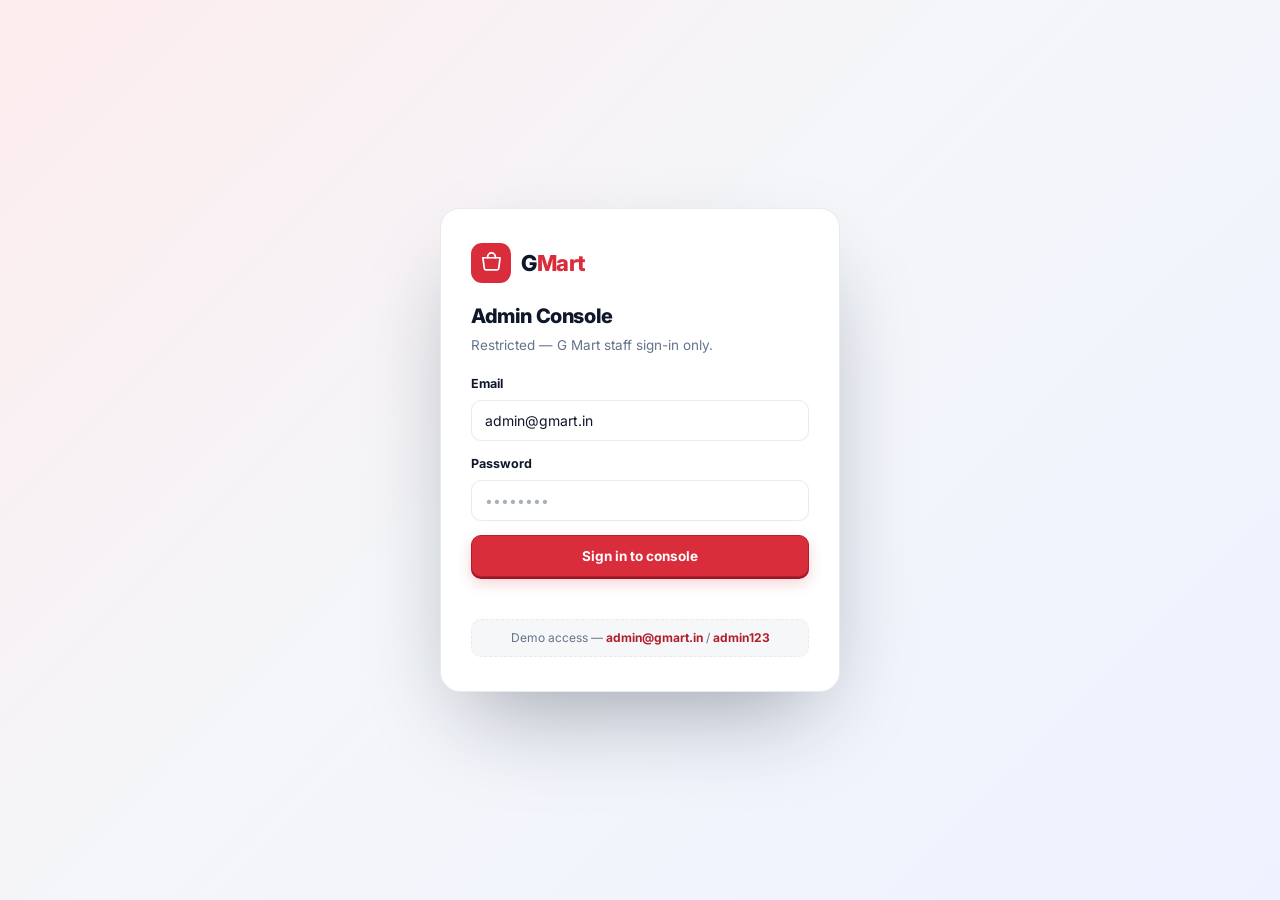
<file: admin.html>
<!DOCTYPE html>
<html lang="en">
<head>
<meta charset="UTF-8" />
<meta name="viewport" content="width=device-width, initial-scale=1.0" />
<title>G Mart — Admin Console</title>
<meta name="robots" content="noindex, nofollow" />
<link rel="preconnect" href="https://fonts.googleapis.com" />
<link rel="preconnect" href="https://fonts.gstatic.com" crossorigin />
<link href="https://fonts.googleapis.com/css2?family=Inter:wght@400;500;600;700;800&display=swap" rel="stylesheet" />
<link rel="stylesheet" href="admin.css" />
</head>
<body>

<!-- ===== login gate (mart officials only) ===== -->
<div class="login" id="loginGate">
  <form class="login-card" id="loginForm" autocomplete="off">
    <div class="login-logo">
      <span class="mark"><svg viewBox="0 0 24 24" class="ic"><path d="M3 6h18l-1.5 11a2 2 0 0 1-2 1.7H6.5a2 2 0 0 1-2-1.7L3 6z"/><path d="M8 6V5a4 4 0 0 1 8 0v1"/></svg></span>
      <div><div class="name">G<span>Mart</span></div></div>
    </div>
    <h1>Admin Console</h1>
    <div class="sub">Restricted — G Mart staff sign-in only.</div>
    <div class="gm-field">
      <label class="gm-label">Email</label>
      <input class="gm-input" id="liEmail" type="email" placeholder="you@gmart.in" value="admin@gmart.in" />
    </div>
    <div class="gm-field">
      <label class="gm-label">Password</label>
      <input class="gm-input" id="liPass" type="password" placeholder="••••••••" />
    </div>
    <button class="gm-btn" type="submit" style="width:100%;padding:12px">Sign in to console</button>
    <div class="login-err" id="liErr"></div>
    <div class="login-hint">Demo access — <b>admin@gmart.in</b> / <b>admin123</b></div>
  </form>
</div>

<!-- ===== app shell ===== -->
<div class="app hidden" id="app">
  <aside class="sidebar" id="sidebar">
    <div class="brand">
      <span class="mark"><svg viewBox="0 0 24 24" class="ic"><path d="M3 6h18l-1.5 11a2 2 0 0 1-2 1.7H6.5a2 2 0 0 1-2-1.7L3 6z"/><path d="M8 6V5a4 4 0 0 1 8 0v1"/></svg></span>
      <div><div class="name">G<span>Mart</span></div><div class="tag">Admin</div></div>
    </div>
    <button class="navbtn active" data-panel="dashboard">
      <svg class="ic" viewBox="0 0 24 24"><rect x="3" y="3" width="7" height="9" rx="1.5"/><rect x="14" y="3" width="7" height="5" rx="1.5"/><rect x="14" y="12" width="7" height="9" rx="1.5"/><rect x="3" y="16" width="7" height="5" rx="1.5"/></svg>
      Dashboard
    </button>
    <button class="navbtn" data-panel="products">
      <svg class="ic" viewBox="0 0 24 24"><path d="M21 8l-9-5-9 5v8l9 5 9-5z"/><path d="M3 8l9 5 9-5M12 13v8"/></svg>
      Products &amp; Uploads
    </button>
    <button class="navbtn" data-panel="users">
      <svg class="ic" viewBox="0 0 24 24"><path d="M16 19v-2a4 4 0 0 0-4-4H6a4 4 0 0 0-4 4v2"/><circle cx="9" cy="7" r="3.2"/><path d="M22 19v-2a4 4 0 0 0-3-3.8"/><path d="M16 3.2A4 4 0 0 1 16 11"/></svg>
      Users
    </button>
    <div class="spacer"></div>
    <button class="navbtn" id="resetDemo" title="Reset all demo data">
      <svg class="ic" viewBox="0 0 24 24"><path d="M20 12a8 8 0 1 1-3.5-6.6"/><path d="M21 4v4h-4"/></svg>
      Reset demo data
    </button>
    <div class="side-foot">Demo console · all data is local &amp; simulated. No real customers are shown.</div>
  </aside>

  <div class="main">
    <header class="topbar">
      <button class="menu-toggle icon-btn" id="menuToggle" aria-label="Menu"><svg class="ic" viewBox="0 0 24 24"><path d="M3 6h18M3 12h18M3 18h18"/></svg></button>
      <h2 id="pageTitle">Dashboard</h2>
      <div class="who">
        <div class="meta" style="text-align:right"><b>Admin</b><span>admin@gmart.in</span></div>
        <div class="avatar">A</div>
        <button class="gm-btn ghost sm" id="logoutBtn"><svg class="ic" viewBox="0 0 24 24"><path d="M9 21H5a2 2 0 0 1-2-2V5a2 2 0 0 1 2-2h4"/><path d="M16 17l5-5-5-5M21 12H9"/></svg>Sign out</button>
      </div>
    </header>

    <main class="content">
      <section class="panel active" id="panel-dashboard"></section>
      <section class="panel" id="panel-products"></section>
      <section class="panel" id="panel-users"></section>
    </main>
  </div>
</div>

<div class="toasts" id="toasts"></div>

<!-- shared data layer + feature panels -->
<script src="admin-store.js"></script>
<script src="admin-dashboard.js"></script>
<script src="admin-products.js"></script>
<script src="admin-users.js"></script>

<script>
/* ---------- global toast ---------- */
window.toast = function (msg) {
  const c = document.getElementById('toasts'); if (!c) return;
  const t = document.createElement('div'); t.className = 'toast';
  t.innerHTML = '<svg class="ic" viewBox="0 0 24 24"><path d="M20 6L9 17l-5-5"/></svg>' + Store.esc(msg);
  c.appendChild(t);
  setTimeout(() => { t.classList.add('out'); setTimeout(() => t.remove(), 300); }, 2200);
};

/* ---------- auth (demo only) ---------- */
const ADMIN = { email: 'admin@gmart.in', pass: 'admin123' };
const AUTH_KEY = 'gm_admin_auth';

function showApp() {
  document.getElementById('loginGate').classList.add('hidden');
  document.getElementById('app').classList.remove('hidden');
  bootPanels();
}
document.getElementById('loginForm').addEventListener('submit', e => {
  e.preventDefault();
  const email = document.getElementById('liEmail').value.trim().toLowerCase();
  const pass = document.getElementById('liPass').value;
  if (email === ADMIN.email && pass === ADMIN.pass) {
    sessionStorage.setItem(AUTH_KEY, '1');
    showApp();
  } else {
    document.getElementById('liErr').textContent = 'Incorrect email or password.';
  }
});
document.getElementById('logoutBtn').addEventListener('click', () => {
  sessionStorage.removeItem(AUTH_KEY);
  location.reload();
});

/* ---------- panel router ---------- */
let booted = false;
function bootPanels() {
  if (booted) return; booted = true;
  Store.seed();
  if (window.AdminDashboard) AdminDashboard.mount(document.getElementById('panel-dashboard'));
  if (window.AdminProducts) AdminProducts.mount(document.getElementById('panel-products'));
  if (window.AdminUsers) AdminUsers.mount(document.getElementById('panel-users'));
}
const TITLES = { dashboard: 'Dashboard', products: 'Products & Uploads', users: 'Users' };
document.querySelectorAll('.navbtn[data-panel]').forEach(btn => {
  btn.addEventListener('click', () => {
    const name = btn.dataset.panel;
    document.querySelectorAll('.navbtn[data-panel]').forEach(b => b.classList.toggle('active', b === btn));
    document.querySelectorAll('.panel').forEach(p => p.classList.toggle('active', p.id === 'panel-' + name));
    document.getElementById('pageTitle').textContent = TITLES[name] || '';
    document.getElementById('sidebar').classList.remove('open');
  });
});
document.getElementById('menuToggle').addEventListener('click', () =>
  document.getElementById('sidebar').classList.toggle('open'));
document.getElementById('resetDemo').addEventListener('click', () => {
  if (confirm('Reset all demo data back to seeded defaults?')) { Store.resetAll(); toast('Demo data reset'); }
});

/* ---------- enter if already signed in ---------- */
if (sessionStorage.getItem(AUTH_KEY) === '1') showApp();
</script>
</body>
</html>
</file>
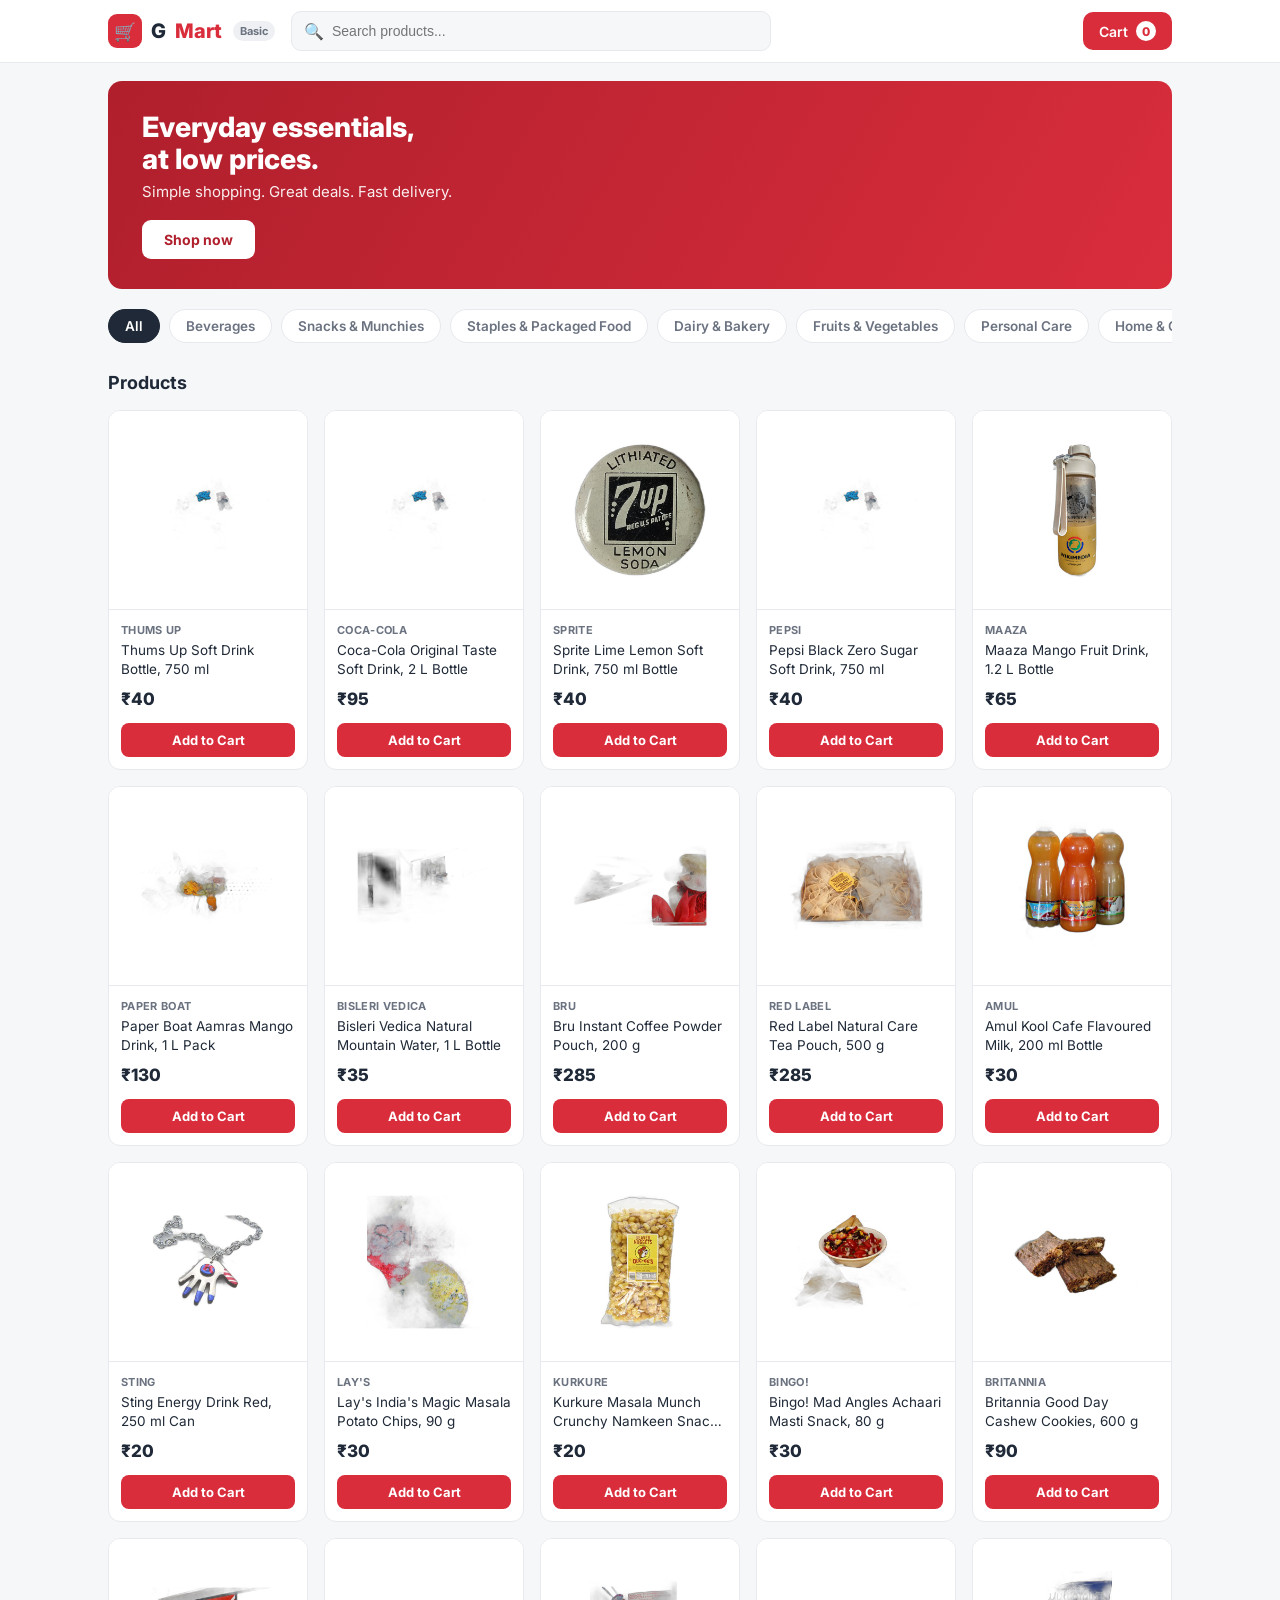
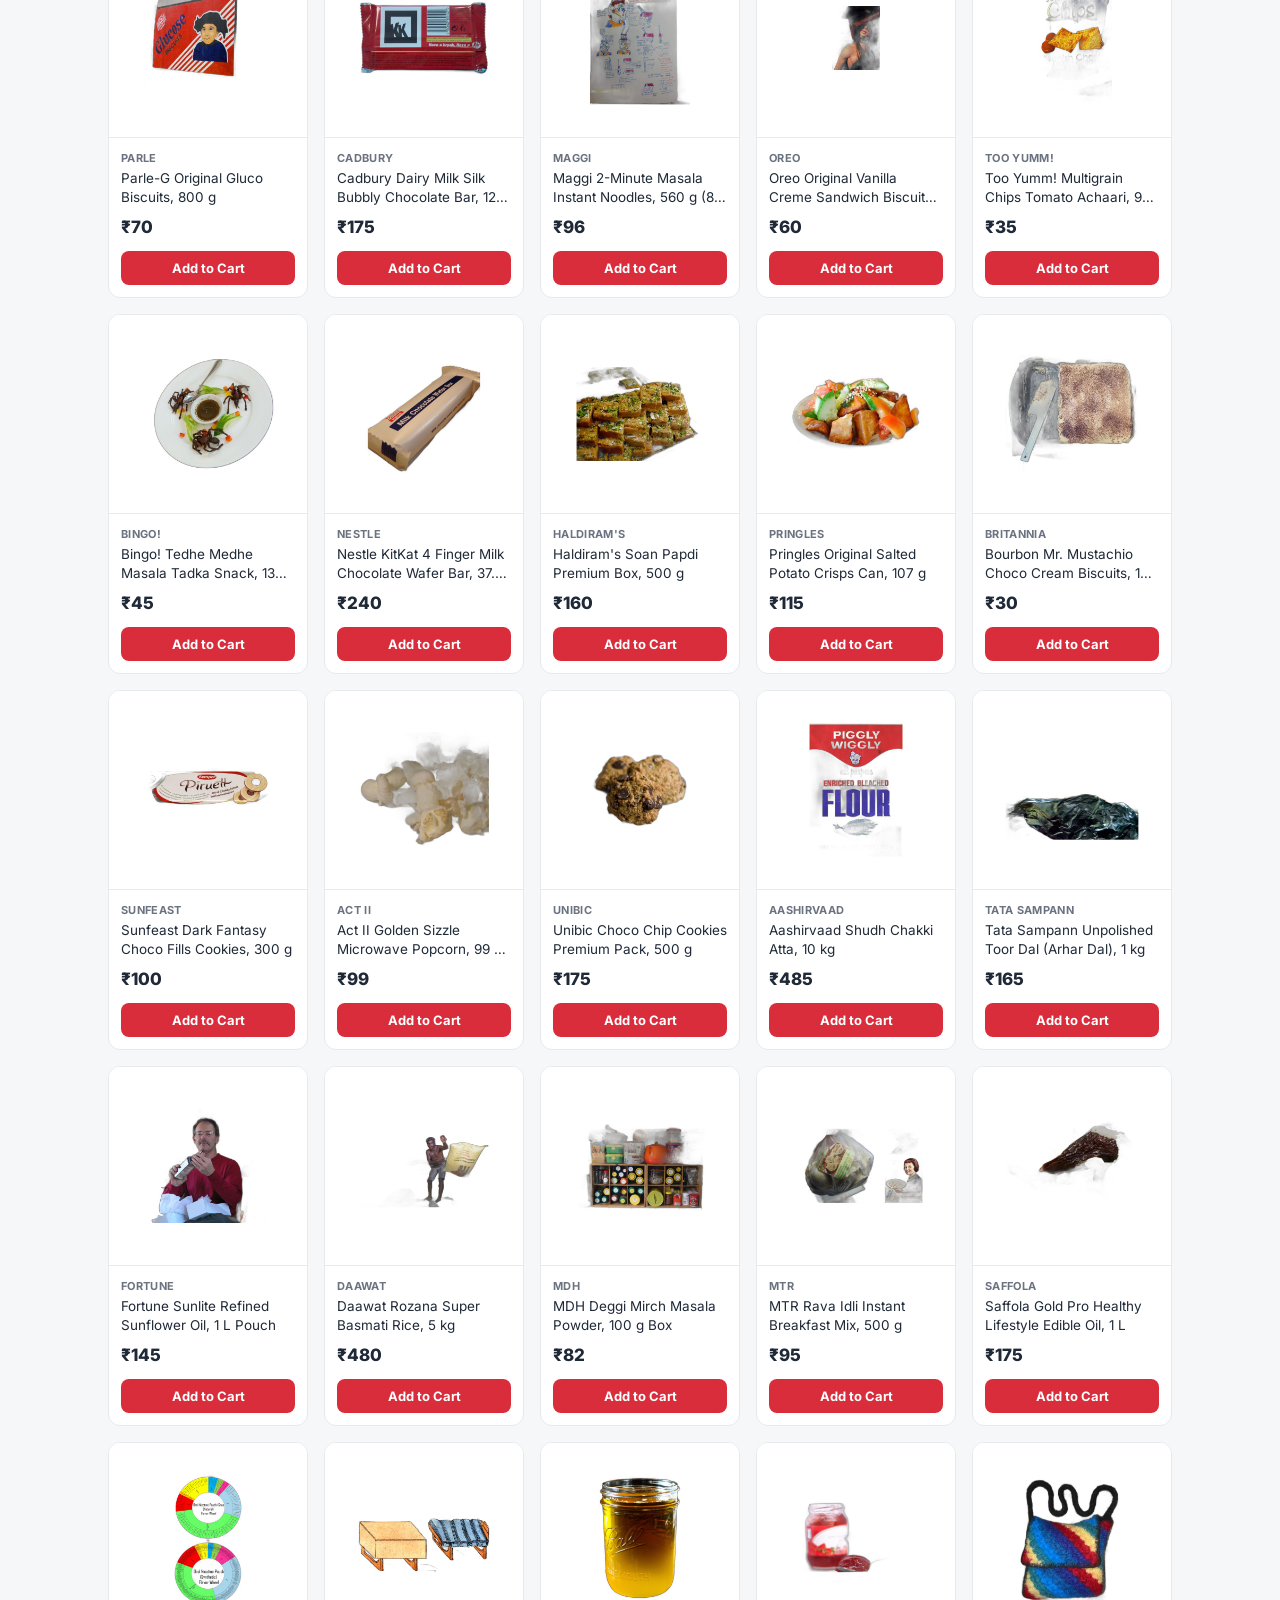
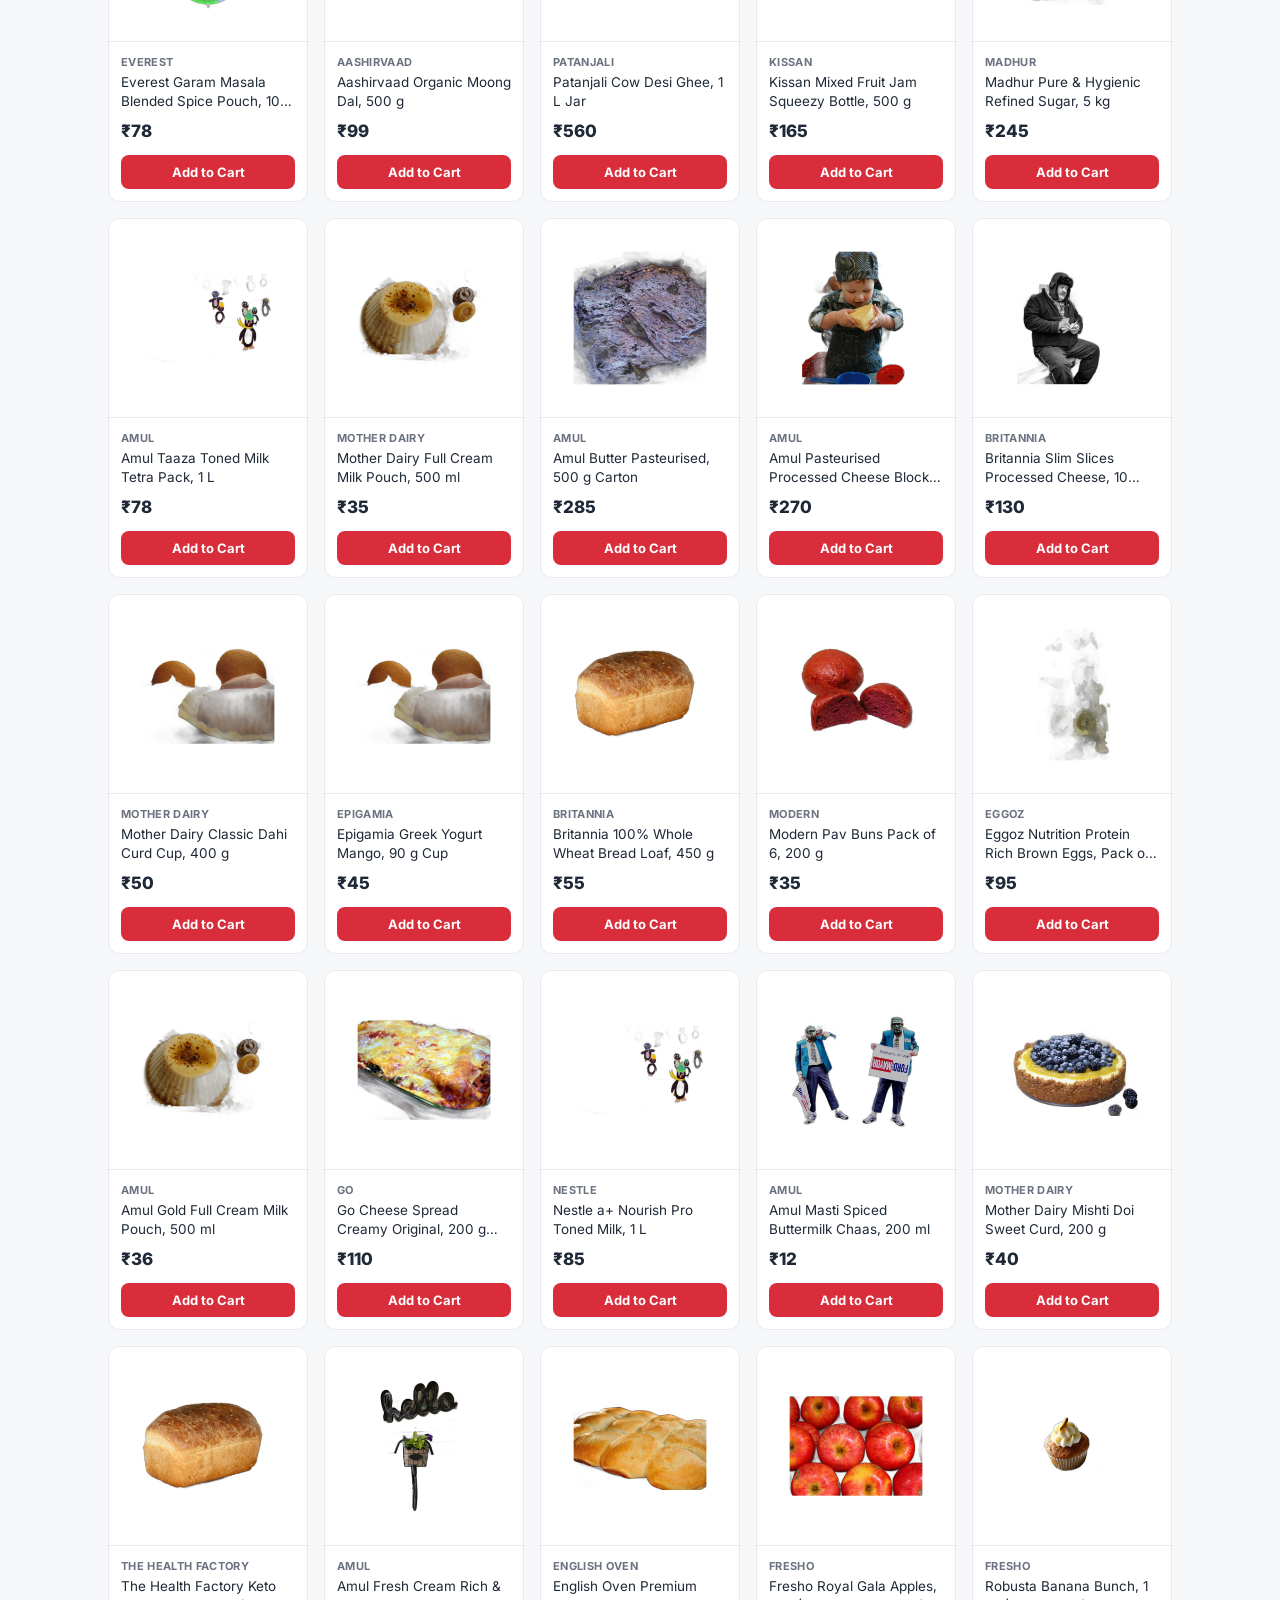
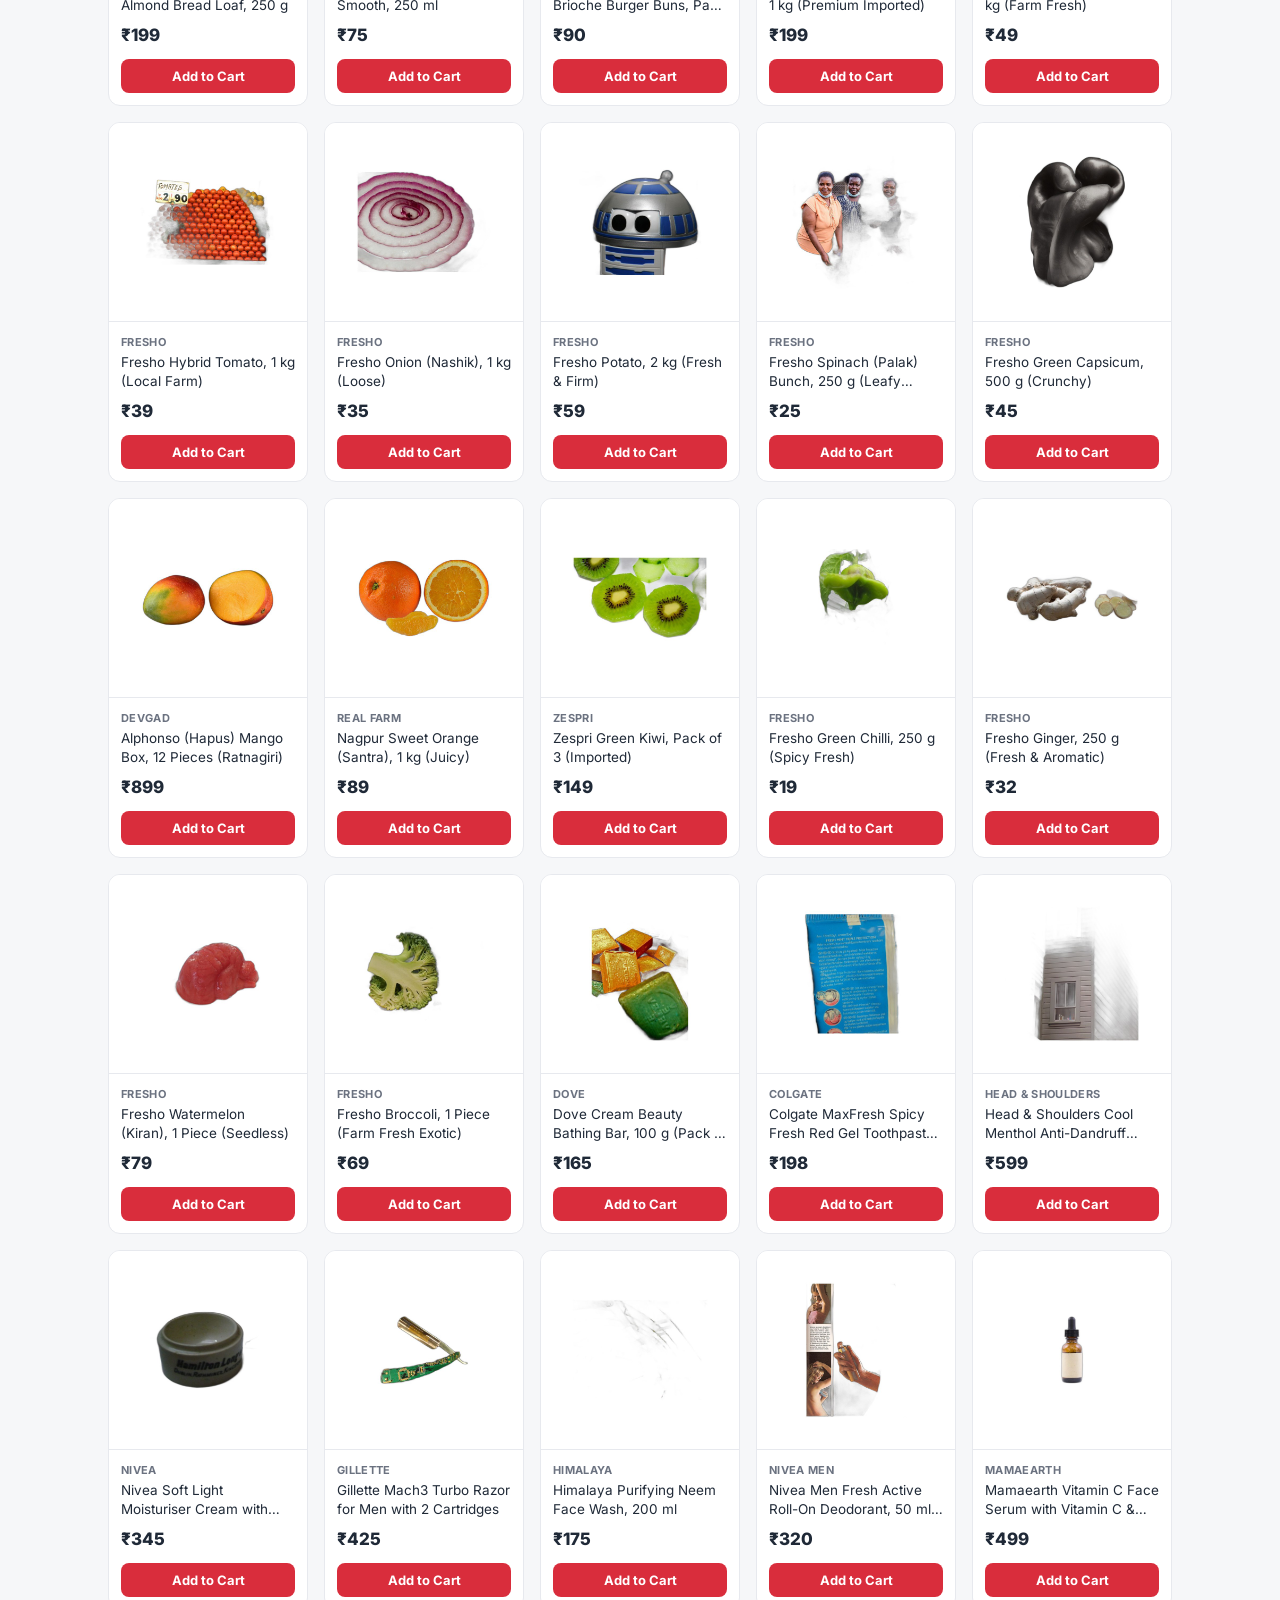
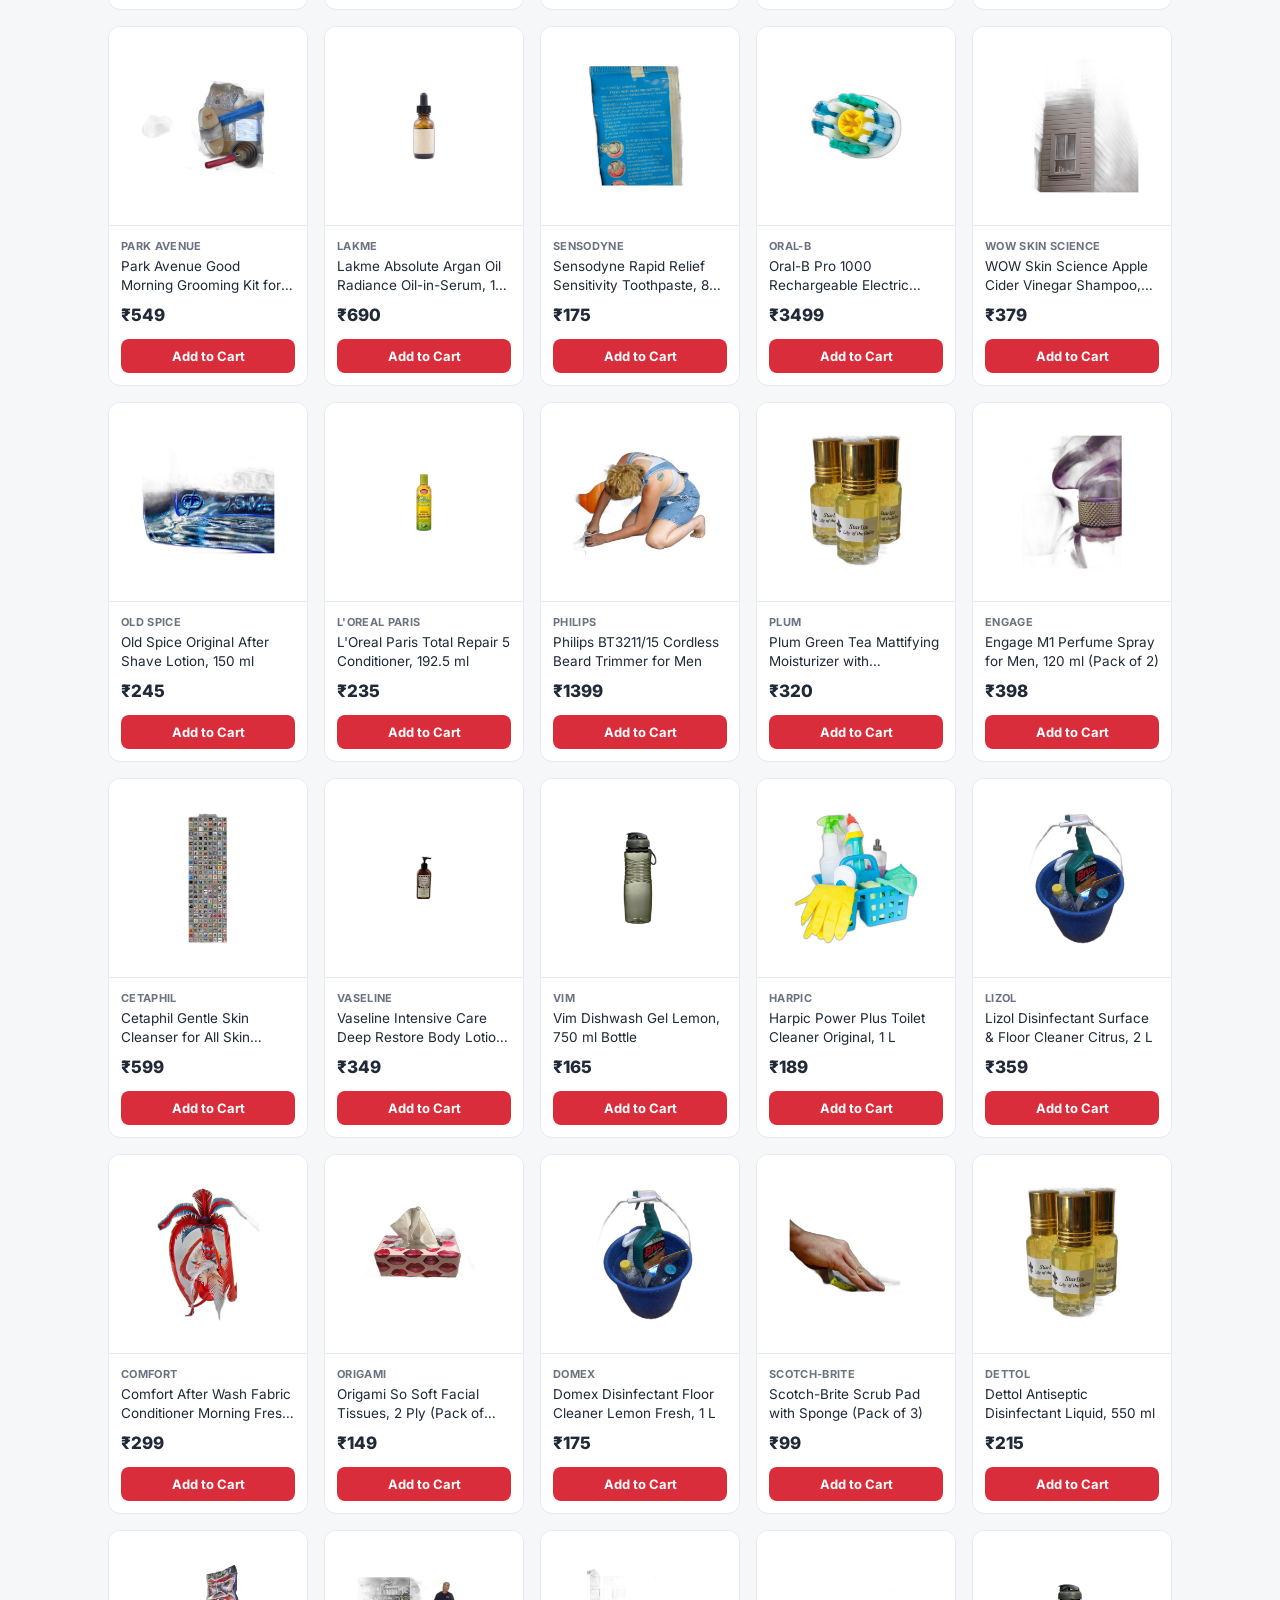
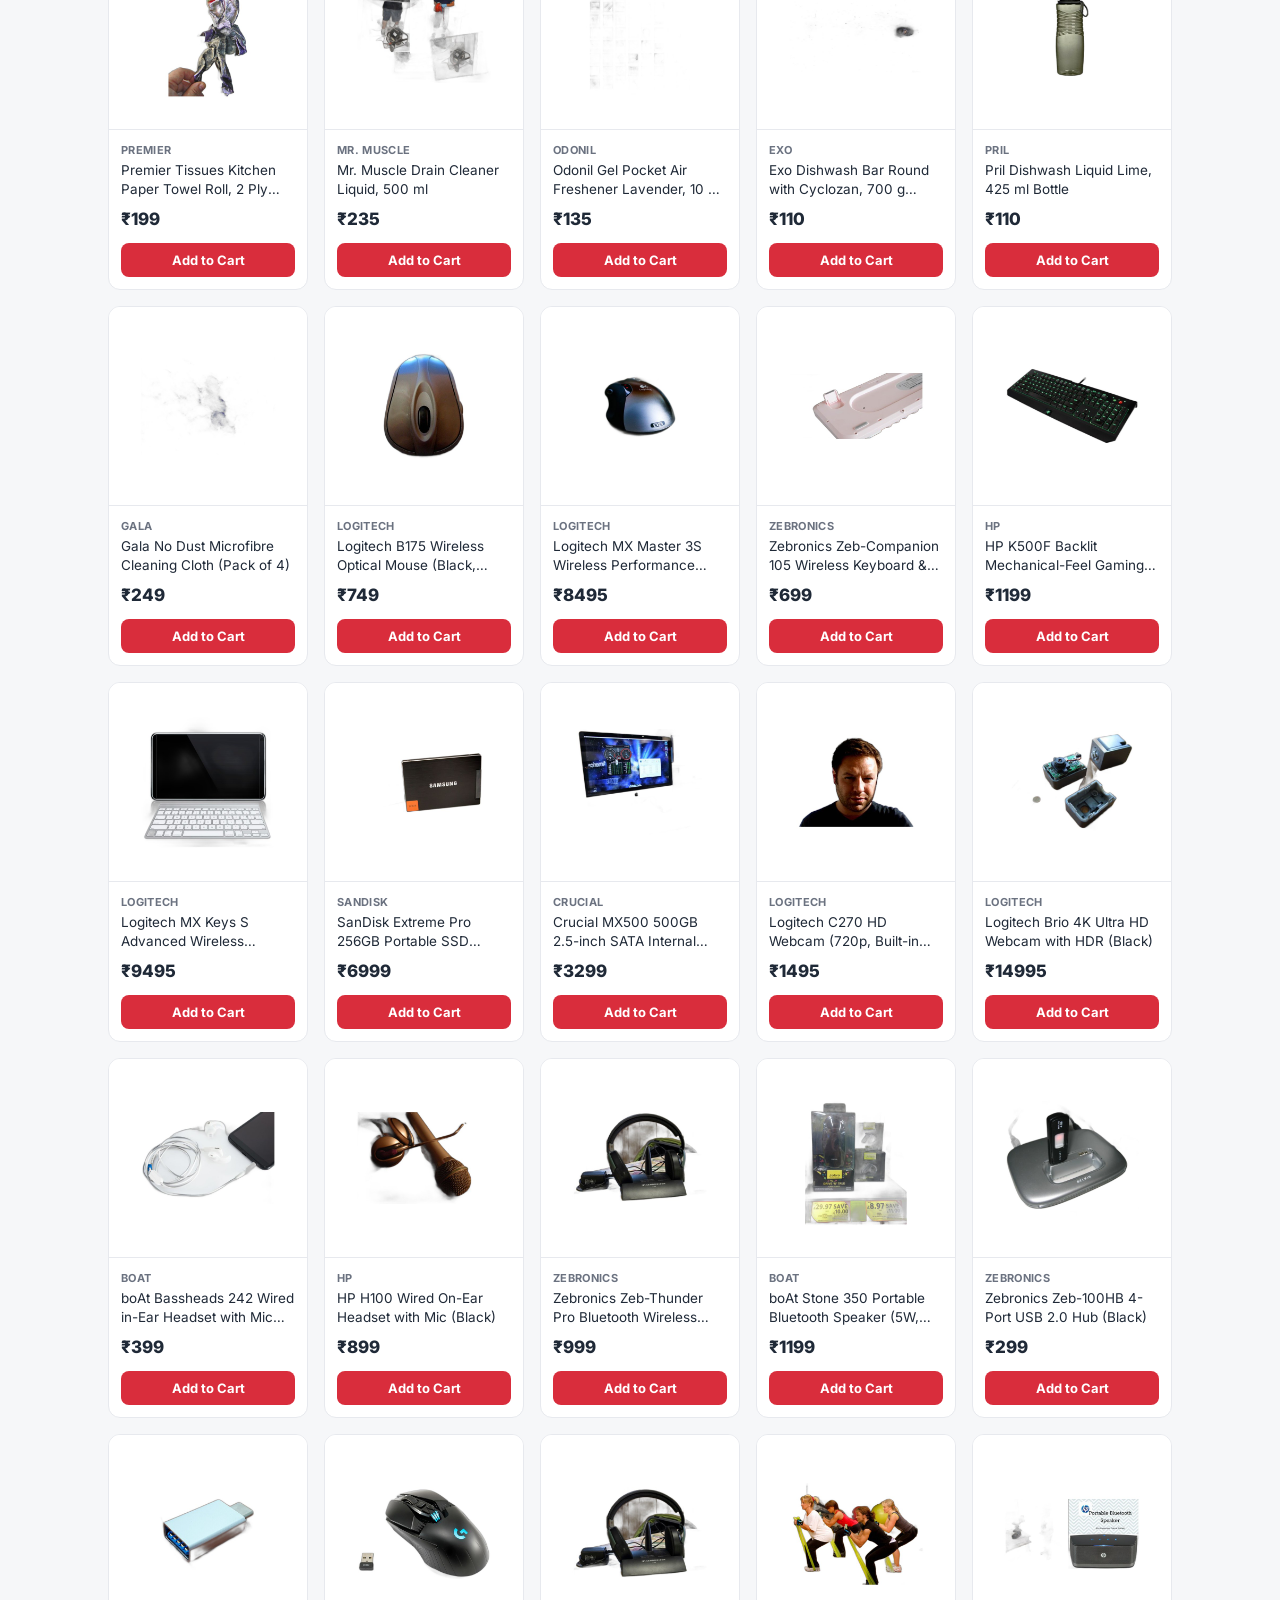
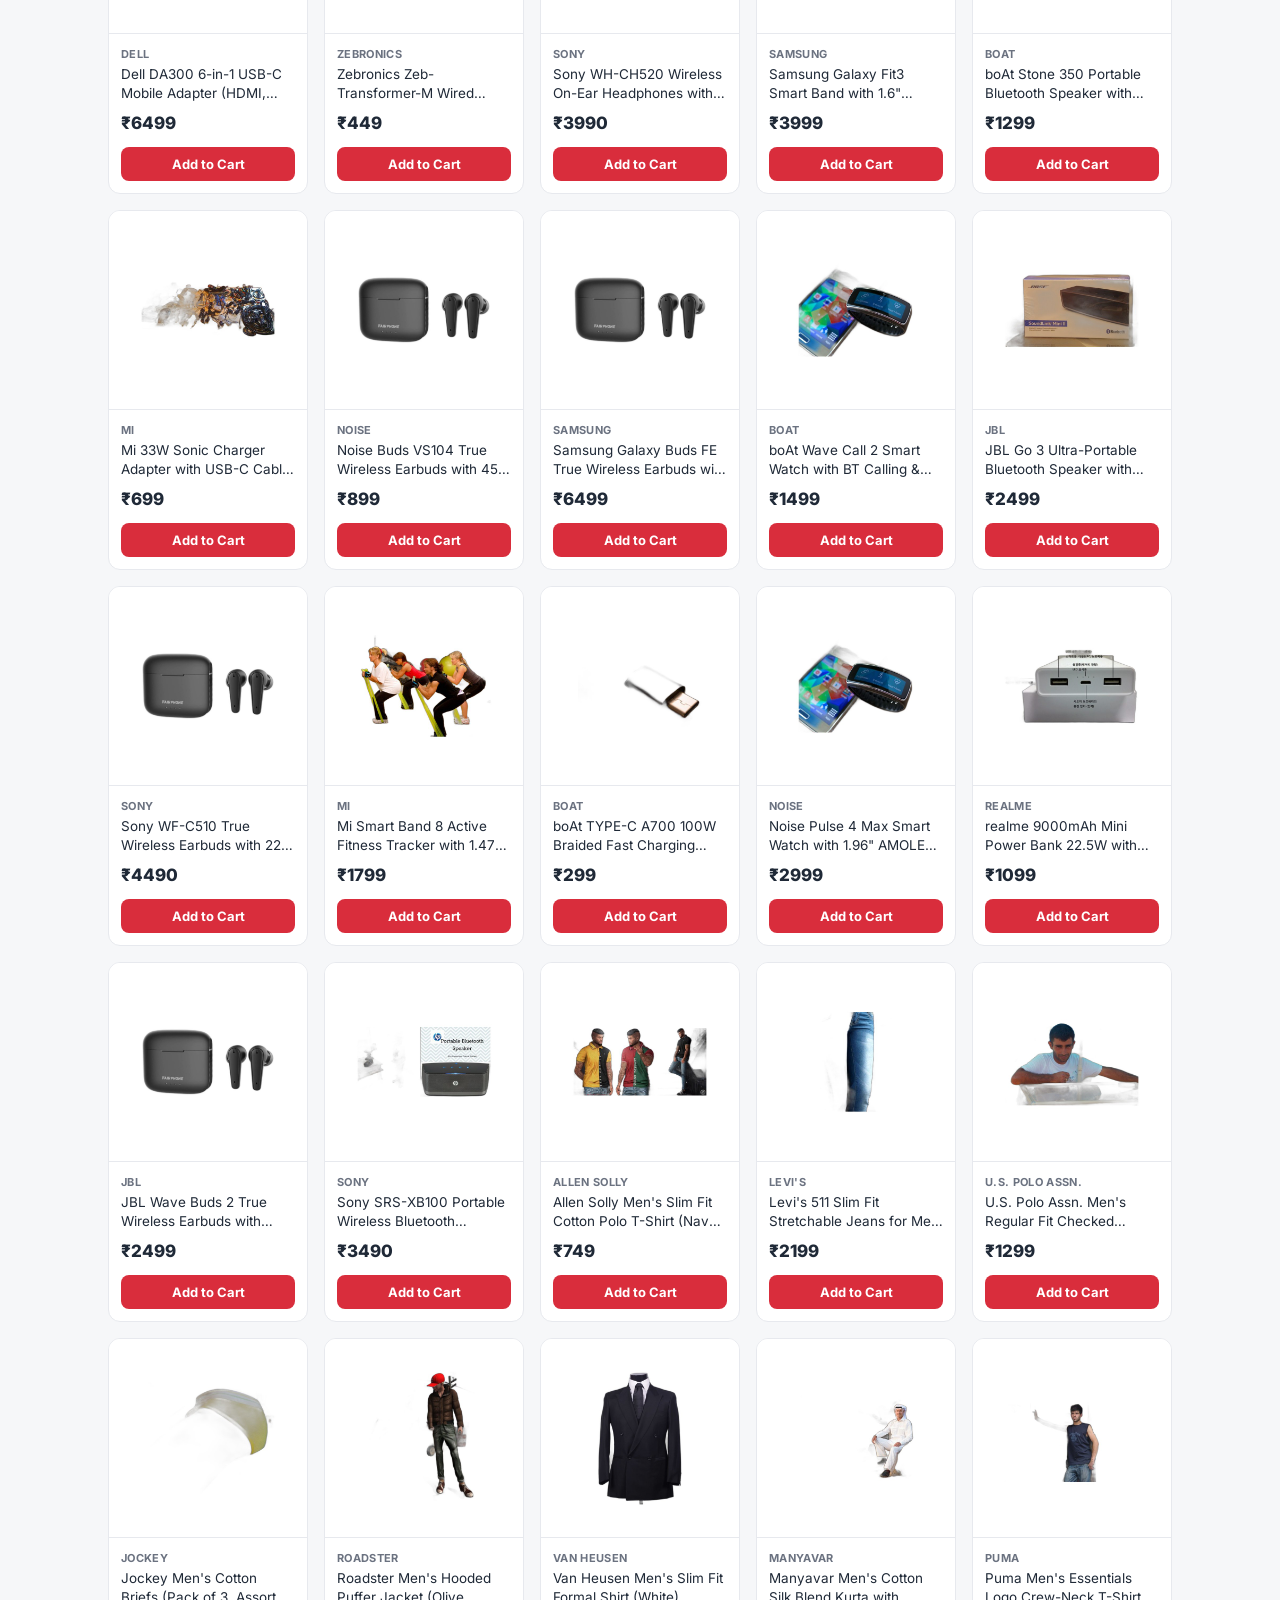
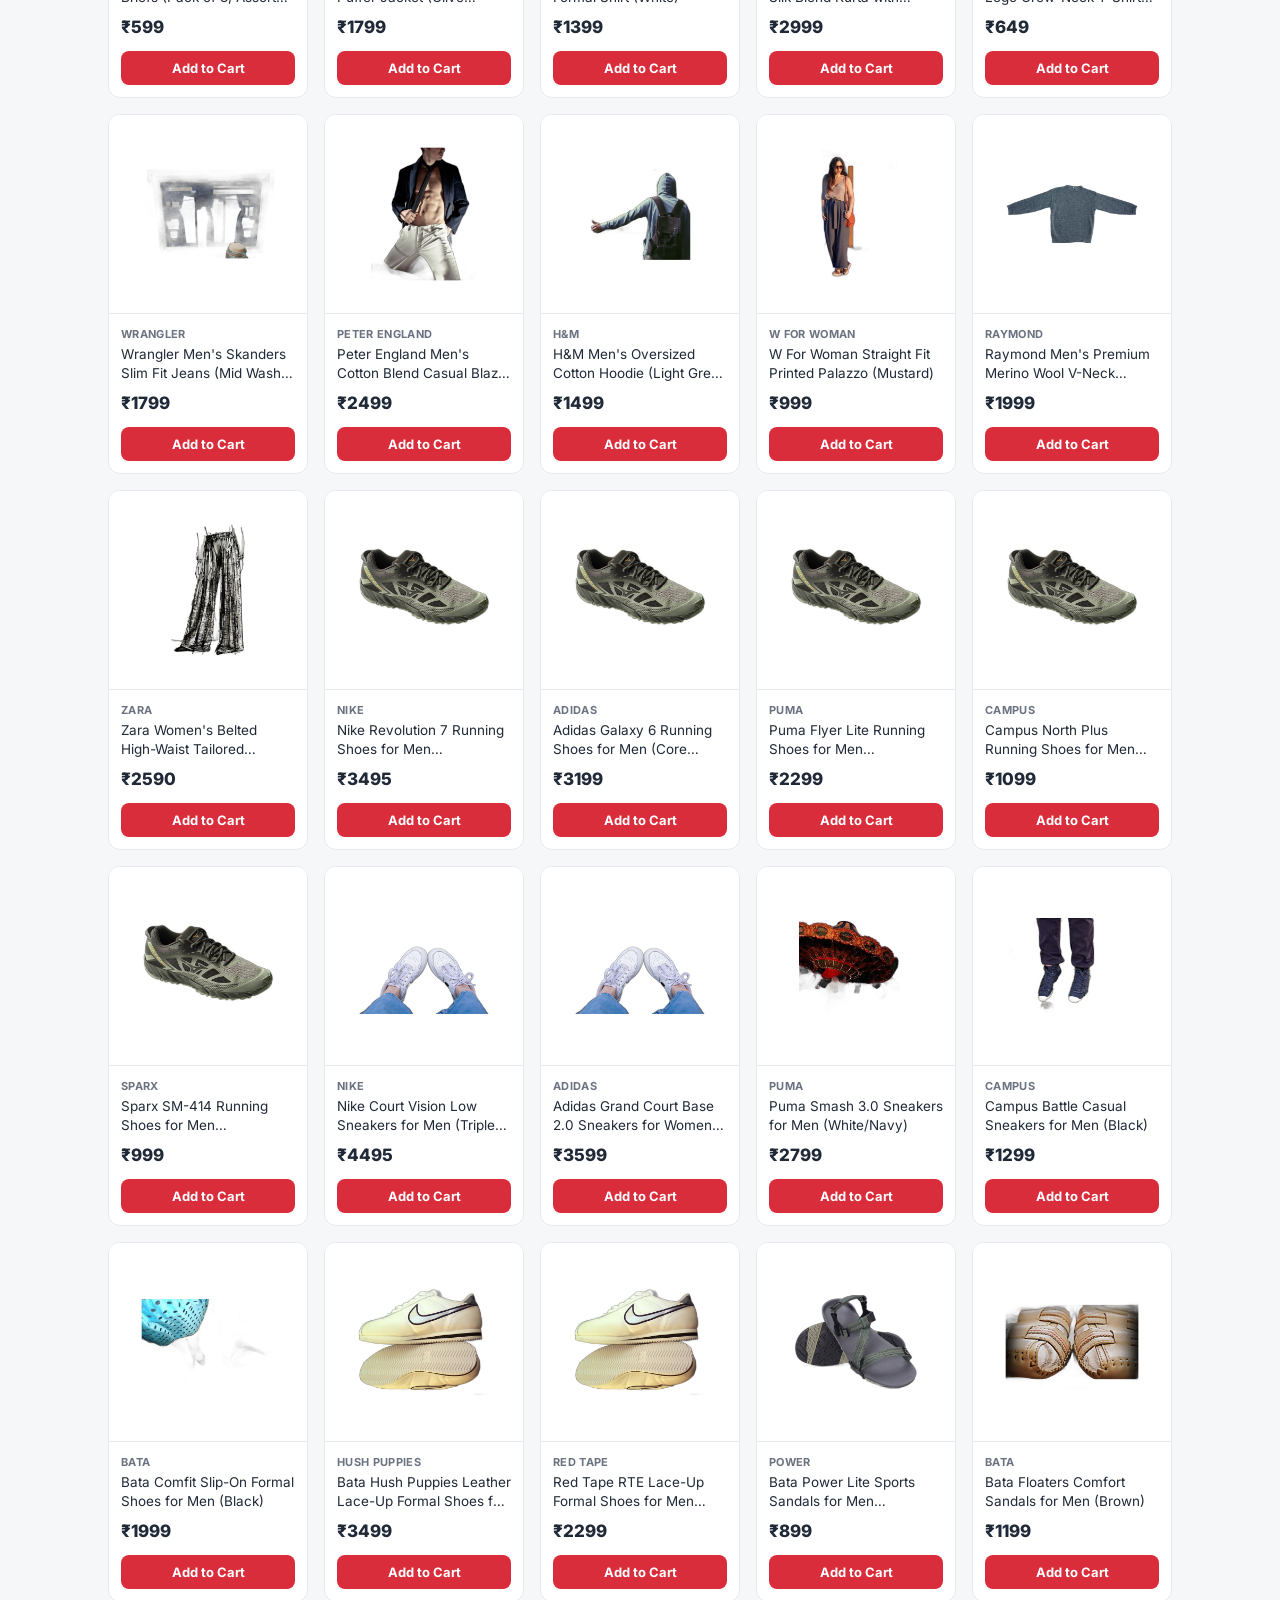
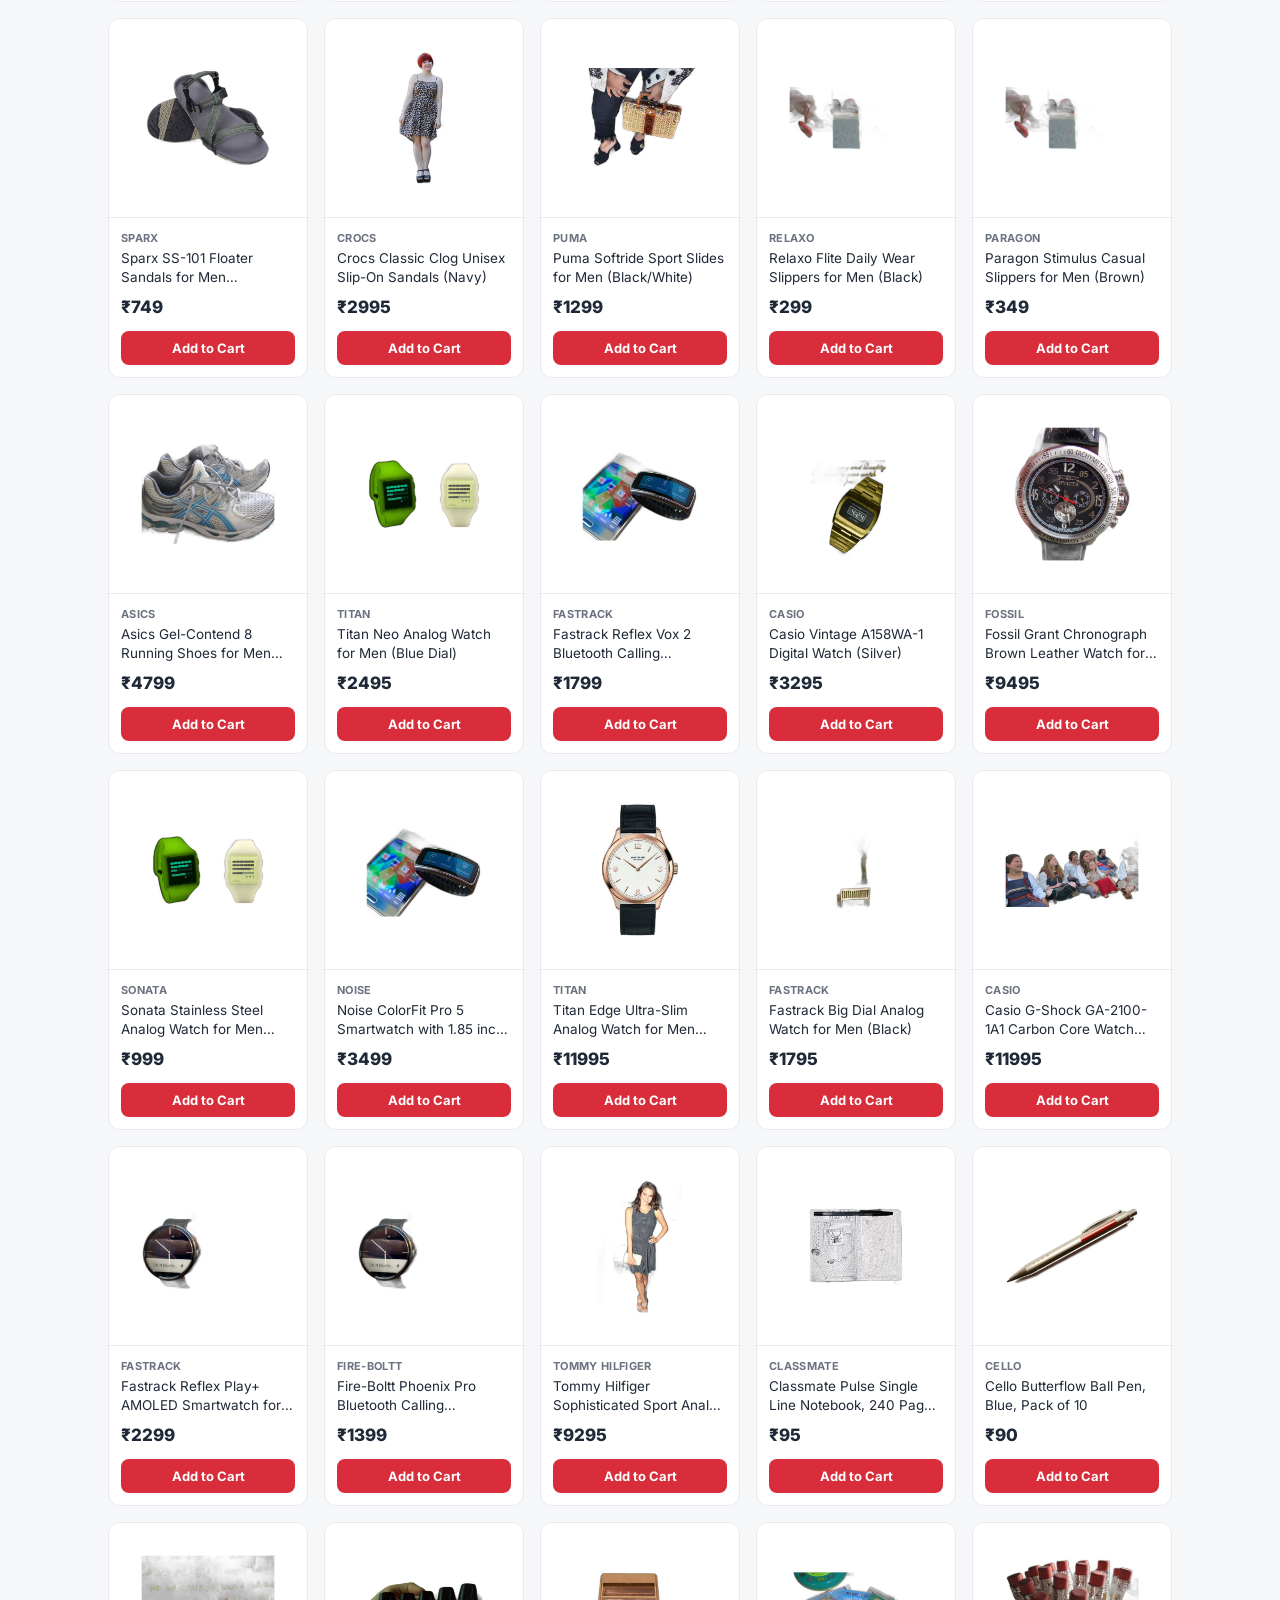
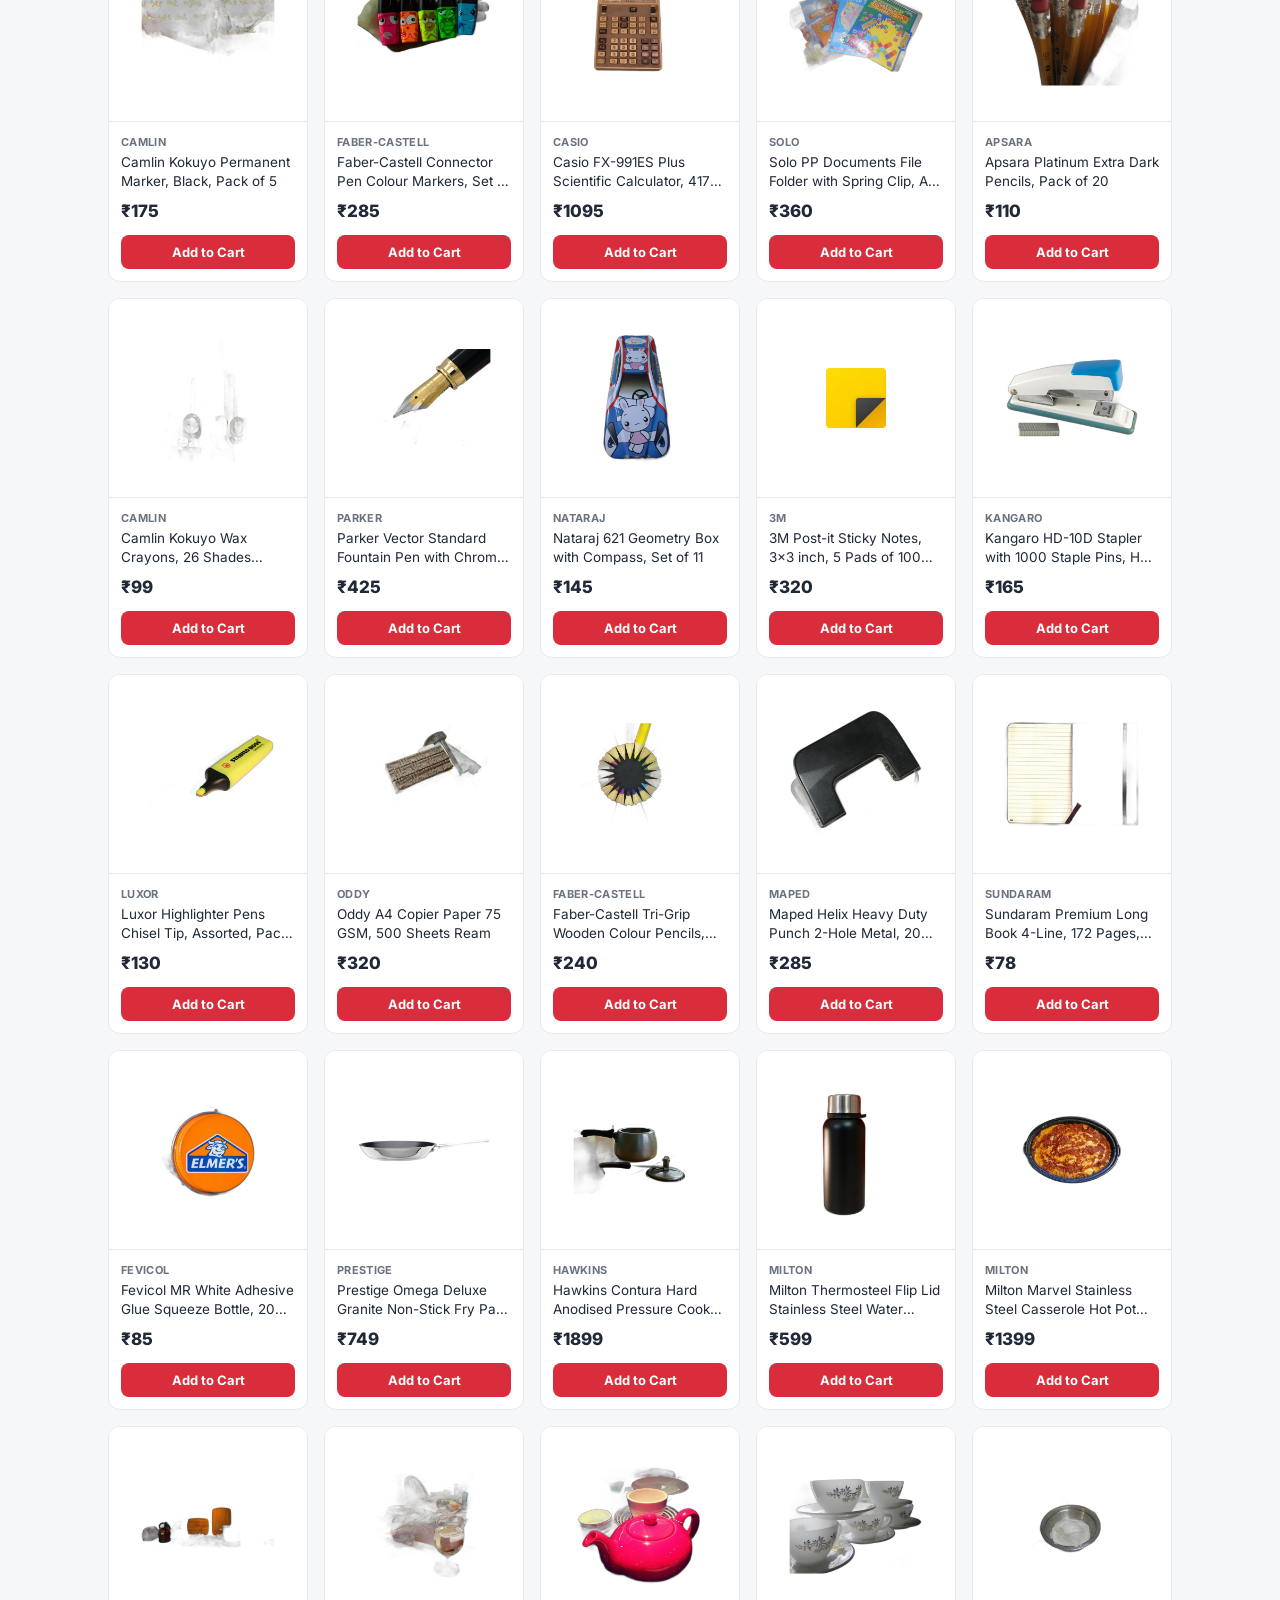
<file: basic.html>
<!DOCTYPE html>
<html lang="en">
<head>
<meta charset="UTF-8" />
<meta name="viewport" content="width=device-width, initial-scale=1.0" />
<title>G Mart — Online Store (Basic)</title>
<link rel="preconnect" href="https://fonts.googleapis.com" />
<link href="https://fonts.googleapis.com/css2?family=Inter:wght@400;500;600;700;800&display=swap" rel="stylesheet" />
<style>
  :root{ --brand:#d92d3c; --brand-dark:#b01f2c; --ink:#1f2937; --muted:#6b7280; --line:#e7e9ee; --bg:#f6f7f9; }
  *{box-sizing:border-box;margin:0;padding:0}
  body{font-family:'Inter',system-ui,Segoe UI,Roboto,sans-serif;color:var(--ink);background:var(--bg);line-height:1.5}
  button{font-family:inherit;cursor:pointer;border:none;background:none}
  img{max-width:100%}
  .wrap{max-width:1100px;margin:0 auto;padding:0 18px}

  header{position:sticky;top:0;z-index:30;background:#fff;border-bottom:1px solid var(--line)}
  .hd{display:flex;align-items:center;gap:16px;height:62px}
  .logo{display:flex;align-items:center;gap:9px;font-weight:800;font-size:20px;color:var(--ink);white-space:nowrap}
  .logo .m{width:34px;height:34px;border-radius:9px;background:var(--brand);color:#fff;display:grid;place-items:center;font-size:18px}
  .logo span{color:var(--brand)}
  .logo .tag{font-size:11px;font-weight:700;color:var(--muted);background:#eef0f3;padding:2px 7px;border-radius:20px;margin-left:2px}
  .search{flex:1;max-width:480px;display:flex;align-items:center;gap:8px;background:var(--bg);border:1px solid var(--line);border-radius:10px;padding:0 12px;height:40px}
  .search input{flex:1;border:none;background:none;outline:none;font-size:14px;color:var(--ink)}
  .cartbtn{margin-left:auto;position:relative;display:flex;align-items:center;gap:8px;background:var(--brand);color:#fff;font-weight:600;font-size:14px;padding:9px 16px;border-radius:10px}
  .cartbtn:hover{background:var(--brand-dark)}
  .cartbtn .n{background:#fff;color:var(--brand);font-weight:800;font-size:12px;min-width:20px;height:20px;border-radius:10px;display:grid;place-items:center;padding:0 5px}

  .hero{margin-top:18px}
  .hero-in{background:linear-gradient(120deg,var(--brand-dark),var(--brand));border-radius:14px;padding:30px 34px;color:#fff}
  .hero-in h1{font-size:28px;font-weight:800;line-height:1.15}
  .hero-in p{opacity:.92;font-size:15px;margin-top:6px}
  .hero-in button{margin-top:16px;background:#fff;color:var(--brand-dark);font-weight:700;font-size:14px;padding:11px 22px;border-radius:9px}

  .cats{display:flex;gap:9px;overflow-x:auto;margin-top:20px;padding-bottom:4px;scrollbar-width:none}
  .cats::-webkit-scrollbar{display:none}
  .chip{white-space:nowrap;background:#fff;border:1px solid var(--line);color:var(--muted);font-weight:600;font-size:13.5px;padding:8px 16px;border-radius:20px}
  .chip.on{background:var(--ink);color:#fff;border-color:var(--ink)}

  h2.sec{font-size:18px;font-weight:700;margin:22px 0 14px;color:var(--ink)}
  .grid{display:grid;grid-template-columns:repeat(auto-fill,minmax(170px,1fr));gap:16px;padding-bottom:50px}
  .card{background:#fff;border:1px solid var(--line);border-radius:12px;overflow:hidden;display:flex;flex-direction:column;transition:.15s}
  .card:hover{box-shadow:0 8px 22px rgba(16,24,40,.08)}
  .thumb{aspect-ratio:1/1;background:#fff;border-bottom:1px solid var(--line);display:grid;place-items:center;padding:14px}
  .thumb img{max-height:100%;object-fit:contain}
  .body{padding:12px;display:flex;flex-direction:column;flex:1}
  .brand{font-size:11px;font-weight:700;color:var(--muted);text-transform:uppercase;letter-spacing:.03em}
  .name{font-size:13.5px;color:var(--ink);margin-top:3px;line-height:1.35;display:-webkit-box;-webkit-line-clamp:2;-webkit-box-orient:vertical;overflow:hidden;min-height:38px}
  .price{font-size:17px;font-weight:800;margin-top:8px}
  .add{margin-top:10px;background:var(--brand);color:#fff;font-weight:700;font-size:13px;padding:9px;border-radius:8px;text-align:center}
  .add:hover{background:var(--brand-dark)}
  .qty{margin-top:10px;display:flex;align-items:center;justify-content:space-between;background:var(--brand);border-radius:8px;overflow:hidden}
  .qty button{color:#fff;font-size:18px;width:36px;height:36px}
  .qty span{color:#fff;font-weight:700}

  .back{position:fixed;inset:0;background:rgba(17,24,39,.45);opacity:0;visibility:hidden;transition:.2s;z-index:40}
  .back.on{opacity:1;visibility:visible}
  .drawer{position:fixed;top:0;right:0;height:100%;width:380px;max-width:90vw;background:#fff;z-index:50;transform:translateX(100%);transition:.25s;display:flex;flex-direction:column}
  .drawer.on{transform:none}
  .dh{padding:16px 18px;border-bottom:1px solid var(--line);display:flex;justify-content:space-between;align-items:center;font-weight:700;font-size:17px}
  .dh button{font-size:22px;color:var(--muted)}
  .db{flex:1;overflow-y:auto;padding:6px 18px}
  .ci{display:flex;gap:12px;align-items:center;padding:14px 0;border-bottom:1px solid var(--line)}
  .ci .im{width:54px;height:54px;border:1px solid var(--line);border-radius:8px;display:grid;place-items:center;padding:5px;flex-shrink:0}
  .ci .im img{max-height:100%;object-fit:contain}
  .ci .info{flex:1;min-width:0}
  .ci .info .n{font-size:13px;font-weight:600;overflow:hidden;text-overflow:ellipsis;white-space:nowrap}
  .ci .info .p{font-size:13px;font-weight:700;margin-top:2px}
  .ci .st{display:flex;align-items:center;gap:0;border:1px solid var(--line);border-radius:7px;overflow:hidden}
  .ci .st button{width:26px;height:28px;color:var(--brand-dark);font-weight:700}
  .ci .st span{min-width:24px;text-align:center;font-weight:700;font-size:13px}
  .empty{text-align:center;color:var(--muted);padding:60px 16px;font-size:15px}
  .df{border-top:1px solid var(--line);padding:16px 18px}
  .row{display:flex;justify-content:space-between;font-size:15px;font-weight:800;margin-bottom:12px}
  .checkout{width:100%;background:var(--brand);color:#fff;font-weight:700;font-size:15px;padding:13px;border-radius:10px}
  .checkout:hover{background:var(--brand-dark)}
  .checkout:disabled{background:#cbd5e1;cursor:not-allowed}
  .done{text-align:center;padding:40px 18px}
  .done .ok{width:64px;height:64px;border-radius:50%;background:#e9f9ef;color:#15a34a;display:grid;place-items:center;font-size:34px;margin:0 auto 14px}
  .done h3{font-size:20px;font-weight:800}.done p{color:var(--muted);font-size:14px;margin-top:6px}

  footer{background:#fff;border-top:1px solid var(--line);text-align:center;color:var(--muted);font-size:13px;padding:22px}
  @media(max-width:560px){ .logo .tag{display:none} .hero-in h1{font-size:22px} .grid{grid-template-columns:repeat(2,1fr);gap:12px} }
</style>
</head>
<body>

<header>
  <div class="wrap hd">
    <div class="logo"><span class="m">🛒</span>G<span>Mart</span><span class="tag">Basic</span></div>
    <div class="search">🔍<input id="q" type="text" placeholder="Search products..." oninput="onSearch(this.value)"/></div>
    <button class="cartbtn" onclick="openCart()">Cart <span class="n" id="cnum">0</span></button>
  </div>
</header>

<main class="wrap">
  <section class="hero"><div class="hero-in"><h1>Everyday essentials,<br/>at low prices.</h1><p>Simple shopping. Great deals. Fast delivery.</p><button onclick="document.getElementById('shop').scrollIntoView({behavior:'smooth'})">Shop now</button></div></section>
  <div class="cats" id="cats"></div>
  <h2 class="sec" id="shop">Products</h2>
  <div class="grid" id="grid"><div class="empty">Loading products…</div></div>
</main>

<footer>© 2026 G Mart (Basic). Demo store — for demonstration only.</footer>

<div class="back" id="back" onclick="closeCart()"></div>
<aside class="drawer" id="drawer">
  <div class="dh">Your Cart <button onclick="closeCart()">×</button></div>
  <div class="db" id="db"></div>
  <div class="df" id="df"></div>
</aside>

<script>
let PRODUCTS=[], CATS=[], IMG={}, cart={}, activeCat='All', term='';

async function load(){
  try{
    const cat = await fetch('catalog.json').then(r=>r.json());
    let man={}; try{ man = await fetch('img/manifest.json').then(r=>r.json()); }catch(e){}
    IMG = man;
    PRODUCTS = (cat.products||[]).filter(p => man[p.id] && man[p.id][0]);
    CATS = ['All'].concat((cat.categories||[]).filter(c => PRODUCTS.some(p=>p.cat===c)));
  }catch(e){
    document.getElementById('grid').innerHTML = '<div class="empty">Could not load products. Run this on the server (or live link), not from a file.</div>';
    return;
  }
  renderCats(); renderGrid();
}
function imgOf(id){ const a=IMG[id]; return a&&a[0]?a[0]:''; }
function getP(id){ return PRODUCTS.find(p=>p.id==id); }

function renderCats(){
  document.getElementById('cats').innerHTML = CATS.map(c=>`<button class="chip ${c===activeCat?'on':''}" onclick="setCat('${c.replace(/'/g,"\\'")}')">${c}</button>`).join('');
}
function setCat(c){ activeCat=c; renderCats(); renderGrid(); }
function onSearch(v){ term=v.toLowerCase().trim(); renderGrid(); }

function renderGrid(){
  let list = PRODUCTS.filter(p =>
    (activeCat==='All'||p.cat===activeCat) &&
    (term===''||p.name.toLowerCase().includes(term)||(p.brand||'').toLowerCase().includes(term)));
  const g = document.getElementById('grid');
  if(!list.length){ g.innerHTML='<div class="empty">No products found.</div>'; return; }
  g.innerHTML = list.map(p=>{
    const q = cart[p.id]||0;
    const ctrl = q>0
      ? `<div class="qty"><button onclick="dec(${p.id})">−</button><span>${q}</span><button onclick="inc(${p.id})">+</button></div>`
      : `<button class="add" onclick="inc(${p.id})">Add to Cart</button>`;
    return `<div class="card"><div class="thumb"><img src="${imgOf(p.id)}" alt="" loading="lazy"></div><div class="body"><div class="brand">${p.brand||''}</div><div class="name">${p.name}</div><div class="price">₹${p.price}</div>${ctrl}</div></div>`;
  }).join('');
}

function inc(id){ cart[id]=(cart[id]||0)+1; sync(); }
function dec(id){ if(!cart[id])return; cart[id]--; if(cart[id]<=0)delete cart[id]; sync(); }
function count(){ return Object.values(cart).reduce((a,b)=>a+b,0); }
function total(){ return Object.entries(cart).reduce((s,[id,q])=>s+getP(id).price*q,0); }
function sync(){ renderGrid(); document.getElementById('cnum').textContent=count(); renderCart(); }

function renderCart(){
  const db=document.getElementById('db'), df=document.getElementById('df'), ids=Object.keys(cart);
  if(!ids.length){ db.innerHTML='<div class="empty">Your cart is empty.</div>'; df.innerHTML=`<button class="checkout" disabled>Cart is empty</button>`; return; }
  db.innerHTML = ids.map(id=>{const p=getP(id),q=cart[id];
    return `<div class="ci"><div class="im"><img src="${imgOf(id)}"></div><div class="info"><div class="n">${p.name}</div><div class="p">₹${p.price*q}</div></div><div class="st"><button onclick="dec(${id})">−</button><span>${q}</span><button onclick="inc(${id})">+</button></div></div>`;}).join('');
  df.innerHTML = `<div class="row"><span>Total</span><span>₹${total()}</span></div><button class="checkout" onclick="checkout()">Checkout (${count()})</button>`;
}
function openCart(){ renderCart(); document.getElementById('drawer').classList.add('on'); document.getElementById('back').classList.add('on'); }
function closeCart(){ document.getElementById('drawer').classList.remove('on'); document.getElementById('back').classList.remove('on'); }
function checkout(){
  if(!count())return;
  document.getElementById('db').innerHTML = `<div class="done"><div class="ok">✓</div><h3>Order placed!</h3><p>Thank you for shopping with G Mart. This is a demo — no real payment was taken.</p></div>`;
  document.getElementById('df').innerHTML = `<button class="checkout" onclick="cart={};sync();closeCart()">Continue shopping</button>`;
  cart={}; document.getElementById('cnum').textContent=0; renderGrid();
}

load();
</script>
</body>
</html>
</file>
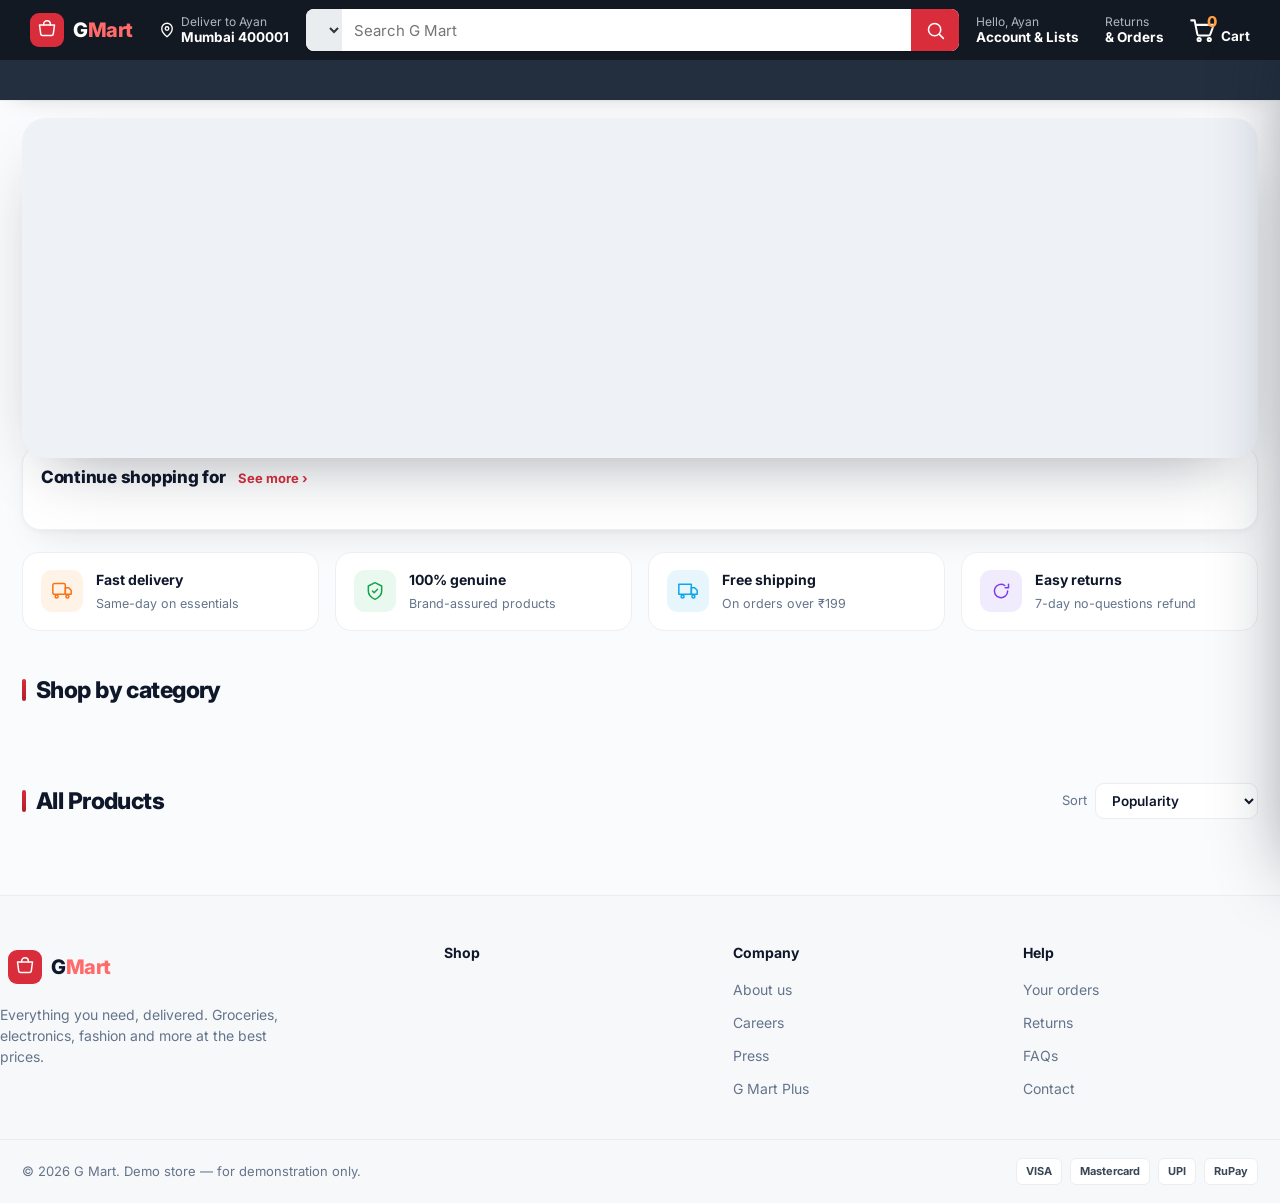
<file: template.html>
<!DOCTYPE html>
<html lang="en">
<head>
<meta charset="UTF-8" />
<meta name="viewport" content="width=device-width, initial-scale=1.0" />
<title>G Mart — Online Shopping for Groceries, Electronics, Fashion &amp; More</title>
<link rel="preconnect" href="https://fonts.googleapis.com" />
<link rel="preconnect" href="https://fonts.gstatic.com" crossorigin />
<link href="https://fonts.googleapis.com/css2?family=Inter:wght@400;500;600;700;800&display=swap" rel="stylesheet" />
<style>
  :root{
    --brand:#d92d3c; --brand-dark:#b01f2c; --brand-50:#fdf2f3; --brand-100:#f9d6d9; --deal:#b01f2c;
    --ink:#0f172a; --body:#3a4757; --muted:#64748b; --line:#ebedf0; --soft:#f7f8fa; --amber:#f59e0b;
    --fresh:#15a34a; --fresh-bg:#e9f9ef; --sun:#f97316; --sun-bg:#fff3e8; --sky:#0ea5e9; --sky-bg:#e7f6fd;
    --grape:#7c3aed; --grape-bg:#f1ebfe; --pink:#ec4899; --pink-bg:#fde8f3;
    --radius:14px; --shadow:0 1px 2px rgba(15,23,42,.04),0 14px 40px rgba(15,23,42,.07);
  }
  *{box-sizing:border-box;margin:0;padding:0}
  body{font-family:'Inter',system-ui,-apple-system,"Segoe UI",Roboto,sans-serif;color:var(--body);background:#fff;-webkit-font-smoothing:antialiased;line-height:1.5}
  button{font-family:inherit;cursor:pointer;border:none;background:none;color:inherit}
  input,select{font-family:inherit}
  svg{display:block}
  .ic{width:20px;height:20px;stroke:currentColor;stroke-width:1.8;fill:none;stroke-linecap:round;stroke-linejoin:round}
  .wrap{max-width:1280px;margin:0 auto;padding:0 22px}

  /* ===== header ===== */
  .amz{position:sticky;top:0;z-index:40}
  .amz-top{background:#131922}
  .amz-top-row{display:flex;align-items:center;gap:8px;height:60px}
  .amz-logo{display:flex;align-items:center;gap:9px;text-decoration:none;padding:7px;border:1px solid transparent;border-radius:6px;flex-shrink:0}
  .amz-logo:hover{border-color:#fff}
  .amz-logo .mark{width:34px;height:34px;border-radius:9px;background:var(--brand);display:grid;place-items:center}
  .amz-logo .mark svg{width:20px;height:20px;stroke:#fff;fill:none}
  .amz-logo .name{font-weight:800;font-size:20px;color:#fff;letter-spacing:-.02em}
  .amz-logo .name span{color:#ff6b6b}
  .amz-pill{display:flex;align-items:center;gap:5px;color:#fff;padding:6px 8px;border:1px solid transparent;border-radius:6px;cursor:pointer;white-space:nowrap;background:none;flex-shrink:0}
  .amz-pill:hover{border-color:#fff}
  .amz-pill .ic{stroke:#fff;width:18px;height:18px}
  .amz-pill .l1{display:block;font-size:12px;color:#aeb6c0;line-height:1.1;text-align:left}
  .amz-pill .l2{display:block;font-size:13.5px;font-weight:700;color:#fff;line-height:1.2;text-align:left}
  .amz-search{flex:1;display:flex;align-items:stretch;height:42px;border-radius:8px;overflow:hidden;min-width:120px;background:#fff}
  .amz-search:focus-within{box-shadow:0 0 0 3px #ff9f43}
  .amz-search select{border:none;background:#eaedf0;color:#333;font-size:12.5px;padding:0 8px;outline:none;max-width:140px;cursor:pointer}
  .amz-search input{flex:1;border:none;outline:none;padding:0 12px;font-size:15px;color:#111;min-width:0;background:#fff}
  .amz-search .sbtn{background:var(--brand);width:48px;display:grid;place-items:center;border:none;cursor:pointer}
  .amz-search .sbtn:hover{background:var(--brand-dark)}
  .amz-search .sbtn .ic{stroke:#fff;width:21px;height:21px}
  .amz-cart{display:flex;align-items:flex-end;gap:5px;color:#fff;padding:7px;border:1px solid transparent;border-radius:6px;position:relative;cursor:pointer;background:none;flex-shrink:0}
  .amz-cart:hover{border-color:#fff}
  .amz-cart .ic{stroke:#fff;width:27px;height:27px}
  .amz-cart .cnum{position:absolute;top:2px;left:25px;color:#ff9f43;font-weight:800;font-size:15px;transition:transform .2s}
  .amz-cart .cnum.pop{transform:scale(1.45)}
  .amz-cart .ctxt{font-size:13.5px;font-weight:700}
  .amz-nav{background:#232f3e}
  .amz-nav-row{display:flex;align-items:center;gap:2px;height:40px;overflow-x:auto;scrollbar-width:none}
  .amz-nav-row::-webkit-scrollbar{display:none}
  .amz-navitem{display:flex;align-items:center;gap:6px;color:#fff;font-size:13.5px;font-weight:500;padding:6px 9px;border:1px solid transparent;border-radius:5px;white-space:nowrap;cursor:pointer;background:none}
  .amz-navitem:hover{border-color:#fff}
  .amz-navitem.all{font-weight:700}
  .amz-navitem.all .ic{width:18px;height:18px;stroke:#fff}
  .amz-nav-right{margin-left:auto;display:flex;align-items:center;gap:6px;font-size:13px;color:#ffd479;font-weight:700;white-space:nowrap;padding-left:14px}
  .amz-nav-right .ic{width:14px;height:14px;stroke:#ffd479;fill:none}
  @media(max-width:820px){ .amz-pill{display:none} }
  @media(max-width:520px){ .amz-cart .ctxt{display:none} }

  /* ===== banner ===== */
  .abanner-wrap{margin-top:18px}
  .abanner{position:relative;border-radius:18px;overflow:hidden;height:340px;background:#eef2f7}
  .abslide{position:absolute;inset:0;display:flex;align-items:center;justify-content:space-between;gap:24px;padding:0 52px;opacity:0;transition:opacity .6s ease;pointer-events:none}
  .abslide.active{opacity:1;pointer-events:auto}
  .ab-text{max-width:46%;z-index:1}
  .ab-kicker{font-size:13px;font-weight:800;letter-spacing:.08em;color:var(--brand);text-transform:uppercase}
  .ab-text h2{font-size:42px;font-weight:800;color:var(--ink);line-height:1.04;margin:8px 0 10px;letter-spacing:-.02em}
  .ab-sub{display:block;font-size:15.5px;color:var(--body);max-width:430px;margin-bottom:20px}
  .ab-cta{background:linear-gradient(180deg,#e84657,#c5202f);color:#fff;font-weight:700;font-size:15px;padding:13px 28px;border-radius:11px;box-shadow:0 2px 0 #9c1724,0 8px 18px rgba(217,45,60,.3);border:1px solid #b81f2c}
  .ab-cta:hover{transform:translateY(-1px)}
  .ab-imgs{display:flex;align-items:center;justify-content:center;padding-bottom:24px}
  .ab-im{width:152px;height:152px;background:#fff;border-radius:18px;box-shadow:0 18px 40px rgba(0,0,0,.16);position:relative;overflow:hidden}
  .ab-im:nth-child(1){transform:rotate(-7deg);margin-right:-16px}
  .ab-im:nth-child(2){transform:translateY(-14px) scale(1.07);z-index:2}
  .ab-im:nth-child(3){transform:rotate(7deg);margin-left:-16px}
  .ab-arrow{position:absolute;top:50%;transform:translateY(-50%);width:40px;height:40px;border-radius:50%;background:rgba(255,255,255,.85);box-shadow:0 4px 14px rgba(0,0,0,.18);display:grid;place-items:center;color:var(--ink);z-index:4;cursor:pointer}
  .ab-arrow:hover{background:#fff}
  .ab-arrow .ic{width:20px;height:20px}
  .ab-arrow.prev{left:14px}.ab-arrow.next{right:14px}
  .ab-dots{position:absolute;bottom:14px;left:0;right:0;display:flex;justify-content:center;gap:7px;z-index:4}
  .ab-dot{width:8px;height:8px;border-radius:50%;background:rgba(15,23,42,.25);cursor:pointer;transition:.2s}
  .ab-dot.on{background:var(--brand);width:22px;border-radius:5px}

  /* ===== home cards ===== */
  .home-cards{display:grid;grid-template-columns:repeat(4,1fr);gap:18px;margin-top:24px}
  .home-cards.overlap{margin-top:-58px;position:relative;z-index:3}
  .acard{background:#fff;border:1px solid var(--line);border-radius:16px;padding:18px 18px 16px;box-shadow:var(--shadow)}
  .acard h3{font-size:16px;font-weight:800;color:var(--ink);margin-bottom:13px;letter-spacing:-.01em;white-space:nowrap;overflow:hidden;text-overflow:ellipsis}
  .acard-grid{display:grid;grid-template-columns:1fr 1fr;gap:12px}
  .mini{text-align:left;display:flex;flex-direction:column;cursor:pointer}
  .mini-img{aspect-ratio:1/1;background:#fff;border:1px solid var(--line);border-radius:10px;overflow:hidden;position:relative;transition:.15s}
  .mini:hover .mini-img{border-color:var(--brand-100);box-shadow:0 4px 12px rgba(15,23,42,.07)}
  .mini-l{font-size:11.5px;color:var(--body);margin-top:6px;line-height:1.3;overflow:hidden;display:-webkit-box;-webkit-line-clamp:2;-webkit-box-orient:vertical}
  .mini-p{font-size:12.5px;font-weight:800;color:var(--ink);margin-top:3px}
  .acard-link{display:inline-block;margin-top:13px;color:var(--brand);font-weight:700;font-size:13px;text-decoration:none;cursor:pointer}
  .acard-link:hover{text-decoration:underline}
  .acard-promo{background:linear-gradient(135deg,#fdecee,#fff);display:flex;flex-direction:column;justify-content:center}
  .acard-plus{display:inline-block;align-self:flex-start;background:var(--brand);color:#fff;font-size:11px;font-weight:800;letter-spacing:.04em;padding:4px 11px;border-radius:20px;margin-bottom:12px}
  .acard-promo h3{font-size:18px;margin-bottom:8px;white-space:normal}
  .acard-promo p{font-size:13px;color:var(--muted);line-height:1.5;margin-bottom:18px}
  .acard-plus-btn{align-self:flex-start;background:var(--brand);color:#fff;font-weight:700;font-size:13.5px;padding:10px 22px;border-radius:10px;box-shadow:0 2px 0 #9c1724,0 6px 14px rgba(217,45,60,.28)}
  @media(max-width:980px){ .home-cards{grid-template-columns:1fr 1fr;margin-top:24px} .home-cards.overlap{margin-top:24px} }
  @media(max-width:560px){ .home-cards{grid-template-columns:1fr} }

  /* ===== wide strip ===== */
  .wide-card{background:#fff;border:1px solid var(--line);border-radius:16px;padding:18px;margin-top:22px;box-shadow:var(--shadow)}
  .wide-head{display:flex;align-items:baseline;gap:12px;margin-bottom:14px}
  .wide-head h3{font-size:17px;font-weight:800;color:var(--ink)}
  .wide-link{color:var(--brand);font-weight:700;font-size:13px;cursor:pointer}
  .wide-row{display:flex;gap:16px;overflow-x:auto;padding-bottom:6px;scrollbar-width:none}
  .wide-row::-webkit-scrollbar{display:none}
  .wtile{flex:0 0 150px;text-align:left;cursor:pointer}
  .wtile-img{aspect-ratio:1/1;background:#fff;border:1px solid var(--line);border-radius:12px;overflow:hidden;position:relative;transition:.15s}
  .wtile:hover .wtile-img{border-color:var(--brand-100);box-shadow:0 6px 14px rgba(15,23,42,.07)}

  /* ===== trust + categories ===== */
  .trust{display:grid;grid-template-columns:repeat(4,1fr);gap:16px;margin-top:22px}
  .trust .t{display:flex;align-items:center;gap:13px;padding:16px 18px;border:1px solid var(--line);border-radius:var(--radius);background:#fff}
  .trust .t-ic{width:42px;height:42px;border-radius:11px;display:grid;place-items:center;flex-shrink:0;background:var(--brand-50);color:var(--brand)}
  .trust .t:nth-child(1) .t-ic{background:var(--sun-bg);color:var(--sun)}
  .trust .t:nth-child(2) .t-ic{background:var(--fresh-bg);color:var(--fresh)}
  .trust .t:nth-child(3) .t-ic{background:var(--sky-bg);color:var(--sky)}
  .trust .t:nth-child(4) .t-ic{background:var(--grape-bg);color:var(--grape)}
  .trust .t b{display:block;color:var(--ink);font-size:14px;font-weight:700}
  .trust .t span{font-size:12.5px;color:var(--muted)}
  @media(max-width:860px){ .trust{grid-template-columns:repeat(2,1fr)} }

  .sec-head{display:flex;align-items:center;justify-content:space-between;gap:16px;margin:34px 0 14px}
  .sec-head h2{font-size:22px;color:var(--ink);font-weight:700;letter-spacing:-.01em}
  .sec-head .count{font-size:14px;color:var(--muted)}
  .sortwrap{display:flex;align-items:center;gap:8px}
  .sortwrap label{font-size:13px;color:var(--muted)}
  select.sort{border:1px solid var(--line);background:#fff;border-radius:9px;padding:8px 12px;font-size:13.5px;font-weight:600;color:var(--ink);outline:none;cursor:pointer}
  .cats{display:flex;gap:16px;overflow-x:auto;margin-top:6px;padding:6px 2px 12px;scrollbar-width:none}
  .cats::-webkit-scrollbar{display:none}
  .cattile{flex:0 0 auto;display:flex;flex-direction:column;align-items:center;gap:9px;width:96px;background:none;border:none;padding:0;cursor:pointer}
  .cattile-ic{width:66px;height:66px;border-radius:20px;display:grid;place-items:center;background:var(--cb);color:var(--c);border:2px solid transparent;transition:.18s}
  .cattile-ic svg{width:30px;height:30px;stroke:var(--c)}
  .cattile:hover .cattile-ic{transform:translateY(-4px);box-shadow:0 10px 20px rgba(0,0,0,.1)}
  .cattile.active .cattile-ic{border-color:var(--c)}
  .cattile-l{font-size:12px;font-weight:600;color:var(--body);text-align:center;line-height:1.2}
  .cattile.active .cattile-l{color:var(--c);font-weight:700}

  /* ===== product grid + cards ===== */
  .grid{display:grid;grid-template-columns:repeat(auto-fill,minmax(200px,1fr));gap:18px}
  .card{background:#fff;border:1px solid var(--line);border-radius:var(--radius);overflow:hidden;display:flex;flex-direction:column;transition:.2s}
  .card:hover{box-shadow:var(--shadow);border-color:#e3e6ea;transform:translateY(-3px)}
  .thumb{position:relative;aspect-ratio:1/1;background:#fff;border-bottom:1px solid var(--line);overflow:hidden;cursor:pointer}
  .pimg{position:absolute;inset:0;width:100%;height:100%;object-fit:contain;padding:16px;transition:transform .25s}
  .card:hover .pimg{transform:scale(1.05)}
  .ph{position:absolute;inset:0;display:flex;flex-direction:column;align-items:center;justify-content:center;gap:9px;background:var(--soft);text-align:center;padding:14px}
  .ph .ph-ic{color:#cbd5e1}
  .ph .ph-ic svg{width:34px;height:34px;stroke:#cbd5e1}
  .ph .ph-t{font-size:12px;font-weight:600;color:#94a3b8;line-height:1.3}
  .disc{position:absolute;top:10px;left:10px;z-index:2;background:var(--deal);color:#fff;font-size:11px;font-weight:700;padding:4px 8px;border-radius:7px}
  .wish{position:absolute;top:9px;right:9px;z-index:2;width:32px;height:32px;border-radius:50%;background:#fff;border:1px solid var(--line);display:grid;place-items:center;color:#94a3b8;transition:.15s}
  .wish:hover{color:var(--brand)}
  .wish.on{color:var(--brand);border-color:var(--brand-100)}
  .wish.on .ic{fill:var(--brand);stroke:var(--brand)}
  .wish .ic{width:17px;height:17px}
  .body{padding:14px;display:flex;flex-direction:column;flex:1}
  .cbrand{font-size:11.5px;font-weight:700;color:var(--muted);text-transform:uppercase;letter-spacing:.03em}
  .pname{font-weight:600;font-size:14px;color:var(--ink);line-height:1.35;cursor:pointer;display:-webkit-box;-webkit-line-clamp:2;-webkit-box-orient:vertical;overflow:hidden;margin-top:3px}
  .pname:hover{color:var(--brand)}
  .crow{display:flex;align-items:center;gap:4px;margin-top:7px}
  .crow .rstar{width:13px;height:13px;fill:#d8dde3;stroke:none}
  .crow .rstar.on{fill:var(--amber)}
  .crn{font-size:12.5px;font-weight:700;color:var(--ink);margin-left:3px}
  .crc{font-size:12px;color:#1a7fb5}
  .cbought{font-size:12px;color:var(--muted);margin-top:4px}
  .cprice{display:flex;align-items:baseline;gap:6px;flex-wrap:wrap;margin-top:7px}
  .cprice .now{font-size:20px;font-weight:800;color:var(--ink);letter-spacing:-.3px}
  .cprice .mrp{font-size:12px;color:var(--muted)}
  .cprice .off{font-size:12px;color:var(--fresh);font-weight:700}
  .cdeliv{font-size:12px;color:var(--body);margin-top:6px}
  .cdeliv b{color:var(--ink);font-weight:700}
  .cbtn{margin-top:auto;padding-top:12px}
  .add-cart{width:100%;display:flex;align-items:center;justify-content:center;gap:7px;background:linear-gradient(180deg,#ffda5e,#f7b500);color:#3a2c00;font-weight:800;font-size:13.5px;padding:11px;border-radius:24px;border:1px solid #e3a900;box-shadow:0 2px 0 #d49a00,0 6px 14px rgba(247,181,0,.35);transition:.12s}
  .add-cart .ic{width:16px;height:16px;stroke:#3a2c00}
  .add-cart:hover{background:linear-gradient(180deg,#ffe277,#ffc01f)}
  .add-cart:active{transform:translateY(2px);box-shadow:0 0 0 #d49a00,0 3px 8px rgba(247,181,0,.3)}
  .stepper{display:flex;align-items:center;background:var(--brand);border-radius:24px;overflow:hidden}
  .cbtn .stepper{width:100%;justify-content:space-between;height:44px;background:linear-gradient(180deg,#e84657,#cc2030);box-shadow:0 2px 0 #9e1825,0 6px 14px rgba(217,45,60,.32)}
  .cbtn .stepper button{width:46px}
  .stepper button{color:#fff;width:34px;height:36px;display:grid;place-items:center}
  .stepper button .ic{width:16px;height:16px;stroke:#fff}
  .stepper span{color:#fff;font-weight:700;min-width:26px;text-align:center;font-size:14px}
  .empty{text-align:center;color:var(--muted);padding:60px 0;font-size:16px;grid-column:1/-1}

  /* ===== footer ===== */
  footer{margin-top:60px;border-top:1px solid var(--line);background:var(--soft)}
  .foot{display:grid;grid-template-columns:1.6fr 1fr 1fr 1fr;gap:32px;padding:46px 0 30px}
  .foot h4{font-size:14px;color:var(--ink);font-weight:700;margin-bottom:14px}
  .foot ul{list-style:none} .foot li{margin-bottom:9px}
  .foot a{color:var(--muted);text-decoration:none;font-size:14px} .foot a:hover{color:var(--brand)}
  .foot .about{color:var(--muted);font-size:14px;max-width:290px;margin-top:12px}
  .foot-bottom{border-top:1px solid var(--line)}
  .foot-bottom .wrap{display:flex;justify-content:space-between;align-items:center;padding:18px 22px;flex-wrap:wrap;gap:10px}
  .foot-bottom span{font-size:13px;color:var(--muted)}
  .pay-badges{display:flex;gap:8px}
  .pay-badges b{background:#fff;border:1px solid var(--line);border-radius:6px;padding:4px 9px;font-size:11px;font-weight:700;color:var(--body)}
  @media(max-width:860px){ .foot{grid-template-columns:1fr 1fr} }

  /* ===== drawer / modals ===== */
  .backdrop{position:fixed;inset:0;background:rgba(15,23,42,.5);opacity:0;visibility:hidden;transition:.25s;z-index:50}
  .backdrop.show{opacity:1;visibility:visible}
  .drawer{position:fixed;top:0;right:0;height:100%;width:430px;max-width:92vw;background:#fff;z-index:60;transform:translateX(100%);transition:.3s cubic-bezier(.4,0,.2,1);display:flex;flex-direction:column}
  .drawer.show{transform:translateX(0)}
  .drawer-head{padding:20px 22px;border-bottom:1px solid var(--line);display:flex;align-items:center;justify-content:space-between}
  .drawer-head h3{font-size:18px;color:var(--ink);font-weight:700}
  .x{width:36px;height:36px;border-radius:9px;display:grid;place-items:center;color:var(--muted)} .x:hover{background:var(--soft)}
  .ship-bar{padding:14px 22px;border-bottom:1px solid var(--line);background:var(--brand-50)}
  .ship-bar .txt{font-size:13px;color:var(--brand-dark);font-weight:600;margin-bottom:8px;display:flex;align-items:center;gap:7px}
  .ship-bar .txt .ic{stroke:var(--brand-dark)}
  .ship-bar .track{height:7px;background:#fff;border-radius:5px;overflow:hidden;border:1px solid var(--brand-100)}
  .ship-bar .fill{height:100%;background:var(--brand);border-radius:5px;transition:width .35s}
  .drawer-body{flex:1;overflow-y:auto;padding:6px 22px}
  .citem{display:flex;gap:13px;align-items:center;padding:16px 0;border-bottom:1px solid var(--line)}
  .citem .ci-thumb{width:60px;height:60px;border-radius:10px;overflow:hidden;background:#fff;border:1px solid var(--line);flex-shrink:0;position:relative}
  .citem .ci-thumb .pimg{padding:6px} .citem .ci-thumb .ph{padding:6px} .citem .ci-thumb .ph .ph-ic svg{width:20px;height:20px} .citem .ci-thumb .ph-t{display:none}
  .ci-info{flex:1;min-width:0} .ci-info .n{font-weight:600;font-size:14px;color:var(--ink);overflow:hidden;text-overflow:ellipsis;white-space:nowrap}
  .ci-info .u{color:var(--muted);font-size:12.5px} .ci-info .p{font-weight:700;font-size:14px;color:var(--ink);margin-top:3px}
  .mini-step{display:flex;align-items:center;background:var(--soft);border:1px solid var(--line);border-radius:9px;overflow:hidden}
  .mini-step button{color:var(--brand-dark);width:30px;height:32px;display:grid;place-items:center}
  .mini-step button .ic{width:15px;height:15px;stroke:var(--brand-dark)}
  .mini-step span{min-width:26px;text-align:center;font-weight:700;font-size:14px;color:var(--ink)}
  .cart-empty{text-align:center;padding:70px 20px;color:var(--muted)} .cart-empty .ic{width:54px;height:54px;stroke:#cbd5e1;margin:0 auto 14px}
  .drawer-foot{border-top:1px solid var(--line);padding:20px 22px}
  .sumrow{display:flex;justify-content:space-between;font-size:14px;color:var(--body);margin-bottom:9px}
  .sumrow.total{color:var(--ink);font-weight:800;font-size:18px;margin:14px 0 16px;padding-top:14px;border-top:1px solid var(--line)}
  .cta{width:100%;display:flex;align-items:center;justify-content:center;gap:8px;background:linear-gradient(180deg,#e84657,#c5202f);color:#fff;font-weight:700;font-size:15px;padding:15px;border-radius:12px;box-shadow:0 2px 0 #9c1724,0 8px 18px rgba(217,45,60,.28);border:1px solid #b81f2c}
  .cta:hover{background:linear-gradient(180deg,#ee5061,#cf2433)} .cta:active{transform:translateY(2px)}
  .cta:disabled{background:#cbd5e1;cursor:not-allowed;box-shadow:none;border-color:#cbd5e1} .cta .ic{stroke:#fff;width:18px;height:18px}

  .modal{position:fixed;inset:0;background:rgba(15,23,42,.55);display:none;place-items:center;z-index:80;padding:20px}
  .modal.show{display:grid;animation:fade .2s ease}
  @keyframes fade{from{opacity:0}to{opacity:1}}
  .sheet{background:#fff;border-radius:18px;width:100%;max-width:460px;max-height:92vh;overflow-y:auto;padding:28px}
  .sheet h3{font-size:21px;color:var(--ink);font-weight:700;display:flex;align-items:center;gap:8px}
  .sheet .sub{color:var(--muted);font-size:14px;margin:5px 0 20px}
  .field{margin-bottom:14px} .field label{display:block;font-size:13px;font-weight:600;color:var(--ink);margin-bottom:6px}
  .field input{width:100%;border:1px solid var(--line);border-radius:10px;padding:12px 14px;font-size:15px;color:var(--ink);outline:none} .field input:focus{border-color:var(--brand)}
  .two{display:grid;grid-template-columns:1fr 1fr;gap:12px}
  .pay-opts{display:flex;flex-direction:column;gap:9px;margin:4px 0 18px}
  .pay{display:flex;align-items:center;gap:11px;border:1.5px solid var(--line);border-radius:11px;padding:13px 15px;font-size:14px;font-weight:600;color:var(--ink)}
  .pay.sel{border-color:var(--brand);background:var(--brand-50)} .pay .dot{width:18px;height:18px;border-radius:50%;border:2px solid #cbd5e1;flex-shrink:0}
  .pay.sel .dot{border-color:var(--brand);background:var(--brand);box-shadow:inset 0 0 0 3px #fff} .pay .ic{width:18px;height:18px;stroke:var(--muted)}
  .secure{display:flex;align-items:center;gap:8px;justify-content:center;color:var(--muted);font-size:12.5px;margin-top:12px} .secure .ic{width:15px;height:15px;stroke:var(--muted)}
  .success-ico{width:80px;height:80px;border-radius:50%;background:var(--brand-50);display:grid;place-items:center;margin:4px auto 18px} .success-ico .ic{width:42px;height:42px;stroke:var(--brand);stroke-width:2.2}
  .ok-row{display:flex;justify-content:space-between;font-size:14px;padding:11px 0;border-bottom:1px solid var(--line);color:var(--body)} .ok-row .v{font-weight:700;color:var(--ink)}
  .link-btn{width:100%;background:none;color:var(--muted);font-size:14px;font-weight:600;margin-top:10px;padding:8px} .link-btn:hover{color:var(--ink)}
  .demo-tag{font-size:10.5px;font-weight:700;letter-spacing:.04em;color:var(--deal);background:var(--brand-50);border:1px solid var(--brand-100);padding:3px 8px;border-radius:6px}

  /* ===== product detail ===== */
  .pdp{max-width:1000px;padding:0;overflow-y:auto;display:grid;grid-template-columns:1fr 1fr}
  .pdp-media{position:sticky;top:0;align-self:start;padding:26px;border-right:1px solid var(--line);background:#fff}
  .pdp-stage{aspect-ratio:1/1;background:#fff;border:1px solid var(--line);border-radius:14px;position:relative;overflow:hidden}
  .pdp-stage .pimg{padding:30px} .pdp-stage .ph{border-radius:14px}
  .pdp-info{padding:28px 30px;min-width:0}
  .pdp-crumb{font-size:12px;color:var(--muted);margin-bottom:8px}
  .pdp-crumb b{color:var(--brand)}
  .pdp-info h1{font-size:23px;color:var(--ink);font-weight:800;letter-spacing:-.01em;line-height:1.25}
  .pdp-brand{font-size:13px;color:#1a7fb5;margin-top:4px}
  .pdp-rate{display:flex;align-items:center;gap:8px;margin:12px 0;flex-wrap:wrap}
  .pdp-rate .rstar{width:16px;height:16px;fill:#d8dde3;stroke:none} .pdp-rate .rstar.on{fill:var(--amber)}
  .pdp-rate .rnum{font-size:14px;color:var(--ink);font-weight:700;margin-left:2px} .pdp-rate .rcount{font-size:13px;color:var(--brand-dark)}
  .pdp-rate .bought{font-size:13px;color:var(--muted);border-left:1px solid var(--line);padding-left:8px}
  .pdp-hr{height:1px;background:var(--line);margin:16px 0}
  .pdp-chips{display:flex;flex-wrap:wrap;gap:7px;margin:0 0 14px}
  .chip2{font-size:11.5px;font-weight:700;color:var(--brand-dark);background:var(--brand-50);border:1px solid var(--brand-100);padding:5px 10px;border-radius:20px}
  .pdp-price{display:flex;align-items:flex-start;gap:10px}
  .pdp-price .off{font-size:20px;color:var(--brand);font-weight:700} .pdp-price .now{font-size:30px;color:var(--ink);font-weight:800;line-height:1}
  .pdp-price .now sup{font-size:16px;font-weight:700;top:-.7em}
  .pdp-mrp{font-size:13px;color:var(--muted);margin:8px 0 2px} .pdp-mrp s{margin-right:6px}
  .pdp-tax{font-size:12px;color:var(--muted);margin-bottom:18px}
  .opt{margin-bottom:18px} .opt-h{font-size:13.5px;color:var(--ink);margin-bottom:9px} .opt-h b{font-weight:700}
  .opt-row{display:flex;flex-wrap:wrap;gap:9px}
  .vchip{border:1.5px solid var(--line);background:#fff;border-radius:9px;padding:8px 14px;font-size:13px;font-weight:600;color:var(--ink)} .vchip:hover{border-color:var(--brand-100)}
  .vchip.on{border-color:var(--brand);background:var(--brand-50);color:var(--brand-dark)}
  .szbtn{display:flex;flex-direction:column;align-items:flex-start;gap:2px;border:1.5px solid var(--line);background:#fff;border-radius:10px;padding:8px 14px;min-width:78px} .szbtn:hover{border-color:var(--brand-100)}
  .szbtn.on{border-color:var(--brand);background:var(--brand-50)} .szbtn .sz-l{font-size:13px;font-weight:700;color:var(--ink)} .szbtn .sz-p{font-size:12px;color:var(--muted)}
  .pdp-actions{display:flex;gap:12px;align-items:center;margin:22px 0}
  .pdp-meta{display:flex;flex-direction:column;gap:10px;border:1px solid var(--line);border-radius:12px;padding:14px 16px;margin-bottom:8px}
  .pdp-meta .m{display:flex;align-items:center;gap:10px;font-size:13px;color:var(--body)} .pdp-meta .m .ic{width:18px;height:18px;stroke:var(--brand);flex-shrink:0} .pdp-meta .m b{color:var(--ink);font-weight:700}
  .pdp-sec{border-top:1px solid var(--line);padding-top:18px;margin-top:18px} .pdp-sec h4{font-size:15px;color:var(--ink);font-weight:700;margin-bottom:12px}
  .about-list{list-style:none;display:flex;flex-direction:column;gap:9px}
  .about-list li{position:relative;padding-left:26px;font-size:13.5px;color:var(--body);line-height:1.5}
  .about-list li::before{content:'';position:absolute;left:0;top:2px;width:17px;height:17px;border-radius:50%;background:var(--brand-50);background-image:url("data:image/svg+xml,%3Csvg xmlns='http://www.w3.org/2000/svg' width='11' height='11' fill='none' stroke='%23d92d3c' stroke-width='2.5' stroke-linecap='round' stroke-linejoin='round'%3E%3Cpath d='M9 2L3.5 8 1 5.5'/%3E%3C/svg%3E");background-repeat:no-repeat;background-position:center}
  .spec{width:100%;border-collapse:collapse;font-size:13.5px;border:1px solid var(--line);border-radius:10px;overflow:hidden}
  .spec tr:nth-child(odd){background:var(--soft)} .spec td{padding:10px 14px;vertical-align:top;border-bottom:1px solid var(--line)}
  .spec td:first-child{color:var(--muted);font-weight:600;width:42%} .spec td:last-child{color:var(--ink);font-weight:500} .spec tr:last-child td{border-bottom:none}
  .longdesc{font-size:13.5px;color:var(--body);line-height:1.65}
  .pdp-x{position:absolute;top:14px;right:14px;z-index:5;width:34px;height:34px;border-radius:50%;background:#fff;border:1px solid var(--line);box-shadow:0 2px 8px rgba(0,0,0,.08);display:grid;place-items:center;color:var(--ink)}
  @media(max-width:860px){ .pdp{grid-template-columns:1fr;max-width:460px} .pdp-media{position:relative;border-right:none;border-bottom:1px solid var(--line)} }

  .toasts{position:fixed;left:50%;bottom:26px;transform:translateX(-50%);z-index:100;display:flex;flex-direction:column;gap:10px;align-items:center}
  .toast{display:flex;align-items:center;gap:10px;background:var(--ink);color:#fff;padding:13px 18px;border-radius:12px;font-size:14px;font-weight:600;box-shadow:0 12px 30px rgba(0,0,0,.25);animation:toastIn .3s cubic-bezier(.34,1.4,.5,1);max-width:90vw}
  .toast .ic{width:18px;height:18px;stroke:#fff} .toast.out{animation:toastOut .3s forwards}
  @keyframes toastIn{from{transform:translateY(20px);opacity:0}to{transform:translateY(0);opacity:1}}
  @keyframes toastOut{to{transform:translateY(20px);opacity:0}}

  /* ===== premium polish ===== */
  html{scroll-behavior:smooth}
  body{background:#fafbfc}
  ::selection{background:var(--brand-100)}
  .card{border-color:#edeff2;border-radius:16px;box-shadow:0 1px 2px rgba(16,24,40,.04);transition:transform .26s cubic-bezier(.2,.7,.2,1),box-shadow .26s,border-color .26s}
  .card:hover{transform:translateY(-5px);box-shadow:0 24px 50px -18px rgba(16,24,40,.24),0 6px 14px -8px rgba(16,24,40,.1);border-color:#e3e7ee}
  .thumb{background:radial-gradient(125% 125% at 50% 28%,#ffffff 58%,#f3f5f9 100%)}
  .card:hover .pimg{transform:scale(1.07)}
  .disc{background:linear-gradient(180deg,#e0394a,#b01f2c);box-shadow:0 4px 10px -2px rgba(176,31,44,.45);border-radius:8px;letter-spacing:.02em}
  .wish{box-shadow:0 2px 8px rgba(16,24,40,.08);border-color:#eef0f3}
  .cbrand{color:#94a0ae;letter-spacing:.06em}
  .pname{letter-spacing:-.005em}
  .cprice .now{letter-spacing:-.4px}
  .add-cart{background:linear-gradient(180deg,#ffd86a,#f6b200);border-color:#e7ac00;box-shadow:0 1px 0 #d99f00,0 8px 18px -6px rgba(246,177,0,.5);letter-spacing:.01em}
  .add-cart:hover{box-shadow:0 1px 0 #d99f00,0 12px 24px -6px rgba(246,177,0,.62);transform:translateY(-1px)}
  .sec-head{margin:42px 0 16px}
  .sec-head h2{font-weight:800;letter-spacing:-.025em;font-size:23px}
  .grid{gap:20px}
  .acard{border-color:#edeff2;border-radius:18px;box-shadow:0 2px 6px -2px rgba(16,24,40,.06),0 18px 38px -18px rgba(16,24,40,.15)}
  .mini-img,.wtile-img{border-color:#eef0f3;background:radial-gradient(125% 125% at 50% 28%,#fff 58%,#f4f6f9 100%)}
  .wide-card{border-color:#edeff2;border-radius:18px;box-shadow:0 2px 6px -2px rgba(16,24,40,.06),0 18px 38px -18px rgba(16,24,40,.13)}
  .cattile-ic{box-shadow:0 3px 8px -2px rgba(16,24,40,.08)}
  .cattile:hover .cattile-ic{box-shadow:0 16px 30px -10px rgba(16,24,40,.22)}
  .trust .t{border-color:#edeff2;border-radius:16px;transition:transform .2s,box-shadow .2s}
  .trust .t:hover{box-shadow:0 16px 32px -16px rgba(16,24,40,.16);transform:translateY(-2px)}
  .abanner{border-radius:24px;box-shadow:0 28px 64px -30px rgba(16,24,40,.42)}
  .ab-text h2{letter-spacing:-.03em}
  .ab-im{border-radius:20px;box-shadow:0 24px 48px -16px rgba(16,24,40,.36)}
  .ab-im,.mini-img,.wtile-img,.pdp-stage{background:radial-gradient(125% 125% at 50% 28%,#fff 58%,#f4f6f9 100%)}
  .amz{box-shadow:0 1px 0 rgba(16,24,40,.04),0 8px 24px -16px rgba(16,24,40,.3)}
  .amz-search{box-shadow:0 1px 2px rgba(0,0,0,.18)}
  .amz-cart .cnum{text-shadow:0 1px 2px rgba(0,0,0,.3)}
  .cta{letter-spacing:.01em}
  .sheet{box-shadow:0 40px 90px -30px rgba(16,24,40,.5)}
  .drawer{box-shadow:-24px 0 70px -34px rgba(16,24,40,.45)}
  .chip2{box-shadow:0 1px 2px rgba(176,31,44,.06)}
  .empty{padding:80px 0}
  @media(min-width:1100px){ .wrap{max-width:1320px} }

  /* ===== premium polish v2 ===== */
  .pimg{animation:imgIn .55s ease both}
  @keyframes imgIn{from{opacity:0;transform:scale(.96)}to{opacity:1;transform:scale(1)}}
  .thumb{transition:background .3s}
  .card:hover .thumb{background:radial-gradient(125% 125% at 50% 26%,#fff 48%,#edf0f6 100%)}
  .card{position:relative}
  .card::after{content:'';position:absolute;inset:0;border-radius:16px;pointer-events:none;box-shadow:inset 0 0 0 1px rgba(16,24,40,.02)}
  .add-cart{transition:transform .16s cubic-bezier(.2,.7,.2,1),box-shadow .16s}
  .cattile-l,.acard h3,.wide-head h3,.pname,.pdp-info h1{letter-spacing:-.015em}
  .cattile-ic{transition:transform .2s cubic-bezier(.2,.7,.2,1),box-shadow .2s}
  .cattile:hover .cattile-ic{transform:translateY(-5px) scale(1.04)}
  .crc{font-weight:600}
  .cdeliv b{color:var(--fresh)}
  .ab-im .pimg{padding:18px}
  .wish{backdrop-filter:saturate(180%) blur(4px);background:rgba(255,255,255,.86)}
  .sec-head h2{position:relative;padding-left:14px}
  .sec-head h2::before{content:'';position:absolute;left:0;top:6px;bottom:6px;width:4px;border-radius:3px;background:linear-gradient(180deg,var(--brand),var(--brand-dark))}
  .grid{gap:20px}
  .home-cards{gap:20px}
  .ab-dots{display:none}

  /* ===== remove scroll progress line + scroll-performance fixes ===== */
  #gm2-progress, #gm2-progress-fill{ display:none !important; }
  .wish{ backdrop-filter:none; -webkit-backdrop-filter:none; background:#fff; }
  .card{ content-visibility:auto; contain-intrinsic-size:0 360px; }
  .acard,.wtile{ content-visibility:auto; contain-intrinsic-size:0 280px; }
  img.pimg{ backface-visibility:hidden; }

  /* ===== mobile & tablet responsive (premium) ===== */
@media (max-width:768px){
  html,body{overflow-x:hidden;max-width:100%;}
  main.wrap{padding-left:14px;padding-right:14px;}
  .amz-top-row{gap:10px;}
  .amz-search{flex:1 1 auto;min-width:0;}
  .amz-search input#search{min-width:0;}
  .abanner{height:280px;}
  .ab-text h2{font-size:32px;line-height:1.15;}
  .ab-imgs .ab-im{transform:scale(.85);}
  .home-cards#homeCards,.home-cards#homeCards2,.home-cards{grid-template-columns:1fr 1fr;}
  .home-cards#homeCards.overlap,.home-cards.overlap{margin-top:18px;}
  #grid.grid,.grid{grid-template-columns:repeat(3,1fr);}
  .foot{grid-template-columns:1fr 1fr;}
  .sheet.pdp{grid-template-columns:1fr;}
  .pdp-media{position:static;top:auto;}
  aside.drawer{width:380px;max-width:90vw;}
}
@media (max-width:480px){
  html,body{overflow-x:hidden;max-width:100%;}
  main.wrap{padding-left:12px;padding-right:12px;}
  .amz-top{padding-left:10px;padding-right:10px;}
  .amz-top-row{height:56px;gap:8px;flex-wrap:nowrap;}
  .amz-logo{flex:0 0 auto;}
  .amz-logo .name{font-size:17px;}
  .amz-pill{display:none;}
  .amz-search{flex:1 1 auto;min-width:0;height:40px;}
  .amz-search select{flex:0 0 auto;}
  .amz-search input#search{min-width:0;width:100%;height:40px;}
  .amz-search .sbtn{flex:0 0 auto;height:40px;min-width:44px;}
  .amz-cart{flex:0 0 auto;min-height:44px;min-width:44px;display:flex;align-items:center;justify-content:center;}
  .amz-cart .ctxt{display:none;}
  .amz-nav-row{flex-wrap:nowrap;overflow-x:auto;-webkit-overflow-scrolling:touch;}
  .amz-nav-row::-webkit-scrollbar{display:none;}
  .amz-navitem{flex:0 0 auto;}
  .amz-nav-right{display:none;}
  .abanner{height:210px;}
  .ab-text{max-width:100%;}
  .ab-text h2{font-size:24px;line-height:1.2;}
  .ab-imgs{display:none;}
  .ab-arrow{width:34px;height:34px;}
  .ab-arrow svg,.ab-arrow img{width:16px;height:16px;}
  .home-cards#homeCards,.home-cards#homeCards2,.home-cards{grid-template-columns:1fr;}
  .home-cards#homeCards.overlap,.home-cards.overlap{margin-top:16px;}
  .wide-row{flex-wrap:nowrap;overflow-x:auto;-webkit-overflow-scrolling:touch;}
  .wtile{flex:0 0 auto;}
  .cats{flex-wrap:nowrap;overflow-x:auto;-webkit-overflow-scrolling:touch;}
  .cats::-webkit-scrollbar{display:none;}
  .cattile{flex:0 0 auto;width:74px;}
  #grid.grid,.grid{grid-template-columns:1fr 1fr;gap:12px;}
  .card .body{padding:10px;}
  .card .pname{font-size:13.5px;line-height:1.3;}
  .card .cprice .now{font-size:18px;}
  .card .cbtn{width:100%;}
  .card .add-cart{width:100%;min-height:44px;font-size:14px;}
  aside.drawer{width:100vw;max-width:100vw;}
  .drawer-foot .cta{min-height:44px;}
  .modal{padding:12px;}
  .modal .sheet{width:100%;max-width:100%;}
  .sheet.pdp{width:100%;max-width:100%;grid-template-columns:1fr;}
  .pdp-media{position:static;top:auto;}
  .pdp-info h1{font-size:20px;line-height:1.25;}
  .pdp-actions{flex-wrap:wrap;}
  .pdp-actions button{flex:1 1 100%;min-height:44px;}
  .vchip{min-height:40px;}
  .szbtn{min-height:40px;min-width:40px;}
  .spec{display:block;overflow-x:auto;}
  .foot{grid-template-columns:1fr;}
}

  /* ===== orders page (prototype) ===== */
  .ord-crumb{font-size:13px;color:var(--muted);margin:20px 0 14px}
  .ord-crumb a{color:#1a7fb5;cursor:pointer} .ord-crumb a:hover{color:var(--brand);text-decoration:underline} .ord-crumb b{color:var(--ink);font-weight:700}
  .ord-titlerow{display:flex;align-items:center;justify-content:space-between;gap:18px;flex-wrap:wrap;margin-bottom:16px}
  .ord-titlerow h1{font-size:28px;font-weight:800;color:var(--ink);letter-spacing:-.02em}
  .ord-srch{display:flex;align-items:center;gap:10px;flex:1;max-width:560px;min-width:240px}
  .ord-srch .box{flex:1;display:flex;align-items:center;gap:8px;border:1px solid #cbd5e1;border-radius:9px;padding:9px 12px;background:#fff}
  .ord-srch .box .ic{width:17px;height:17px;stroke:var(--muted)}
  .ord-srch .box input{border:none;outline:none;flex:1;font-size:14px;color:var(--ink);min-width:0;background:none}
  .ord-srch .go{background:#131922;color:#fff;font-weight:700;font-size:13.5px;padding:10px 18px;border-radius:9px;white-space:nowrap}
  .ord-srch .go:hover{background:#232f3e}
  .ord-tabs{display:flex;gap:26px;border-bottom:1px solid var(--line);margin-bottom:18px;overflow-x:auto;scrollbar-width:none}
  .ord-tabs::-webkit-scrollbar{display:none}
  .ord-tab{font-size:15px;font-weight:600;color:var(--muted);padding:0 2px 12px;position:relative;background:none;white-space:nowrap}
  .ord-tab:hover{color:var(--ink)} .ord-tab.on{color:var(--ink);font-weight:700}
  .ord-tab.on::after{content:'';position:absolute;left:0;right:0;bottom:-1px;height:3px;border-radius:3px 3px 0 0;background:var(--brand)}
  .ord-meta{font-size:14px;color:var(--body);margin-bottom:18px}
  .ord-meta b{color:var(--ink)}
  .ord-meta .pill{display:inline-flex;align-items:center;gap:6px;border:1px solid var(--line);border-radius:8px;padding:5px 10px;font-size:13px;font-weight:600;color:var(--ink);margin-left:6px;background:#fff}
  .ord-layout{display:grid;grid-template-columns:1fr 320px;gap:24px;align-items:start}
  .ord-list{display:flex;flex-direction:column;gap:20px;min-width:0}
  .ocard{border:1px solid #d5d9d9;border-radius:12px;overflow:hidden;background:#fff;box-shadow:0 1px 2px rgba(16,24,40,.05)}
  .ocard-top{display:flex;flex-wrap:wrap;gap:8px 30px;align-items:center;background:#f0f2f4;padding:14px 20px;border-bottom:1px solid #e0e4e8}
  .ocol{display:flex;flex-direction:column;gap:1px}
  .ocol .k{font-size:11px;font-weight:700;letter-spacing:.04em;color:var(--muted);text-transform:uppercase}
  .ocol .v{font-size:13.5px;color:var(--ink);font-weight:600}
  .ocol.ship .v{color:#1a7fb5}
  .ocard-top .right{margin-left:auto;text-align:right;display:flex;flex-direction:column;gap:3px}
  .ocard-top .right .onum{font-size:12px;color:var(--muted)}
  .ocard-top .right .links a{color:#1a7fb5;cursor:pointer;font-size:13px} .ocard-top .right .links a:hover{color:var(--brand);text-decoration:underline}
  .ocard-top .right .links i{color:#cbd5e1;margin:0 6px;font-style:normal}
  .ocard-body{padding:20px;display:flex;gap:22px}
  .ocard-main{flex:1;min-width:0}
  .ostatus{font-size:17px;font-weight:800;color:var(--ink)}
  .ostatus.arriving{color:var(--fresh)}
  .osub{font-size:13.5px;color:var(--muted);margin:2px 0 14px}
  .oitem{display:flex;gap:16px}
  .oitem-img{width:80px;height:80px;flex-shrink:0;border:1px solid var(--line);border-radius:10px;background:#fff;overflow:hidden;position:relative;cursor:pointer}
  .oitem-img .pimg{padding:8px}
  .oitem-info{min-width:0}
  .oitem-title{font-size:14.5px;color:#1a7fb5;font-weight:500;line-height:1.4;cursor:pointer;display:-webkit-box;-webkit-line-clamp:2;-webkit-box-orient:vertical;overflow:hidden}
  .oitem-title:hover{color:var(--brand);text-decoration:underline}
  .oitem-rep{font-size:12.5px;color:var(--muted);margin-top:6px}
  .oitem-cta{display:flex;gap:10px;flex-wrap:wrap;margin-top:12px}
  .obuy{display:inline-flex;align-items:center;gap:7px;background:linear-gradient(180deg,#ffd86a,#f6b200);border:1px solid #e7ac00;color:#3a2c00;font-weight:700;font-size:13px;padding:9px 16px;border-radius:22px;box-shadow:0 1px 0 #d99f00}
  .obuy:hover{background:linear-gradient(180deg,#ffe277,#ffc01f)} .obuy .ic{width:15px;height:15px;stroke:#3a2c00}
  .oview{display:inline-flex;align-items:center;background:#fff;border:1px solid #cbd5e1;color:var(--ink);font-weight:600;font-size:13px;padding:9px 16px;border-radius:22px}
  .oview:hover{background:var(--soft)}
  .ocard-side{width:236px;flex-shrink:0;display:flex;flex-direction:column;gap:9px}
  .obtn{width:100%;font-size:13px;font-weight:600;padding:9px 14px;border-radius:22px;border:1px solid #cbd5e1;background:#fff;color:var(--ink);text-align:center}
  .obtn:hover{background:var(--soft)} .obtn.primary{background:linear-gradient(180deg,#ffd86a,#f6b200);border-color:#e7ac00;color:#3a2c00;font-weight:700} .obtn.primary:hover{background:linear-gradient(180deg,#ffe277,#ffc01f)}
  .ord-aside{border:1px solid var(--line);border-radius:14px;padding:18px 16px;background:#fff;box-shadow:var(--shadow)}
  .ord-aside h3{font-size:17px;font-weight:800;color:var(--ink);margin-bottom:14px;line-height:1.3}
  .rec{display:flex;gap:12px;padding:13px 0;border-top:1px solid var(--line)} .rec:first-of-type{border-top:none;padding-top:0}
  .rec-img{width:74px;height:74px;flex-shrink:0;border:1px solid var(--line);border-radius:9px;overflow:hidden;background:#fff;position:relative;cursor:pointer}
  .rec-img .pimg{padding:7px}
  .rec-info{min-width:0;flex:1}
  .rec-name{font-size:13px;color:#1a7fb5;line-height:1.35;cursor:pointer;display:-webkit-box;-webkit-line-clamp:2;-webkit-box-orient:vertical;overflow:hidden}
  .rec-name:hover{text-decoration:underline;color:var(--brand)}
  .rec-price{display:flex;align-items:baseline;gap:6px;margin-top:4px}
  .rec-price .off{font-size:13px;color:var(--brand);font-weight:700} .rec-price .now{font-size:15px;color:var(--ink);font-weight:800}
  .rec-mrp{font-size:11.5px;color:var(--muted);margin-top:1px}
  .rec-eta{font-size:11.5px;color:var(--body);margin-top:4px} .rec-eta b{color:var(--ink)}
  .rec-add{margin-top:8px;background:linear-gradient(180deg,#ffd86a,#f6b200);border:1px solid #e7ac00;color:#3a2c00;font-weight:700;font-size:12px;padding:6px 14px;border-radius:18px} .rec-add:hover{background:linear-gradient(180deg,#ffe277,#ffc01f)}
  @media(max-width:920px){ .ord-layout{grid-template-columns:1fr} .ocard-body{flex-direction:column} .ocard-side{width:100%;flex-direction:row;flex-wrap:wrap} .obtn{width:auto;flex:1 1 auto} }
  @media(max-width:560px){ .ord-titlerow h1{font-size:22px} .ocard-top{gap:8px 20px} .oitem{gap:12px} .oitem-img{width:64px;height:64px} }

  /* ===== account page (prototype) ===== */
  .acc-h1{font-size:28px;font-weight:800;color:var(--ink);margin:24px 0 20px;letter-spacing:-.02em}
  .acc-grid{display:grid;grid-template-columns:repeat(3,1fr);gap:20px}
  .acccard{display:flex;gap:16px;align-items:center;border:1px solid var(--line);border-radius:14px;padding:18px 20px;background:#fff;cursor:pointer;transition:transform .18s,box-shadow .18s,border-color .18s;box-shadow:0 1px 2px rgba(16,24,40,.04);text-align:left}
  .acccard:hover{box-shadow:0 18px 36px -18px rgba(16,24,40,.22);transform:translateY(-3px);border-color:#e3e7ee}
  .acccard .ai{width:56px;height:56px;border-radius:15px;display:grid;place-items:center;flex-shrink:0;background:var(--cb);color:var(--c)}
  .acccard .ai svg{width:28px;height:28px;stroke:var(--c);fill:none;stroke-width:1.7;stroke-linecap:round;stroke-linejoin:round}
  .acccard .acctext{min-width:0}
  .acccard .at{font-size:16px;font-weight:700;color:var(--ink);line-height:1.25}
  .acccard .as{font-size:13px;color:var(--muted);margin-top:3px;line-height:1.45}
  .acc-divider{height:1px;background:var(--line);margin:38px 0 30px}
  .acc-links{display:grid;grid-template-columns:repeat(3,1fr);gap:30px 40px;padding-bottom:10px}
  .acc-col h4{font-size:16px;font-weight:800;color:var(--ink);margin-bottom:14px}
  .acc-col ul{list-style:none} .acc-col li{margin-bottom:11px}
  .acc-col a{color:#1a7fb5;font-size:14px;cursor:pointer} .acc-col a:hover{color:var(--brand);text-decoration:underline}
  @media(max-width:920px){ .acc-grid{grid-template-columns:1fr 1fr} .acc-links{grid-template-columns:1fr 1fr} }
  @media(max-width:560px){ .acc-grid{grid-template-columns:1fr} .acc-links{grid-template-columns:1fr} .acc-h1{font-size:22px} .acccard .ai{width:48px;height:48px;border-radius:13px} }
  /* ===== Amazon-style cart page (cartView) ===== */
  .cp-continue{display:inline-flex;align-items:center;gap:6px;color:#007185;font-size:14px;font-weight:600;background:none;border:none;cursor:pointer;margin:18px 0 4px}
  .cp-continue:hover{color:var(--brand);text-decoration:underline}
  .cp-continue .ic{width:16px;height:16px;stroke:currentColor}
  .cp-grid{display:grid;grid-template-columns:1fr 320px;gap:22px;align-items:start;padding:6px 0 10px}
  .cp-main{background:#fff;border:1px solid var(--line);border-radius:12px;padding:18px 22px}
  .cp-head{display:flex;justify-content:space-between;align-items:baseline;border-bottom:1px solid var(--line);padding-bottom:10px;margin-bottom:2px}
  .cp-head h1{font-size:26px;font-weight:700;color:var(--ink)}
  .cp-head .cp-pricelbl{font-size:13px;color:var(--muted)}
  .cp-item{display:grid;grid-template-columns:22px 130px 1fr auto;gap:16px;padding:18px 0;border-bottom:1px solid var(--line)}
  .cp-item input[type=checkbox]{width:18px;height:18px;margin-top:3px;accent-color:var(--brand);cursor:pointer}
  .cp-img{width:130px;height:130px;background:#fff;display:grid;place-items:center;overflow:hidden;cursor:pointer}
  .cp-img img{max-width:100%;max-height:100%;object-fit:contain}
  .cp-title{font-size:16px;color:var(--ink);line-height:1.4;font-weight:500;cursor:pointer}
  .cp-title:hover{color:var(--brand)}
  .cp-dealtag{display:inline-block;color:#cc0c39;font-size:12px;font-weight:700;margin-top:5px}
  .cp-prc{display:flex;align-items:center;gap:8px;margin-top:4px}
  .cp-prc .off{background:#cc0c39;color:#fff;font-size:12px;font-weight:700;padding:1px 7px;border-radius:4px}
  .cp-prc .now{font-size:19px;font-weight:700;color:var(--ink)}
  .cp-mrp{font-size:12px;color:var(--muted);margin-top:3px}
  .cp-stock{font-size:12.5px;color:var(--fresh);margin-top:6px}
  .cp-deliv{font-size:13px;color:var(--body);margin-top:2px}
  .cp-model{font-size:13px;color:var(--body);margin-top:6px}
  .cp-acts{display:flex;align-items:center;gap:9px;flex-wrap:wrap;margin-top:12px}
  .cp-qty{display:flex;align-items:center;border:1px solid #d5d9df;border-radius:8px;overflow:hidden;box-shadow:0 1px 2px rgba(0,0,0,.06);background:#f0f2f4}
  .cp-qty button{width:34px;height:32px;display:grid;place-items:center;color:var(--ink)}
  .cp-qty button:hover{background:#e3e6ea}
  .cp-qty button .ic{width:15px;height:15px;stroke:var(--ink)}
  .cp-qty span{min-width:30px;text-align:center;font-weight:700;font-size:14px;background:#fff;height:32px;display:grid;place-items:center;border-left:1px solid #d5d9df;border-right:1px solid #d5d9df}
  .cp-sep{color:#d5d9df}
  .cp-link{font-size:13px;color:#007185;background:none;border:none;cursor:pointer;padding:0}
  .cp-link:hover{color:var(--brand);text-decoration:underline}
  .cp-lineprice{font-size:16px;font-weight:700;color:var(--ink);white-space:nowrap}
  .cp-subtotal{text-align:right;font-size:18px;color:var(--ink);padding-top:16px}
  .cp-summary{background:#fff;border:1px solid var(--line);border-radius:12px;padding:18px;box-shadow:var(--shadow);position:sticky;top:80px}
  .cp-free{display:flex;gap:8px;align-items:flex-start;font-size:13px;color:var(--fresh);margin-bottom:12px}
  .cp-free .ic{width:16px;height:16px;stroke:currentColor;flex-shrink:0;margin-top:1px}
  .cp-sub-line{font-size:16px;color:var(--ink);margin-bottom:14px}
  .cp-buy{width:100%;background:linear-gradient(180deg,#ffda5e,#f7b500);border:1px solid #e3a900;color:#3a2c00;font-weight:800;font-size:14px;padding:11px;border-radius:24px;box-shadow:0 2px 0 #d49a00}
  .cp-buy:hover{background:linear-gradient(180deg,#ffe277,#ffc01f)}
  .cp-empty{text-align:center;padding:60px 20px}
  .cp-empty .ic{width:64px;height:64px;stroke:#cbd5e1;margin:0 auto 14px}
  .cp-empty h2{font-size:22px;color:var(--ink);font-weight:700}
  .cp-empty p{color:var(--muted);font-size:14px;margin-top:6px}
  .cp-saved{background:#fff;border:1px solid var(--line);border-radius:12px;padding:18px 22px;margin:18px 0 50px}
  .cp-saved h2{font-size:19px;color:var(--ink);font-weight:700}
  .cp-saved-grid{display:grid;grid-template-columns:repeat(auto-fill,minmax(160px,1fr));gap:16px;margin-top:14px}
  .cp-scard{border:1px solid var(--line);border-radius:10px;padding:12px;display:flex;flex-direction:column}
  .cp-simg{aspect-ratio:1/1;background:#fff;display:grid;place-items:center;overflow:hidden;cursor:pointer;margin-bottom:8px}
  .cp-simg img{max-width:100%;max-height:100%;object-fit:contain}
  .cp-sname{font-size:13px;color:var(--ink);line-height:1.35;cursor:pointer;display:-webkit-box;-webkit-line-clamp:2;-webkit-box-orient:vertical;overflow:hidden;min-height:36px}
  .cp-sprice{font-size:15px;font-weight:800;color:var(--ink);margin:6px 0 8px}
  .cp-smove{background:var(--brand-50);color:var(--brand-dark);border:1px solid var(--brand-100);font-weight:700;font-size:12.5px;padding:7px;border-radius:8px;margin-bottom:6px}
  .cp-smove:hover{background:var(--brand);color:#fff}
  @media(max-width:860px){ .cp-grid{grid-template-columns:1fr} .cp-summary{position:static} .cp-item{grid-template-columns:90px 1fr} .cp-item input[type=checkbox]{display:none} .cp-img{width:90px;height:90px} .cp-lineprice{grid-column:1/-1;text-align:right} }
</style>
</head>
<body>

<header class="amz">
  <div class="amz-top">
    <div class="wrap amz-top-row">
      <a href="#" class="amz-logo" onclick="showStore();return false"><span class="mark"><svg class="ic" viewBox="0 0 24 24"><path d="M3 6h18l-1.5 11a2 2 0 0 1-2 1.7H6.5a2 2 0 0 1-2-1.7L3 6z"/><path d="M8 6V5a4 4 0 0 1 8 0v1"/></svg></span><span class="name">G<span>Mart</span></span></a>
      <button class="amz-pill"><svg class="ic" viewBox="0 0 24 24"><path d="M12 21s-7-5.5-7-11a7 7 0 0 1 14 0c0 5.5-7 11-7 11z"/><circle cx="12" cy="10" r="2.4"/></svg><span><span class="l1">Deliver to Ayan</span><span class="l2">Mumbai 400001</span></span></button>
      <div class="amz-search">
        <select id="searchCat" onchange="goCat(this.value)" aria-label="Category"></select>
        <input id="search" type="text" placeholder="Search G Mart" oninput="onSearch(this.value)" />
        <button class="sbtn" aria-label="Search"><svg class="ic" viewBox="0 0 24 24"><circle cx="11" cy="11" r="7"/><path d="M21 21l-4.3-4.3"/></svg></button>
      </div>
      <button class="amz-pill" onclick="openAccount()"><span><span class="l1">Hello, Ayan</span><span class="l2">Account &amp; Lists</span></span></button>
      <button class="amz-pill" onclick="openOrders()"><span><span class="l1">Returns</span><span class="l2">&amp; Orders</span></span></button>
      <button class="amz-cart" onclick="openCartView()"><svg class="ic" viewBox="0 0 24 24"><circle cx="9" cy="20" r="1.4"/><circle cx="18" cy="20" r="1.4"/><path d="M2 3h3l2.4 12.2a1.6 1.6 0 0 0 1.6 1.3h8.4a1.6 1.6 0 0 0 1.6-1.3L22 7H6"/></svg><span class="cnum" id="badge">0</span><span class="ctxt">Cart</span></button>
    </div>
  </div>
  <div class="amz-nav"><div class="wrap amz-nav-row" id="amzNav"></div></div>
</header>

<main class="wrap" id="storeView">
  <section class="abanner-wrap"><div class="abanner" id="abanner"></div></section>
  <div class="home-cards overlap" id="homeCards"></div>
  <div class="home-cards" id="homeCards2"></div>
  <div class="wide-card"><div class="wide-head"><h3>Continue shopping for</h3><a class="wide-link" onclick="scrollShop()">See more ›</a></div><div class="wide-row" id="wideStrip"></div></div>

  <section class="trust">
    <div class="t"><span class="t-ic"><svg class="ic" viewBox="0 0 24 24"><rect x="1" y="3" width="15" height="13" rx="2"/><path d="M16 8h4l3 3v5h-7z"/><circle cx="5.5" cy="18.5" r="1.8"/><circle cx="18.5" cy="18.5" r="1.8"/></svg></span><div><b>Fast delivery</b><span>Same-day on essentials</span></div></div>
    <div class="t"><span class="t-ic"><svg class="ic" viewBox="0 0 24 24"><path d="M12 2l8 4v6c0 5-3.5 8-8 10-4.5-2-8-5-8-10V6z"/><path d="M9 12l2 2 4-4"/></svg></span><div><b>100% genuine</b><span>Brand-assured products</span></div></div>
    <div class="t"><span class="t-ic"><svg class="ic" viewBox="0 0 24 24"><path d="M1 4h15v12H1z"/><path d="M16 8h4l3 3v5h-7z"/><circle cx="5.5" cy="18.5" r="1.8"/><circle cx="18.5" cy="18.5" r="1.8"/></svg></span><div><b>Free shipping</b><span>On orders over ₹199</span></div></div>
    <div class="t"><span class="t-ic"><svg class="ic" viewBox="0 0 24 24"><path d="M20 12a8 8 0 1 1-3.5-6.6"/><path d="M21 4v4h-4"/></svg></span><div><b>Easy returns</b><span>7-day no-questions refund</span></div></div>
  </section>

  <div class="sec-head"><h2>Shop by category</h2></div>
  <div class="cats" id="cats"></div>

  <div id="shop" class="sec-head">
    <h2 id="sectionTitle">All Products</h2>
    <div class="sortwrap"><span class="count" id="resultCount"></span><label>Sort</label>
      <select class="sort" onchange="setSort(this.value)">
        <option value="popular">Popularity</option>
        <option value="price-asc">Price: Low to High</option>
        <option value="price-desc">Price: High to Low</option>
        <option value="rating">Top rated</option>
      </select>
    </div>
  </div>
  <div class="grid" id="grid"></div>
</main>

<main class="wrap" id="ordersView" style="display:none"></main>

<main class="wrap" id="accountView" style="display:none"></main>

<main class="wrap" id="cartView" style="display:none"></main>

<footer>
  <div class="wrap foot">
    <div><a href="#" class="amz-logo" style="color:var(--ink)"><span class="mark"><svg class="ic" viewBox="0 0 24 24"><path d="M3 6h18l-1.5 11a2 2 0 0 1-2 1.7H6.5a2 2 0 0 1-2-1.7L3 6z"/><path d="M8 6V5a4 4 0 0 1 8 0v1"/></svg></span><span class="name" style="color:var(--ink)">G<span>Mart</span></span></a><p class="about">Everything you need, delivered. Groceries, electronics, fashion and more at the best prices.</p></div>
    <div><h4>Shop</h4><ul id="footCats"></ul></div>
    <div><h4>Company</h4><ul><li><a href="#">About us</a></li><li><a href="#">Careers</a></li><li><a href="#">Press</a></li><li><a href="#">G Mart Plus</a></li></ul></div>
    <div><h4>Help</h4><ul><li><a href="#">Your orders</a></li><li><a href="#">Returns</a></li><li><a href="#">FAQs</a></li><li><a href="#">Contact</a></li></ul></div>
  </div>
  <div class="foot-bottom"><div class="wrap"><span>© 2026 G Mart. Demo store — for demonstration only.</span><div class="pay-badges"><b>VISA</b><b>Mastercard</b><b>UPI</b><b>RuPay</b></div></div></div>
</footer>

<div class="backdrop" id="backdrop" onclick="closeCart()"></div>
<aside class="drawer" id="drawer">
  <div class="drawer-head"><h3>Your Cart</h3><button class="x" onclick="closeCart()"><svg class="ic" viewBox="0 0 24 24"><path d="M18 6L6 18M6 6l12 12"/></svg></button></div>
  <div id="shipBar"></div><div class="drawer-body" id="cartBody"></div><div class="drawer-foot" id="cartFoot"></div>
</aside>

<div class="modal" id="pdpModal"><div class="sheet pdp" id="pdpContent"></div></div>

<div class="modal" id="checkoutModal">
  <div class="sheet">
    <h3>Checkout <span class="demo-tag">DEMO</span></h3><div class="sub">Enter your delivery details. No real payment is processed.</div>
    <div class="field"><label>Full name</label><input id="cName" value="Ayan Mansuri" /></div>
    <div class="two"><div class="field"><label>Phone</label><input id="cPhone" value="98765 43210" /></div><div class="field"><label>Pincode</label><input id="cPin" value="400001" /></div></div>
    <div class="field"><label>Delivery address</label><input id="cAddr" value="12, Green Street, Mumbai" /></div>
    <label style="font-size:13px;font-weight:600;color:var(--ink)">Payment method</label>
    <div class="pay-opts">
      <div class="pay sel" onclick="selectPay(this)"><span class="dot"></span><svg class="ic" viewBox="0 0 24 24"><rect x="2" y="6" width="20" height="13" rx="2"/><path d="M2 10h20"/></svg>Cash on Delivery</div>
      <div class="pay" onclick="selectPay(this)"><span class="dot"></span><svg class="ic" viewBox="0 0 24 24"><rect x="5" y="2" width="14" height="20" rx="2"/><path d="M11 18h2"/></svg>UPI</div>
      <div class="pay" onclick="selectPay(this)"><span class="dot"></span><svg class="ic" viewBox="0 0 24 24"><rect x="2" y="5" width="20" height="14" rx="2"/><path d="M2 10h20"/></svg>Credit / Debit Card</div>
    </div>
    <button class="cta" onclick="placeOrder()">Place Order · <span id="checkoutTotal" style="margin-left:4px"></span></button>
    <div class="secure"><svg class="ic" viewBox="0 0 24 24"><rect x="4" y="10" width="16" height="11" rx="2"/><path d="M8 10V7a4 4 0 0 1 8 0v3"/></svg>Secure 256-bit encrypted checkout (simulated)</div>
    <button class="link-btn" onclick="closeModal('checkoutModal')">Cancel</button>
  </div>
</div>

<div class="modal" id="successModal">
  <div class="sheet" style="text-align:center">
    <div class="success-ico"><svg class="ic" viewBox="0 0 24 24"><path d="M20 6L9 17l-5-5"/></svg></div>
    <h3 style="justify-content:center">Order confirmed</h3><div class="sub">Thank you for shopping with G Mart. Your order is on its way.</div>
    <div style="text-align:left;margin:16px 0">
      <div class="ok-row"><span>Order ID</span><span class="v" id="okId"></span></div>
      <div class="ok-row"><span>Items</span><span class="v" id="okItems"></span></div>
      <div class="ok-row"><span>Amount paid</span><span class="v" id="okTotal"></span></div>
      <div class="ok-row"><span>Estimated delivery</span><span class="v">Within 60 minutes</span></div>
    </div>
    <button class="cta" onclick="resetAll()">Continue Shopping</button>
  </div>
</div>

<div class="toasts" id="toasts"></div>

<script>
const GMART = __GMART_DATA__;
const PRODUCTS = GMART.products;
const CATEGORIES = ["All"].concat(GMART.categories);
const DELIVERY_FEE = 25, FREE_OVER = 199;

const ICON = {
  plus:'<svg class="ic" viewBox="0 0 24 24"><path d="M12 5v14M5 12h14"/></svg>',
  minus:'<svg class="ic" viewBox="0 0 24 24"><path d="M5 12h14"/></svg>',
  arrow:'<svg class="ic" viewBox="0 0 24 24"><path d="M5 12h14M13 6l6 6-6 6"/></svg>',
  star:'<svg class="star" viewBox="0 0 24 24"><path d="M12 2l2.9 6.3 6.9.6-5.2 4.6 1.6 6.8L12 17.3 5.8 20.9l1.6-6.8L2.2 8.9l6.9-.6z"/></svg>',
  heart:'<svg class="ic" viewBox="0 0 24 24"><path d="M12 21s-7-4.5-9.5-8.5C1 9 3 5.5 6.5 5.5c2 0 3.5 1.4 5.5 3.5 2-2.1 3.5-3.5 5.5-3.5C21 5.5 23 9 21.5 12.5 19 16.5 12 21 12 21z"/></svg>',
  box:'<svg class="ic" viewBox="0 0 24 24"><path d="M21 8l-9-5-9 5v8l9 5 9-5z"/><path d="M3 8l9 5 9-5M12 13v8"/></svg>',
  cart:'<svg class="ic" viewBox="0 0 24 24"><circle cx="9" cy="20" r="1.4"/><circle cx="18" cy="20" r="1.4"/><path d="M2 3h3l2.4 12.2a1.6 1.6 0 0 0 1.6 1.3h8.4a1.6 1.6 0 0 0 1.6-1.3L22 7H6"/></svg>',
  check:'<svg class="ic" viewBox="0 0 24 24"><path d="M20 6L9 17l-5-5"/></svg>',
  truck:'<svg class="ic" viewBox="0 0 24 24"><rect x="1" y="4" width="15" height="12" rx="1"/><path d="M16 8h4l3 3v5h-7z"/><circle cx="5.5" cy="18.5" r="1.6"/><circle cx="18.5" cy="18.5" r="1.6"/></svg>',
  leaf:'<svg class="ic" viewBox="0 0 24 24"><path d="M11 20A7 7 0 0 1 4 13c0-5 5-9 16-9 0 9-4 16-9 16z"/><path d="M4 20c4-7 8-9 12-10"/></svg>',
  ret:'<svg class="ic" viewBox="0 0 24 24"><path d="M20 12a8 8 0 1 1-3.5-6.6"/><path d="M21 4v4h-4"/></svg>',
  shield:'<svg class="ic" viewBox="0 0 24 24"><path d="M12 2l8 4v6c0 5-3.5 8-8 10-4.5-2-8-5-8-10V6z"/></svg>',
  bolt:'<svg class="ic" viewBox="0 0 24 24"><path d="M13 2L3 14h7l-1 8 10-12h-7z"/></svg>',
};
const PALETTE=[['#d92d3c','#fdecee'],['#15a34a','#e9f9ef'],['#0ea5e9','#e7f6fd'],['#f59e0b','#fff6e8'],['#7c3aed','#f1ebfe'],['#f97316','#fff1e8'],['#ec4899','#fde8f3'],['#0d9488','#e6f6f4'],['#6366f1','#eceefe'],['#e11d48','#ffe9ef'],['#0891b2','#e4f6fb'],['#ca8a04','#fdf6e3'],['#9333ea','#f4ecfe'],['#16a34a','#e9f9ef']];
const CAT_META={"All":{c:'#0f172a',cb:'#eef0f3'}};
GMART.categories.forEach((c,i)=>{ const pr=PALETTE[i%PALETTE.length]; CAT_META[c]={c:pr[0],cb:pr[1]}; });
const CAT_ICON='<svg viewBox="0 0 24 24" stroke-width="1.7"><path d="M21 8l-9-5-9 5v8l9 5 9-5z"/><path d="M3 8l9 5 9-5M12 13v8"/></svg>';
const ALL_ICON='<svg viewBox="0 0 24 24" stroke-width="1.7"><rect x="3" y="3" width="7" height="7" rx="1.5"/><rect x="14" y="3" width="7" height="7" rx="1.5"/><rect x="3" y="14" width="7" height="7" rx="1.5"/><rect x="14" y="14" width="7" height="7" rx="1.5"/></svg>';

let cart={}, cartOpt={}, wish=new Set(), activeCat="All", searchTerm="", sortBy="popular";

function getP(id){ return PRODUCTS.find(p=>p.id==id); }
function imgFor(id){ const im=GMART.images&&GMART.images[id]; return (im&&im.main)?im.main:''; }
function offPct(p){ return p.mrp&&p.mrp>p.price ? Math.round((1 - p.price/p.mrp)*100) : 0; }
function starsHTML(r){ let s=''; for(let i=1;i<=5;i++){ s+=`<svg class="rstar ${i<=Math.round(r)?'on':''}" viewBox="0 0 24 24"><path d="M12 2l2.9 6.3 6.9.6-5.2 4.6 1.6 6.8L12 17.3 5.8 20.9l1.6-6.8L2.2 8.9l6.9-.6z"/></svg>`; } return s; }
function phTag(p){ return `<div class="ph"><span class="ph-ic">${ICON.box}</span><span class="ph-t">${((p&&(p.brand||p.name))||'').slice(0,22)}</span></div>`; }
function imgTag(id){ const u=imgFor(id); return u?`<img class="pimg" src="${u}" alt="" loading="lazy" onerror="imgFail(this,${id})">`:phTag(getP(id)); }
function imgFail(el,id){ const t=el.parentElement; el.remove(); t.insertAdjacentHTML('beforeend', phTag(getP(id))); }
function boughtText(rv){ if(rv>=2000) return Math.floor(rv/1000)+'k+ bought this month'; if(rv>=1000) return '1k+ bought this month'; if(rv>=500) return '500+ bought recently'; return (Math.max(50,Math.floor(rv/50)*50))+'+ bought recently'; }
function scrollShop(){ showStore(); const s=document.getElementById('shop'); if(s) s.scrollIntoView({behavior:'smooth'}); }
function topByRv(n){ return PRODUCTS.slice().sort((a,b)=>b.rv-a.rv).slice(0,n); }
function catTop(cat,n){ return PRODUCTS.filter(p=>p.cat===cat).slice(0,n); }

/* ---------- product card ---------- */
function renderCard(p){
  const qty=cart[p.id]||0, off=offPct(p), liked=wish.has(p.id);
  const control = qty>0
    ? `<div class="stepper"><button onclick="dec(${p.id})">${ICON.minus}</button><span>${qty}</span><button onclick="inc(${p.id},event)">${ICON.plus}</button></div>`
    : `<button class="add-cart" onclick="inc(${p.id},event)">${ICON.cart} Add to Cart</button>`;
  return `<article class="card">
    <div class="thumb" onclick="openPDP(${p.id})">
      ${off?`<span class="disc">${off}% OFF</span>`:''}
      <button class="wish ${liked?'on':''}" onclick="toggleWish(event,${p.id})">${ICON.heart}</button>
      ${imgTag(p.id)}
    </div>
    <div class="body">
      <div class="cbrand">${p.brand||''}</div>
      <div class="pname" onclick="openPDP(${p.id})">${p.name}</div>
      <div class="crow">${starsHTML(p.r)}<span class="crn">${p.r}</span><span class="crc">(${p.rv.toLocaleString('en-IN')})</span></div>
      <div class="cbought">${boughtText(p.rv)}</div>
      <div class="cprice"><span class="now">₹${p.price}</span>${off?`<span class="mrp">M.R.P.: <s>₹${p.mrp}</s></span><span class="off">(${off}% off)</span>`:''}</div>
      <div class="cdeliv"><b>FREE delivery</b> by tomorrow</div>
      <div class="cbtn">${control}</div>
    </div>
  </article>`;
}

/* ---------- nav / categories ---------- */
function renderNav(){
  document.getElementById('amzNav').innerHTML =
    `<button class="amz-navitem all" onclick="scrollShop()">${ALL_ICON.replace('viewBox','class="ic" viewBox')}All</button>`
    + GMART.categories.map(c=>`<button class="amz-navitem" onclick="goCat('${c.replace(/'/g,"\\'")}')">${c}</button>`).join('')
    + `<span class="amz-nav-right">${ICON.bolt}Free delivery over ₹199</span>`;
  document.getElementById('searchCat').innerHTML = `<option value="All">All</option>`+GMART.categories.map(c=>`<option value="${c}">${c}</option>`).join('');
  document.getElementById('footCats').innerHTML = GMART.categories.slice(0,6).map(c=>`<li><a onclick="goCat('${c.replace(/'/g,"\\'")}')" style="cursor:pointer">${c}</a></li>`).join('');
}
function renderCats(){
  document.getElementById('cats').innerHTML = CATEGORIES.map(c=>{ const m=CAT_META[c]||CAT_META["All"]; const ic=c==="All"?ALL_ICON:CAT_ICON; return `<button class="cattile ${c===activeCat?'active':''}" style="--c:${m.c};--cb:${m.cb}" onclick="goCat('${c.replace(/'/g,"\\'")}')"><span class="cattile-ic">${ic}</span><span class="cattile-l">${c}</span></button>`; }).join('');
}
function setCat(c){ activeCat=c; renderCats(); renderGrid(); document.getElementById('sectionTitle').textContent=c==="All"?"All Products":c; const sc=document.getElementById('searchCat'); if(sc)sc.value=c; }
function goCat(c){ setCat(c); scrollShop(); }
function onSearch(v){ showStore(); searchTerm=v.toLowerCase().trim(); renderGrid(); }
function setSort(v){ sortBy=v; renderGrid(); }
function visibleProducts(){
  let list = PRODUCTS.filter(p =>
    (activeCat==="All"||p.cat===activeCat) &&
    (searchTerm===""||p.name.toLowerCase().includes(searchTerm)||(p.brand||'').toLowerCase().includes(searchTerm)||p.cat.toLowerCase().includes(searchTerm)||(p.sub||'').toLowerCase().includes(searchTerm)));
  if(sortBy==="price-asc") list.sort((a,b)=>a.price-b.price);
  else if(sortBy==="price-desc") list.sort((a,b)=>b.price-a.price);
  else if(sortBy==="rating") list.sort((a,b)=>b.r-a.r);
  else list.sort((a,b)=>b.rv-a.rv);
  return list;
}
function renderGrid(){
  const list=visibleProducts();
  document.getElementById('resultCount').textContent = list.length+(list.length===1?' item · ':' items · ');
  const g=document.getElementById('grid');
  g.innerHTML = list.length? list.map(renderCard).join('') : `<div class="empty">No products match your search.</div>`;
}

/* ---------- home sections ---------- */
function miniTile(p,price){ return `<button class="mini" onclick="openPDP(${p.id})"><div class="mini-img">${imgTag(p.id)}</div><div class="mini-l">${p.name}</div>${price?`<div class="mini-p">₹${p.price}</div>`:''}</button>`; }
function cardHTML(c){
  if(c.promo) return `<div class="acard acard-promo"><span class="acard-plus">G Mart Plus</span><h3>Save more, every single order</h3><p>Enjoy FREE delivery and 5% cashback on everything, all month long.</p><button class="acard-plus-btn" onclick="scrollShop()">Join now</button></div>`;
  return `<div class="acard"><h3>${c.title}</h3><div class="acard-grid">${c.ids.map(p=>miniTile(p,c.price)).join('')}</div><a class="acard-link" onclick="goCat('${c.title.replace(/'/g,"\\'")}')">See more ›</a></div>`;
}
function renderHomeCards(){
  const cats=GMART.categories;
  const row1=cats.slice(0,3).map(c=>({title:c, ids:catTop(c,4)})).concat([{promo:true}]);
  const row2=cats.slice(3,7).map(c=>({title:c, ids:catTop(c,4), price:true}));
  document.getElementById('homeCards').innerHTML = row1.map(cardHTML).join('');
  document.getElementById('homeCards2').innerHTML = row2.map(cardHTML).join('');
}
function renderWideStrip(){
  document.getElementById('wideStrip').innerHTML = topByRv(14).map(p=>`<button class="wtile" onclick="openPDP(${p.id})"><div class="wtile-img">${imgTag(p.id)}</div><div class="mini-l">${p.name}</div><div class="mini-p">₹${p.price}</div></button>`).join('');
}

/* ---------- banner ---------- */
let banIdx=0, banTimer=null;
function bannerData(){
  const top=topByRv(9).map(p=>p.id);
  return [
    {bg:'linear-gradient(120deg,#e8f8ee,#c6efd5)', kicker:'Mega Week', title:'Up to 40% OFF', sub:'Top brands across groceries, electronics and fashion — delivered fast.', imgs:top.slice(0,3)},
    {bg:'linear-gradient(120deg,#fff4ea,#ffdfc2)', kicker:'Every Order', title:'FREE Delivery', sub:'On all orders above ₹199. No hidden charges, same-day delivery.', imgs:top.slice(3,6)},
    {bg:'linear-gradient(120deg,#eef2ff,#d8e2ff)', kicker:'Best Sellers', title:'Shop Trending Now', sub:'The most-loved products this week, handpicked for you.', imgs:top.slice(6,9)},
  ];
}
const BANNERS=bannerData();
function bannerSlideHTML(b,i){
  return `<div class="abslide ${i===0?'active':''}" style="background:${b.bg}">
    <div class="ab-text"><span class="ab-kicker">${b.kicker}</span><h2>${b.title}</h2><span class="ab-sub">${b.sub}</span><button class="ab-cta" onclick="scrollShop()">Shop now</button></div>
    <div class="ab-imgs">${b.imgs.map(id=>`<div class="ab-im">${imgTag(id)}</div>`).join('')}</div>
  </div>`;
}
function renderBanner(){
  const el=document.getElementById('abanner'); if(!el) return;
  el.innerHTML = BANNERS.map(bannerSlideHTML).join('')
    + `<button class="ab-arrow prev" onclick="bannerGo(banIdx-1)"><svg class="ic" viewBox="0 0 24 24"><path d="M15 6l-6 6 6 6"/></svg></button>`
    + `<button class="ab-arrow next" onclick="bannerGo(banIdx+1)"><svg class="ic" viewBox="0 0 24 24"><path d="M9 6l6 6-6 6"/></svg></button>`
    + `<div class="ab-dots">${BANNERS.map((_,i)=>`<span class="ab-dot ${i===0?'on':''}" onclick="bannerGo(${i})"></span>`).join('')}</div>`;
  el.onmouseenter=stopBanner; el.onmouseleave=startBanner; startBanner();
}
function bannerGo(i){ const n=BANNERS.length; banIdx=((i%n)+n)%n; document.querySelectorAll('#abanner .abslide').forEach((s,si)=>s.classList.toggle('active',si===banIdx)); document.querySelectorAll('#abanner .ab-dot').forEach((d,di)=>d.classList.toggle('on',di===banIdx)); }
function startBanner(){ stopBanner(); banTimer=setInterval(()=>bannerGo(banIdx+1),4500); }
function stopBanner(){ if(banTimer){clearInterval(banTimer);banTimer=null;} }

/* ---------- wishlist + cart ---------- */
function toggleWish(e,id){ e.stopPropagation(); wish.has(id)?wish.delete(id):wish.add(id); renderGrid(); }
function inc(id,e){ if(e)e.stopPropagation(); const first=!cart[id]; cart[id]=(cart[id]||0)+1; if(first&&!cartOpt[id]){const p=getP(id); cartOpt[id]={label:(p.sizes&&p.sizes.length?p.sizes[0].label:''),price:p.price};} sync(); if(cart[id]===1) toast(getP(id).brand+' added to cart'); popBadge(); }
function dec(id){ if(!cart[id])return; cart[id]--; if(cart[id]<=0){delete cart[id]; delete cartOpt[id];} sync(); }
function sync(){ renderGrid(); renderCart(); updateBadge(); syncPDP(); }
function cartCount(){ return Object.values(cart).reduce((a,b)=>a+b,0); }
function linePrice(id){ return cartOpt[id]?cartOpt[id].price:getP(id).price; }
function subtotal(){ return Object.entries(cart).reduce((s,[id,q])=>s+linePrice(id)*q,0); }
function deliveryFee(){ const st=subtotal(); return (st===0||st>=FREE_OVER)?0:DELIVERY_FEE; }
function grandTotal(){ return subtotal()+deliveryFee(); }
function updateBadge(){ const n=cartCount(),b=document.getElementById('badge'); if(b){b.textContent=n;b.style.display='block';} }
function popBadge(){ const b=document.getElementById('badge'); b.classList.add('pop'); setTimeout(()=>b.classList.remove('pop'),200); }
function renderShipBar(){
  const el=document.getElementById('shipBar'), st=subtotal();
  if(st===0){ el.innerHTML=''; return; }
  if(st>=FREE_OVER) el.innerHTML=`<div class="ship-bar"><div class="txt">${ICON.check} You've unlocked FREE delivery!</div><div class="track"><div class="fill" style="width:100%"></div></div></div>`;
  else { const left=FREE_OVER-st; el.innerHTML=`<div class="ship-bar"><div class="txt">${ICON.truck} Add ₹${left} more for FREE delivery</div><div class="track"><div class="fill" style="width:${Math.round(st/FREE_OVER*100)}%"></div></div></div>`; }
}
function renderCart(){
  renderShipBar();
  const body=document.getElementById('cartBody'),foot=document.getElementById('cartFoot'),ids=Object.keys(cart);
  if(ids.length===0){ body.innerHTML=`<div class="cart-empty">${ICON.cart}<div style="font-weight:600;color:var(--ink);margin-bottom:4px">Your cart is empty</div><div style="font-size:14px">Add items to get started</div></div>`; foot.innerHTML=`<button class="cta" disabled>Cart is empty</button>`; return; }
  body.innerHTML=ids.map(id=>{const p=getP(id),q=cart[id],o=cartOpt[id]||{label:'',price:p.price}; const meta=[o.label,o.variant].filter(Boolean).join(' · ')||p.sub||p.cat;
    return `<div class="citem"><div class="ci-thumb">${imgTag(id)}</div><div class="ci-info"><div class="n">${p.name}</div><div class="u">${meta} · ₹${o.price}</div><div class="p">₹${o.price*q}</div></div><div class="mini-step"><button onclick="dec(${id})">${ICON.minus}</button><span>${q}</span><button onclick="inc(${id})">${ICON.plus}</button></div></div>`;}).join('');
  const fee=deliveryFee();
  foot.innerHTML=`<div class="sumrow"><span>Subtotal</span><span>₹${subtotal()}</span></div><div class="sumrow"><span>Delivery fee${fee===0?' · free':''}</span><span>₹${fee}</span></div><div class="sumrow total"><span>Total</span><span>₹${grandTotal()}</span></div><button class="cta" onclick="goCheckout()">Proceed to Checkout ${ICON.arrow}</button>`;
}

/* ---------- product detail ---------- */
let pdpId=null, pdpSize=0, pdpVar=0;
function defaultSizeIdx(p){ if(!p.sizes||!p.sizes.length) return 0; let i=p.sizes.findIndex(s=>s.price===p.price); return i>=0?i:0; }
function openPDP(id){
  pdpId=id; pdpVar=0; const p=getP(id); pdpSize=defaultSizeIdx(p); const off=offPct(p);
  const stage = imgFor(id)?`<img id="pdpMainImg" class="pimg" src="${imgFor(id)}" alt="${p.name}" onerror="pdpStageFallback()">`:phTag(p);
  const variantBlock = (p.variants&&p.variants.length)
    ? `<div class="opt"><div class="opt-h">${p.variantLabel}: <b id="varName">${p.variants[0]}</b></div><div class="opt-row">${p.variants.map((x,i)=>`<button class="vchip ${i===0?'on':''}" onclick="selVariant(${i})">${x}</button>`).join('')}</div></div>` : '';
  const sizeBlock = (p.sizes&&p.sizes.length)
    ? `<div class="opt"><div class="opt-h">${p.sizeLabel||'Size'}: <b id="sizeName">${p.sizes[pdpSize].label}</b></div><div class="opt-row">${p.sizes.map((s,i)=>`<button class="szbtn ${i===pdpSize?'on':''}" onclick="selSize(${i})"><span class="sz-l">${s.label}</span><span class="sz-p">₹${s.price}</span></button>`).join('')}</div></div>` : '';
  document.getElementById('pdpContent').innerHTML = `
    <div class="pdp-media"><button class="pdp-x" onclick="closeModal('pdpModal')"><svg class="ic" viewBox="0 0 24 24"><path d="M18 6L6 18M6 6l12 12"/></svg></button><div class="pdp-stage" id="pdpStage">${stage}</div></div>
    <div class="pdp-info">
      <div class="pdp-crumb">${p.cat} ${p.sub?`› <b>${p.sub}</b>`:''}</div>
      <h1>${p.name}</h1>
      <div class="pdp-brand">Brand: ${p.brand}</div>
      <div class="pdp-rate">${starsHTML(p.r)}<span class="rnum">${p.r}</span><span class="rcount">${p.rv.toLocaleString('en-IN')} ratings</span><span class="bought">${boughtText(p.rv)}</span></div>
      ${p.highlights&&p.highlights.length?`<div class="pdp-chips">${p.highlights.map(h=>`<span class="chip2">${h}</span>`).join('')}</div>`:''}
      <div class="pdp-hr"></div>
      <div class="pdp-price">${off?`<span class="off">-${off}%</span>`:''}<span class="now"><sup>₹</sup><span id="pdpNow">${p.price}</span></span></div>
      <div class="pdp-mrp" id="pdpMrp">${off?`M.R.P.: <s>₹${p.mrp}</s>`:''}</div>
      <div class="pdp-tax">Inclusive of all taxes</div>
      ${variantBlock}${sizeBlock}
      <div class="pdp-actions" id="pdpActions"></div>
      <div class="pdp-meta">
        <div class="m">${ICON.truck}<span><b>FREE delivery</b> by tomorrow on orders over ₹199</span></div>
        <div class="m">${ICON.shield}<span>1-year warranty / quality assured · G Mart Assured</span></div>
        <div class="m">${ICON.ret}<span>Easy 7-day returns · no-questions refund</span></div>
      </div>
      ${p.about&&p.about.length?`<div class="pdp-sec"><h4>About this item</h4><ul class="about-list">${p.about.map(a=>`<li>${a}</li>`).join('')}</ul></div>`:''}
      ${p.details&&p.details.length?`<div class="pdp-sec"><h4>Product details</h4><table class="spec"><tbody>${p.details.map(x=>`<tr><td>${x.label}</td><td>${x.value}</td></tr>`).join('')}</tbody></table></div>`:''}
      ${p.longDesc?`<div class="pdp-sec"><h4>Product description</h4><p class="longdesc">${p.longDesc}</p></div>`:''}
    </div>`;
  document.getElementById('pdpModal').classList.add('show');
  document.getElementById('pdpContent').scrollTop=0; syncPDP();
}
function pdpStageFallback(){ const s=document.getElementById('pdpStage'); if(s) s.innerHTML=phTag(getP(pdpId)); }
function selVariant(i){ pdpVar=i; const p=getP(pdpId); document.getElementById('varName').textContent=p.variants[i]; document.querySelectorAll('#pdpContent .vchip').forEach((b,bi)=>b.classList.toggle('on',bi===i)); }
function selSize(i){ pdpSize=i; const p=getP(pdpId); document.getElementById('sizeName').textContent=p.sizes[i].label; document.querySelectorAll('#pdpContent .szbtn').forEach((b,bi)=>b.classList.toggle('on',bi===i)); const sp=p.sizes[i].price; document.getElementById('pdpNow').textContent=sp; const mrpEl=document.getElementById('pdpMrp'); if(p.mrp&&p.mrp>p.price){ const ratio=p.mrp/p.price; mrpEl.innerHTML=`M.R.P.: <s>₹${Math.round(sp*ratio)}</s>`; } }
function curSel(){ const p=getP(pdpId); const s=(p.sizes&&p.sizes[pdpSize])?p.sizes[pdpSize]:{label:'',price:p.price}; const variant=(p.variants&&p.variants[pdpVar])?p.variants[pdpVar]:''; return {label:s.label,price:s.price,variant}; }
function addFromPDP(){ const id=pdpId, sel=curSel(); cart[id]=(cart[id]||0)+1; cartOpt[id]=sel; sync(); toast(getP(id).brand+' added to cart'); popBadge(); }
function incPDP(){ addFromPDP(); }
function syncPDP(){
  if(pdpId===null) return; const el=document.getElementById('pdpActions'); if(!el) return; const q=cart[pdpId]||0;
  el.innerHTML = q>0
    ? `<div class="stepper" style="height:50px;border-radius:24px"><button onclick="dec(${pdpId})">${ICON.minus}</button><span style="min-width:36px;font-size:16px">${q}</span><button onclick="incPDP()">${ICON.plus}</button></div><button class="cta" style="flex:1" onclick="closeModal('pdpModal');openCartView()">Go to Cart ${ICON.arrow}</button>`
    : `<button class="cta" style="flex:1" onclick="addFromPDP()">${ICON.cart} Add to Cart</button>`;
}

/* ---------- toast / modals ---------- */
function toast(msg){ const c=document.getElementById('toasts'), t=document.createElement('div'); t.className='toast'; t.innerHTML=`${ICON.check}${msg}`; c.appendChild(t); setTimeout(()=>{t.classList.add('out'); setTimeout(()=>t.remove(),300);},1800); }
function openCart(){ document.getElementById('drawer').classList.add('show'); document.getElementById('backdrop').classList.add('show'); }
function closeCart(){ document.getElementById('drawer').classList.remove('show'); document.getElementById('backdrop').classList.remove('show'); }
function closeModal(id){ document.getElementById(id).classList.remove('show'); if(id==='pdpModal')pdpId=null; }
function goCheckout(){ if(cartCount()===0)return; closeCart(); document.getElementById('checkoutTotal').textContent='₹'+grandTotal(); document.getElementById('checkoutModal').classList.add('show'); }
function selectPay(el){ document.querySelectorAll('.pay').forEach(p=>p.classList.remove('sel')); el.classList.add('sel'); }
function placeOrder(){ const id='GM'+(100000+Math.floor((subtotal()*7+cartCount()*131)%899999)); document.getElementById('okId').textContent=id; document.getElementById('okItems').textContent=cartCount()+' items'; document.getElementById('okTotal').textContent='₹'+grandTotal(); closeModal('checkoutModal'); document.getElementById('successModal').classList.add('show'); }
function resetAll(){ cart={}; cartOpt={}; sync(); closeModal('successModal'); }
document.addEventListener('click',e=>{ if(e.target.classList.contains('modal')) e.target.classList.remove('show'); });

/* ---------- orders page (prototype, fake data from real catalog) ---------- */
const ORD_MONTHS=['January','February','March','April','May','June','July','August','September','October','November','December'];
function ordDate(d){ return d.getDate()+' '+ORD_MONTHS[d.getMonth()]+' '+d.getFullYear(); }
function ordDay(d){ return d.getDate()+' '+ORD_MONTHS[d.getMonth()]; }
function ordMoney(n){ return '₹'+Number(n).toLocaleString('en-IN',{minimumFractionDigits:2,maximumFractionDigits:2}); }
function ordNo(seed){ const lead=400+(seed*7%100); const pad=(x,l)=>{let s=String(Math.abs(Math.floor(x)));while(s.length<l)s='0'+s;return s.slice(-l);}; return lead+'-'+pad(seed*7919+131,7)+'-'+pad(seed*104729+977,7); }
let ORDERS=null, ordTab='orders';
function buildOrders(){
  if(ORDERS) return ORDERS;
  const now=new Date();
  const ago=n=>{const d=new Date(now);d.setDate(d.getDate()-n);return d;};
  const ahead=n=>{const d=new Date(now);d.setDate(d.getDate()+n);return d;};
  const byPrice=PRODUCTS.slice().sort((a,b)=>b.price-a.price);
  const at=i=>byPrice[Math.min(i,byPrice.length-1)];
  ORDERS=[
    {placed:ago(12), items:[{p:at(4),q:1}], status:'delivered', delivered:ago(9)},
    {placed:ago(25), items:[{p:at(11),q:1},{p:at(34),q:2}], status:'delivered', delivered:ago(22)},
    {placed:ago(2),  items:[{p:at(2),q:1}], status:'arriving', eta:ahead(1)},
    {placed:ago(40), items:[{p:at(20),q:1}], status:'delivered', delivered:ago(36)},
    {placed:ago(58), items:[{p:at(48),q:1},{p:at(70),q:1}], status:'delivered', delivered:ago(53)},
  ].map((o,i)=>({...o, no:ordNo(i+1+(o.items[0].p.id||1)), total:o.items.reduce((s,it)=>s+it.p.price*it.q,0)}));
  return ORDERS;
}
function setOrdTab(t){ ordTab=t; renderOrders(); }
function ordVisible(orders){ if(ordTab==='shipped') return orders.filter(o=>o.status==='arriving'); if(ordTab==='buyagain') return orders.filter(o=>o.status==='delivered'); return orders; }
function ordItemHTML(o,it){
  const p=it.p;
  const rep = o.status==='delivered'
    ? 'Replace item: Eligible till '+ordDay(new Date(o.delivered.getTime()+10*864e5))
    : 'Arriving tomorrow · track for live updates';
  return `<div class="oitem">
    <div class="oitem-img" onclick="openPDP(${p.id})">${imgTag(p.id)}</div>
    <div class="oitem-info">
      <div class="oitem-title" onclick="openPDP(${p.id})">${p.name}</div>
      <div class="oitem-rep">${rep}</div>
      <div class="oitem-cta">
        <button class="obuy" onclick="inc(${p.id},event);toast('Added to cart')">${ICON.ret} Buy it again</button>
        <button class="oview" onclick="openPDP(${p.id})">View your item</button>
      </div>
    </div></div>`;
}
function ordCardHTML(o){
  const head = o.status==='arriving'
    ? `<div class="ostatus arriving">Arriving tomorrow</div><div class="osub">Out for delivery · expected ${ordDay(o.eta)}</div>`
    : `<div class="ostatus">Delivered ${ordDay(o.delivered)}</div><div class="osub">Package was handed to resident</div>`;
  const btns = o.status==='arriving'
    ? ['Track package','Cancel items','Get product support','Leave delivery feedback']
    : ['Get product support','Track package','Replace item','Share gift receipt','Leave seller feedback','Leave delivery feedback','Write a product review'];
  return `<div class="ocard">
    <div class="ocard-top">
      <div class="ocol"><span class="k">Order placed</span><span class="v">${ordDate(o.placed)}</span></div>
      <div class="ocol"><span class="k">Total</span><span class="v">${ordMoney(o.total)}</span></div>
      <div class="ocol ship"><span class="k">Ship to</span><span class="v">Ayan &#9662;</span></div>
      <div class="right"><span class="onum">Order # ${o.no}</span><span class="links"><a onclick="toast('Demo only')">View order details</a><i>|</i><a onclick="toast('Demo only')">Invoice &#9662;</a></span></div>
    </div>
    <div class="ocard-body">
      <div class="ocard-main">${head}${o.items.map(it=>ordItemHTML(o,it)).join('')}</div>
      <div class="ocard-side">${btns.map((b,i)=>`<button class="obtn ${i===0?'primary':''}" onclick="toast('Demo only')">${b}</button>`).join('')}</div>
    </div></div>`;
}
function ordRecHTML(p){
  const off=offPct(p), eta=new Date(); eta.setDate(eta.getDate()+2);
  return `<div class="rec">
    <div class="rec-img" onclick="openPDP(${p.id})">${imgTag(p.id)}</div>
    <div class="rec-info">
      <div class="rec-name" onclick="openPDP(${p.id})">${p.name}</div>
      <div class="rec-price">${off?`<span class="off">-${off}%</span>`:''}<span class="now">₹${p.price}</span></div>
      ${off?`<div class="rec-mrp">M.R.P.: <s>₹${p.mrp}</s></div>`:''}
      <div class="rec-eta">Get it by <b>${ordDay(eta)}</b></div>
      <div class="rec-eta">FREE Delivery by G Mart</div>
      <button class="rec-add" onclick="inc(${p.id},event);toast('Added to cart')">Add to cart</button>
    </div></div>`;
}
function renderOrders(){
  const orders=buildOrders(), list=ordVisible(orders);
  const used=new Set(orders.flatMap(o=>o.items.map(it=>it.p.id)));
  const recs=PRODUCTS.slice().sort((a,b)=>b.rv-a.rv).filter(p=>!used.has(p.id)).slice(0,4);
  const tabs=[['orders','Orders'],['buyagain','Buy Again'],['shipped','Not Yet Shipped']];
  document.getElementById('ordersView').innerHTML = `
    <div class="ord-crumb"><a onclick="showStore()">Your Account</a> &rsaquo; <b>Your Orders</b></div>
    <div class="ord-titlerow"><h1>Your Orders</h1>
      <div class="ord-srch"><div class="box"><svg class="ic" viewBox="0 0 24 24"><circle cx="11" cy="11" r="7"/><path d="M21 21l-4.3-4.3"/></svg><input placeholder="Search all orders" oninput="ordSearch(this.value)"></div><button class="go" onclick="toast('Demo only')">Search Orders</button></div>
    </div>
    <div class="ord-tabs">${tabs.map(([k,l])=>`<button class="ord-tab ${ordTab===k?'on':''}" onclick="setOrdTab('${k}')">${l}</button>`).join('')}</div>
    <div class="ord-meta"><b>${orders.length} orders</b> placed in <span class="pill">past 3 months &#9662;</span></div>
    <div class="ord-layout">
      <div class="ord-list" id="ordList">${list.length?list.map(ordCardHTML).join(''):'<div class="empty">No orders in this view.</div>'}</div>
      <aside class="ord-aside"><h3>Top Picks For You</h3>${recs.map(ordRecHTML).join('')}</aside>
    </div>`;
}
function ordSearch(v){
  v=(v||'').toLowerCase().trim();
  const base=ordVisible(buildOrders());
  const list=v?base.filter(o=>o.items.some(it=>(it.p.name+' '+it.p.brand).toLowerCase().includes(v))):base;
  const el=document.getElementById('ordList'); if(el) el.innerHTML=list.length?list.map(ordCardHTML).join(''):'<div class="empty">No orders match your search.</div>';
}
function showView(id){ ['storeView','ordersView','accountView','cartView'].forEach(v=>{const el=document.getElementById(v); if(el) el.style.display=(v===id?'block':'none');}); }
function openOrders(){ showView('ordersView'); renderOrders(); window.scrollTo(0,0); }
function openAccount(){ showView('accountView'); renderAccount(); window.scrollTo(0,0); }
function showStore(){ showView('storeView'); }
function renderAccount(){
  const ICN={
    box:'<path d="M21 8l-9-5-9 5v8l9 5 9-5z"/><path d="M3 8l9 5 9-5M12 13v8"/>',
    lock:'<rect x="4" y="10" width="16" height="11" rx="2"/><path d="M8 10V7a4 4 0 0 1 8 0v3"/>',
    crown:'<path d="M3 7l4 4 5-6 5 6 4-4v11H3z"/>',
    pin:'<path d="M12 21s-7-5.5-7-11a7 7 0 0 1 14 0c0 5.5-7 11-7 11z"/><circle cx="12" cy="10" r="2.4"/>',
    biz:'<rect x="3" y="7" width="18" height="13" rx="2"/><path d="M8 7V5a2 2 0 0 1 2-2h4a2 2 0 0 1 2 2v2M3 12h18"/>',
    card:'<rect x="2" y="5" width="20" height="14" rx="2"/><path d="M2 10h20"/>',
    wallet:'<path d="M3 7a2 2 0 0 1 2-2h11v4"/><rect x="3" y="7" width="18" height="12" rx="2"/><circle cx="17" cy="13" r="1.3"/>',
    head:'<path d="M5 13a7 7 0 0 1 14 0"/><rect x="3" y="13" width="3.5" height="6" rx="1.5"/><rect x="17.5" y="13" width="3.5" height="6" rx="1.5"/><path d="M19 19a3 3 0 0 1-3 3h-2"/>'
  };
  const cards=[
    {t:'Your Orders', s:'Track, return, or buy things again', i:ICN.box, act:'openOrders()', pal:0},
    {t:'Login &amp; security', s:'Edit login, name, and mobile number', i:ICN.lock, act:"toast('Demo only')", pal:2},
    {t:'G Mart Prime', s:'View benefits and payment settings', i:ICN.crown, act:"toast('Demo only')", pal:8},
    {t:'Your Addresses', s:'Edit addresses for orders and gifts', i:ICN.pin, act:"toast('Demo only')", pal:5},
    {t:'Your business account', s:'Save up to 18% with GST invoice and bulk discounts on credit.', i:ICN.biz, act:"toast('Demo only')", pal:4},
    {t:'Payment options', s:'Edit or add payment methods', i:ICN.card, act:"toast('Demo only')", pal:2},
    {t:'G Mart Pay balance', s:'Add money to your balance', i:ICN.wallet, act:"toast('Demo only')", pal:3},
    {t:'Contact Us', s:'Contact our customer service via phone or chat', i:ICN.head, act:"toast('Demo only')", pal:1}
  ];
  const cols=[
    {h:'Digital content and devices', l:['Apps and more','Content Library','Devices','Digital gifts you&rsquo;ve received','Digital and device forum']},
    {h:'Email alerts, messages, and ads', l:['Advertising preferences','Communication preferences','SMS alert preferences','Message Centre','Shopping notifications']},
    {h:'More ways to pay', l:['Default Purchase Settings','G Mart Pay','Coupons']},
    {h:'Ordering and shopping', l:['Your transactions','Your saved items','Your recommendations','Recalls and product safety alerts']},
    {h:'Other accounts', l:['Subscribe &amp; Save items','Memberships &amp; Subscriptions','Your Seller account','Credit &amp; gift cards']},
    {h:'Shopping programs and rentals', l:['G Mart Plus','Gift Cards &amp; top-ups','Wishlist &amp; registry','Refer a friend']}
  ];
  document.getElementById('accountView').innerHTML =
    '<h1 class="acc-h1">Your Account</h1>'
    + '<div class="acc-grid">' + cards.map(c=>`<div class="acccard" onclick="${c.act}"><span class="ai" style="--c:${PALETTE[c.pal][0]};--cb:${PALETTE[c.pal][1]}"><svg viewBox="0 0 24 24">${c.i}</svg></span><div class="acctext"><div class="at">${c.t}</div><div class="as">${c.s}</div></div></div>`).join('') + '</div>'
    + '<div class="acc-divider"></div>'
    + '<div class="acc-links">' + cols.map(col=>`<div class="acc-col"><h4>${col.h}</h4><ul>${col.l.map(x=>`<li><a onclick="toast('Demo only')">${x}</a></li>`).join('')}</ul></div>`).join('') + '</div>';
}

let savedForLater=[];
function cpImg(id){ var u=imgFor(id); return u?`<img src="${u}" alt="">`:`<span class="ph-ic">${ICON.box}</span>`; }
function openCartView(){ try{closeCart();}catch(e){} showView('cartView'); renderCartView(); window.scrollTo(0,0); }
function cpQty(id,d){ cart[id]=(cart[id]||0)+d; if(cart[id]<=0){delete cart[id]; delete cartOpt[id];} updateBadge(); renderCart(); renderGrid(); renderCartView(); }
function cpDelete(id){ delete cart[id]; delete cartOpt[id]; updateBadge(); renderCart(); renderGrid(); renderCartView(); }
function cpSave(id){ savedForLater.unshift({id:Number(id),opt:cartOpt[id]||null}); delete cart[id]; delete cartOpt[id]; updateBadge(); renderCart(); renderGrid(); renderCartView(); }
function cpMove(i){ var s=savedForLater.splice(i,1)[0]; if(s){ cart[s.id]=(cart[s.id]||0)+1; cartOpt[s.id]=(s.opt&&s.opt.price)?s.opt:{label:'',price:getP(s.id).price}; } updateBadge(); renderCart(); renderGrid(); renderCartView(); }
function cpDelSaved(i){ savedForLater.splice(i,1); renderCartView(); }
function cpAddRec(id){ cart[id]=(cart[id]||0)+1; if(!cartOpt[id])cartOpt[id]={label:'',price:getP(id).price}; updateBadge(); renderCart(); renderGrid(); renderCartView(); toast(getP(id).brand+' added to cart'); }
function cpProceed(){ if(cartCount()===0)return; goCheckout(); }
function renderSavedSec(){
  if(savedForLater.length){ return `<div class="cp-saved"><h2>Saved for later (${savedForLater.length})</h2><div class="cp-saved-grid">`+savedForLater.map(function(s,i){var p=getP(s.id);return `<div class="cp-scard"><div class="cp-simg" onclick="openPDP(${s.id})">${cpImg(s.id)}</div><div class="cp-sname" onclick="openPDP(${s.id})">${p.name}</div><div class="cp-sprice">₹${p.price}</div><button class="cp-smove" onclick="cpMove(${i})">Move to cart</button><button class="cp-link" onclick="cpDelSaved(${i})">Delete</button></div>`;}).join('')+`</div></div>`; }
  var recs=topByRv(6);
  return `<div class="cp-saved"><h2>Buy it again</h2><div class="cp-saved-grid">`+recs.map(function(p){return `<div class="cp-scard"><div class="cp-simg" onclick="openPDP(${p.id})">${cpImg(p.id)}</div><div class="cp-sname" onclick="openPDP(${p.id})">${p.name}</div><div class="cp-sprice">₹${p.price}</div><button class="cp-smove" onclick="cpAddRec(${p.id})">Add to cart</button></div>`;}).join('')+`</div></div>`;
}
function renderCartView(){
  var el=document.getElementById('cartView'); if(!el) return;
  var cont='<button class="cp-continue" onclick="showStore()"><svg class="ic" viewBox="0 0 24 24"><path d="M15 6l-6 6 6 6"/></svg>Continue shopping</button>';
  var ids=Object.keys(cart);
  if(ids.length===0){ el.innerHTML=cont+`<div class="cp-main" style="margin-top:6px"><div class="cp-empty">${ICON.cart}<h2>Your G Mart Cart is empty</h2><p>Browse great deals and add items, or check your saved items below.</p><button class="cta" style="max-width:240px;margin:16px auto 0" onclick="showStore()">Continue shopping</button></div></div>`+renderSavedSec(); return; }
  var n=cartCount(), sub=subtotal();
  var trash='<svg class="ic" viewBox="0 0 24 24"><path d="M3 6h18M8 6V4h8v2M6 6l1 14h10l1-14"/></svg>';
  var items=ids.map(function(id){ var p=getP(id),q=cart[id],o=cartOpt[id]||{price:p.price,label:''},off=offPct(p); var minusIc=q>1?ICON.minus:trash;
    return `<div class="cp-item"><input type="checkbox" checked><div class="cp-img" onclick="openPDP(${id})">${cpImg(id)}</div><div class="cp-info"><div class="cp-title" onclick="openPDP(${id})">${p.name}</div>${off?'<div class="cp-dealtag">Limited time deal</div>':''}<div class="cp-prc">${off?`<span class="off">-${off}%</span>`:''}<span class="now">₹${o.price}</span></div>${off?`<div class="cp-mrp">M.R.P.: <s>₹${p.mrp}</s></div>`:''}<div class="cp-stock">In stock</div><div class="cp-deliv"><b>FREE delivery</b> by tomorrow</div><div class="cp-model">${p.brand}${o.label?' &middot; '+o.label:''}${o.variant?' &middot; '+o.variant:''}</div><div class="cp-acts"><div class="cp-qty"><button onclick="cpQty(${id},-1)">${minusIc}</button><span>${q}</span><button onclick="cpQty(${id},1)">${ICON.plus}</button></div><span class="cp-sep">|</span><button class="cp-link" onclick="cpDelete(${id})">Delete</button><span class="cp-sep">|</span><button class="cp-link" onclick="cpSave(${id})">Save for later</button><span class="cp-sep">|</span><button class="cp-link" onclick="showStore();goCat('${p.cat.replace(/'/g,"\\'")}')">See more like this</button><span class="cp-sep">|</span><button class="cp-link" onclick="toast('Demo only')">Share</button></div></div><div class="cp-lineprice">₹${o.price*q}</div></div>`;
  }).join('');
  var main=`<div class="cp-main"><div class="cp-head"><h1>Shopping Cart</h1><span class="cp-pricelbl">Price</span></div>${items}<div class="cp-subtotal">Subtotal (${n} item${n!=1?'s':''}): <b>₹${sub}</b></div></div>`;
  var summary=`<div class="cp-summary">${sub>=FREE_OVER?`<div class="cp-free">${ICON.check}<span>Your order qualifies for <b>FREE Delivery</b>.</span></div>`:`<div class="cp-free" style="color:var(--muted)">${ICON.truck}<span>Add ₹${FREE_OVER-sub} for FREE Delivery.</span></div>`}<div class="cp-sub-line">Subtotal (${n} item${n!=1?'s':''}): <b>₹${sub}</b></div><button class="cp-buy" onclick="cpProceed()">Proceed to Buy</button></div>`;
  el.innerHTML=cont+`<div class="cp-grid">${main}${summary}</div>`+renderSavedSec();
}

renderNav(); renderCats(); renderBanner(); renderHomeCards(); renderWideStrip(); renderGrid(); renderCart(); updateBadge();
</script>
</body>
</html>
</file>
<file: admin.css>
/* G Mart Admin Console — styles. On-brand with the storefront (red theme, Inter). */
:root{
  --brand:#d92d3c; --brand-dark:#b01f2c; --brand-50:#fdf2f3; --brand-100:#f9d6d9;
  --ink:#0f172a; --body:#3a4757; --muted:#64748b; --line:#e7eaef; --soft:#f6f7f9;
  --fresh:#15a34a; --fresh-bg:#e9f9ef; --amber:#f59e0b; --sky:#0ea5e9; --grape:#7c3aed;
  --danger:#dc2626; --danger-bg:#fef2f2;
  --radius:14px; --shadow:0 1px 2px rgba(15,23,42,.04),0 16px 40px rgba(15,23,42,.07);
  --side:248px;
}
*{box-sizing:border-box;margin:0;padding:0}
body{font-family:'Inter',system-ui,-apple-system,"Segoe UI",Roboto,sans-serif;color:var(--body);background:#f4f6f9;-webkit-font-smoothing:antialiased;line-height:1.5}
button{font-family:inherit;cursor:pointer;border:none;background:none;color:inherit}
input,select,textarea{font-family:inherit}
svg{display:block}
a{color:inherit}
.ic{width:20px;height:20px;stroke:currentColor;stroke-width:1.8;fill:none;stroke-linecap:round;stroke-linejoin:round}
.hidden{display:none !important}

/* ===== login gate ===== */
.login{position:fixed;inset:0;z-index:100;display:grid;place-items:center;padding:20px;
  background:linear-gradient(135deg,#fdecee 0%,#f4f6f9 45%,#eef2ff 100%)}
.login-card{width:100%;max-width:400px;background:#fff;border:1px solid var(--line);border-radius:20px;
  box-shadow:0 40px 90px -30px rgba(16,24,40,.4);padding:34px 30px}
.login-logo{display:flex;align-items:center;gap:10px;margin-bottom:6px}
.login-logo .mark{width:40px;height:40px;border-radius:11px;background:var(--brand);display:grid;place-items:center}
.login-logo .mark svg{width:23px;height:23px;stroke:#fff;fill:none}
.login-logo .name{font-weight:800;font-size:22px;color:var(--ink);letter-spacing:-.02em}
.login-logo .name span{color:var(--brand)}
.login h1{font-size:20px;color:var(--ink);font-weight:800;margin:18px 0 4px;letter-spacing:-.02em}
.login .sub{font-size:13.5px;color:var(--muted);margin-bottom:20px}
.login-hint{margin-top:14px;font-size:12px;color:var(--muted);background:var(--soft);border:1px dashed var(--line);
  border-radius:10px;padding:9px 12px;text-align:center}
.login-hint b{color:var(--brand-dark)}
.login-err{color:var(--danger);font-size:13px;font-weight:600;margin-top:10px;min-height:18px}

/* ===== app shell ===== */
.app{display:grid;grid-template-columns:var(--side) 1fr;min-height:100vh}
.sidebar{background:#131922;color:#cfd6df;position:sticky;top:0;height:100vh;display:flex;flex-direction:column;padding:18px 14px}
.sidebar .brand{display:flex;align-items:center;gap:10px;padding:6px 8px 18px}
.sidebar .brand .mark{width:34px;height:34px;border-radius:9px;background:var(--brand);display:grid;place-items:center}
.sidebar .brand .mark svg{width:20px;height:20px;stroke:#fff;fill:none}
.sidebar .brand .name{font-weight:800;font-size:18px;color:#fff;letter-spacing:-.02em}
.sidebar .brand .name span{color:#ff6b6b}
.sidebar .brand .tag{font-size:10px;font-weight:700;letter-spacing:.08em;color:#8b95a3;text-transform:uppercase;margin-top:2px}
.navbtn{display:flex;align-items:center;gap:12px;width:100%;text-align:left;color:#aeb6c0;font-size:14px;font-weight:600;
  padding:11px 13px;border-radius:10px;margin-bottom:3px;transition:.15s}
.navbtn .ic{width:19px;height:19px;stroke:#aeb6c0}
.navbtn:hover{background:#1d2530;color:#fff}
.navbtn:hover .ic{stroke:#fff}
.navbtn.active{background:var(--brand);color:#fff}
.navbtn.active .ic{stroke:#fff}
.sidebar .spacer{flex:1}
.sidebar .side-foot{border-top:1px solid #232c38;padding-top:14px;font-size:11.5px;color:#7b8595;line-height:1.5}

.main{min-width:0;display:flex;flex-direction:column}
.topbar{position:sticky;top:0;z-index:20;background:#fff;border-bottom:1px solid var(--line);
  display:flex;align-items:center;gap:14px;padding:14px 26px}
.topbar h2{font-size:19px;color:var(--ink);font-weight:800;letter-spacing:-.02em}
.topbar .who{margin-left:auto;display:flex;align-items:center;gap:11px}
.topbar .who .avatar{width:36px;height:36px;border-radius:50%;background:var(--brand-50);color:var(--brand-dark);
  display:grid;place-items:center;font-weight:800;font-size:14px}
.topbar .who .meta{line-height:1.2}.topbar .who .meta b{display:block;color:var(--ink);font-size:13.5px}
.topbar .who .meta span{font-size:11.5px;color:var(--muted)}
.content{padding:26px;flex:1}
.panel{display:none}.panel.active{display:block;animation:fade .25s ease}
@keyframes fade{from{opacity:0;transform:translateY(4px)}to{opacity:1;transform:none}}

/* ===== reusable bits ===== */
.gm-card{background:#fff;border:1px solid var(--line);border-radius:var(--radius);box-shadow:var(--shadow);padding:20px 22px}
.gm-card h3{font-size:16px;color:var(--ink);font-weight:800;letter-spacing:-.01em;margin-bottom:4px}
.gm-card .card-sub{font-size:13px;color:var(--muted);margin-bottom:16px}
.row{display:flex;align-items:center;gap:12px;flex-wrap:wrap}
.section-head{display:flex;align-items:center;gap:12px;margin-bottom:16px}
.section-head h3{font-size:18px;color:var(--ink);font-weight:800;letter-spacing:-.02em}
.section-head .grow{flex:1}

.gm-btn{display:inline-flex;align-items:center;justify-content:center;gap:7px;background:var(--brand);color:#fff;
  font-weight:700;font-size:13.5px;padding:10px 16px;border-radius:10px;border:1px solid var(--brand-dark);
  box-shadow:0 2px 0 #9c1724,0 6px 14px rgba(217,45,60,.22);transition:.12s}
.gm-btn:hover{background:var(--brand-dark)}.gm-btn:active{transform:translateY(1px);box-shadow:0 0 0 #9c1724}
.gm-btn .ic{width:16px;height:16px;stroke:#fff}
.gm-btn.ghost{background:#fff;color:var(--ink);border-color:var(--line);box-shadow:none}
.gm-btn.ghost:hover{background:var(--soft)}.gm-btn.ghost .ic{stroke:var(--ink)}
.gm-btn.danger{background:var(--danger);border-color:#b91c1c;box-shadow:0 2px 0 #991b1b,0 6px 14px rgba(220,38,38,.2)}
.gm-btn.danger:hover{background:#b91c1c}
.gm-btn.sm{padding:7px 11px;font-size:12.5px}
.icon-btn{width:34px;height:34px;border-radius:9px;display:grid;place-items:center;color:var(--muted);border:1px solid var(--line);background:#fff;transition:.12s}
.icon-btn:hover{background:var(--soft);color:var(--ink)}
.icon-btn.danger:hover{background:var(--danger-bg);color:var(--danger);border-color:#fecaca}
.icon-btn .ic{width:17px;height:17px}

.gm-field{margin-bottom:14px}
.gm-label{display:block;font-size:12.5px;font-weight:700;color:var(--ink);margin-bottom:6px}
.gm-input{width:100%;border:1px solid var(--line);border-radius:10px;padding:11px 13px;font-size:14px;color:var(--ink);outline:none;background:#fff;transition:.15s}
.gm-input:focus{border-color:var(--brand);box-shadow:0 0 0 3px var(--brand-50)}
.gm-input::placeholder{color:#aab2bd}
select.gm-input{cursor:pointer}
.grid2{display:grid;grid-template-columns:1fr 1fr;gap:14px}
@media(max-width:560px){.grid2{grid-template-columns:1fr}}

.gm-badge{display:inline-flex;align-items:center;gap:5px;font-size:11.5px;font-weight:700;padding:3px 10px;border-radius:20px;
  background:var(--soft);color:var(--muted);border:1px solid var(--line)}
.gm-badge.ok{background:var(--fresh-bg);color:var(--fresh);border-color:#bbf0cd}
.gm-badge.off{background:#f1f5f9;color:#64748b}
.gm-badge.warn{background:#fff6e8;color:#b45309;border-color:#fcd9a3}

/* tables */
.gm-table-wrap{overflow-x:auto;border:1px solid var(--line);border-radius:var(--radius);background:#fff;box-shadow:var(--shadow)}
.gm-table{width:100%;border-collapse:collapse;font-size:13.5px;min-width:540px}
.gm-table th{text-align:left;font-size:11.5px;font-weight:700;color:var(--muted);text-transform:uppercase;letter-spacing:.04em;
  padding:13px 16px;border-bottom:1px solid var(--line);background:var(--soft);white-space:nowrap}
.gm-table td{padding:13px 16px;border-bottom:1px solid var(--line);color:var(--body);vertical-align:middle}
.gm-table tr:last-child td{border-bottom:none}
.gm-table tbody tr:hover{background:#fcfcfd}
.gm-table .t-strong{color:var(--ink);font-weight:700}
.avatar-sm{width:34px;height:34px;border-radius:50%;background:var(--brand-50);color:var(--brand-dark);display:grid;place-items:center;font-weight:800;font-size:13px;flex-shrink:0}
.cell-user{display:flex;align-items:center;gap:11px}

.empty-state{text-align:center;color:var(--muted);padding:50px 20px;font-size:14px}
.empty-state .ic{width:46px;height:46px;stroke:#cbd5e1;margin:0 auto 12px}

/* stat cards */
.stat-grid{display:grid;grid-template-columns:repeat(4,1fr);gap:16px;margin-bottom:22px}
@media(max-width:980px){.stat-grid{grid-template-columns:1fr 1fr}}
.stat{background:#fff;border:1px solid var(--line);border-radius:var(--radius);box-shadow:var(--shadow);padding:18px 20px;position:relative;overflow:hidden}
.stat .s-ic{width:42px;height:42px;border-radius:12px;display:grid;place-items:center;margin-bottom:13px}
.stat .s-ic .ic{width:22px;height:22px}
.stat .s-val{font-size:27px;font-weight:800;color:var(--ink);letter-spacing:-.02em;line-height:1}
.stat .s-lab{font-size:13px;color:var(--muted);margin-top:5px;font-weight:600}
.stat .s-trend{font-size:12px;font-weight:700;color:var(--fresh);margin-top:8px}

/* uploader / image preview */
.dropzone{border:2px dashed var(--line);border-radius:14px;padding:26px;text-align:center;cursor:pointer;transition:.15s;background:var(--soft)}
.dropzone:hover,.dropzone.drag{border-color:var(--brand);background:var(--brand-50)}
.dropzone .ic{width:38px;height:38px;stroke:var(--brand);margin:0 auto 10px}
.dropzone .dz-t{font-size:14px;font-weight:700;color:var(--ink)}
.dropzone .dz-s{font-size:12.5px;color:var(--muted);margin-top:3px}
.preview-pair{display:grid;grid-template-columns:1fr 1fr;gap:14px;margin-top:14px}
.preview-box{border:1px solid var(--line);border-radius:12px;overflow:hidden;background:
  conic-gradient(#eef1f5 90deg,#fff 90deg 180deg,#eef1f5 180deg 270deg,#fff 270deg) 0 0/18px 18px}
.preview-box.white{background:#fff}
.preview-box .pv-lab{font-size:11px;font-weight:700;color:var(--muted);text-transform:uppercase;letter-spacing:.04em;padding:8px 12px;background:rgba(255,255,255,.85);border-bottom:1px solid var(--line)}
.preview-box img{display:block;width:100%;aspect-ratio:1/1;object-fit:contain;padding:14px}
.thumb-sm{width:46px;height:46px;border-radius:9px;border:1px solid var(--line);background:#fff;object-fit:contain;padding:4px;flex-shrink:0}

/* toast */
.toasts{position:fixed;left:50%;bottom:26px;transform:translateX(-50%);z-index:200;display:flex;flex-direction:column;gap:10px;align-items:center}
.toast{display:flex;align-items:center;gap:10px;background:var(--ink);color:#fff;padding:13px 18px;border-radius:12px;font-size:13.5px;font-weight:600;
  box-shadow:0 12px 30px rgba(0,0,0,.25);animation:toastIn .3s cubic-bezier(.34,1.4,.5,1);max-width:92vw}
.toast.out{animation:toastOut .3s forwards}
.toast .ic{width:18px;height:18px;stroke:#7ee2a3}
@keyframes toastIn{from{transform:translateY(20px);opacity:0}to{transform:translateY(0);opacity:1}}
@keyframes toastOut{to{transform:translateY(20px);opacity:0}}

/* modal (small confirm / inline forms) */
.gm-modal{position:fixed;inset:0;background:rgba(15,23,42,.5);display:none;place-items:center;z-index:150;padding:20px}
.gm-modal.show{display:grid;animation:fade .2s ease}
.gm-sheet{background:#fff;border-radius:16px;width:100%;max-width:420px;padding:24px;box-shadow:0 40px 90px -30px rgba(16,24,40,.5)}
.gm-sheet h3{font-size:18px;color:var(--ink);font-weight:800;margin-bottom:6px}
.gm-sheet p{font-size:13.5px;color:var(--muted);margin-bottom:18px}
.gm-sheet .actions{display:flex;gap:10px;justify-content:flex-end;margin-top:8px}

@media(max-width:760px){
  .app{grid-template-columns:1fr}
  .sidebar{position:fixed;top:0;left:0;width:230px;z-index:60;transform:translateX(-100%);transition:.25s}
  .sidebar.open{transform:translateX(0)}
  .menu-toggle{display:grid !important}
  .content{padding:18px}
  .stat-grid{grid-template-columns:1fr 1fr}
}
.menu-toggle{display:none;width:38px;height:38px;border-radius:9px;place-items:center;color:var(--ink);border:1px solid var(--line)}
</file>
